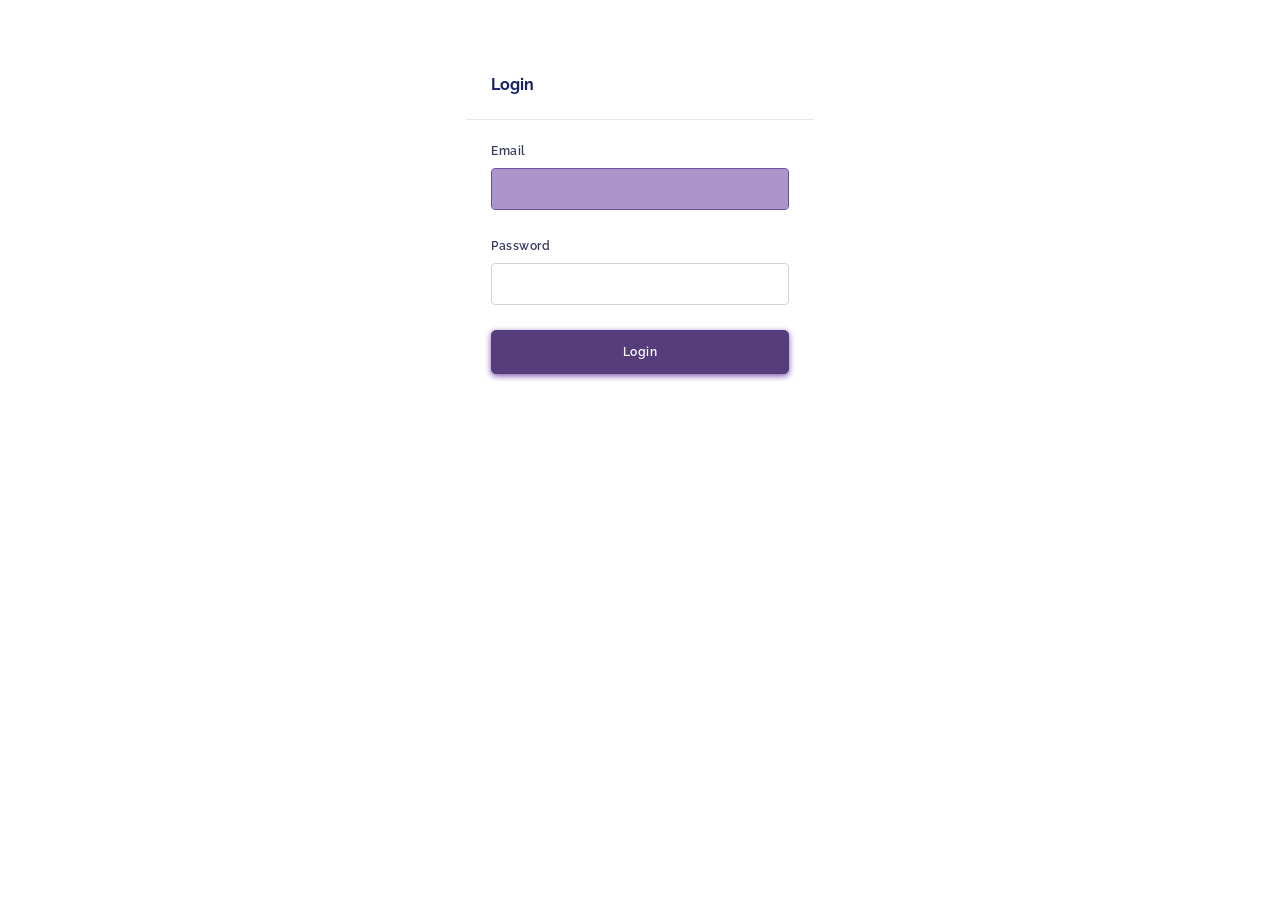
<file: web/auth-login.html>
<!DOCTYPE html>
<html lang="en">

<!-- auth-login.html  Tue, 07 Jan 2020 03:39:47 GMT -->
<head>
<meta charset="UTF-8">
<meta content="width=device-width, initial-scale=1, maximum-scale=1, shrink-to-fit=no" name="viewport">
<title>Login &mdash; CodiePie</title>

<!-- General CSS Files -->
<link rel="stylesheet" href="assets2/modules/bootstrap/css/bootstrap.min.css">
<link rel="stylesheet" href="assets2/modules/fontawesome/css/all.min.css">

<!-- CSS Libraries -->
<link rel="stylesheet" href="assets2/modules/bootstrap-social/bootstrap-social.css">

<!-- Template CSS -->
<link rel="stylesheet" href="assets2/css/style.min.css">
<link rel="stylesheet" href="assets2/css/components.min.css">
</head>

<body class="layout-4">

<div id="app">
    <section class="section">
        <div class="container mt-5">
            <div class="row">
                <div class="col-12 col-sm-8 offset-sm-2 col-md-6 offset-md-3 col-lg-6 offset-lg-3 col-xl-4 offset-xl-4">
                    
                    <div class="card card-primary">
                        <div class="card-header">
                            <h4>Login</h4>
                        </div>
                        <div class="card-body">
                            <form method="POST" action="#" class="needs-validation" novalidate="">
                                <div class="form-group">
                                    <label for="email">Email</label>
                                    <input id="email" type="email" class="form-control" name="email" tabindex="1" required autofocus>
                                    <div class="invalid-feedback">
                                        Please fill in your email
                                    </div>
                                </div>
                                <div class="form-group">
                                    <div class="d-block">
                                        <label for="password" class="control-label">Password</label>
                                        
                                    </div>
                                    <input id="password" type="password" class="form-control" name="password" tabindex="2" required>
                                    <div class="invalid-feedback">
                                        please fill in your password
                                    </div>
                                </div>
                                
                                <div class="form-group">
                                    <button onclick="signIn();" class="btn btn-primary btn-lg btn-block" tabindex="4">
                                    Login
                                    </button>
                                </div>
                            </form>
                            
                            
                        </div>
                    </div>
                   
                </div>
            </div>
        </div>
    </section>
</div>

<!-- General JS Scripts -->
<script src="assets2/bundles/lib.vendor.bundle.js"></script>
<script src="js/CodiePie.js"></script>

<!-- JS Libraies -->

<!-- Page Specific JS File -->

<!-- Template JS File -->
<script src="js/scripts.js"></script>
<script src="js/custom.js"></script>
<script src="assets/js/admin-sign-in.js"></script>
</body>

<!-- auth-login.html  Tue, 07 Jan 2020 03:39:47 GMT -->
</html>
</file>
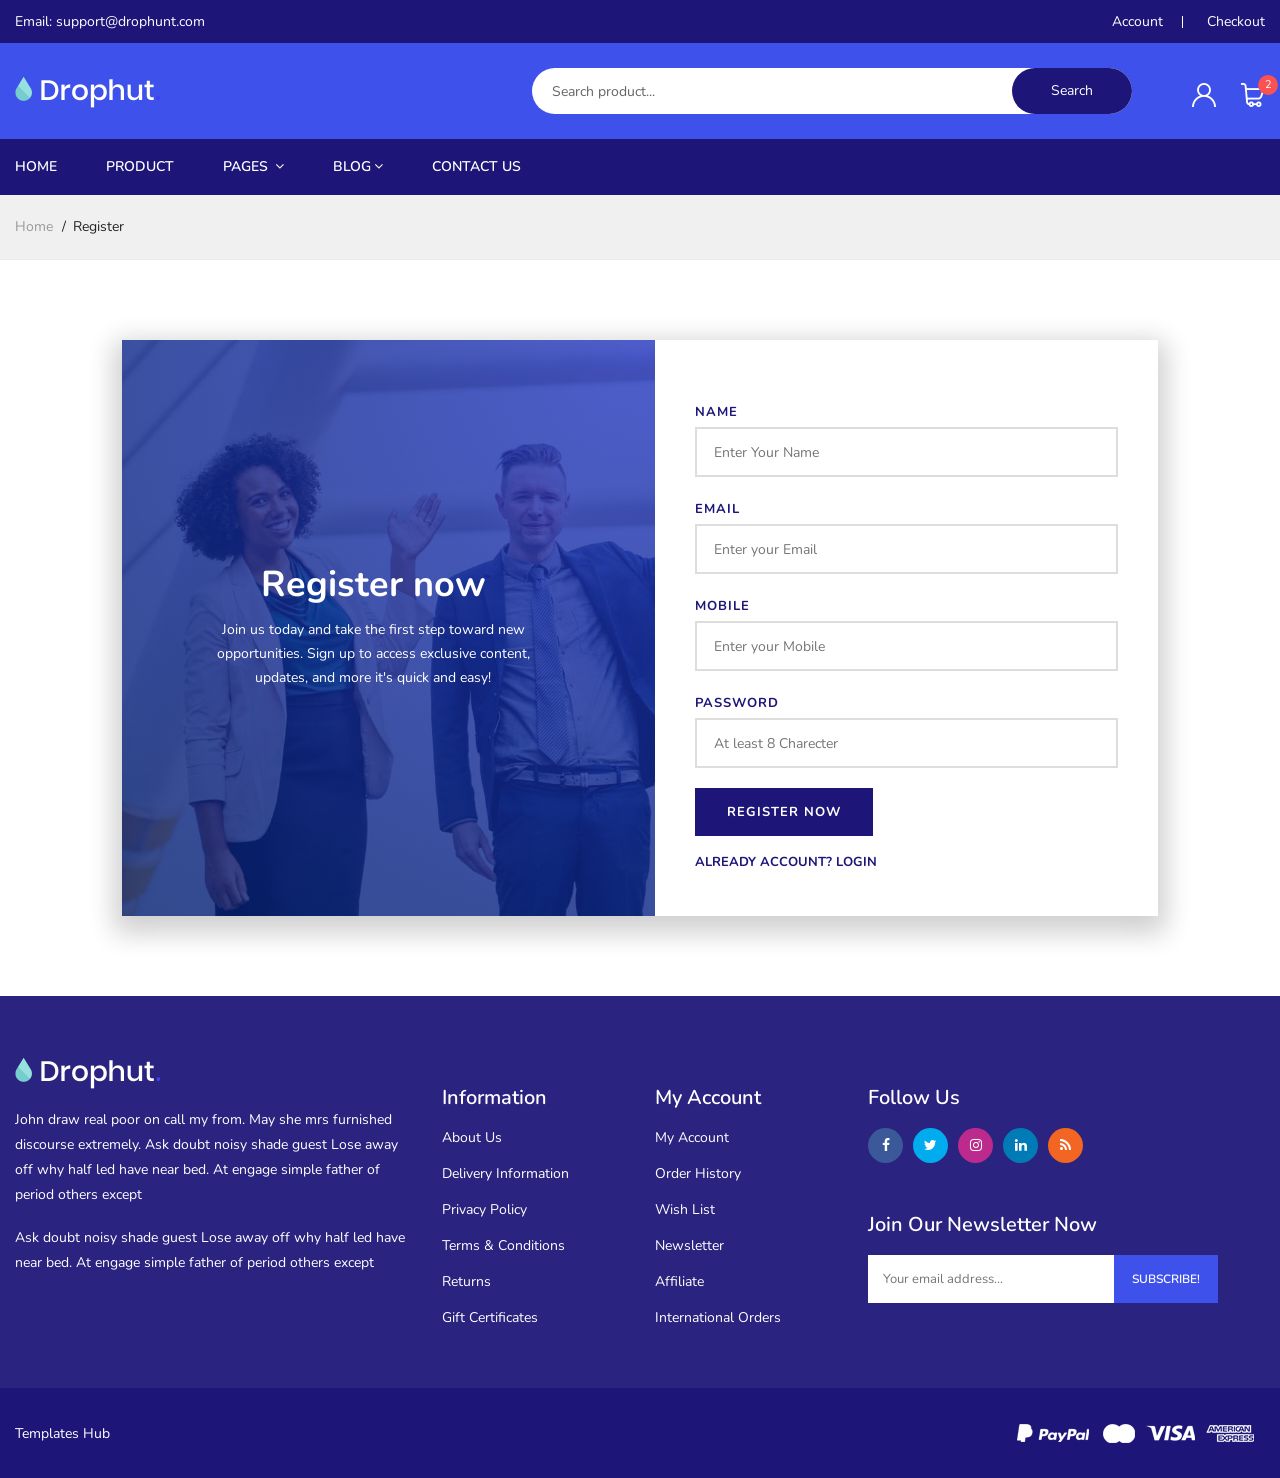
<file: web/register.html>
<!doctype html>
<html class="no-js" lang="en">

<!-- register.html  03:24:53 GMT -->
<head>
    <meta charset="utf-8">
    <meta http-equiv="x-ua-compatible" content="ie=edge">
    <title>DroneDrop - Home</title>
    <meta name="description" content="">
    <meta name="viewport" content="width=device-width, initial-scale=1">
    <!-- Favicon -->
    <link rel="shortcut icon" type="image/x-icon" href="assets/img/favicon.ico">
    
    <!-- CSS 
    ========================= -->
   

    <!-- Plugins CSS -->
    <link rel="stylesheet" href="assets/css/plugins.css">
    
    <!-- Main Style CSS -->
    <link rel="stylesheet" href="assets/css/style.css">
    <link rel="stylesheet" href="assets/css/custom.css">

</head>

<body>

    <!--header area start-->
    <!--Offcanvas menu area start-->
    <div class="off_canvars_overlay">
            
    </div>
    <div class="Offcanvas_menu">
        <div class="container">
            <div class="row">
                <div class="col-12">
                    <div class="canvas_open">
                        <a href="javascript:void(0)"><i class="ion-navicon"></i></a>
                    </div>
                    <div class="Offcanvas_menu_wrapper">
                        <div class="canvas_close">
                              <a href="javascript:void(0)"><i class="ion-android-close"></i></a>  
                        </div>
                        <div class="support_info">
                            <p>Any Enquiry: <a href="tel:">+56985475235</a></p>
                        </div>
                        <div class="top_right text-right">
                            <ul>
                               <li><a href="my-account.html"> My Account </a></li> 
                               <li><a href="checkout.html"> Checkout </a></li> 
                            </ul>
                        </div> 
                        <div class="search_container">
                           <form action="#">
                                <div class="search_box">
                                    <input placeholder="Search product..." type="text">
                                    <button type="submit">Search</button> 
                                </div>
                            </form>
                        </div> 
                        
                        <div class="middel_right_info">
                            <div class="header_wishlist">
                                <a href="my-acc.html"><img src="assets/img/user.png" alt=""></a>
                            </div>
                            <div class="mini_cart_wrapper">
                                <a href="javascript:void(0)"><img src="assets/img/shopping-bag.png" alt=""></a>
                                <span class="cart_quantity">2</span>
                                <!--mini cart-->
                                  <div class="mini_cart" >

                                            <div class="mini_cart_footer">
                                                <div class="cart_button">
                                                    <a href="cart.html">View cart</a>
                                                </div>
                                                <div class="cart_button">
                                                    <a href="checkout.html">Checkout</a>
                                                </div>

                                            </div>

                                        </div>
                                <!--mini cart end-->
                            </div>
                        </div>
                        <div id="menu" class="text-left ">
                            <ul class="offcanvas_main_menu">
                                <li class="menu-item-has-children active">
                                    <a href="#">Home</a>
                                </li>
                                <li class="menu-item-has-children">
                                    <a href="product-details.html">product</a>
                                </li>
                                <li class="menu-item-has-children">
                                    <a href="#">pages </a>
                                    <ul class="sub-menu">
                                        <li><a href="about.html">About Us</a></li>
										<li><a href="contact.html">contact</a></li>
										<li><a href="privacy-policy.html">privacy policy</a></li>
										<li><a href="faq.html">Frequently Questions</a></li>
										<li><a href="login.html">login</a></li>
										<li><a href="register.html">register</a></li>
										<li><a href="forget-password.html">Forget Password</a></li>
										<li><a href="404.html">Error 404</a></li>
										<li><a href="cart.html">cart</a></li>
										<li><a href="tracking.html">tracking</a></li>
										<li><a href="checkout.html">checkout</a></li>
                                    </ul>
                                </li>
                                <li class="menu-item-has-children">
                                    <a href="#">blog</a>
                                    <ul class="sub-menu">
                                        <li><a href="blog.html">blog</a></li>
                                        <li><a href="blog-details.html">blog details</a></li>
                                    </ul>
                                </li>
                                <li class="menu-item-has-children">
                                    <a href="login.html">my account</a>
                                </li>
                                <li class="menu-item-has-children">
                                    <a href="contact.html"> Contact Us</a> 
                                </li>
                            </ul>
                        </div>

                        <div class="Offcanvas_footer">
                            <span><a href="#"><i class="fa fa-envelope-o"></i> info@drophunt.com</a></span>
                            <ul>
                                <li class="facebook"><a href="#"><i class="fa fa-facebook"></i></a></li>
                                <li class="twitter"><a href="#"><i class="fa fa-twitter"></i></a></li>
                                <li class="pinterest"><a href="#"><i class="fa fa-pinterest-p"></i></a></li>
                                <li class="google-plus"><a href="#"><i class="fa fa-google-plus"></i></a></li>
                                <li class="linkedin"><a href="#"><i class="fa fa-linkedin"></i></a></li>
                            </ul>
                        </div>
                    </div>
                </div>
            </div>
        </div>
    </div>
    <!--Offcanvas menu area end-->
    
    <header>
        <div class="main_header">
            <!--header top start-->
            <div class="header_top">
                <div class="container">  
                    <div class="row align-items-center">
                        <div class="col-lg-6 col-md-6">
                            <div class="support_info">
                                <p>Email: <a href="mailto:">support@drophunt.com</a></p>
                            </div>
                        </div>
                        <div class="col-lg-6 col-md-6">
                            <div class="top_right text-right">
                                <ul>
                                   <li><a href="my-account.html">Account</a></li> 
                                   <li><a href="checkout.html">Checkout</a></li> 
                                </ul>
                            </div>   
                        </div>
                    </div>
                </div>
            </div>
            <!--header top start-->
            <!--header middel start-->
            <div class="header_middle">
                <div class="container">
                    <div class="row align-items-center">
                        <div class="col-lg-3 col-md-6">
                            <div class="logo">
                                <a href="index.html"><img src="assets/img/logo/logo.png" alt=""></a>
                            </div>
                        </div>
                        <div class="col-lg-9 col-md-6">
                            <div class="middel_right">
                                <div class="search_container">
                                   <form action="#">
                                        <div class="search_box">
                                            <input placeholder="Search product..." type="text">
                                            <button type="submit">Search</button> 
                                        </div>
                                    </form>
                                </div>
                                <div class="middel_right_info">
                                    <div class="header_wishlist">
                                        <a href="#"><img src="assets/img/user.png" alt=""></a>
                                    </div>
                                    <div class="mini_cart_wrapper">
                                        <a href="javascript:void(0)"><img src="assets/img/shopping-bag.png" alt=""></a>
                                        <span class="cart_quantity">2</span>
                                        <!--mini cart-->
                                          <div class="mini_cart" >

                                            <div class="mini_cart_footer">
                                                <div class="cart_button">
                                                    <a href="cart.html">View cart</a>
                                                </div>
                                                <div class="cart_button">
                                                    <a href="checkout.html">Checkout</a>
                                                </div>

                                            </div>

                                        </div>
                                        <!--mini cart end-->
                                    </div>
                                </div>
                            </div>
                        </div>
                    </div>
                </div>
            </div>
            <!--header middel end-->
            <!--header bottom satrt-->
            <div class="main_menu_area">
                <div class="container">
                    <div class="row justify-content-center">
                        <div class="col-lg-12 col-md-12">
                            <div class="main_menu menu_position"> 
                                <nav>  
                                    <ul>
                                        <li><a href="index-2.html">home</a></li>
                                        <li><a href="product-details.html">Product</a></li>
                                        
                                        <li><a class="active" href="#">pages <i class="fa fa-angle-down"></i></a>
                                            <ul class="sub_menu pages">
                                                <li><a href="about.html">About Us</a></li>
                                                <li><a href="contact.html">contact</a></li>
                                                <li><a href="privacy-policy.html">privacy policy</a></li>
                                                <li><a href="faq.html">Frequently Questions</a></li>
                                                <li><a href="login.html">login</a></li>
                                                <li><a href="register.html">register</a></li>
                                                <li><a href="forget-password.html">Forget Password</a></li>
                                                <li><a href="404.html">Error 404</a></li>
                                                <li><a href="cart.html">cart</a></li>
                                                <li><a href="tracking.html">tracking</a></li>
                                                <li><a href="checkout.html">checkout</a></li>
                                            </ul>
                                        </li>
                                        <li><a href="blog.html">blog<i class="fa fa-angle-down"></i></a>
                                            <ul class="sub_menu pages">
                                                <li><a href="blog.html">blog</a></li>
                                                <li><a href="blog-details.html">blog details</a></li>
                                            </ul>
                                        </li>
                                        <li><a href="contact.html"> Contact Us</a></li>
                                    </ul>  
                                </nav> 
                            </div>
                        </div>
                    </div>
                </div>
            </div>
            <!--header bottom end-->
        </div> 
    </header>
    <!--header area end-->

    <!--breadcrumbs area start-->
    <div class="breadcrumbs_area">
        <div class="container">   
            <div class="row">
                <div class="col-12">
                    <div class="breadcrumb_content">
                        <ul>
                            <li><a href="index-2.html">home</a></li>
                            <li>Register</li>
                        </ul>
                    </div>
                </div>
            </div>
        </div>         
    </div>
    <!--breadcrumbs area end-->

	<section class="account">
		<div class="container">
			<div class="row justify-content-center">
				<div class="col-lg-10">
					<div class="account-contents" style="background: url('assets/img/about/about1.jpg'); background-size: cover;">
                        <div class="row">
                            <div class="col-xl-6 col-lg-6 col-md-6 col-sm-12">
                                <div class="account-thumb">
                                    <h2>Register now</h2>
                                    <p>Join us today and take the first step toward new opportunities.
                                     Sign up to access exclusive content, updates, and more  it's quick and easy!</p>
                                </div>
                            </div>
                            <div class="col-xl-6 col-lg-6 col-md-6 col-sm-12">
                                <div class="account-content">
                                    <form action="#">
                                        <div class="single-acc-field">
                                            <label for="name">Name</label>
                                            <input type="text" id="name" placeholder="Enter Your Name">
                                        </div>
                                        <div class="single-acc-field">
                                            <label for="email">Email</label>
                                            <input type="email" id="email" placeholder="Enter your Email">
                                        </div>
                                         <div class="single-acc-field">
                                            <label for="mobile">Mobile</label>
                                            <input type="text" id="mobile" placeholder="Enter your Mobile">
                                        </div>
                                        <div class="single-acc-field">
                                            <label for="password">Password</label>
                                            <input type="password" id="password" placeholder="At least 8 Charecter">
                                        </div>
                                        <div class="single-acc-field boxes">
                                              <p style="color: #FA5252" id="message"></p>
                                        </div>                                
                                        <div class="single-acc-field">
                                            <button onclick="signUp();" type="submit">Register now</button>
                                        </div>
                                        <a href="sign-in.html">Already account? Login</a>
                                    </form>
                                </div>
                            </div>
                        </div>
					</div>
				</div>
			</div>
		</div>
	</section>

    <!--footer area start-->
    <footer class="footer_widgets">
        <div class="footer_top">
            <div class="container">
                <div class="row">
                <div class="col-lg-4 col-md-6">
                    <div class="widgets_container contact_us">
                        <div class="footer_logo">
                            <a href="#"><img src="assets/img/logo/logo.png" alt=""></a>
                        </div>
                        <div class="footer_contact">
                            <p>John draw real poor on call my from. May she mrs furnished discourse extremely. Ask doubt noisy shade guest Lose away off why half led have near bed. At engage simple father of period others except</p>
                            <p>Ask doubt noisy shade guest Lose away off why half led have near bed. At engage simple father of period others except</p>
                        </div>
                    </div>
                </div>
                <div class="col-lg-2 col-md-6 col-sm-6">
                    <div class="widgets_container widget_menu">
                        <h3>Information</h3>
                        <div class="footer_menu">
                            <ul>
                                <li><a href="about.html">About Us</a></li>
                                <li><a href="blog.html">Delivery Information</a></li>
                                <li><a href="contact.html">Privacy Policy</a></li>
                                <li><a href="services.html">Terms & Conditions</a></li>
                                <li><a href="#">Returns</a></li>
                                <li><a href="#">Gift Certificates</a></li>
                            </ul>
                        </div>
                    </div>
                </div>
                <div class="col-lg-2 col-md-6 col-sm-6">
                    <div class="widgets_container widget_menu">
                        <h3>My Account</h3>
                        <div class="footer_menu">
                            <ul>
                                <li><a href="#">My Account</a></li>
                                <li><a href="#">Order History</a></li>
                                <li><a href="wishlist.html">Wish List</a></li>
                                <li><a href="#">Newsletter</a></li>
                                <li><a href="#">Affiliate</a></li>
                                <li><a href="faq.html">International Orders</a></li>
                            </ul>
                        </div>
                    </div>
                </div>
                <div class="col-lg-4 col-md-6">
                    <div class="widgets_container newsletter">
                        <h3>Follow Us</h3>
                        <div class="footer_social_link">
                            <ul>
                                <li><a class="facebook" href="#" title="Facebook"><i class="fa fa-facebook"></i></a></li>
                                <li><a class="twitter" href="#" title="Twitter"><i class="fa fa-twitter"></i></a></li>
                                <li><a class="instagram" href="#" title="instagram"><i class="fa fa-instagram"></i></a></li>
                                <li><a class="linkedin" href="#" title="linkedin"><i class="fa fa-linkedin"></i></a></li>
                                <li><a class="rss" href="#" title="rss"><i class="fa fa-rss"></i></a></li>
                            </ul>
                        </div>
                        <div class="subscribe_form">
                            <h3>Join Our Newsletter Now</h3>
                            <form id="mc-form" class="mc-form footer-newsletter" >
                                <input id="mc-email" type="email" autocomplete="off" placeholder="Your email address..." />
                                <button id="mc-submit">Subscribe!</button>
                            </form>
                            <!-- mailchimp-alerts Start -->
                            <div class="mailchimp-alerts text-centre">
                                <div class="mailchimp-submitting"></div><!-- mailchimp-submitting end -->
                                <div class="mailchimp-success"></div><!-- mailchimp-success end -->
                                <div class="mailchimp-error"></div><!-- mailchimp-error end -->
                            </div><!-- mailchimp-alerts end -->
                        </div>
                    </div>
                </div>
            </div>
            </div>
        </div>
        <div class="footer_bottom">
            <div class="container">
                <div class="row align-items-center">
                    <div class="col-lg-6 col-md-6">
                        <div class="copyright_area">
                            <p> <a href="templateshub.net">Templates Hub</a></p>
                        </div>
                    </div>
                    <div class="col-lg-6 col-md-6">
                        <div class="footer_payment text-right">
                            <a href="#"><img src="assets/img/icon/payment.png" alt=""></a>
                        </div>
                    </div>
                </div>
            </div>
        </div>   
    </footer>
    <!--footer area end-->


<!-- JS
============================================ -->


<!-- Plugins JS -->
<script src="assets/js/plugins.js"></script>

<!-- Main JS -->
<script src="assets/js/main.js"></script>
<script src="assets/js/Sign-Up.js"></script>



</body>

<!-- register.html  03:24:53 GMT -->
</html>
</file>
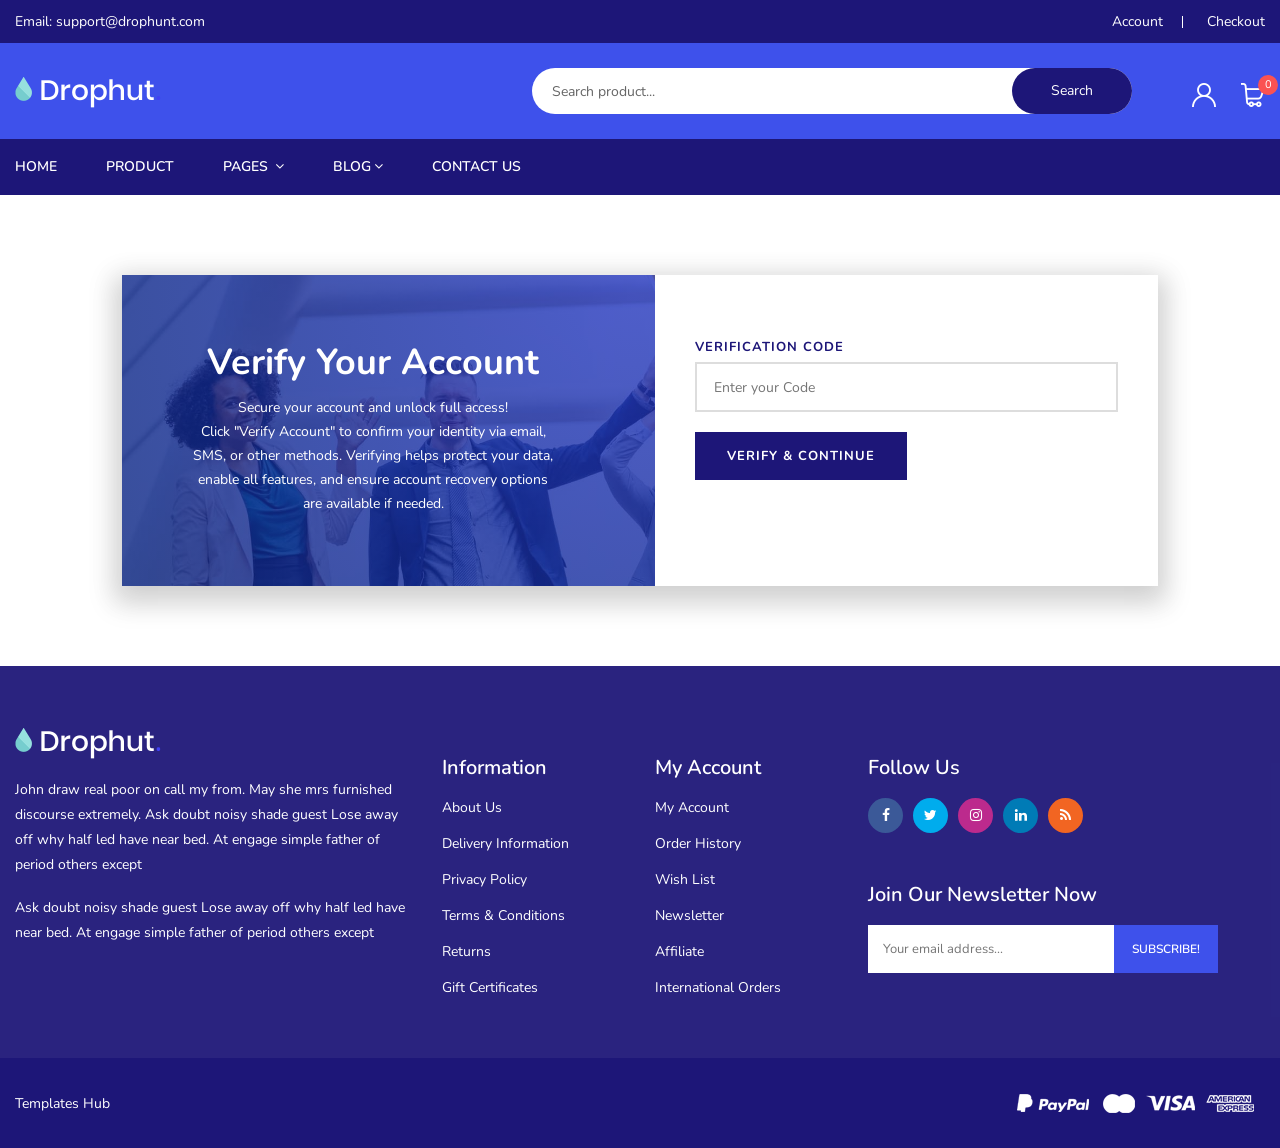
<file: web/verifyAcc.html>
<!doctype html>
<html class="no-js" lang="en">

<!-- forget-password.html  03:24:54 GMT -->
<head>
    <meta charset="utf-8">
    <meta http-equiv="x-ua-compatible" content="ie=edge">
    <title>Drophut - Single Product eCommerce Template</title>
    <meta name="description" content="">
    <meta name="viewport" content="width=device-width, initial-scale=1">
    <!-- Favicon -->
    <link rel="shortcut icon" type="image/x-icon" href="assets/img/favicon.ico">
    
    <!-- CSS 
    ========================= -->
   

    <!-- Plugins CSS -->
    <link rel="stylesheet" href="assets/css/plugins.css">
    
    <!-- Main Style CSS -->
    <link rel="stylesheet" href="assets/css/style.css">
    <link rel="stylesheet" href="assets/css/custom.css">

</head>

<body>

    <!--header area start-->
  
    
    <header>
        <div class="main_header">
            <!--header top start-->
            <div class="header_top">
                <div class="container">  
                    <div class="row align-items-center">
                        <div class="col-lg-6 col-md-6">
                            <div class="support_info">
                                <p>Email: <a href="mailto:">support@drophunt.com</a></p>
                            </div>
                        </div>
                        <div class="col-lg-6 col-md-6">
                            <div class="top_right text-right">
                                <ul>
                                   <li><a href="">Account</a></li> 
                                   <li><a href="">Checkout</a></li> 
                                </ul>
                            </div>   
                        </div>
                    </div>
                </div>
            </div>
            <!--header top start-->
            <!--header middel start-->
            <div class="header_middle">
                <div class="container">
                    <div class="row align-items-center">
                        <div class="col-lg-3 col-md-6">
                            <div class="logo">
                                <a href="index-2.html"><img src="assets/img/logo/logo.png" alt=""></a>
                            </div>
                        </div>
                        <div class="col-lg-9 col-md-6">
                            <div class="middel_right">
                                <div class="search_container">
                                   <form action="#">
                                        <div class="search_box">
                                            <input placeholder="Search product..." type="text">
                                            <button type="submit">Search</button> 
                                        </div>
                                    </form>
                                </div>
                                <div class="middel_right_info">
                                    <div class="header_wishlist">
                                        <a href="#"><img src="assets/img/user.png" alt=""></a>
                                    </div>
                                    <div class="mini_cart_wrapper">
                                        <a href="javascript:void(0)"><img src="assets/img/shopping-bag.png" alt=""></a>
                                        <span class="cart_quantity">0</span>
                                        <!--mini cart-->
<!--                                         <div class="mini_cart">
                                            <div class="cart_item">
                                               <div class="cart_img">
                                                   <a href="#"><img src="assets/img/s-product/product.jpg" alt=""></a>
                                               </div>
                                                <div class="cart_info">
                                                    <a href="#">Sit voluptatem rhoncus sem lectus</a>
                                                    <p>Qty: 1 X <span> $60.00 </span></p>    
                                                </div>
                                                <div class="cart_remove">
                                                    <a href="#"><i class="ion-android-close"></i></a>
                                                </div>
                                            </div>
                                            <div class="cart_item">
                                               <div class="cart_img">
                                                   <a href="#"><img src="assets/img/s-product/product2.jpg" alt=""></a>
                                               </div>
                                                <div class="cart_info">
                                                    <a href="#">Natus erro at congue massa commodo</a>
                                                    <p>Qty: 1 X <span> $60.00 </span></p>   
                                                </div>
                                                <div class="cart_remove">
                                                    <a href="#"><i class="ion-android-close"></i></a>
                                                </div>
                                            </div>
                                            <div class="mini_cart_table">
                                                <div class="cart_total">
                                                    <span>Sub total:</span>
                                                    <span class="price">$138.00</span>
                                                </div>
                                                <div class="cart_total mt-10">
                                                    <span>total:</span>
                                                    <span class="price">$138.00</span>
                                                </div>
                                            </div>

                                            <div class="mini_cart_footer">
                                               <div class="cart_button">
                                                    <a href="cart.html">View cart</a>
                                                </div>
                                                <div class="cart_button">
                                                    <a href="checkout.html">Checkout</a>
                                                </div>

                                            </div>

                                        </div>-->
                                        <!--mini cart end-->
                                    </div>
                                </div>
                            </div>
                        </div>
                    </div>
                </div>
            </div>
            <!--header middel end-->
            <!--header bottom satrt-->
            <div class="main_menu_area">
                <div class="container">
                    <div class="row justify-content-center">
                        <div class="col-lg-12 col-md-12">
                            <div class="main_menu menu_position"> 
                                <nav>  
                                    <ul>
                                        <li><a href="index-2.html">home</a></li>
                                        <li><a href="">Product</a></li>
                                        
                                        <li><a class="active" href="#">pages <i class="fa fa-angle-down"></i></a>
                                            <ul class="sub_menu pages">
                                                <li><a href="">About Us</a></li>
                                                <li><a href="">contact</a></li>
                                                <li><a href="">privacy policy</a></li>
                                                <li><a href="">Frequently Questions</a></li>
                                                <li><a href="">login</a></li>
                                                <li><a href="">register</a></li>
                                                <li><a href="">Forget Password</a></li>
                                                <li><a href="">Error 404</a></li>
                                                <li><a href="">cart</a></li>
                                                <li><a href="">tracking</a></li>
                                                <li><a href="">checkout</a></li>
                                            </ul>
                                        </li>
                                        <li><a href="">blog<i class="fa fa-angle-down"></i></a>
<!--                                            <ul class="sub_menu pages">
                                                <li><a href="blog.html">blog</a></li>
                                                <li><a href="blog-details.html">blog details</a></li>
                                            </ul>-->
                                        </li>
                                        <li><a href="contact.html"> Contact Us</a></li>
                                    </ul>  
                                </nav> 
                            </div>
                        </div>
                    </div>
                </div>
            </div>
            <!--header bottom end-->
        </div> 
    </header>
    <!--header area end-->

    <!--breadcrumbs area start-->
    <!-- <div class="breadcrumbs_area">
        <div class="container">   
            <div class="row">
                <div class="col-12">
                    <div class="breadcrumb_content">
                        <ul>
                            <li><a href="index-2.html">home</a></li>
                            <li>Forget password</li>
                        </ul>
                    </div>
                </div>
            </div>
        </div>         
    </div> -->
    <!--breadcrumbs area end-->

	<section class="account">
		<div class="container">
			<div class="row justify-content-center">
				<div class="col-lg-10">
					<div class="account-contents" style="background: url('assets/img/about/about1.jpg'); background-size: cover;">
                        <div class="row">
                            <div class="col-xl-6 col-lg-6 col-md-6 col-sm-12">
                                <div class="account-thumb">
                                    <h2>Verify Your Account </h2>
                                    <p>Secure your account and unlock full access! <br>
Click "Verify Account" to confirm your identity via email, SMS, or other methods. Verifying helps protect your data, enable all features, and ensure account recovery options are available if needed.</p>
                                </div>
                            </div>
                            <div class="col-xl-6 col-lg-6 col-md-6 col-sm-12">
                                <div class="account-content">
                                    <form >
                                        <div class="single-acc-field">
                                            <label >Verification Code</label>
                                            <input id="verificationCode" placeholder="Enter your Code">
                                        </div>
                                        <div class="single-acc-field boxes">
                                              <p style="color: #FA5252" id="message"></p>
                                        </div> 
                                        <div class="single-acc-field">
                                            <button onclick="verifyAccount();" type="submit">Verify & Continue</button>
                                        </div>
                                        
                                    </form>
                                </div>
                            </div>
                        </div>
					</div>
				</div>
			</div>
		</div>
	</section>

    <!--footer area start-->
    <footer class="footer_widgets">
        <div class="footer_top">
            <div class="container">
                <div class="row">
                <div class="col-lg-4 col-md-6">
                    <div class="widgets_container contact_us">
                        <div class="footer_logo">
                            <a href="#"><img src="assets/img/logo/logo.png" alt=""></a>
                        </div>
                        <div class="footer_contact">
                            <p>John draw real poor on call my from. May she mrs furnished discourse extremely. Ask doubt noisy shade guest Lose away off why half led have near bed. At engage simple father of period others except</p>
                            <p>Ask doubt noisy shade guest Lose away off why half led have near bed. At engage simple father of period others except</p>
                        </div>
                    </div>
                </div>
                <div class="col-lg-2 col-md-6 col-sm-6">
                    <div class="widgets_container widget_menu">
                        <h3>Information</h3>
                        <div class="footer_menu">
                            <ul>
                                <li><a href="">About Us</a></li>
                                <li><a href="">Delivery Information</a></li>
                                <li><a href="">Privacy Policy</a></li>
                                <li><a href="">Terms & Conditions</a></li>
                                <li><a href="#">Returns</a></li>
                                <li><a href="#">Gift Certificates</a></li>
                            </ul>
                        </div>
                    </div>
                </div>
                <div class="col-lg-2 col-md-6 col-sm-6">
                    <div class="widgets_container widget_menu">
                        <h3>My Account</h3>
                        <div class="footer_menu">
                            <ul>
                                <li><a href="#">My Account</a></li>
                                <li><a href="#">Order History</a></li>
                                <li><a href="wishlist.html">Wish List</a></li>
                                <li><a href="#">Newsletter</a></li>
                                <li><a href="#">Affiliate</a></li>
                                <li><a href="faq.html">International Orders</a></li>
                            </ul>
                        </div>
                    </div>
                </div>
                <div class="col-lg-4 col-md-6">
                    <div class="widgets_container newsletter">
                        <h3>Follow Us</h3>
                        <div class="footer_social_link">
                            <ul>
                                <li><a class="facebook" href="#" title="Facebook"><i class="fa fa-facebook"></i></a></li>
                                <li><a class="twitter" href="#" title="Twitter"><i class="fa fa-twitter"></i></a></li>
                                <li><a class="instagram" href="#" title="instagram"><i class="fa fa-instagram"></i></a></li>
                                <li><a class="linkedin" href="#" title="linkedin"><i class="fa fa-linkedin"></i></a></li>
                                <li><a class="rss" href="#" title="rss"><i class="fa fa-rss"></i></a></li>
                            </ul>
                        </div>
                        <div class="subscribe_form">
                            <h3>Join Our Newsletter Now</h3>
                            <form id="mc-form" class="mc-form footer-newsletter" >
                                <input id="mc-email" type="email" autocomplete="off" placeholder="Your email address..." />
                                <button id="mc-submit">Subscribe!</button>
                            </form>
                            <!-- mailchimp-alerts Start -->
                            <div class="mailchimp-alerts text-centre">
                                <div class="mailchimp-submitting"></div><!-- mailchimp-submitting end -->
                                <div class="mailchimp-success"></div><!-- mailchimp-success end -->
                                <div class="mailchimp-error"></div><!-- mailchimp-error end -->
                            </div><!-- mailchimp-alerts end -->
                        </div>
                    </div>
                </div>
            </div>
            </div>
        </div>
        <div class="footer_bottom">
            <div class="container">
                <div class="row align-items-center">
                    <div class="col-lg-6 col-md-6">
                        <div class="copyright_area">
                            <p> <a href="templateshub.net">Templates Hub</a></p>
                        </div>
                    </div>
                    <div class="col-lg-6 col-md-6">
                        <div class="footer_payment text-right">
                            <a href="#"><img src="assets/img/icon/payment.png" alt=""></a>
                        </div>
                    </div>
                </div>
            </div>
        </div>   
    </footer>
    <!--footer area end-->


<!-- JS
============================================ -->


<!-- Plugins JS -->
<script src="assets/js/plugins.js"></script>

<!-- Main JS -->
<script src="assets/js/main.js"></script>
<script src="assets/js/verfy-account.js"></script>



</body>

<!-- forget-password.html  03:24:54 GMT -->
</html>
</file>
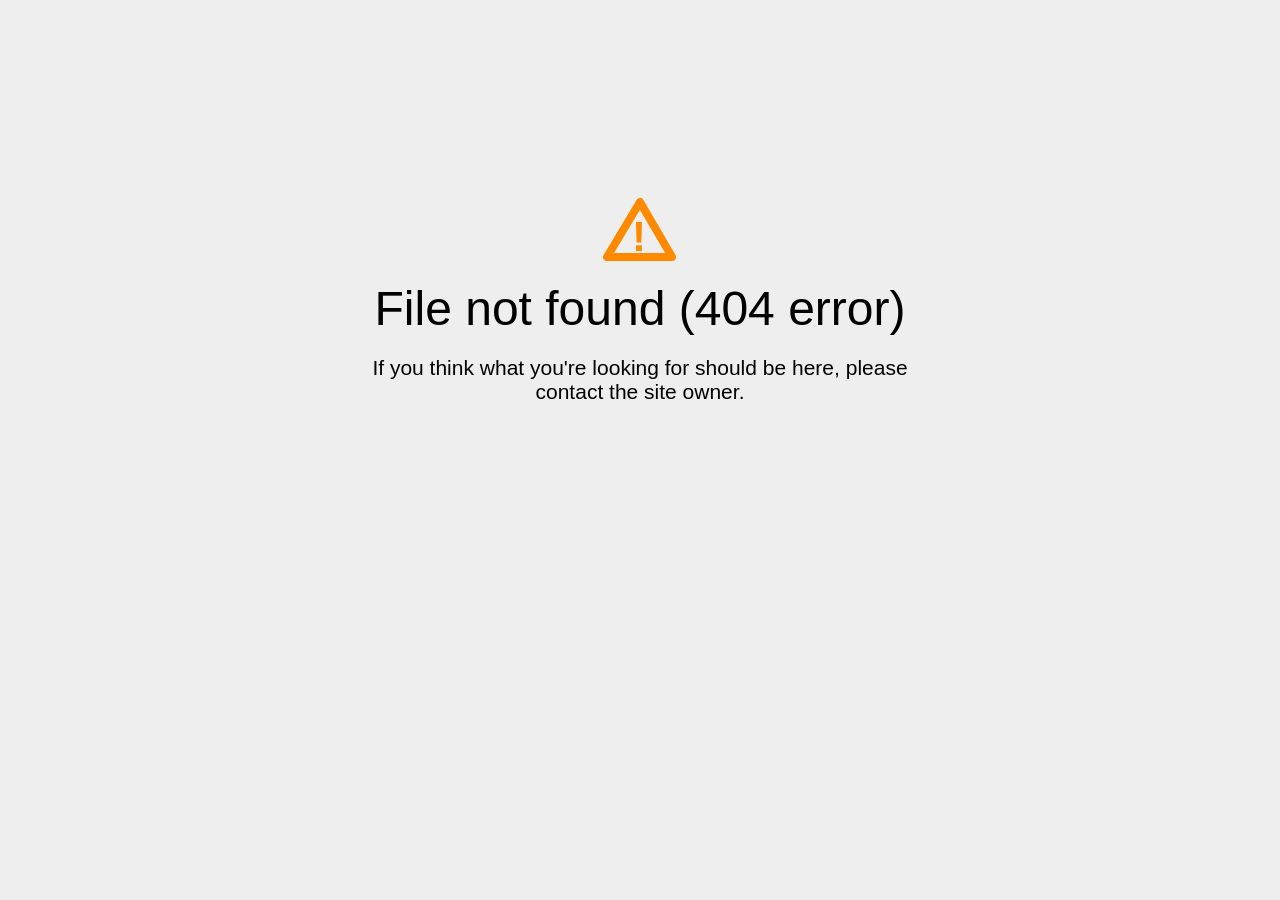
<file: web/assets2/js/page/features-setting-detail.html>
<!DOCTYPE html>
<html>
<head>
<title>File Not Found</title>
<meta http-equiv="content-type" content="text/html; charset=utf-8" >
<meta name="viewport" content="width=device-width, initial-scale=1.0">
<style type="text/css">
body {
  background-color: #eee;
}

body, h1, p {
  font-family: "Helvetica Neue", "Segoe UI", Segoe, Helvetica, Arial, "Lucida Grande", sans-serif;
  font-weight: normal;
  margin: 0;
  padding: 0;
  text-align: center;
}

.container {
  margin-left:  auto;
  margin-right:  auto;
  margin-top: 177px;
  max-width: 1170px;
  padding-right: 15px;
  padding-left: 15px;
}

.row:before, .row:after {
  display: table;
  content: " ";
}

.col-md-6 {
  width: 50%;
}

.col-md-push-3 {
  margin-left: 25%;
}

h1 {
  font-size: 48px;
  font-weight: 300;
  margin: 0 0 20px 0;
}

.lead {
  font-size: 21px;
  font-weight: 200;
  margin-bottom: 20px;
}

p {
  margin: 0 0 10px;
}

a {
  color: #3282e6;
  text-decoration: none;
}
</style>
</head>

<body>
<div class="container text-center" id="error">
  <svg height="100" width="100">
    <polygon points="50,25 17,80 82,80" stroke-linejoin="round" style="fill:none;stroke:#ff8a00;stroke-width:8" />
    <text x="42" y="74" fill="#ff8a00" font-family="sans-serif" font-weight="900" font-size="42px">!</text>
  </svg>
 <div class="row">
    <div class="col-md-12">
      <div class="main-icon text-warning"><span class="uxicon uxicon-alert"></span></div>
        <h1>File not found (404 error)</h1>
    </div>
  </div>
  <div class="row">
    <div class="col-md-6 col-md-push-3">
      <p class="lead">If you think what you're looking for should be here, please contact the site owner.</p>
    </div>
  </div>
</div>

</body>
</html>
</file>
<file: web/assets/css/style.css>
/* ---------------------------------------

[Main Stylesheet]

Project:    	  Drophut - Single Product Dropshipping HTML Template
Version:    	  1.0
Primary Use:      Dropshipping Business

------------------------------------------

[Table of contents]

1. Fonts
2. Reset Css
3. Global Settings
4. Section Styles
5. Colors
6. Margin and Padding
7. Background Overlay
8. Buttons Style
9. Preloader
10. ScrollUp Button
11. Main Header style
12. Hero Area
13. Features Area
14. Custom Hero
15. Promo Area
16. Our Partners
17. Pricing Table
18. Why Choose us
19. Parallax Area
20. Testimonial Area
21. Counter Area
22. App Area
23. Blog Area
24. Footer Area
25. Custom Banner
26. About Area
27. Award Area
28. Card Features
29. All Partners Area
30. Team Area
31. Card Apply Form
32. Become Partner Area
33. Card Details Area
34. Choose Card
35. Faq Area
36. Error Area

-------------------------------------------*/
/*** 

================
	Fonts
================


font-family: 'Nunito', sans-serif;

 ***/

@import url('https://fonts.googleapis.com/css?family=Nunito:300,300i,400,400i,600,600i,700,700i,900,900i&amp;display=swap');
* {
  box-sizing: border-box;
}

/* transition */
/* flex */
/* transform */
/* opacity */
/*----------------------------------------*/
/*  01. Theme default CSS
/*----------------------------------------*/
/*-- Google Font --*/
/*-- Common Style --*/
*, *::after, *::before {
  box-sizing: border-box;
}

html, body {
  height: 100%;
}

body {
  line-height: 24px;
  font-size: 14px;
  font-style: normal;
  font-weight: 400;
  visibility: visible;
  font-family: 'Nunito', sans-serif;
  color: #242424;
}

h1, h2, h3, h4, h5, h6 {
  font-weight: 700;
  margin-top: 0;
}

h1 {
  font-size: 48px;
  font-weight: 700;
}

h2 {
  font-size: 36px;
  line-height: 36px;
}

h3 {
  font-size: 30px;
  line-height: 30px;
}

h4 {
  font-size: 16px;
  line-height: 19px;
  font-weight: 700;
}

h5 {
  font-size: 14px;
  line-height: 18px;
}

h6 {
  font-size: 12px;
  line-height: 14px;
}

p:last-child {
  margin-bottom: 0;
}

a, button {
  color: inherit;
  line-height: inherit;
  text-decoration: none;
  cursor: pointer;
}

a, button, img, input, span {
  transition: all 0.3s ease 0s;
}

*:focus {
  outline: none !important;
}

a:focus {
  color: inherit;
  outline: none;
  text-decoration: none;
}

a:hover {
  text-decoration: none;
}

button, input[type="submit"] {
  cursor: pointer;
}

img {
  max-width: 100%;
  height: auto;
}

ul {
  list-style: outside none none;
  margin: 0;
  padding: 0;
}

figure {
  padding: 0;
  margin: 0;
}

/*-- 
    - Common Classes
-----------------------------------------*/
.fix {
  overflow: hidden;
}

.hidden {
  display: none;
}

.clear {
  clear: both;
}

@media only screen and (max-width: 767px) {
  .container {
    max-width: 100%;
  }
}
@media only screen and (max-width: 479px) {
  .container {
    width: 100%;
  }
}
.capitalize {
  text-transform: capitalize;
}

.uppercase {
  text-transform: uppercase;
}

.no-gutters > .col, .no-gutters > [class*="col-"] {
  padding-right: 0;
  padding-left: 0;
  margin: 0;
}

/*-- 
    - Background color
-----------------------------------------*/
.bg-white {
  background-color: #ffffff;
}

.bg-light-grey {
  background-color: #f6fafb;
}

.bg-grey {
  background-color: #f8f8f8;
}

.bluewood-bg {
  background: #354b65;
}

/*- Overlay Color BG -*/
.bluewood-bg-overlay {
  position: relative;
}
.bluewood-bg-overlay::before {
  background: rgba(70, 90, 112, 0.9);
  content: "";
  position: absolute;
  left: 0;
  top: 0;
  width: 100%;
  height: 100%;
}

.overly-bg-black {
  position: relative;
}
.overly-bg-black::after {
  background: rgba(0, 0, 0, 0.3);
  content: "";
  position: absolute;
  left: 0;
  top: 0;
  width: 100%;
  height: 100%;
}

/*-- 
    - color
-----------------------------------------*/
/*-- 
    - Input Placeholder
-----------------------------------------*/
input:-moz-placeholder, textarea:-moz-placeholder {
  opacity: 1;
  filter: "progid:DXImageTransform.Microsoft.Alpha(Opacity=100)";
  -ms-filter: "progid:DXImageTransform.Microsoft.Alpha(Opacity=100)";
}

input::-webkit-input-placeholder, textarea::-webkit-input-placeholder {
  opacity: 1;
  filter: "progid:DXImageTransform.Microsoft.Alpha(Opacity=100)";
  -ms-filter: "progid:DXImageTransform.Microsoft.Alpha(Opacity=100)";
}

input::-moz-placeholder, textarea::-moz-placeholder {
  opacity: 1;
  filter: "progid:DXImageTransform.Microsoft.Alpha(Opacity=100)";
  -ms-filter: "progid:DXImageTransform.Microsoft.Alpha(Opacity=100)";
}

input:-ms-input-placeholder, textarea:-ms-input-placeholder {
  opacity: 1;
  filter: "progid:DXImageTransform.Microsoft.Alpha(Opacity=100)";
  -ms-filter: "progid:DXImageTransform.Microsoft.Alpha(Opacity=100)";
}

/*-- 
    Scroll Up 
-----------------------------------------*/
#scrollUp {
  background: #1D1678 none repeat scroll 0 0;
  bottom: 80px;
  color: #ffffff;
  cursor: pointer;
  display: none;
  font-size: 16px;
  height: 45px;
  line-height: 39px;
  position: fixed;
  border-radius: 5px;
  right: 20px;
  text-align: center;
  width: 45px;
  z-index: 9999;
  border: 2px solid #fff;
  -webkit-transition: .3s;
  transition: .3s;
}

/*-- 
    - Main Wrapper
-----------------------------------------*/
.main-wrapper.header-transparent {
  padding: 0 !important;
  margin: 0 !important;
}

/*-- 
    - Section Padding
-------------------------------------*/
.section-ptb {
  padding: 100px 0;
}
@media only screen and (min-width: 992px) and (max-width: 1199px) {
  .section-ptb {
    padding: 90px 0;
  }
}
@media only screen and (min-width: 768px) and (max-width: 991px) {
  .section-ptb {
    padding: 80px 0;
  }
}
@media only screen and (max-width: 767px) {
  .section-ptb {
    padding: 70px 0;
  }
}
@media only screen and (max-width: 479px) {
  .section-ptb {
    padding: 60px 0;
  }
}

.section-pt {
  padding-top: 100px;
}
@media only screen and (min-width: 992px) and (max-width: 1199px) {
  .section-pt {
    padding-top: 90px;
  }
}
@media only screen and (min-width: 768px) and (max-width: 991px) {
  .section-pt {
    padding-top: 80px;
  }
}
@media only screen and (max-width: 767px) {
  .section-pt {
    padding-top: 70px;
  }
}
@media only screen and (max-width: 479px) {
  .section-pt {
    padding-top: 60px;
  }
}

.section-pt-70 {
  padding-top: 70px;
}
@media only screen and (min-width: 992px) and (max-width: 1199px) {
  .section-pt-70 {
    padding-top: 60px;
  }
}
@media only screen and (min-width: 768px) and (max-width: 991px) {
  .section-pt-70 {
    padding-top: 50px;
  }
}
@media only screen and (max-width: 767px) {
  .section-pt-70 {
    padding-top: 40px;
  }
}
@media only screen and (max-width: 479px) {
  .section-pt-70 {
    padding-top: 30px;
  }
}

.section-pb-70 {
  padding-bottom: 80px;
}
@media only screen and (min-width: 992px) and (max-width: 1199px) {
  .section-pb-70 {
    padding-bottom: 60px;
  }
}
@media only screen and (min-width: 768px) and (max-width: 991px) {
  .section-pb-70 {
    padding-bottom: 50px;
  }
}
@media only screen and (max-width: 767px) {
  .section-pb-70 {
    padding-bottom: 40px;
  }
}
@media only screen and (max-width: 479px) {
  .section-pb-70 {
    padding-bottom: 30px;
  }
}

.section-pb {
  padding-bottom: 100px;
}
@media only screen and (min-width: 992px) and (max-width: 1199px) {
  .section-pb {
    padding-bottom: 90px;
  }
}
@media only screen and (min-width: 768px) and (max-width: 991px) {
  .section-pb {
    padding-bottom: 80px;
  }
}
@media only screen and (max-width: 767px) {
  .section-pb {
    padding-bottom: 70px;
  }
}
@media only screen and (max-width: 479px) {
  .section-pb {
    padding-bottom: 60px;
  }
}

.mt-23 {
  margin-top: 23px;
}

.mt-30 {
  margin-top: 30px;
}

.mt-32 {
  margin-top: 32px;
}

.mt-50 {
  margin-top: 50px;
}

.mt-60 {
  margin-top: 60px;
}

.mb-0 {
  margin-bottom: 0;
}

.mb-15 {
  margin-bottom: 15px;
}

.mb-40 {
  margin-bottom: 40px;
}

.mb-45 {
  margin-bottom: 45px;
}

.mb-46 {
  margin-bottom: 46px;
}

.mb-50 {
  margin-bottom: 50px;
}

.mb-30 {
  margin-bottom: 30px;
}

.mb-36 {
  margin-bottom: 36px;
}

.mb-55 {
  margin-bottom: 55px;
}

.mb-60 {
  margin-bottom: 60px;
}

.mb-65 {
  margin-bottom: 65px;
}

.mb-68 {
  margin-bottom: 68px;
}

.mb-70 {
  margin-bottom: 70px;
}

/* 02. Element */
.button {
  background: #fb5252;
  box-shadow: none;
  color: #ffffff;
  display: inline-block;
  height: 45px;
  line-height: 45px;
  padding: 0 22px;
  text-transform: uppercase;
  font-size: 13px;
  border-radius: 3px;
}

/* 2. Home 1 Header css here */
/* 01. header css here */
.off_canvars_overlay {
  width: 100%;
  height: 100%;
  position: fixed;
  z-index: 99;
  opacity: 0;
  visibility: hidden;
  cursor: crosshair;
  background: #242424;
  top: 0;
}
.off_canvars_overlay.active {
  opacity: 0.5;
  visibility: visible;
}

.Offcanvas_menu {
  display: none;
}
@media only screen and (min-width: 768px) and (max-width: 991px) {
  .Offcanvas_menu {
    display: block;
  }
}
@media only screen and (max-width: 767px) {
  .Offcanvas_menu {
    display: block;
  }
}

.Offcanvas_menu_wrapper {
  width: 290px;
  position: fixed;
  background: #fff;
  z-index: 99;
  top: 0;
  height: 100vh;
  transition: .5s;
  left: 0;
  margin-left: -300px;
  padding: 50px 20px 30px;
  overflow-y: auto;
}
.Offcanvas_menu_wrapper.active {
  margin-left: 0;
}
.Offcanvas_menu_wrapper .slinky-theme-default {
  background: inherit;
  min-height: 300px;
  overflow-y: auto;
}
.Offcanvas_menu_wrapper .search_container {
  display: block;
}
.Offcanvas_menu_wrapper .middel_right_info {
  display: flex;
  justify-content: center;
}

.offcanvas_main_menu > li.menu-item-has-children.menu-open > span.menu-expand {
  transform: rotate(180deg);
}
.offcanvas_main_menu > li ul li.menu-item-has-children.menu-open span.menu-expand {
  transform: rotate(180deg);
}

.offcanvas_main_menu li {
  position: relative;
}
.offcanvas_main_menu li:last-child {
  margin: 0;
}
.offcanvas_main_menu li span.menu-expand {
  position: absolute;
  right: 0;
}
.offcanvas_main_menu li a {
  font-size: 14px;
  font-weight: 400;
  text-transform: capitalize;
  display: block;
  padding-bottom: 10px;
  margin-bottom: 10px;
  border-bottom: 1px solid #ebebeb;
}
.offcanvas_main_menu li a:hover {
  color: #1D1678;
}
.offcanvas_main_menu li ul.sub-menu {
  padding-left: 20px;
}

.Offcanvas_footer {
  margin-top: 50px;
  padding-bottom: 50px;
  text-align: center;
}
.Offcanvas_footer span a {
  font-size: 14px;
}
.Offcanvas_footer span a:hover {
  color: #1D1678;
}
.Offcanvas_footer ul {
  margin-top: 20px;
}
.Offcanvas_footer ul li {
  display: inline-block;
  margin-right: 4px;
}
.Offcanvas_footer ul li:last-child {
  margin-right: 0;
}
.Offcanvas_footer ul li a {
  display: inline-block;
  width: 30px;
  height: 30px;
  text-align: center;
  line-height: 30px;
  border-radius: 50%;
  font-size: 13px;
  color: #ffffff;
}
.Offcanvas_footer ul li.facebook a {
  background: #3c5b9b;
}
.Offcanvas_footer ul li.facebook a:hover {
  background: #1D1678;
}
.Offcanvas_footer ul li.twitter a {
  background: #1DA1F2;
}
.Offcanvas_footer ul li.twitter a:hover {
  background: #1D1678;
}
.Offcanvas_footer ul li.pinterest a {
  background: #BD081B;
}
.Offcanvas_footer ul li.pinterest a:hover {
  background: #1D1678;
}
.Offcanvas_footer ul li.google-plus a {
  background: #DD4D42;
}
.Offcanvas_footer ul li.google-plus a:hover {
  background: #1D1678;
}
.Offcanvas_footer ul li.linkedin a {
  background: #010103;
}
.Offcanvas_footer ul li.linkedin a:hover {
  background: #1D1678;
}

.slinky-theme-default a:not(.back) {
  padding: 10px 0;
  text-transform: capitalize;
  font-size: 16px;
  font-weight: 400;
}
.slinky-theme-default a:not(.back):hover {
  background: inherit;
  color: #1D1678;
}

.canvas_close {
  position: absolute;
  top: 10px;
  right: 13px;
}
.canvas_close a {
  font-size: 18px;
  text-transform: uppercase;
  font-weight: 600;
  width: 32px;
  height: 32px;
  display: block;
  text-align: center;
  line-height: 31px;
  border: 1px solid #ebebeb;
  border-radius: 50%;
}
.canvas_close a:hover {
  background: #1D1678;
  border-color: #1D1678;
  color: #fff;
}

.canvas_open {
  position: absolute;
  right: 17px;
  top: 26px;
  z-index: 9;
}
@media only screen and (max-width: 767px) {
  .canvas_open {
    right: 18px;
    top: 20px;
  }
}
.canvas_open a {
  font-size: 30px;
  color: #242424;
  width: 43px;
  height: 40px;
  display: block;
  line-height: 39px;
  text-align: center;
  border: 1px solid #ebebeb;
}
@media only screen and (max-width: 767px) {
  .canvas_open a {
    width: 35px;
    height: 34px;
    line-height: 34px;
    font-size: 24px;
  }
}
.canvas_open a:hover {
  color: #1D1678;
}

.Offcanvas_menu_two .canvas_close a:hover {
  background: #1953b4;
  border-color: #1953b4;
}
.Offcanvas_menu_two .offcanvas_main_menu li a:hover {
  color: #1953b4;
}
.Offcanvas_menu_two .Offcanvas_footer span a:hover {
  color: #1953b4;
}

@media only screen and (min-width: 768px) and (max-width: 991px) {
  .main_header {
    padding-bottom: 30px;
  }
}
@media only screen and (max-width: 767px) {
  .main_header {
    padding-bottom: 25px;
  }
}
.main_header.header_padding {
  padding-bottom: 0;
}

.sticky-header.sticky {
  position: fixed;
  z-index: 99;
  width: 100%;
  top: 0;
  background: rgba(255, 255, 255, 0.95);
  box-shadow: 0 1px 3px rgba(0, 0, 0, 0.11);
  -webkit-animation-name: fadeInDown;
  animation-name: fadeInDown;
  -webkit-animation-duration: 900ms;
  animation-duration: 900ms;
  -webkit-animation-timing-function: cubic-bezier(0.2, 1, 0.22, 1);
  animation-timing-function: cubic-bezier(0.2, 1, 0.22, 1);
  -webkit-animation-delay: 0s;
  animation-delay: 0s;
  -webkit-animation-iteration-count: 1;
  animation-iteration-count: 1;
  -webkit-animation-direction: normal;
  animation-direction: normal;
  -webkit-animation-fill-mode: none;
  animation-fill-mode: none;
  -webkit-animation-play-state: running;
  animation-play-state: running;
  border-bottom: 0;
  display: block;
}
@media only screen and (min-width: 768px) and (max-width: 991px) {
  .sticky-header.sticky {
    display: none;
  }
}
@media only screen and (max-width: 767px) {
  .sticky-header.sticky {
    display: none;
  }
}

.sticky_header_area {
  display: none;
}

.sticky_header_right {
  display: flex;
  justify-content: flex-end;
}
.sticky_header_right .main_menu {
  margin-left: 0;
  margin-right: 50px;
}
@media only screen and (min-width: 992px) and (max-width: 1199px) {
  .sticky_header_right .main_menu {
    margin-right: 44px;
  }
}
@media only screen and (min-width: 992px) and (max-width: 1199px) {
  .sticky_header_right .main_menu nav > ul > li {
    margin-right: 24px;
  }
}
.sticky_header_right .main_menu nav > ul > li > a {
  color: #242424;
}
@media only screen and (min-width: 992px) and (max-width: 1199px) {
  .sticky_header_right .main_menu nav > ul > li > a {
    font-size: 13px;
  }
}
.sticky_header_right .main_menu nav > ul > li > a.active {
  color: #1D1678;
}
.sticky_header_right .main_menu nav > ul > li > a::before {
  display: none;
}
.sticky_header_right .main_menu nav > ul > li:hover > a {
  color: #1D1678;
}
@media only screen and (min-width: 992px) and (max-width: 1199px) {
  .sticky_header_right .header_wishlist {
    margin-right: 30px;
  }
}

.header_top {
  background-image: linear-gradient(to right, #6a11cb 0%, #2575fc 100%);
  color: #fff;
}
@media only screen and (max-width: 767px) {
  .header_top {
    display: none;
  }
}
@media only screen and (min-width: 768px) and (max-width: 991px) {
  .header_top {
    display: none;
  }
}

.support_info p {
  line-height: 43px;
}
@media only screen and (min-width: 768px) and (max-width: 991px) {
  .support_info p {
    line-height: 22px;
    text-align: center;
    font-size: 12px;
  }
}
@media only screen and (max-width: 767px) {
  .support_info p {
    line-height: 22px;
    text-align: center;
    font-size: 12px;
  }
}
.support_info p a:hover {
  color: #c1c1c1;
}

@media only screen and (max-width: 767px) {
  .top_right {
    text-align: center !important;
    margin-bottom: 16px;
  }
}
@media only screen and (min-width: 768px) and (max-width: 991px) {
  .top_right {
    text-align: center !important;
    margin-bottom: 16px;
  }
}
.top_right > ul > li {
  display: inline-block;
  position: relative;
  padding-right: 20px;
  margin-right: 20px;
}
.top_right > ul > li:hover > a {
  color: #c1c1c1;
}
@media only screen and (max-width: 767px) {
  .top_right > ul > li {
    padding-right: 15px;
    margin-right: 15px;
  }
}
.top_right > ul > li:last-child {
  padding-right: 0;
  margin-right: 0;
}
.top_right > ul > li::before {
  position: absolute;
  content: "";
  width: 1px;
  height: 12px;
  background: #fff;
  top: 50%;
  right: 0px;
  transform: translatey(-50%);
}
.top_right > ul > li:last-child::before {
  display: none;
}
.top_right > ul > li > a {
  color: #fff;
  text-transform: capitalize;
  line-height: 43px;
  cursor: pointer;
  display: inline-block;
  font-weight: 400;
}
@media only screen and (max-width: 767px) {
  .top_right > ul > li > a {
    line-height: 30px;
  }
}
@media only screen and (min-width: 768px) and (max-width: 991px) {
  .top_right > ul > li > a {
    line-height: 30px;
  }
}

.top_right > ul > li:hover a:not([href]):not([tabindex]) {
  color: #1D1678;
}

/*header top css end*/
/* 2.2 header middel css here */
.logo a img {
  max-width: 162px;
}
@media only screen and (max-width: 767px) {
  .logo a img {
    max-width: 120px;
  }
}

.header_middle {
  padding: 25px 0;
  background: #3e51eb;
}
@media only screen and (min-width: 768px) and (max-width: 991px) {
  .header_middle {
    padding: 28px 0;
  }
}
@media only screen and (max-width: 767px) {
  .header_middle {
    padding: 23px 0 24px;
  }
}

.middel_right {
  display: flex;
  -webkit-box-pack: end;
  -ms-flex-pack: end;
  justify-content: flex-end;
  align-items: center;
}
@media only screen and (max-width: 767px) {
  .middel_right {
    justify-content: center;
    flex-direction: column;
  }
}

/*search container css here*/
.hover_category {
  position: relative;
}
.hover_category::before {
    content: "";
    width: 1px;
    height: 100%;
    background: #dcdcdc;
    position: absolute;
    right: 0;
}
@media only screen and (min-width: 768px) and (max-width: 991px) {
  .hover_category::before {
    display: none;
  }
}
@media only screen and (max-width: 767px) {
  .hover_category::before {
    display: none;
  }
}
.hover_category .select_option {
  border: 0;
  background: inherit;
  height: 47px;
  line-height: 47px;
  padding-left: 13px;
  padding-right: 30px;
  font-size: 14px;
  min-width: 170px;
}
@media only screen and (min-width: 992px) and (max-width: 1199px) {
  .hover_category .select_option {
    min-width: 150px;
    padding-right: 28px;
  }
}
@media only screen and (min-width: 768px) and (max-width: 991px) {
  .hover_category .select_option {
    height: 34px;
    line-height: 35px;
    font-size: 13px;
    padding-left: 50px;
    padding-right: 51px;
    border: 1px solid #ebebeb;
  }
}
@media only screen and (max-width: 767px) {
  .hover_category .select_option {
    height: 34px;
    line-height: 35px;
    font-size: 13px;
    padding-left: 50px;
    padding-right: 51px;
    border: 1px solid #ebebeb;
  }
}
.hover_category .select_option::after {
  top: 54%;
  right: 13px;
}
.hover_category .select_option ul.list {
  max-height: 300px;
  overflow: auto;
  border-radius: 0;
  margin: 0;
  overflow-y: scroll;
}


.hover_category .select_option ul.list::-webkit-scrollbar-track
{
	-webkit-box-shadow: inset 0 0 6px rgba(0,0,0,0.3);
	box-shadow: inset 0 0 6px rgba(0,0,0,0.3);
	background-color: #F5F5F5;
}

.hover_category .select_option ul.list::-webkit-scrollbar
{
	width: 3px;
	background-color: #F5F5F5;
}

.hover_category .select_option ul.list::-webkit-scrollbar-thumb
{
	background-color: #FA5252;
}

.search_container {
  margin-right: 60px;
}
@media only screen and (min-width: 992px) and (max-width: 1199px) {
  .search_container {
    margin-right: 50px;
  }
}
@media only screen and (min-width: 768px) and (max-width: 991px) {
  .search_container {
    margin-bottom: 28px;
    display: none;
    margin-right: 0;
  }
}
@media only screen and (max-width: 767px) {
  .search_container {
    margin-bottom: 28px;
    margin-right: 0;
    display: none;
  }
}
.search_container form {
  display: flex;
  background: #fff;
  width: 600px;
}
@media only screen and (min-width: 992px) and (max-width: 1199px) {
  .search_container form {
    width: 481px;
  }
}
@media only screen and (min-width: 768px) and (max-width: 991px) {
  .search_container form {
    flex-direction: column-reverse;
    border: 0;
    align-items: center;
    width: 100%;
  }
}
@media only screen and (max-width: 767px) {
  .search_container form {
    flex-direction: column-reverse;
    border: 0;
    align-items: center;
    width: 100%;
  }
}

.search_box {
  position: relative;
  width: 100%;
}
@media only screen and (min-width: 768px) and (max-width: 991px) {
  .search_box {
    border: 1px solid #ebebeb;
    margin-bottom: 25px;
  }
}
@media only screen and (max-width: 767px) {
  .search_box {
    border: 1px solid #ebebeb;
    margin-bottom: 25px;
  }
}
.search_box input::-webkit-input-placeholder {
  /* Chrome/Opera/Safari */
  color: #242424;
}
.search_box input::-moz-placeholder {
  /* Firefox 19+ */
  color: #242424;
}
.search_box input:-ms-input-placeholder {
  /* IE 10+ */
  color: #242424;
}
.search_box input:-moz-placeholder {
  /* Firefox 18- */
  color: #242424;
}
.search_box input {
  border: 0;
  background: inherit;
  width: 100%;
  height: 46px;
  color: #242424;
  font-size: 14px;
  font-weight: 400;
  padding: 0 132px 0 20px;
  opacity: 0.7;
}
@media only screen and (min-width: 768px) and (max-width: 991px) {
  .search_box input {
    font-size: 12px;
    padding: 0 92px 0 10px;
    width: 100%;
    height: 34px;
  }
}
@media only screen and (max-width: 767px) {
  .search_box input {
    font-size: 12px;
    padding: 0 92px 0 10px;
    width: 100%;
    height: 34px;
  }
}
.search_box button {
  border: 0;
  position: absolute;
  top: -2px;
  bottom: -2px;
  right: -2px;
  background: #1D1678;
  color: #fff;
  font-weight: 400;
  padding: 0 20px;
  min-width: 120px;
  -webkit-transition: 0.3s;
  transition: 0.3s;
}
.search_box button:hover {
  background: #242424;
}
@media only screen and (min-width: 992px) and (max-width: 1199px) {
  .search_box button {
    padding: 0 17px;
    min-width: 100px;
  }
}
@media only screen and (min-width: 768px) and (max-width: 991px) {
  .search_box button {
    min-width: 78px;
    padding: 0 14px;
    top: -1px;
    bottom: -1px;
    right: -1px;
  }
}
@media only screen and (max-width: 767px) {
  .search_box button {
    min-width: 78px;
    padding: 0 14px;
    top: -1px;
    bottom: -1px;
    right: -1px;
  }
}

/*search container css end*/
.middel_right_info {
  display: flex;
  align-items: center;
  margin-top: 7px;
}
@media only screen and (min-width: 768px) and (max-width: 991px) {
  .middel_right_info {
    display: none;
    margin-bottom: 22px;
  }
}
@media only screen and (max-width: 767px) {
  .middel_right_info {
    display: none;
    margin-bottom: 22px;
  }
}

.header_wishlist {
  position: relative;
  margin-right: 25px;
}
@media only screen and (min-width: 992px) and (max-width: 1199px) {
  .header_wishlist {
    margin-right: 35px;
  }
}
@media only screen and (min-width: 768px) and (max-width: 991px) {
  .header_wishlist {
    margin-right: 35px;
  }
}
@media only screen and (max-width: 767px) {
  .header_wishlist {
    margin-right: 35px;
  }
}
.header_wishlist span.wishlist_quantity {
  position: absolute;
  left: 17px;
  width: 20px;
  height: 20px;
  line-height: 20px;
  text-align: center;
  color: #ffffff;
  background: #fa5252;
  border-radius: 50%;
  top: -7px;
  font-size: 11px;
}
.header_wishlist a {
  font-size: 20px;
  font-weight: 400;
  text-transform: capitalize;
  display: block;
}
.header_wishlist a:hover {
  color: #1D1678;
}
.header_wishlist a span {
  font-size: 32px;
  padding-right: 4px;
}
@media only screen and (min-width: 768px) and (max-width: 991px) {
  .header_wishlist a span {
    font-size: 27px;
    padding-right: 3px;
  }
}

.mini_cart_wrapper {
  position: relative;
}
.mini_cart_wrapper:hover > a {
  color: #1D1678;
}
.mini_cart_wrapper span.cart_quantity {
  position: absolute;
  left: 17px;
  width: 20px;
  height: 20px;
  line-height: 20px;
  text-align: center;
  color: #ffffff;
  background: #fa5252;
  border-radius: 50%;
  top: -7px;
  font-size: 11px;
}
.mini_cart_wrapper > a {
  font-size: 14px;
  font-weight: 600;
  text-transform: capitalize;
  display: block;
}
.mini_cart_wrapper > a i.fa-shopping-bag {
  font-size: 20px;
  padding-right: 10px;
}
.mini_cart_wrapper > a i.fa-angle-down {
  margin-left: 6px;
}
.mini_cart_wrapper > a span {
  font-size: 32px;
  padding-right: 5px;
}
@media only screen and (min-width: 768px) and (max-width: 991px) {
  .mini_cart_wrapper > a span {
    font-size: 27px;
    padding-right: 2px;
  }
}
.mini_cart_wrapper:hover .mini_cart {
  max-height: 500px;
  padding: 18px 28px 33px;
  visibility: visible;
}
@media only screen and (min-width: 768px) and (max-width: 991px) {
  .mini_cart_wrapper:hover .mini_cart {
    padding: 10px 11px 20px;
    visibility: inherit;
  }
}
@media only screen and (max-width: 767px) {
  .mini_cart_wrapper:hover .mini_cart {
    padding: 10px 11px 20px;
    visibility: inherit;
  }
}

.mini_cart {
  position: absolute;
  min-width: 355px;
  padding: 0 28px;
  background: #fff;
  border: 0;
  z-index: 999;
  right: 0;
  top: 142%;
  max-height: 0;
  visibility: hidden;
  overflow: hidden;
  border: 1px solid #ebebeb;
  -webkit-transition: 0.5s;
  transition: 0.5s;
}
@media only screen and (min-width: 768px) and (max-width: 991px) {
  .mini_cart {
    display: none;
    transition: unset;
    max-height: 500px;
    padding: 10px 11px 20px;
    min-width: 260px;
    border: 1px solid #ebebeb;
    right: -50px;
    visibility: inherit;
  }
}
@media only screen and (max-width: 767px) {
  .mini_cart {
    display: none;
    transition: unset;
    max-height: 500px;
    padding: 10px 11px 20px;
    min-width: 260px;
    border: 1px solid #ebebeb;
    right: -85px;
    visibility: inherit;
  }
}

.cart_img {
  width: 90px;
  margin-right: 10px;
  border: 1px solid transparent;
}
.cart_img:hover {
  border-color: #1D1678;
}
@media only screen and (min-width: 768px) and (max-width: 991px) {
  .cart_img {
    width: 70px;
  }
}
@media only screen and (max-width: 767px) {
  .cart_img {
    width: 70px;
  }
}

.cart_info {
  width: 63%;
}
.cart_info a {
  font-weight: 400;
  font-size: 14px;
  line-height: 20px;
  display: block;
  margin-bottom: 6px;
}
@media only screen and (min-width: 768px) and (max-width: 991px) {
  .cart_info a {
    font-size: 13px;
  }
}
@media only screen and (max-width: 767px) {
  .cart_info a {
    font-size: 13px;
  }
}
.cart_info a:hover {
  color: #1D1678;
}
.cart_info p {
  font-size: 12px;
}
.cart_info p span {
  font-weight: 600;
}

.cart_remove a {
  font-size: 15px;
  border: 1px solid #ebebeb;
  width: 20px;
  height: 20px;
  display: block;
  line-height: 20px;
  text-align: center;
  border-radius: 50%;
}
.cart_remove a:hover {
  background: #1D1678;
  border-color: #1D1678;
  color: #ffffff;
}

.cart_item {
  overflow: hidden;
  padding: 11px 0;
  border-bottom: 1px solid #ebebeb;
  display: flex;
  justify-content: space-between;
}

.mini_cart_table {
  padding: 23px 0;
}

.cart_total {
  display: flex;
  justify-content: space-between;
}
.cart_total span {
  font-size: 14px;
  font-weight: 400;
}
.cart_total span.price {
  font-weight: 700;
}
@media only screen and (min-width: 768px) and (max-width: 991px) {
  .cart_total span {
    font-size: 13px;
  }
}
@media only screen and (max-width: 767px) {
  .cart_total span {
    font-size: 13px;
  }
}

.cart_button:first-child {
  margin-bottom: 15px;
}
.cart_button a {
  text-transform: uppercase;
  border-radius: 3px;
  font-size: 12px;
  font-weight: 600;
  background: #eef0f1;
  display: block;
  text-align: center;
  line-height: 20px;
  margin-bottom: 0;
  padding: 13px 0px 11px;
  border: 1px solid #ebebeb;
}
.cart_button a:hover {
  background: #1D1678;
  border-color: #1D1678;
  color: #fff;
}

/*header middel css end*/
/* 2.4 main menu css here */
.main_menu_area {
  background: #1D1678;
}
@media only screen and (min-width: 768px) and (max-width: 991px) {
  .main_menu_area {
    background: inherit;
  }
}
@media only screen and (max-width: 767px) {
  .main_menu_area {
    background: inherit;
  }
}

.menu_position {
  position: relative;
}

.main_menu {
  margin-left: 20px;
}
@media only screen and (min-width: 992px) and (max-width: 1199px) {
  .main_menu {
    margin-left: 0;
  }
}
@media only screen and (min-width: 768px) and (max-width: 991px) {
  .main_menu {
    display: none;
  }
}
@media only screen and (max-width: 767px) {
  .main_menu {
    display: none;
  }
}
.main_menu nav > ul > li {
  display: inline-block;
  position: relative;
  margin-right: 45px;
  padding: 14px 0;
}
.main_menu nav > ul > li:last-child {
  margin-right: 0;
}
@media only screen and (min-width: 992px) and (max-width: 1199px) {
  .main_menu nav > ul > li {
    margin-right: 36px;
  }
}
.main_menu nav > ul > li:hover ul.sub_menu {
  opacity: 1;
  visibility: visible;
  transform: perspective(600px) rotateX(0deg);
}
.main_menu nav > ul > li:hover .mega_menu {
  opacity: 1;
  visibility: visible;
  transform: perspective(600px) rotateX(0deg);
}
.main_menu nav > ul > li:hover > a::before {
  left: 0;
  right: 0;
  width: 100%;
}
.main_menu nav > ul > li > a {
  display: block;
  padding: 6px 0;
  font-size: 14px;
  line-height: 16px;
  text-transform: uppercase;
  font-weight: 600;
  color: #ffffff;
  position: relative;
}
@media only screen and (min-width: 992px) and (max-width: 1199px) {
  .main_menu nav > ul > li > a {
    font-size: 13px;
  }
}
.main_menu nav > ul > li > a i {
  margin-left: 3px;
}
.main_menu nav > ul > li > a.active::before {
  left: 0;
  right: 0;
  width: 50%;
}
.main_menu nav > ul > li ul.sub_menu {
  position: absolute;
  min-width: 240px;
  padding: 24px 30px;
  background: #fff;
  box-shadow: 0 3px 11px 0 rgba(0, 0, 0, 0.1);
  -webkit-transform: translate3d(0, 5px, 0);
  transform: translate3d(0, 5px, 0);
  -webkit-transform-origin: 0 0 0;
  transform-origin: 0 0 0;
  left: 0;
  right: auto;
  opacity: 0;
  visibility: hidden;
  -webkit-transition: 0.5s;
  transition: 0.5s;
  z-index: 99;
  top: 100%;
  text-align: left;
}
.main_menu nav > ul > li ul.sub_menu li a {
  font-size: 13px;
  font-weight: 400;
  display: block;
  line-height: 32px;
  text-transform: capitalize;
  font-size: 13px;
}
.main_menu nav > ul > li ul.sub_menu li a:hover {
  color: #1D1678;
}
.main_menu nav > ul > li.mega_items {
  position: static;
}
.main_menu nav > ul > li .mega_menu {
  position: absolute;
  min-width: 100%;
  padding: 25px 30px 30px 30px;
  background: #fff;
  box-shadow: 0 3px 11px 0 rgba(0, 0, 0, 0.1);
  -webkit-transform: translate3d(0, 5px, 0);
  transform: translate3d(0, 5px, 0);
  -webkit-transform-origin: 0 0 0;
  transform-origin: 0 0 0;
  left: 0;
  right: auto;
  opacity: 0;
  visibility: hidden;
  -webkit-transition: 0.5s;
  transition: 0.5s;
  z-index: 99;
  top: 100%;
  text-align: left;
}

.mega_menu_inner {
  display: flex;
  justify-content: space-between;
}
.mega_menu_inner > li > a {
  font-size: 14px;
  line-height: 24px;
  text-transform: capitalize;
  font-weight: 600;
  display: block;
  margin-bottom: 8px;
}
.mega_menu_inner > li > a:hover {
  color: #1D1678;
}
.mega_menu_inner > li ul li {
  display: block;
}
.mega_menu_inner > li ul li a {
  font-size: 13px;
  font-weight: 400;
  display: block;
  line-height: 28px;
  text-transform: capitalize;
}
.mega_menu_inner > li ul li a:hover {
  color: #1D1678;
}

/*main menu css end*/
/*mobaile menu css here*/
.mean-container .mean-bar {
  background: inherit;
  position: absolute;
  z-index: 9;
  top: 43px;
  left: 0;
  width: 100%;
}
.mean-container .mean-bar::after {
  top: -33px;
  left: 22px;
  color: #fff;
}
@media only screen and (max-width: 767px) {
  .mean-container .mean-bar::after {
    left: 22px;
    font-size: 15px;
  }
}
.mean-container .mean-nav {
  max-height: 300px;
  overflow: auto;
}
.mean-container .mean-nav ul li a {
  font-weight: 400;
}
.mean-container a.meanmenu-reveal {
  float: left;
  right: 17px;
  top: -34px;
  color: #fff;
}
@media only screen and (max-width: 767px) {
  .mean-container a.meanmenu-reveal {
    right: 15px;
    top: -34px;
  }
}
.mean-container a.meanmenu-reveal span {
  background: #fff;
}

.mobile-menu {
  border: 1px solid #ddd;
  height: 45px;
  top: -31px;
  position: relative;
}
@media only screen and (max-width: 767px) {
  .mobile-menu {
    top: 19px;
  }
}

/*-- 2.3 Categories menu css here --*/
.categories_menu {
  position: relative;
}

.categories_title {
  background: #fa5252;
  padding: 0 30px;
  position: relative;
  cursor: pointer;
  height: 56px;
  line-height: 56px;
}
@media only screen and (min-width: 768px) and (max-width: 991px) {
  .categories_title {
    height: 45px;
    line-height: 46px;
  }
}
@media only screen and (max-width: 767px) {
  .categories_title {
    height: 43px;
    line-height: 43px;
  }
}
.categories_title::before {
  content: "\f394";
  color: #fff;
  display: inline-block;
  font-family: Ionicons;
  position: absolute;
  font-size: 22px;
  line-height: 0px;
  right: 20px;
  top: 50%;
  transform: translatey(-50%);
}
.categories_title h2 {
  font-size: 14px;
  font-weight: 600;
  line-height: 26px;
  color: #fff;
  cursor: pointer;
  margin-bottom: 0;
  display: inline-block;
}
@media only screen and (max-width: 767px) {
  .categories_title h2 {
    font-size: 13px;
    line-height: 22px;
  }
}

.categories_menu_toggle {
  padding: 15px 0 9px;
  border-left: 1px solid #ddd;
  border-right: 1px solid #ddd;
  border-bottom: 1px solid #ddd;
  background: #fff;
  position: absolute;
  width: 100%;
  top: 100%;
  display: none;
  z-index: 9;
}
@media only screen and (min-width: 768px) and (max-width: 991px) {
  .categories_menu_toggle {
    display: none;
    max-height: 350px;
    overflow: auto;
  }
}
@media only screen and (max-width: 767px) {
  .categories_menu_toggle {
    display: none;
    max-height: 350px;
    overflow: auto;
    padding: 0 11px 0 20px;
  }
}
.categories_menu_toggle > ul > li {
  position: relative;
}
.categories_menu_toggle > ul > li > a {
  font-size: 14px;
  line-height: 43px;
  text-transform: capitalize;
  font-weight: 400;
  display: block;
  cursor: pointer;
  padding: 0 20px 0 30px;
}
@media only screen and (min-width: 992px) and (max-width: 1199px) {
  .categories_menu_toggle > ul > li > a {
    line-height: 38px;
  }
}
@media only screen and (max-width: 767px) {
  .categories_menu_toggle > ul > li > a {
    line-height: 35px;
    padding: 0;
  }
}
.categories_menu_toggle > ul > li > a i.fa-angle-right {
  float: right;
  font-size: 15px;
  line-height: 35px;
  transition: .3s;
  -webkit-transition: .3s;
}
@media only screen and (min-width: 768px) and (max-width: 991px) {
  .categories_menu_toggle > ul > li > a i.fa-angle-right {
    display: none;
  }
}
@media only screen and (max-width: 767px) {
  .categories_menu_toggle > ul > li > a i.fa-angle-right {
    display: none;
  }
}
@media only screen and (min-width: 768px) and (max-width: 991px) {
  .categories_menu_toggle > ul > li > a:hover {
    color: #1D1678;
  }
}
@media only screen and (max-width: 767px) {
  .categories_menu_toggle > ul > li > a:hover {
    color: #1D1678;
  }
}
.categories_menu_toggle > ul > li:last-child > a {
  border-bottom: 0;
}
.categories_menu_toggle > ul > li:hover ul.categories_mega_menu {
  opacity: 1;
  visibility: visible;
  left: 100%;
}
.categories_menu_toggle > ul > li:hover > a {
  color: #1D1678;
}
.categories_menu_toggle > ul > li ul.categories_mega_menu {
  position: absolute;
  left: 120%;
  width: 720px;
  -webkit-box-shadow: 1px 0 6px 0 rgba(0, 0, 0, 0.3);
  box-shadow: 1px 0 6px 0 rgba(0, 0, 0, 0.3);
  background: #fff;
  padding: 25px 20px 23px;
  overflow: hidden;
  top: 0;
  -webkit-transition: .3s;
  transition: .3s;
  z-index: 99;
  opacity: 0;
  visibility: hidden;
}
@media only screen and (min-width: 992px) and (max-width: 1199px) {
  .categories_menu_toggle > ul > li ul.categories_mega_menu {
    width: 680px;
  }
}
@media only screen and (max-width: 767px) {
  .categories_menu_toggle > ul > li ul.categories_mega_menu {
    display: none;
    opacity: inherit !important;
    visibility: inherit !important;
    left: inherit !important;
    width: 100%;
    top: 100%;
    max-height: 350px;
    overflow: auto;
    transition: unset;
    box-shadow: inherit;
    position: inherit;
    padding: 6px 20px 0px 25px;
  }
}
@media only screen and (min-width: 768px) and (max-width: 991px) {
  .categories_menu_toggle > ul > li ul.categories_mega_menu {
    display: none;
    opacity: inherit !important;
    visibility: inherit !important;
    left: inherit !important;
    width: 100%;
    top: 100%;
    max-height: 350px;
    overflow: auto;
    transition: unset;
    box-shadow: inherit;
    position: inherit;
    padding: 6px 20px 0px 40px;
  }
}
.categories_menu_toggle > ul > li ul.categories_mega_menu.open {
  display: block;
  left: 0;
}
.categories_menu_toggle > ul > li ul.categories_mega_menu > li {
  padding: 0 15px;
  width: 25%;
  float: left;
}
@media only screen and (min-width: 768px) and (max-width: 991px) {
  .categories_menu_toggle > ul > li ul.categories_mega_menu > li {
    width: 100%;
    padding: 0;
  }
}
@media only screen and (max-width: 767px) {
  .categories_menu_toggle > ul > li ul.categories_mega_menu > li {
    width: 100%;
    padding: 0;
  }
}
.categories_menu_toggle > ul > li ul.categories_mega_menu > li > a {
  line-height: 30px;
  font-size: 14px;
  font-weight: 600;
  text-transform: uppercase;
  display: block;
  margin-bottom: 10px;
}
.categories_menu_toggle > ul > li ul.categories_mega_menu > li > a:hover {
  color: #1D1678;
}
@media only screen and (min-width: 768px) and (max-width: 991px) {
  .categories_menu_toggle > ul > li ul.categories_mega_menu > li.menu_item_children > a {
    text-transform: capitalize;
    font-weight: 400;
  }
}
@media only screen and (max-width: 767px) {
  .categories_menu_toggle > ul > li ul.categories_mega_menu > li.menu_item_children > a {
    text-transform: capitalize;
    font-weight: 400;
  }
}

@media only screen and (min-width: 768px) and (max-width: 991px) {
  .categories_menu_toggle ul li.menu_item_children > a {
    position: relative;
  }
  .categories_menu_toggle ul li.menu_item_children > a::before {
    position: absolute;
    content: "+";
    right: 15px;
    top: 50%;
    transform: translatey(-50%);
    font-size: 20px;
  }
}
@media only screen and (max-width: 767px) {
  .categories_menu_toggle ul li.menu_item_children > a {
    position: relative;
  }
  .categories_menu_toggle ul li.menu_item_children > a::before {
    position: absolute;
    content: "+";
    right: 15px;
    top: 50%;
    transform: translatey(-50%);
    font-size: 20px;
  }
}
@media only screen and (min-width: 768px) and (max-width: 991px) {
  .categories_menu_toggle ul li.menu_item_children.open > a::before {
    display: none;
  }
  .categories_menu_toggle ul li.menu_item_children.open > a::after {
    position: absolute;
    content: "-";
    right: 15px;
    top: 50%;
    transform: translatey(-50%);
    font-size: 30px;
  }
}
@media only screen and (max-width: 767px) {
  .categories_menu_toggle ul li.menu_item_children.open > a::before {
    display: none;
  }
  .categories_menu_toggle ul li.menu_item_children.open > a::after {
    position: absolute;
    content: "-";
    right: 15px;
    top: 50%;
    transform: translatey(-50%);
    font-size: 30px;
  }
}

@media only screen and (min-width: 768px) and (max-width: 991px) {
  .categorie_sub_menu {
    display: none;
    padding: 1px 0 9px 30px;
  }
}
@media only screen and (max-width: 767px) {
  .categorie_sub_menu {
    display: none;
    padding: 1px 0 9px 30px;
  }
}
.categorie_sub_menu li a {
  color: #242424;
  text-transform: capitalize;
  display: block;
  font-size: 14px;
  font-weight: 400;
  line-height: 30px;
}
.categorie_sub_menu li a:hover {
  color: #1D1678;
}
@media only screen and (min-width: 768px) and (max-width: 991px) {
  .categorie_sub_menu li a {
    line-height: 33px;
  }
}
@media only screen and (max-width: 767px) {
  .categorie_sub_menu li a {
    line-height: 33px;
  }
}

.categories_menu_toggle ul li ul.categories_mega_menu.column_3 {
  width: 620px;
}
@media only screen and (max-width: 767px) {
  .categories_menu_toggle ul li ul.categories_mega_menu.column_3 {
    width: 100%;
  }
}
@media only screen and (min-width: 768px) and (max-width: 991px) {
  .categories_menu_toggle ul li ul.categories_mega_menu.column_3 {
    width: 100%;
  }
}

.categories_menu_toggle ul li ul.categories_mega_menu.column_3 > li {
  width: 33.33%;
}
@media only screen and (max-width: 767px) {
  .categories_menu_toggle ul li ul.categories_mega_menu.column_3 > li {
    width: 100%;
  }
}
@media only screen and (min-width: 768px) and (max-width: 991px) {
  .categories_menu_toggle ul li ul.categories_mega_menu.column_3 > li {
    width: 100%;
  }
}

.categories_menu_toggle ul li ul.categories_mega_menu.column_2 {
  width: 500px;
}
@media only screen and (max-width: 767px) {
  .categories_menu_toggle ul li ul.categories_mega_menu.column_2 {
    width: 100%;
  }
}
@media only screen and (min-width: 768px) and (max-width: 991px) {
  .categories_menu_toggle ul li ul.categories_mega_menu.column_2 {
    width: 100%;
  }
}

.categories_menu_toggle ul li ul.categories_mega_menu.column_2 > li {
  width: 50%;
}
@media only screen and (max-width: 767px) {
  .categories_menu_toggle ul li ul.categories_mega_menu.column_2 > li {
    width: 100%;
  }
}
@media only screen and (min-width: 768px) and (max-width: 991px) {
  .categories_menu_toggle ul li ul.categories_mega_menu.column_2 > li {
    width: 100%;
  }
}

.categorie_sub {
  opacity: 0;
  z-index: 999;
  position: absolute;
  width: 101%;
  left: -1px;
  border: lef;
  border-left: 1px solid #ddd;
  border-right: 1px solid #ddd;
  border-bottom: 1px solid #ddd;
  background: #fff;
  -webkit-transition: .3s;
  transition: .3s;
  top: 65%;
  visibility: hidden;
}
@media only screen and (min-width: 768px) and (max-width: 991px) {
  .categorie_sub {
    width: 100%;
    left: 0px;
  }
}
.categorie_sub.open {
  top: 95%;
  opacity: 1;
  visibility: visible;
}

.categories_menu_toggle ul li.has-sub > a::before {
  position: absolute;
  content: "\f107";
  font-family: FontAwesome;
  top: 0;
  right: 20px;
  font-size: 18px;
  pointer-events: none;
}

.categories_menu_toggle ul li.has-sub > a.open::before {
  content: "\f106";
}

.categories_menu_toggle ul li.has-sub ul.categorie_sub li a {
  text-transform: capitalize;
  font-size: 14px;
  font-weight: 400;
  padding-bottom: 16px;
  padding-left: 30px;
  display: block;
}

.categories_menu_toggle ul li.has-sub ul.categorie_sub li a:hover {
  color: #1D1678;
}

.categories_menu_toggle ul li.has-sub {
  padding-bottom: 10px;
}

.categories_menu_toggle ul li ul.categories_mega_menu > li:first-child {
  padding-left: 0;
}

.categories_menu_toggle ul li ul.categories_mega_menu > li:last-child {
  padding-right: 0;
}

.categorie_banner {
  position: absolute;
  bottom: 0;
  right: 20px;
  width: 500px;
}
@media only screen and (max-width: 767px) {
  .categorie_banner {
    display: none;
  }
}
@media only screen and (min-width: 768px) and (max-width: 991px) {
  .categorie_banner {
    display: none;
  }
}
.categorie_banner a img:hover {
  opacity: 0.8;
}

/*-- 2.7 Categories menu css end --*/
/*home two css here*/
.header_bottom {
  margin-bottom: 30px;
}
@media only screen and (max-width: 767px) {
  .header_bottom {
    margin-bottom: 0;
  }
}
@media only screen and (min-width: 768px) and (max-width: 991px) {
  .header_bottom {
    margin-bottom: 0;
  }
}

.menu_two nav > ul > li > a {
  color: #242424;
}
.menu_two nav > ul > li > a::before {
  background: #242424;
}

.categories_two .categories_title {
  height: 51px;
  line-height: 51px;
  border-radius: 4px;
}
@media only screen and (min-width: 768px) and (max-width: 991px) {
  .categories_two .categories_title {
    height: 45px;
    line-height: 46px;
  }
}
@media only screen and (max-width: 767px) {
  .categories_two .categories_title {
    height: 43px;
    line-height: 43px;
  }
}

.middle_two {
  padding: 30px 0;
}
@media only screen and (min-width: 768px) and (max-width: 991px) {
  .middle_two {
    padding: 28px 0;
  }
}
@media only screen and (max-width: 767px) {
  .middle_two {
    padding: 23px 0 24px;
  }
}

/*home four css here*/
@media only screen and (min-width: 768px) and (max-width: 991px) {
  .categories_four {
    padding: 0;
  }
}
@media only screen and (max-width: 767px) {
  .categories_four {
    padding: 0;
  }
}
.categories_four .categories_menu_toggle {
  display: block;
  padding: 14px 0 5px;
}
@media only screen and (min-width: 768px) and (max-width: 991px) {
  .categories_four .categories_menu_toggle {
    display: none;
  }
}
@media only screen and (max-width: 767px) {
  .categories_four .categories_menu_toggle {
    display: none;
  }
}
.categories_four .categories_menu_toggle > ul > li > a {
  line-height: 41px;
}

/* 02. slider area css here */
@media only screen and (max-width: 767px) {
  .slider_section {
    margin-bottom: 60px;
  }
}

.single_slider {
  background-repeat: no-repeat;
  background-attachment: scroll;
  background-position: center center;
  background-size: cover;
  height: 500px;
}
@media only screen and (min-width: 992px) and (max-width: 1199px) {
  .single_slider {
    height: 420px;
  }
}
@media only screen and (min-width: 768px) and (max-width: 991px) {
  .single_slider {
    height: 340px;
    background-position: 55%;
  }
}
@media only screen and (max-width: 767px) {
  .single_slider {
    background-position: 10%;
    height: 300px;
  }
}

.slider_area .owl-dots {
  position: absolute;
  bottom: 20px;
  text-align: center;
  left: 50%;
  transform: translatex(-50%);
  display: block;
}
@media only screen and (max-width: 767px) {
  .slider_area .owl-dots {
    bottom: 10px;
  }
}
.slider_area .owl-dots .owl-dot {
  width: 8px;
  height: 8px;
  border-radius: 50%;
  display: inline-block;
  background: #a075f5;
  margin: 0 3px;
  -webkit-transition: 0.3s;
  transition: 0.3s;
  position: relative;
}
.slider_area .owl-dots .owl-dot.active {
  -webkit-transition: 0.3s;
  transition: 0.3s;
}
.slider_area .owl-dots .owl-dot.active {
  background: #1D1678;
  width: 8px;
  height: 8px;
  border-radius: 50%;
}

@media only screen and (max-width: 767px) {
  .slider_content {
    text-align: center;
  }
}
.slider_content h1 {
  font-size: 60px;
  font-weight: 300;
  margin-bottom: 17px;
  text-transform: uppercase;
}
@media only screen and (min-width: 992px) and (max-width: 1199px) {
  .slider_content h1 {
    font-size: 40px;
    line-height: 40px;
  }
}
@media only screen and (min-width: 768px) and (max-width: 991px) {
  .slider_content h1 {
    font-size: 35px;
  }
}
@media only screen and (max-width: 767px) {
  .slider_content h1 {
    font-size: 26px;
    margin-bottom: 8px;
  }
}
.slider_content h2 {
  font-size: 60px;
  line-height: 55px;
  font-weight: 400;
  text-transform: uppercase;
  margin-bottom: 0;
}
@media only screen and (min-width: 992px) and (max-width: 1199px) {
  .slider_content h2 {
    font-size: 40px;
    line-height: 40px;
  }
}
@media only screen and (min-width: 768px) and (max-width: 991px) {
  .slider_content h2 {
    font-size: 35px;
  }
}
@media only screen and (max-width: 767px) {
  .slider_content h2 {
    font-size: 26px;
  }
}
.slider_content p {
  font-size: 18px;
  line-height: 25px;
  text-transform: capitalize;
  margin-top: 19px;
  margin-bottom: 0;
}
@media only screen and (min-width: 768px) and (max-width: 991px) {
  .slider_content p {
    font-size: 16px;
    margin-top: 12px;
  }
}
@media only screen and (max-width: 767px) {
  .slider_content p {
    font-size: 16px;
    margin-top: 15px;
  }
}
.slider_content p span {
  color: #1D1678;
}
.slider_content a {
  font-size: 13px;
  font-weight: 600;
  margin-top: 40px;
  color: #fff;
  height: 50px;
  line-height: 50px;
  padding: 0 35px;
  display: inline-block;
  border-radius: 0px;
}
.slider_content a:hover {
  background: #fa5252;
}
@media only screen and (min-width: 992px) and (max-width: 1199px) {
  .slider_content a {
    margin-top: 26px;
    height: 45px;
    line-height: 45px;
    padding: 0 25px;
  }
}
@media only screen and (min-width: 768px) and (max-width: 991px) {
  .slider_content a {
    margin-top: 20px;
    height: 38px;
    line-height: 38px;
    padding: 0 18px;
  }
}
@media only screen and (max-width: 767px) {
  .slider_content a {
    margin-top: 17px;
    height: 35px;
    line-height: 35px;
    padding: 0 15px;
    font-size: 12px;
  }
}

.active .slider_content h1, .active .slider_content h2, .active .slider_content p, .active .slider_content a {
  -webkit-animation-fill-mode: both;
  animation-fill-mode: both;
  -webkit-animation-duration: 1s;
  animation-duration: 1s;
  -webkit-animation-name: fadeInLeft;
  animation-name: fadeInLeft;
  -webkit-animation-delay: 0.3s;
  animation-delay: 0.3s;
}

.active .slider_content h2 {
  -webkit-animation-delay: 0.5s;
  animation-delay: 0.5s;
}

.active .slider_content p {
  -webkit-animation-delay: 0.7s;
  animation-delay: 0.7s;
}

.active .slider_content a {
  -webkit-animation-delay: 0.9s;
  animation-delay: 0.9s;
}

/*home two css here*/
@media only screen and (max-width: 767px) {
  .slider_section_two {
    margin-bottom: 55px;
  }
}

/*homr three css here*/
@media only screen and (max-width: 767px) {
  .slider_section_three {
    margin-bottom: 60px;
  }
}

/*home four css here*/
@media only screen and (min-width: 768px) and (max-width: 991px) {
  .slider_section_four {
    margin-top: 0;
  }
}
@media only screen and (max-width: 767px) {
  .slider_section_four {
    margin-top: 0;
    margin-bottom: 57px;
  }
}
.slider_section_four .single_slider {
  height: 410px;
}
@media only screen and (min-width: 768px) and (max-width: 991px) {
  .slider_section_four .single_slider {
    height: 340px;
  }
}
@media only screen and (max-width: 767px) {
  .slider_section_four .single_slider {
    height: 300px;
  }
}
.slider_section_four .slider_area .owl-dots {
  left: 6%;
}
@media only screen and (max-width: 767px) {
  .slider_section_four .slider_area .owl-dots {
    left: 50%;
  }
}

.slider_c_four {
  padding-left: 50px;
}
@media only screen and (min-width: 1200px) and (max-width: 1600px) {
  .slider_c_four {
    padding-left: 40px;
  }
}
@media only screen and (min-width: 992px) and (max-width: 1199px) {
  .slider_c_four {
    padding-left: 30px;
  }
}
@media only screen and (min-width: 768px) and (max-width: 991px) {
  .slider_c_four {
    padding-left: 30px;
  }
}
@media only screen and (max-width: 767px) {
  .slider_c_four {
    padding-left: 0;
    width: 100%;
  }
}
.slider_c_four h1 {
  font-size: 36px;
  line-height: 38px;
  text-transform: capitalize;
  font-weight: 400;
}
@media only screen and (min-width: 1200px) and (max-width: 1600px) {
  .slider_c_four h1 {
    font-size: 33px;
    line-height: 33px;
  }
}
@media only screen and (min-width: 992px) and (max-width: 1199px) {
  .slider_c_four h1 {
    font-size: 28px;
    line-height: 30px;
  }
}
@media only screen and (min-width: 768px) and (max-width: 991px) {
  .slider_c_four h1 {
    font-size: 28px;
    line-height: 30px;
  }
}
@media only screen and (max-width: 767px) {
  .slider_c_four h1 {
    font-size: 25px;
    line-height: 25px;
  }
}
.slider_c_four h2 {
  font-size: 36px;
  line-height: 38px;
  text-transform: capitalize;
  font-weight: 400;
}
@media only screen and (min-width: 1200px) and (max-width: 1600px) {
  .slider_c_four h2 {
    font-size: 33px;
    line-height: 35px;
  }
}
@media only screen and (min-width: 992px) and (max-width: 1199px) {
  .slider_c_four h2 {
    font-size: 28px;
    line-height: 30px;
  }
}
@media only screen and (min-width: 768px) and (max-width: 991px) {
  .slider_c_four h2 {
    font-size: 28px;
    line-height: 30px;
  }
}
@media only screen and (max-width: 767px) {
  .slider_c_four h2 {
    font-size: 25px;
    line-height: 25px;
  }
}

/*  04. banner section css here  */
@media only screen and (max-width: 767px) {
  .banner_area {
    margin-bottom: 25px;
  }
}

.banner_thumb {
  position: relative;
  overflow: hidden;
}
.banner_thumb:hover img {
  transform: scale(1.02);
}
@media only screen and (max-width: 767px) {
  .banner_thumb a {
    width: 100%;
  }
}
.banner_thumb a img {
  -webkit-transition: 0.3s;
  transition: 0.3s;
}
@media only screen and (max-width: 767px) {
  .banner_thumb a img {
    width: 100%;
  }
}

/*home two css here*/
@media only screen and (max-width: 767px) {
  .banner_two {
    margin-bottom: 30px;
  }
}

@media only screen and (max-width: 767px) {
  .banner_area.mb-70 {
    margin-bottom: 56px;
  }
}

/* 03. product section css here */
.tab-content > .tab-pane.active {
  display: block;
  height: auto;
  opacity: 1;
  overflow: visible;
}

.tab-content > .tab-pane {
  display: block;
  height: 0;
  opacity: 0;
  overflow: hidden;
}

.section_title {
  margin-bottom: 20px;
  padding-bottom: 14px;
  border-bottom: 1px solid #ebebeb;
  position: relative;
}
.section_title:before {
  position: absolute;
  content: "";
  height: 2px;
  width: 50px;
  bottom: -1px;
  background: #1D1678;
}
@media only screen and (max-width: 767px) {
  .section_title {
    margin-bottom: 20px;
    padding-bottom: 10px;
  }
}
.section_title h2 {
  font-size: 20px;
  line-height: 17px;
  font-weight: 600;
  display: inline-block;
  margin-bottom: 0;
  position: relative;
  text-transform: capitalize;
}
@media only screen and (max-width: 767px) {
  .section_title h2 {
    font-size: 18px;
    line-height: 17px;
  }
}

@media only screen and (max-width: 767px) {
  .product_area {
    margin-bottom: 32px;
  }
}

.product_thumb {
  position: relative;
}
.product_thumb a.secondary_img {
  position: absolute;
  top: 0;
  left: 0;
  opacity: 0;
  visibility: hidden;
}

.product_carousel:hover .owl-nav div {
  opacity: 1;
  visibility: visible;
}
.product_carousel .owl-nav div {
  opacity: 0;
  visibility: hidden;
  position: absolute;
  top: 50%;
  transform: translatey(-50%);
  left: -35px;
  font-size: 40px;
  -webkit-transition: 0.3s;
  transition: 0.3s;
  color: #b0b0b0;
}
@media only screen and (min-width: 1200px) and (max-width: 1300px) {
  .product_carousel .owl-nav div {
    left: 0;
  }
}
@media only screen and (min-width: 992px) and (max-width: 1199px) {
  .product_carousel .owl-nav div {
    left: 0;
  }
}
@media only screen and (min-width: 768px) and (max-width: 991px) {
  .product_carousel .owl-nav div {
    left: 0;
  }
}
@media only screen and (max-width: 767px) {
  .product_carousel .owl-nav div {
    left: 0;
  }
}
.product_carousel .owl-nav div:hover {
  color: #1D1678;
}
.product_carousel .owl-nav div.owl-next {
  right: -35px;
  left: auto;
}
@media only screen and (min-width: 1200px) and (max-width: 1300px) {
  .product_carousel .owl-nav div.owl-next {
    right: 0;
  }
}
@media only screen and (min-width: 992px) and (max-width: 1199px) {
  .product_carousel .owl-nav div.owl-next {
    right: 0;
  }
}
@media only screen and (min-width: 768px) and (max-width: 991px) {
  .product_carousel .owl-nav div.owl-next {
    right: 0;
  }
}
@media only screen and (max-width: 767px) {
  .product_carousel .owl-nav div.owl-next {
    right: 0;
  }
}

.label_product {
  position: absolute;
  top: 10px;
  right: 10px;
}
.label_product span.label_sale {
	text-transform: capitalize;
    color: #ffffff;
    background: #fb5252;
    font-size: 12px;
    text-align: center;
    display: block;
    padding: 0px 10px;
    letter-spacing: 1px;
}

.single_product {
  padding: 15px;
  border-radius: 3px;
  background: #e8e8e8cc;
}
.single_product:hover {
  border-color: #ebebeb;
}
.single_product:hover .product_thumb a.secondary_img {
  opacity: 1;
  visibility: visible;
}
.single_product:hover .action_links {
  opacity: 1;
  visibility: visible;
}
.single_product:hover .add_to_cart {
  opacity: 1;
  visibility: visible;
}

.product_content {
  margin-top: 16px;
  text-align: center;
}
.product_content h3 {
  font-size: 14px;
  line-height: 19px;
  margin-bottom: 0;
}
.product_content h3 a:hover {
  color: #1D1678;
}

.action_links {
  position: absolute;
  left: 50%;
  top: 50%;
  transform: translate(-50%, -50%);
  opacity: 0;
  visibility: hidden;
  width: 100%;
  text-align: center;
}
.action_links ul li {
  margin-right: 3px;
  display: inline-block;
}
.action_links ul li:last-child {
  margin-bottom: 0;
}
.action_links ul li a {
  line-height: 32px;
  width: 32px;
  height: 32px;
  text-align: center;
  font-size: 14px;
  background: #fb5252;
  color: #ffffff;
  display: block;
  transition: all 0.5s ease;
  border-radius: 50%;
}
.action_links ul li a:hover {
  background: #fb5252;
}

.add_to_cart {
  opacity: 0;
  visibility: hidden;
  position: absolute;
  bottom: 20px;
  left: 0;
  right: 0;
  text-align: center;
  transition: all 0.5s ease;
}
.add_to_cart a {
  line-height: 16px;
  text-align: center;
  font-size: 12px;
  padding: 10px 30px;
  text-transform: uppercase;
  font-weight: 600;
  display: inline-block;
  transition: all 0.5s ease;
  background: #1D1678;
  color: #ffffff;
  border-radius: 0px;
}
.add_to_cart a:hover {
  background: #fb5252;
}
@media only screen and (max-width: 767px) {
  .add_to_cart a {
    font-size: 12px;
    padding: 10px 30px;
    line-height: 15px;
  }
}

.price_box {
  margin-bottom: 13px;
}
.price_box span.old_price {
  text-decoration: line-through;
  font-weight: 400;
  font-size: 14px;
  margin-right: 5px;
}
.price_box span.current_price {
  color: #1D1678;
  font-weight: 600;
  font-size: 16px;
}
@media only screen and (max-width: 767px) {
  .price_box span.current_price {
    font-size: 14px;
  }
}

.product_timing {
  position: absolute;
  left: 0;
  right: 0;
  bottom: 0;
}

.countdown_area {
  display: flex;
  justify-content: space-between;
  background: #F95252;
  padding: 15px 40px;
}
@media only screen and (max-width: 767px) {
  .countdown_area {
    padding: 6px 10px;
  }
}

.countdown_number {
  color: #ffffff;
  font-size: 18px;
  font-weight: 600;
  line-height: 17px;
}
@media only screen and (max-width: 767px) {
  .countdown_number {
    font-size: 14px;
    line-height: 15px;
  }
}

.countdown_title {
  text-transform: uppercase;
  font-size: 12px;
  color: #ffffff;
  line-height: 17px;
}
@media only screen and (max-width: 767px) {
  .countdown_title {
    font-size: 9px;
    line-height: 16px;
  }
}

/*top category css here*/
@media only screen and (max-width: 767px) {
  .top_category_product {
    margin-bottom: 58px;
  }
}

.top_category_container .col-lg-2 {
  flex: 0 0 100%;
  max-width: 100%;
}

@media only screen and (max-width: 767px) {
  .top_category_header {
    text-align: center;
    margin-bottom: 30px;
  }
}
.top_category_header h3 {
  font-size: 20px;
  line-height: 24px;
  font-weight: 600;
  text-transform: capitalize;
  letter-spacing: -1px;
  margin-bottom: 15px;
}
@media only screen and (min-width: 992px) and (max-width: 1199px) {
  .top_category_header h3 {
    font-size: 16px;
    margin-bottom: 10px;
  }
}
@media only screen and (min-width: 768px) and (max-width: 991px) {
  .top_category_header h3 {
    font-size: 16px;
    line-height: 22px;
    margin-bottom: 10px;
  }
}
@media only screen and (max-width: 767px) {
  .top_category_header h3 {
    font-size: 16px;
    line-height: 22px;
    margin-bottom: 10px;
  }
}
.top_category_header p {
  font-size: 14px;
  line-height: 25px;
  letter-spacing: -0.5px;
  margin-bottom: 0;
}
@media only screen and (min-width: 992px) and (max-width: 1199px) {
  .top_category_header p {
    line-height: 23px;
  }
}
@media only screen and (min-width: 768px) and (max-width: 991px) {
  .top_category_header p {
    font-size: 12px;
    line-height: 23px;
  }
}
@media only screen and (max-width: 767px) {
  .top_category_header p {
    font-size: 13px;
    line-height: 23px;
  }
}
.top_category_header a {
  color: #ffffff;
  background: #1D1678;
  text-transform: capitalize;
  display: inline-block;
  padding: 10px 15px;
  border-radius: 4px;
  margin-top: 28px;
}
.top_category_header a:hover {
  background: #242424;
}
@media only screen and (min-width: 992px) and (max-width: 1199px) {
  .top_category_header a {
    padding: 7px 4px;
    margin-top: 20px;
    font-size: 13px;
  }
}
@media only screen and (min-width: 768px) and (max-width: 991px) {
  .top_category_header a {
    margin-top: 12px;
    font-size: 13px;
    padding: 7px 10px;
  }
}
@media only screen and (max-width: 767px) {
  .top_category_header a {
    margin-top: 12px;
    font-size: 13px;
    padding: 7px 10px;
  }
}

.single_category {
  padding: 20px 15px;
  background: #ffffff;
  border: 1px solid #ebebeb;
  position: relative;
  -webkit-transition: 0.3s;
  transition: 0.3s;
  border-radius: 4px;
}
.single_category:hover {
  border-color: #1D1678;
}
.single_category:hover::before {
  border-color: #1D1678;
}
.single_category::before {
  border: 1px solid transparent;
  border-top-color: transparent;
  border-right-color: transparent;
  border-bottom-color: transparent;
  border-left-color: transparent;
  bottom: 0;
  content: '';
  display: block;
  left: 0;
  position: absolute;
  right: 0;
  top: 0;
  z-index: 2;
  -webkit-transition: 0.3s;
  transition: 0.3s;
}

.category_thumb {
  position: relative;
  z-index: 5;
}

.category_name {
  text-align: center;
  margin-top: 5px;
  position: relative;
  z-index: 5;
}
.category_name h3 {
  font-size: 14px;
  line-height: 18px;
  font-weight: 600;
  margin-bottom: 0;
}
@media only screen and (min-width: 768px) and (max-width: 991px) {
  .category_name h3 {
    font-size: 12px;
  }
}
@media only screen and (max-width: 767px) {
  .category_name h3 {
    font-size: 12px;
  }
}
.category_name h3 a:hover {
  color: #1D1678;
}

/*featured product css here*/
.featured_product_area {
  background: #f8f8f8;
  padding: 70px 0 35px;
}
@media only screen and (max-width: 767px) {
  .featured_product_area {
    padding: 56px 0 25px;
    margin-bottom: 57px;
  }
}

.featured_container .col-lg-4 {
  flex: 0 0 100%;
  max-width: 100%;
}
.featured_container .single_product {
  overflow: hidden;
  margin-bottom: 30px;
  padding: 0;
  border: 1px solid transparent;
}
.featured_container .single_product:hover {
  border-color: #ebebeb;
}
.featured_container .product_thumb {
  width: 48%;
  padding-right: 15px;
  float: left;
}
@media only screen and (min-width: 992px) and (max-width: 1199px) {
  .featured_container .product_thumb {
    width: 42%;
  }
}
@media only screen and (min-width: 768px) and (max-width: 991px) {
  .featured_container .product_thumb {
    width: 42%;
  }
}
.featured_container .product_content {
  float: left;
  padding: 15px;
  width: 52%;
  margin-top: 0;
  text-align: left;
}
@media only screen and (min-width: 992px) and (max-width: 1199px) {
  .featured_container .product_content {
    width: 56%;
  }
}
@media only screen and (min-width: 768px) and (max-width: 991px) {
  .featured_container .product_content {
    width: 56%;
  }
}
.featured_container .price_box {
  margin-bottom: 11px;
}
.featured_container .add_to_cart {
  position: inherit;
  margin-top: 15px;
}
.featured_container .add_to_cart a {
  display: block;
  padding: 9px 15px;
}
.featured_container:hover button {
  opacity: 1;
  visibility: visible;
}
.featured_container button {
  opacity: 0;
  visibility: hidden;
  position: absolute;
  top: 50%;
  transform: translatey(-50%);
  left: -35px;
  font-size: 40px;
  border: 0;
  -webkit-transition: 0.3s;
  transition: 0.3s;
  color: #b0b0b0;
  background: inherit;
  z-index: 9;
}
@media only screen and (min-width: 1200px) and (max-width: 1300px) {
  .featured_container button {
    left: 0;
  }
}
@media only screen and (min-width: 992px) and (max-width: 1199px) {
  .featured_container button {
    left: 0;
  }
}
@media only screen and (min-width: 768px) and (max-width: 991px) {
  .featured_container button {
    left: 0;
  }
}
@media only screen and (max-width: 767px) {
  .featured_container button {
    left: 0;
  }
}
.featured_container button:hover {
  color: #1D1678;
}
.featured_container button.next_arrow {
  right: -35px;
  left: auto;
}
@media only screen and (min-width: 1200px) and (max-width: 1300px) {
  .featured_container button.next_arrow {
    right: 0;
  }
}
@media only screen and (min-width: 992px) and (max-width: 1199px) {
  .featured_container button.next_arrow {
    right: 0;
  }
}
@media only screen and (min-width: 768px) and (max-width: 991px) {
  .featured_container button.next_arrow {
    right: 0;
  }
}
@media only screen and (max-width: 767px) {
  .featured_container button.next_arrow {
    right: 0;
  }
}

/*featured product css end*/
@media only screen and (min-width: 768px) and (max-width: 991px) {
  .product_left_area {
    margin-bottom: 42px;
  }
}
@media only screen and (max-width: 767px) {
  .product_left_area {
    margin-bottom: 30px;
  }
}

/*home two css here*/
.product_slick:hover button {
  opacity: 1;
  visibility: visible;
}
.product_slick button {
  opacity: 0;
  visibility: hidden;
  position: absolute;
  top: 50%;
  transform: translatey(-50%);
  left: -35px;
  font-size: 40px;
  -webkit-transition: 0.3s;
  transition: 0.3s;
  color: #b0b0b0;
  border: 0;
  background: inherit;
  z-index: 9;
}
@media only screen and (min-width: 1200px) and (max-width: 1300px) {
  .product_slick button {
    left: 0;
  }
}
@media only screen and (min-width: 992px) and (max-width: 1199px) {
  .product_slick button {
    left: 0;
  }
}
@media only screen and (min-width: 768px) and (max-width: 991px) {
  .product_slick button {
    left: 0;
  }
}
@media only screen and (max-width: 767px) {
  .product_slick button {
    left: 0;
  }
}
.product_slick button:hover {
  color: #1D1678;
}
.product_slick button.next_arrow {
  right: -35px;
  left: auto;
}
@media only screen and (min-width: 1200px) and (max-width: 1300px) {
  .product_slick button.next_arrow {
    right: 0;
  }
}
@media only screen and (min-width: 992px) and (max-width: 1199px) {
  .product_slick button.next_arrow {
    right: 0;
  }
}
@media only screen and (min-width: 768px) and (max-width: 991px) {
  .product_slick button.next_arrow {
    right: 0;
  }
}
@media only screen and (max-width: 767px) {
  .product_slick button.next_arrow {
    right: 0;
  }
}

/*custom product area css here*/
.custom_product_area {
  margin-bottom: 17px;
}
@media only screen and (min-width: 992px) and (max-width: 1199px) {
  .custom_product_area {
    margin-bottom: 24px;
  }
}
@media only screen and (min-width: 768px) and (max-width: 991px) {
  .custom_product_area {
    margin-bottom: 3px;
  }
}
@media only screen and (max-width: 767px) {
  .custom_product_area {
    margin-bottom: 2px;
  }
}

.small_product_container .single_product {
  margin-bottom: 30px;
  overflow: hidden;
  padding: 0;
  border: 0;
}
.small_product_container .single_product .product_content {
  width: 73%;
  padding-left: 18px;
  margin-top: 0;
  float: left;
  text-align: left;
}
@media only screen and (min-width: 768px) and (max-width: 991px) {
  .small_product_container .single_product .product_content {
    width: 77%;
  }
}
.small_product_container .single_product .product_content h3 {
  margin-bottom: 12px;
}
.small_product_container .single_product .product_thumb {
  width: 27%;
  float: left;
}
@media only screen and (min-width: 768px) and (max-width: 991px) {
  .small_product_container .single_product .product_thumb {
    width: 23%;
  }
}
.small_product_container .price_box {
  margin-bottom: 10px;
}
.small_product_container button {
  position: absolute;
  top: -60px;
  right: 24px;
  border: 0;
  background: inherit;
  font-size: 23px;
  color: #b0b0b0;
}
@media only screen and (max-width: 767px) {
  .small_product_container button {
    top: -56px;
  }
}
.small_product_container button:hover {
  color: #1D1678;
}
.small_product_container button.next_arrow {
  right: 0;
}

@media only screen and (min-width: 768px) and (max-width: 991px) {
  .small_product_area {
    margin-bottom: 21px;
  }
}
@media only screen and (max-width: 767px) {
  .small_product_area {
    margin-bottom: 11px;
  }
}

.product_ratings {
  margin-bottom: 5px;
}
.product_ratings ul {
  display: flex;
}
.product_ratings ul li {
  line-height: 18px;
  margin-right: 3px;
}
.product_ratings ul li:last-child {
  margin-right: 0;
}
.product_ratings ul li a {
  color: #1D1678;
  font-size: 21px;
}

.tab_btn_container {
  margin-bottom: 30px;
  padding-bottom: 14px;
  border-bottom: 1px solid #ebebeb;
  display: flex;
  justify-content: space-between;
}
.tab_btn_container .section_title {
  margin-bottom: 0;
  padding-bottom: 0;
  border-bottom: 0;
}
@media only screen and (max-width: 767px) {
  .tab_btn_container .section_title h2 {
    margin-bottom: 13px;
  }
}
@media only screen and (max-width: 767px) {
  .tab_btn_container {
    flex-direction: column;
  }
}

.product_tab_btn ul li {
  margin-right: 18px;
}
.product_tab_btn ul li:last-child {
  margin-right: 0;
}
.product_tab_btn ul li a {
  line-height: 25px;
}
.product_tab_btn ul li a:hover {
  color: #1D1678;
}
.product_tab_btn ul li a.active {
  color: #1D1678;
}
@media only screen and (max-width: 767px) {
  .product_tab_btn ul li a {
    line-height: 30px;
  }
}

/*home three css here*/
.product_tab_btn3 {
  border-bottom: 1px solid #ebebeb;
  margin-bottom: 20px;
}
@media only screen and (max-width: 479px) {
  .product_tab_btn3 {
    padding-bottom: 5px;
  }
}
.product_tab_btn3 ul li {
  position: relative;
  margin: 0 25px 10px 0;
  padding-right: 25px;
}
@media only screen and (max-width: 767px) {
  .product_tab_btn3 ul li {
    margin: 0 19px 10px 0;
    padding-right: 0;
  }
  .product_tab_btn3 ul li::before {
    display: none;
  }
}
.product_tab_btn3 ul li::before {
  position: absolute;
  content: "";
  background: #ebebeb;
  width: 1px;
  height: 21px;
  right: 0;
  top: 50%;
  transform: translatey(-50%);
}
.product_tab_btn3 ul li:last-child {
  margin-right: 0;
  padding-right: 0;
}
.product_tab_btn3 ul li:last-child::before {
  display: none;
}
.product_tab_btn3 ul li a {
  font-size: 20px;
  line-height: 30px;
  font-weight: 600;
  text-transform: capitalize;
  color: #555;
}
@media only screen and (max-width: 767px) {
  .product_tab_btn3 ul li a {
    font-size: 16px;
    line-height: 25px;
  }
}
.product_tab_btn3 ul li a:hover {
  color: #242424;
}
.product_tab_btn3 ul li a.active {
  color: #242424;
}

.product_deals_three {
  background: #f8f8f8;
  padding: 70px 0;
}
@media only screen and (max-width: 767px) {
  .product_deals_three {
    padding: 56px 0 60px;
    margin-bottom: 56px;
  }
}

@media only screen and (min-width: 768px) and (max-width: 991px) {
  .deals_title_three {
    margin-bottom: 25px;
  }
}
@media only screen and (max-width: 767px) {
  .deals_title_three {
    text-align: center;
    margin-bottom: 24px;
  }
}
.deals_title_three h2 {
  font-size: 20px;
  line-height: 24px;
  text-transform: capitalize;
  font-weight: 600;
  margin-bottom: 20px;
  letter-spacing: -1px;
}
@media only screen and (min-width: 992px) and (max-width: 1199px) {
  .deals_title_three h2 {
    font-size: 15px;
  }
}
@media only screen and (min-width: 768px) and (max-width: 991px) {
  .deals_title_three h2 {
    margin-bottom: 10px;
  }
}
@media only screen and (max-width: 767px) {
  .deals_title_three h2 {
    font-size: 19px;
    margin-bottom: 10px;
  }
}
.deals_title_three p {
  line-height: 25px;
  letter-spacing: -0.5px;
}

.product_deals_column4 .col-lg-3 {
  flex: 0 0 100%;
  max-width: 100%;
}
.product_deals_column4 .owl-nav div {
  font-size: 15px;
  font-weight: 400;
  left: -19%;
  bottom: -10px;
  top: auto;
  opacity: inherit;
  visibility: inherit;
  background: #eee;
  border: 1px solid #ebebeb;
  padding: 5px 10px;
  min-width: 80px;
  border-radius: 4px;
  text-align: center;
  color: #242424;
}
@media only screen and (min-width: 992px) and (max-width: 1199px) {
  .product_deals_column4 .owl-nav div {
    min-width: 63px;
  }
}
@media only screen and (min-width: 768px) and (max-width: 991px) {
  .product_deals_column4 .owl-nav div {
    right: 98px;
    left: auto;
    top: -64px;
    bottom: auto;
    min-width: 70px;
  }
}
@media only screen and (max-width: 767px) {
  .product_deals_column4 .owl-nav div {
    display: none;
  }
}
.product_deals_column4 .owl-nav div:hover {
  background: #1D1678;
  border-color: #1D1678;
  color: #ffffff;
}
.product_deals_column4 .owl-nav div.owl-next {
  left: -10%;
  right: auto;
}
@media only screen and (min-width: 768px) and (max-width: 991px) {
  .product_deals_column4 .owl-nav div.owl-next {
    right: 17px;
    left: auto;
  }
}

/*home four css here*/
@media only screen and (min-width: 992px) and (max-width: 1199px) {
  .home_section_four .section_title h2 {
    font-size: 17px;
    line-height: 17px;
  }
}

.deals_product_four {
  margin-bottom: 43px;
}
@media only screen and (max-width: 767px) {
  .deals_product_four {
    margin-bottom: 27px;
  }
}
.deals_product_four .owl-nav div {
  right: 25px;
  left: auto;
  top: -50px;
  opacity: inherit;
  visibility: inherit;
  font-size: 26px;
}
@media only screen and (max-width: 767px) {
  .deals_product_four .owl-nav div {
    top: -43px;
  }
}
.deals_product_four .owl-nav div.owl-next {
  right: 0;
}

.product_four_area button {
  right: 25px;
  left: auto;
  top: -50px;
  opacity: inherit;
  visibility: inherit;
  font-size: 26px;
}
@media only screen and (max-width: 767px) {
  .product_four_area button {
    top: -44px;
  }
}
.product_four_area button.next_arrow {
  right: 0;
}

.product_four_bottom {
  margin-bottom: 40px;
}
@media only screen and (max-width: 767px) {
  .product_four_bottom {
    margin-bottom: 34px;
  }
}
.product_four_bottom .owl-nav div {
  right: 25px;
  left: auto;
  top: -50px;
  opacity: inherit;
  visibility: inherit;
  font-size: 26px;
}
@media only screen and (max-width: 767px) {
  .product_four_bottom .owl-nav div {
    top: -45px;
  }
}
.product_four_bottom .owl-nav div.owl-next {
  right: 0;
}

.small_product_four {
  margin-bottom: 20px;
}
@media only screen and (max-width: 767px) {
  .small_product_four {
    margin-bottom: 9px;
  }
}

/* 05. blog area css here */
.blog_section {
  background: #f8f8f8;
  padding: 70px 0;
}
@media only screen and (max-width: 767px) {
  .blog_section {
    padding: 57px 0 58px;
    margin-bottom: 30px;
  }
}

.blog_carousel:hover .owl-nav div {
  opacity: 1;
  visibility: visible;
}
.blog_carousel .owl-nav div {
  opacity: 0;
  visibility: hidden;
  position: absolute;
  top: 50%;
  transform: translatey(-50%);
  left: -25px;
  font-size: 40px;
  -webkit-transition: 0.3s;
  transition: 0.3s;
  color: #b0b0b0;
}
@media only screen and (min-width: 1200px) and (max-width: 1300px) {
  .blog_carousel .owl-nav div {
    left: 0;
  }
}
@media only screen and (min-width: 992px) and (max-width: 1199px) {
  .blog_carousel .owl-nav div {
    left: 0;
  }
}
@media only screen and (min-width: 768px) and (max-width: 991px) {
  .blog_carousel .owl-nav div {
    left: 0;
  }
}
@media only screen and (max-width: 767px) {
  .blog_carousel .owl-nav div {
    left: 0;
  }
}
.blog_carousel .owl-nav div:hover {
  color: #1D1678;
}
.blog_carousel .owl-nav div.owl-next {
  right: -25px;
  left: auto;
}
@media only screen and (min-width: 1200px) and (max-width: 1300px) {
  .blog_carousel .owl-nav div.owl-next {
    right: 0;
  }
}
@media only screen and (min-width: 992px) and (max-width: 1199px) {
  .blog_carousel .owl-nav div.owl-next {
    right: 0;
  }
}
@media only screen and (min-width: 768px) and (max-width: 991px) {
  .blog_carousel .owl-nav div.owl-next {
    right: 0;
  }
}
@media only screen and (max-width: 767px) {
  .blog_carousel .owl-nav div.owl-next {
    right: 0;
  }
}
.blog_carousel .col-lg-3 {
  flex: 0 0 100%;
  max-width: 100%;
}

.blog_content {
  padding-top: 20px;
  text-align: center;
}
.blog_content p {
  font-size: 13px;
  line-height: 23px;
  margin-bottom: 10px;
}
.blog_content p a {
  color: #1D1678;
}
.blog_content p a:hover {
  text-decoration: underline;
}
.blog_content h3 {
  font-size: 16px;
  text-transform: capitalize;
  line-height: 21px;
  margin-bottom: 0;
  font-weight: 600;
}
.blog_content h3 a:hover {
  color: #1D1678;
}

/*home four css here*/
.blog_section_four {
  background: inherit;
  padding: 0;
}
@media only screen and (min-width: 768px) and (max-width: 991px) {
  .blog_section_four {
    margin-bottom: 62px;
  }
}
@media only screen and (max-width: 767px) {
  .blog_section_four {
    margin-bottom: 52px;
  }
}
.blog_section_four .blog_content {
  text-align: left;
}
.blog_section_four .blog_content p.post_desc {
  font-size: 14px;
  line-height: 25px;
  margin-bottom: 0;
  margin-top: 14px;
}
.blog_section_four .owl-nav div {
  right: 25px;
  left: auto;
  top: -50px;
  opacity: inherit;
  visibility: inherit;
  font-size: 26px;
}
@media only screen and (max-width: 767px) {
  .blog_section_four .owl-nav div {
    top: -42px;
  }
}
.blog_section_four .owl-nav div.owl-next {
  right: 0;
}

/*06. newsletter area css here*/
.newletter_area {
  padding: 40px 0;
  border-top: 1px solid #ebebeb;
}

.newletter_title {
  display: flex;
  align-items: center;
}
@media only screen and (max-width: 767px) {
  .newletter_title {
    margin-bottom: 25px;
  }
}
.newletter_title img {
  margin-right: 20px;
}
@media only screen and (min-width: 992px) and (max-width: 1199px) {
  .newletter_title img {
    margin-right: 10px;
  }
}

.newletter_content h2 {
  font-weight: 600;
  display: inline-block;
  font-size: 24px;
  line-height: 24px;
  margin: 0;
  text-transform: capitalize;
}
@media only screen and (min-width: 768px) and (max-width: 991px) {
  .newletter_content h2 {
    font-size: 17px;
  }
}
@media only screen and (max-width: 767px) {
  .newletter_content h2 {
    font-size: 18px;
  }
}
.newletter_content p {
  font-size: 14px;
  margin: 13px 0 0;
  line-height: 14px;
}
@media only screen and (min-width: 992px) and (max-width: 1199px) {
  .newletter_content p {
    font-size: 13px;
    margin: 10px 0 0;
  }
}
@media only screen and (min-width: 768px) and (max-width: 991px) {
  .newletter_content p {
    font-size: 13px;
    margin: 5px 0 0;
  }
}
@media only screen and (max-width: 767px) {
  .newletter_content p {
    font-size: 13px;
    margin: 5px 0 0;
  }
}

.newletter_subscribe form {
  position: relative;
  width: 550px;
  background: #fff;
  border: 1px solid #ebebeb;
  border-radius: 30px;
  float: right;
}
@media only screen and (min-width: 992px) and (max-width: 1199px) {
  .newletter_subscribe form {
    width: 100%;
  }
}
@media only screen and (min-width: 768px) and (max-width: 991px) {
  .newletter_subscribe form {
    width: 100%;
  }
}
@media only screen and (max-width: 767px) {
  .newletter_subscribe form {
    width: 100%;
  }
}
.newletter_subscribe form input::-webkit-input-placeholder {
  /* Chrome/Opera/Safari */
  color: #a5a5a5;
}
.newletter_subscribe form input::-moz-placeholder {
  /* Firefox 19+ */
  color: #a5a5a5;
}
.newletter_subscribe form input:-ms-input-placeholder {
  /* IE 10+ */
  color: #a5a5a5;
}
.newletter_subscribe form input:-moz-placeholder {
  /* Firefox 18- */
  color: #a5a5a5;
}
.newletter_subscribe form input {
  width: 100%;
  border: 0;
  background: none;
  padding: 0 150px 0 20px;
  height: 50px;
  font-size: 14px;
  color: #a5a5a5;
}
@media only screen and (min-width: 768px) and (max-width: 991px) {
  .newletter_subscribe form input {
    padding: 0 125px 0 20px;
  }
}
@media only screen and (max-width: 767px) {
  .newletter_subscribe form input {
    padding: 0 110px 0 20px;
    height: 40px;
  }
}
.newletter_subscribe form button {
  position: absolute;
  top: 0;
  right: 0;
  border: 0;
  height: 100%;
  padding: 0 35px;
  background: #1D1678;
  color: #fff;
  font-size: 14px;
  font-weight: 600;
  border-radius: 0 30px 30px 0;
  -webkit-transition: 0.3s;
  transition: 0.3s;
}
.newletter_subscribe form button:hover {
  background: #2777d0;
}
@media only screen and (min-width: 768px) and (max-width: 991px) {
  .newletter_subscribe form button {
    font-size: 13px;
    padding: 0 25px;
  }
}
@media only screen and (max-width: 767px) {
  .newletter_subscribe form button {
    padding: 0 15px;
  }
}

/*home two css here*/
.newletter_two {
  border-top: 1px solid #363636;
}
.newletter_two .newletter_content h2 {
  color: #fff;
}
.newletter_two .newletter_content p {
  color: #888888;
}
.newletter_two .newletter_subscribe form {
  background: #252525;
  border: 1px solid #363636;
}

/*home three css here*/
.newletter_three .newletter_subscribe form button {
  background: #1953b4;
}
.newletter_three .newletter_subscribe form button:hover {
  background: #242424;
}

/* 21. shipping css here */
@media only screen and (min-width: 768px) and (max-width: 991px) {
  .shipping_area {
    margin-bottom: 43px;
  }
}
@media only screen and (max-width: 767px) {
  .shipping_area {
    margin-bottom: 28px;
  }
}

.single_shipping {
  display: flex;
}
@media only screen and (min-width: 768px) and (max-width: 991px) {
  .single_shipping {
    margin-bottom: 25px;
  }
}
@media only screen and (max-width: 767px) {
  .single_shipping {
    margin-bottom: 28px;
  }
}

.shipping_icone {
  margin-right: 20px;
}
@media only screen and (min-width: 992px) and (max-width: 1199px) {
  .shipping_icone {
    margin-right: 12px;
  }
}

.shipping_content h2 {
  font-size: 14px;
  line-height: 20px;
  text-transform: capitalize;
  font-weight: 700;
  margin-bottom: 4px;
}
.shipping_content p {
  font-size: 13px;
  line-height: 18px;
}

/*home two css here*/
.shipping_two {
  margin-bottom: 48px;
}
@media only screen and (min-width: 768px) and (max-width: 991px) {
  .shipping_two {
    margin-bottom: 20px;
  }
}
@media only screen and (max-width: 767px) {
  .shipping_two {
    margin-bottom: 20px;
  }
}

/*home four css here*/
@media only screen and (min-width: 768px) and (max-width: 991px) {
  .shipping_four {
    margin-bottom: 70px;
  }
}
@media only screen and (max-width: 767px) {
  .shipping_four {
    margin-bottom: 60px;
  }
}

.shipping_inner {
  border: 1px solid #ebebeb;
}
@media only screen and (min-width: 768px) and (max-width: 991px) {
  .shipping_inner {
    padding: 11px 0 15px;
  }
}
@media only screen and (max-width: 767px) {
  .shipping_inner {
    padding: 11px 0 15px;
  }
}
.shipping_inner .single_shipping {
  padding: 25px 25px 20px 25px;
  border-right: 1px solid #ebebeb;
}
@media only screen and (min-width: 992px) and (max-width: 1199px) {
  .shipping_inner .single_shipping {
    padding: 22px 5px 19px 8px;
  }
}
@media only screen and (min-width: 768px) and (max-width: 991px) {
  .shipping_inner .single_shipping {
    border-right: 0;
    margin-bottom: 0;
    padding: 18px 25px 13px 25px;
  }
}
@media only screen and (max-width: 767px) {
  .shipping_inner .single_shipping {
    border-right: 0;
    margin-bottom: 0;
    padding: 18px 25px 13px 25px;
  }
}
.shipping_inner .single_shipping.last_child {
  border: 0;
}
@media only screen and (min-width: 992px) and (max-width: 1199px) {
  .shipping_inner .shipping_icone {
    margin-right: 12px;
  }
}

/*testimonial css here*/
@media only screen and (min-width: 768px) and (max-width: 991px) {
  .testimonial_are {
    margin-bottom: 18px;
  }
}
@media only screen and (max-width: 767px) {
  .testimonial_are {
    margin-bottom: 21px;
  }
}

.testimonial_active .testimonial_thumb a img {
  width: inherit;
  display: inline-block;
  border-radius: 50%;
}
.testimonial_active .owl-dots {
  margin-top: 22px;
  text-align: center;
}
.testimonial_active .owl-dots .owl-dot {
  width: 10px;
  height: 10px;
  background: #ebebeb;
  border-radius: 50%;
  display: inline-block;
  margin: 0 3px;
  -webkit-transition: 0.3s;
  transition: 0.3s;
}
.testimonial_active .owl-dots .owl-dot.active {
  background: #1D1678;
}
.testimonial_active .owl-dots .owl-dot:hover {
  background: #1D1678;
}

.testimonial_thumb {
  text-align: center;
}
.testimonial_thumb a {
  border: 10px solid #edf4fc;
  display: inline-block;
  height: 90px;
  margin: 10px 0;
  position: relative;
  vertical-align: middle;
  width: 90px;
  -webkit-border-radius: 100%;
  -moz-border-radius: 100%;
  border-radius: 100%;
}
@media only screen and (min-width: 992px) and (max-width: 1199px) {
  .testimonial_thumb a {
    margin: 5px 0;
  }
}
.testimonial_thumb a::before {
  border: 10px solid #fafcfe;
  bottom: -20px;
  content: '';
  left: -20px;
  pointer-events: none;
  position: absolute;
  right: -20px;
  top: -20px;
  -webkit-border-radius: 100%;
  -moz-border-radius: 100%;
  border-radius: 100%;
}

.testimonial_content {
  text-align: center;
}
.testimonial_content p {
  margin: 15px 0;
}
@media only screen and (min-width: 992px) and (max-width: 1199px) {
  .testimonial_content p {
    margin: 5px 0;
    margin: 7px 0;
  }
}
@media only screen and (min-width: 768px) and (max-width: 991px) {
  .testimonial_content p {
    padding: 0 66px;
  }
}
.testimonial_content h3 {
  font-size: 14px;
  line-height: 21px;
  text-transform: capitalize;
  margin-bottom: 0;
}
@media only screen and (min-width: 992px) and (max-width: 1199px) {
  .testimonial_content h3 {
    font-size: 13px;
  }
}
.testimonial_content h3 a {
  color: #1D1678;
  font-weight: 600;
  margin-right: 10px;
}

/*brand css here*/
@media only screen and (max-width: 767px) {
  .brand_area {
    margin-bottom: 60px;
  }
}
@media only screen and (max-width: 479px) {
  .brand_area {
    margin-bottom: 34px;
  }
}

.brand_container .single_brand img {
  width: inherit;
  margin: 0 auto;
}
.brand_container .owl-item.last .brand_items {
  border-right: 0;
}
.brand_container:hover .owl-nav div {
  opacity: 1;
  visibility: visible;
}
.brand_container .owl-nav div {
  opacity: 0;
  visibility: hidden;
  position: absolute;
  top: 50%;
  transform: translatey(-50%);
  left: -35px;
  font-size: 40px;
  -webkit-transition: 0.3s;
  transition: 0.3s;
  color: #b0b0b0;
}
@media only screen and (min-width: 1200px) and (max-width: 1300px) {
  .brand_container .owl-nav div {
    left: 0;
  }
}
@media only screen and (min-width: 992px) and (max-width: 1199px) {
  .brand_container .owl-nav div {
    left: 0;
  }
}
@media only screen and (min-width: 768px) and (max-width: 991px) {
  .brand_container .owl-nav div {
    left: 0;
  }
}
@media only screen and (max-width: 767px) {
  .brand_container .owl-nav div {
    left: 0;
  }
}
.brand_container .owl-nav div:hover {
  color: #1D1678;
}
.brand_container .owl-nav div.owl-next {
  right: -35px;
  left: auto;
}
@media only screen and (min-width: 1200px) and (max-width: 1300px) {
  .brand_container .owl-nav div.owl-next {
    right: 0;
  }
}
@media only screen and (min-width: 992px) and (max-width: 1199px) {
  .brand_container .owl-nav div.owl-next {
    right: 0;
  }
}
@media only screen and (min-width: 768px) and (max-width: 991px) {
  .brand_container .owl-nav div.owl-next {
    right: 0;
  }
}
@media only screen and (max-width: 767px) {
  .brand_container .owl-nav div.owl-next {
    right: 0;
  }
}

.single_brand {
  border-bottom: 1px solid #ebebeb;
  padding: 20px 15px;
}
.single_brand:last-child {
  border-bottom: 0;
}

.brand_items {
  border-right: 1px solid #ebebeb;
}

/*home two css here*/
.brand_two {
  border-top: 1px solid #ebebeb;
}
.brand_two .brand_container {
  padding-top: 70px;
}
@media only screen and (max-width: 767px) {
  .brand_two .brand_container {
    padding-top: 60px;
  }
}
@media only screen and (max-width: 479px) {
  .brand_two .brand_container {
    padding-top: 38px;
  }
}

/*  07. footer area css here */
.footer_top {
  background: #f8f8f8;
  padding: 50px 0 43px;
  border-bottom: 1px solid #ebebeb;
}
@media only screen and (min-width: 768px) and (max-width: 991px) {
  .footer_top {
    padding: 50px 0 36px;
  }
}
@media only screen and (max-width: 767px) {
  .footer_top {
    padding: 50px 0 6px;
  }
}

@media only screen and (min-width: 768px) and (max-width: 991px) {
  .widgets_container {
    margin-bottom: 10px;
  }
}
@media only screen and (max-width: 767px) {
  .widgets_container {
    margin-bottom: 42px;
  }
}
.widgets_container h3 {
  font-size: 20px;
  line-height: 24px;
  margin-bottom: 18px;
  text-transform: capitalize;
  font-weight: 600;
}
@media only screen and (max-width: 767px) {
  .widgets_container h3 {
    margin-bottom: 12px;
    line-height: 22px;
    font-size: 18px;
  }
}
.widgets_container p {
  margin: 0;
}
@media only screen and (max-width: 767px) {
  .widgets_container p {
    padding: 0 34px;
  }
}
.widgets_container.widget_menu {
  padding-top: 30px;
}
@media only screen and (max-width: 767px) {
  .widgets_container.widget_menu {
    padding-top: 0;
  }
}
.widgets_container.newsletter {
  padding-top: 30px;
}
@media only screen and (max-width: 767px) {
  .widgets_container.newsletter {
    padding-top: 0;
  }
}

.footer_logo {
  margin-bottom: 18px;
}
.footer_logo a img {
  max-width: 162px;
}
@media only screen and (max-width: 767px) {
  .footer_logo a img {
    max-width: 126px;
  }
}

.footer_contact p {
  font-size: 14px;
  margin-bottom: 18px;
  line-height: 25px;
}
.footer_contact p a:hover {
  color: #1D1678;
}
.footer_contact p:last-child {
  margin-bottom: 0;
}
@media only screen and (min-width: 992px) and (max-width: 1199px) {
  .footer_contact p {
    font-size: 13px;
    margin-bottom: 14px;
  }
}
@media only screen and (max-width: 767px) {
  .footer_contact p {
    margin-bottom: 11px;
    padding: 0;
  }
}
.footer_contact p span {
  font-size: 16px;
  color: #1D1678;
}

.footer_menu ul li {
  margin-bottom: 16px;
}
@media only screen and (max-width: 767px) {
  .footer_menu ul li {
    margin-bottom: 11px;
  }
}
.footer_menu ul li:last-child {
  margin-bottom: 0;
}
.footer_menu ul li a {
  display: block;
  font-weight: 400;
  font-size: 14px;
  line-height: 20px;
}
@media only screen and (min-width: 992px) and (max-width: 1199px) {
  .footer_menu ul li a {
    font-size: 13px;
  }
}
.footer_menu ul li a:hover {
  color: #1D1678;
}

.footer_social_link {
  margin-bottom: 50px;
}
@media only screen and (max-width: 767px) {
  .footer_social_link {
    margin-bottom: 25px;
  }
}
.footer_social_link ul li {
  display: inline-block;
  margin-right: 6px;
}
.footer_social_link ul li:last-child {
  margin-right: 0;
}
.footer_social_link ul li a {
  width: 35px;
  height: 35px;
  line-height: 35px;
  color: #ffffff;
  border-radius: 50%;
  display: block;
  text-align: center;
  font-size: 14px;
}
@media only screen and (max-width: 767px) {
  .footer_social_link ul li a {
    width: 38px;
    height: 38px;
    line-height: 38px;
    font-size: 15px;
  }
}
.footer_social_link ul li a:hover {
  opacity: 0.8;
}
.footer_social_link ul li a.facebook {
  background: #3b5998;
}
.footer_social_link ul li a.twitter {
  background: #00aced;
}
.footer_social_link ul li a.instagram {
  background: #bc2a8d;
}
.footer_social_link ul li a.linkedin {
  background: #007bb6;
}
.footer_social_link ul li a.rss {
  background: #f26522;
}

.subscribe_form form {
  position: relative;
  width: 350px;
  background: #ffffff;
  border-radius: 5px;
  border: 1px solid #ebebeb;
}
@media only screen and (min-width: 992px) and (max-width: 1199px) {
  .subscribe_form form {
    width: 100%;
  }
}
@media only screen and (max-width: 767px) {
  .subscribe_form form {
    width: 100%;
  }
}
.subscribe_form form input {
  width: 100%;
  height: 48px;
  color: #888;
  font-size: 13px;
  background: none;
  border: 0;
  padding: 0 120px 0 15px;
}
@media only screen and (max-width: 767px) {
  .subscribe_form form input {
    padding: 0 105px 0 15px;
    height: 40px;
  }
}
.subscribe_form form button {
  position: absolute;
  right: 0;
  top: 0;
  height: 100%;
  font-size: 12px;
  color: #fff;
  background: #1D1678;
  font-weight: 600;
  padding: 0 18px;
  border: 0;
  text-transform: uppercase;
  border-top-right-radius: 5px;
  border-bottom-right-radius: 5px;
}
.subscribe_form form button:hover {
  background: #242424;
}
@media only screen and (max-width: 767px) {
  .subscribe_form form button {
    padding: 0 9px;
  }
}

.mailchimp-error {
  text-align: center;
  color: green;
}

.mailchimp-success {
  text-align: center;
  margin-top: 18px;
  color: green;
}

@media only screen and (max-width: 767px) {
  .copyright_area {
    text-align: center;
    margin-bottom: 14px;
  }
}
.copyright_area p {
  line-height: 25px;
  font-size: 14px;
}
.copyright_area p a:hover {
  text-decoration: underline;
  color: #1D1678;
}

.footer_bottom {
  padding: 30px 0;
}
@media only screen and (max-width: 767px) {
  .footer_bottom {
    padding: 20px 0;
  }
}

@media only screen and (max-width: 767px) {
  .footer_payment {
    text-align: center !important;
  }
}

/*home two css here*/
.footer_top_inner {
  padding-top: 50px;
  border-top: 1px solid #ebebeb;
}

/*collection area css here*/
.collection_area {
  margin-bottom: 94px;
}
@media only screen and (min-width: 1200px) and (max-width: 1600px) {
  .collection_area {
    margin-bottom: 74px;
  }
}
@media only screen and (min-width: 992px) and (max-width: 1199px) {
  .collection_area {
    margin-bottom: 74px;
  }
}
@media only screen and (min-width: 768px) and (max-width: 991px) {
  .collection_area {
    margin-bottom: 55px;
  }
}
@media only screen and (max-width: 767px) {
  .collection_area {
    margin-bottom: 53px;
  }
}

@media only screen and (max-width: 767px) {
  .collection_img {
    margin-bottom: 21px;
  }
}
.collection_img img:hover {
  opacity: 0.7;
}

@media only screen and (max-width: 767px) {
  .collection_content {
    text-align: center;
  }
}
.collection_content h1 {
  font-size: 120px;
  font-weight: 700;
  line-height: 100px;
  margin-bottom: 20px;
}
@media only screen and (min-width: 768px) and (max-width: 991px) {
  .collection_content h1 {
    font-size: 90px;
    line-height: 80px;
    margin-bottom: 13px;
  }
}
@media only screen and (max-width: 767px) {
  .collection_content h1 {
    font-size: 90px;
    line-height: 80px;
    margin-bottom: 13px;
  }
}
.collection_content h4 {
  font-size: 18px;
  font-weight: 600;
  text-transform: capitalize;
  margin-bottom: 23px;
}
@media only screen and (min-width: 768px) and (max-width: 991px) {
  .collection_content h4 {
    margin-bottom: 12px;
  }
}
@media only screen and (max-width: 767px) {
  .collection_content h4 {
    margin-bottom: 12px;
  }
}
.collection_content h2 {
  font-size: 36px;
  margin-top: 0;
  margin-bottom: 20px;
  font-weight: 700;
  margin-bottom: 20px;
}
@media only screen and (min-width: 768px) and (max-width: 991px) {
  .collection_content h2 {
    margin-bottom: 10px;
    font-size: 20px;
  }
}
@media only screen and (max-width: 767px) {
  .collection_content h2 {
    margin-bottom: 10px;
    font-size: 20px;
    line-height: 28px;
  }
}
.collection_content p {
  line-height: 24px;
  font-size: 16px;
  margin: 0;
}
@media only screen and (max-width: 767px) {
  .collection_content p {
    font-size: 15px;
  }
}
.collection_content a {
  font-size: 16px;
  font-weight: 600;
  padding-bottom: 5px;
  border-bottom: 2px solid #757575;
  display: inline-block;
  margin-top: 40px;
}
@media only screen and (min-width: 768px) and (max-width: 991px) {
  .collection_content a {
    margin-top: 15px;
  }
}
@media only screen and (max-width: 767px) {
  .collection_content a {
    margin-top: 15px;
    font-size: 16px;
  }
}
.collection_content a:hover {
  color: #1D1678;
  border-color: #1D1678;
}

@media only screen and (max-width: 767px) {
  .collection_2 {
    margin-bottom: 29px;
  }
}
@media only screen and (max-width: 767px) {
  .collection_2 .collection_content {
    margin-bottom: 29px;
  }
}

@media only screen and (max-width: 767px) {
  .collection_4 {
    margin-bottom: 32px;
  }
}
@media only screen and (max-width: 767px) {
  .collection_4 .collection_content {
    margin-bottom: 29px;
  }
}

/*categories section css here*/
@media only screen and (min-width: 768px) and (max-width: 991px) {
  .categories_area {
    margin-top: 68px;
  }
}

.categories_thumb {
  position: relative;
}
@media only screen and (max-width: 767px) {
  .categories_thumb {
    height: 100vh;
  }
}
@media only screen and (max-width: 767px) {
  .categories_thumb a {
    height: 100%;
  }
}
@media only screen and (max-width: 767px) {
  .categories_thumb img {
    height: 100%;
    object-fit: cover;
  }
}

.categories_content {
  position: absolute;
  top: 50%;
  right: 50px;
  transform: translatey(-50%);
}
@media only screen and (min-width: 992px) and (max-width: 1199px) {
  .categories_content {
    right: 20px;
  }
}
@media only screen and (min-width: 768px) and (max-width: 991px) {
  .categories_content {
    right: 30px;
  }
}
@media only screen and (max-width: 767px) {
  .categories_content {
    right: 15px;
  }
}
.categories_content h4 {
  font-size: 18px;
  margin-bottom: 15px;
}
@media only screen and (max-width: 767px) {
  .categories_content h4 {
    font-size: 16px;
    margin-bottom: 10px;
  }
}
.categories_content h2 {
  font-size: 35px;
  font-weight: 600;
  line-height: 30px;
  margin-bottom: 10px;
}
@media only screen and (max-width: 767px) {
  .categories_content h2 {
    font-size: 22px;
    margin-bottom: 10px;
  }
}
.categories_content p {
  font-size: 17px;
  width: 440px;
  font-weight: 600;
  margin-top: 30px;
}
@media only screen and (min-width: 768px) and (max-width: 991px) {
  .categories_content p {
    width: 310px;
  }
}
@media only screen and (max-width: 767px) {
  .categories_content p {
    font-size: 14px;
    width: 210px;
    line-height: 20px;
    margin-bottom: 5px;
    margin-top: 0;
  }
}
.categories_content a {
  text-transform: capitalize;
  font-size: 16px;
  font-weight: 600;
  padding-bottom: 5px;
  border-bottom: 2px solid #757575;
}
.categories_content a:hover {
  color: #1D1678;
  border-color: #1D1678;
}

#fp-nav {
  right: 31px;
}

.categories_area .col-12 {
  padding: 0;
}

.categories_content.content_left {
  left: 60px;
}
@media only screen and (min-width: 768px) and (max-width: 991px) {
  .categories_content.content_left {
    left: 30px;
  }
}
@media only screen and (max-width: 767px) {
  .categories_content.content_left {
    left: 30px;
  }
}

/* 10. shop page css here */
.header_shop {
  border-bottom: 1px solid #ebebeb;
}
.header_shop .header_top {
  padding: 7px 0;
}
.header_shop .header_middel {
  padding: 40px 0 18px;
}
@media only screen and (max-width: 767px) {
  .header_shop .header_middel {
    padding: 21px 0 18px;
  }
}
.header_shop .header_bottom {
  padding: 0;
}

.canvas_padding {
  margin-bottom: 0;
}

.breadcrumbs_area {
  background: #f0f0f0;
  border-bottom: 1px solid #ebebeb;
  padding: 20px 0;
}
@media only screen and (max-width: 767px) {
  .breadcrumbs_area {
    padding: 12px 0;
  }
}

.breadcrumb_content ul li {
  display: inline-block;
  text-transform: capitalize;
  font-size: 14px;
  margin-right: 3px;
  padding-right: 13px;
  position: relative;
}
.breadcrumb_content ul li::before {
  position: absolute;
  content: "/";
  right: 0;
  top: 50%;
  transform: translatey(-50%);
}
.breadcrumb_content ul li:last-child {
  margin-right: 0;
}
.breadcrumb_content ul li:last-child::before {
  display: none;
}
.breadcrumb_content ul li a {
  color: #999;
}
.breadcrumb_content ul li a:hover {
  color: #1D1678;
}

.widget_inner {
  background: #f8f8f8;
  padding: 55px 20px 48px;
}
@media only screen and (min-width: 992px) and (max-width: 1199px) {
  .widget_inner {
    padding: 55px 12px 48px;
  }
}

.sidebar_widget .single_banner {
  border: 0;
}
@media only screen and (max-width: 767px) {
  .sidebar_widget .single_banner {
    margin-bottom: 0;
  }
}
@media only screen and (max-width: 767px) {
  .sidebar_widget .single_banner a {
    width: 100%;
  }
}
@media only screen and (max-width: 767px) {
  .sidebar_widget .single_banner a img {
    width: 100%;
  }
}

.widget_list {
  margin-bottom: 56px;
}
.widget_list:last-child {
  margin-bottom: 0;
}
.widget_list h2 {
  font-size: 20px;
  margin-bottom: 20px;
  text-transform: capitalize;
  font-weight: 600;
  line-height: 24px;
}
@media only screen and (min-width: 992px) and (max-width: 1199px) {
  .widget_list h2 {
    font-size: 18px;
  }
}
.widget_list > ul > li {
  border-bottom: 1px solid #ebebeb;
}
.widget_list > ul > li:first-child a {
  padding-top: 0;
}
.widget_list > ul > li > a {
  font-size: 14px;
  display: block;
  line-height: 25px;
  padding: 10px 0;
}
.widget_list > ul > li > a:hover {
  color: #1D1678;
}
.widget_list > ul > li.widget_sub_categories > a {
  position: relative;
}
.widget_list > ul > li.widget_sub_categories > a::before {
  content: '\f107';
  cursor: pointer;
  font-family: FontAwesome;
  font-size: 12px;
  position: absolute;
  right: 0;
  top: 50%;
  transform: translatey(-50%);
}
.widget_list > ul > li.widget_sub_categories > a.active::before {
  content: '\f106';
  cursor: pointer;
  font-family: FontAwesome;
  font-size: 12px;
  position: absolute;
  right: 0;
  top: 50%;
  transform: translatey(-50%);
}
.widget_list > ul > li ul {
  padding-left: 15px;
}
.widget_list > ul > li ul li {
  border-bottom: 1px solid #ebebeb;
}
.widget_list > ul > li ul li:first-child {
  border-top: 1px solid #ebebeb;
}
.widget_list > ul > li ul li:last-child {
  border-bottom: 0;
}
.widget_list > ul > li ul li a {
  padding-bottom: 10px;
  padding: 10px 0;
  display: block;
}

.ui-slider-horizontal .ui-slider-range {
  background: #1D1678;
  height: 5px;
}

.ui-slider-horizontal {
  height: 3px;
  background: #dbdbdb;
  border: none;
  width: 92%;
  margin: 0 auto;
  margin-bottom: 22px;
}

.ui-state-default, .ui-widget-content .ui-state-default, .ui-widget-header .ui-state-default {
  background: #fff;
  border: 0;
  border-radius: 0;
  width: 19px;
  height: 19px;
  top: -7px;
  cursor: pointer;
  border-radius: 50%;
  border: 5px solid #1D1678;
}

.widget_list.widget_filter form {
  padding-top: 10px;
}
.widget_list.widget_filter form input {
  background: none;
  border: none;
  font-size: 12px;
  float: right;
  text-align: right;
  line-height: 31px;
}
@media only screen and (min-width: 992px) and (max-width: 1199px) {
  .widget_list.widget_filter form input {
    width: 65px;
  }
}
.widget_list.widget_filter form button {
  height: 30px;
  line-height: 30px;
  padding: 0 20px;
  text-transform: capitalize;
  color: #ffffff;
  background: #242424;
  border: 0;
  border-radius: 30px;
  -webkit-transition: 0.3s;
  transition: 0.3s;
}
.widget_list.widget_filter form button:hover {
  background: #1D1678;
}

@media only screen and (min-width: 768px) and (max-width: 991px) {
  .recent_product_container {
    overflow: hidden;
  }
}

.recent_product_list {
  border-bottom: 1px solid #ebebeb;
  padding-bottom: 20px;
  margin-bottom: 20px;
  overflow: hidden;
}
@media only screen and (min-width: 768px) and (max-width: 991px) {
  .recent_product_list {
    width: 47%;
    float: left;
    border: 1px solid #ddd;
    padding: 20px;
    margin-bottom: 25px;
  }
  .recent_product_list:first-child {
    margin-right: 30px;
  }
}
.recent_product_list:last-child {
  margin-bottom: 0;
}
@media only screen and (min-width: 768px) and (max-width: 991px) {
  .recent_product_list:last-child {
    border: 1px solid #ddd;
    padding: 20px;
  }
}
.recent_product_list .product_thumb {
  width: 68px;
  float: left;
}
@media only screen and (min-width: 992px) and (max-width: 1199px) {
  .recent_product_list .product_thumb {
    width: 57px;
  }
}
.recent_product_list .product_content {
  width: 70%;
  float: left;
  padding-left: 15px;
  text-align: left;
  margin-top: 0;
}
.recent_product_list .product_content h3 {
  margin-bottom: 6px;
}
@media only screen and (min-width: 992px) and (max-width: 1199px) {
  .recent_product_list .product_content h3 {
    margin-bottom: 3px;
    font-size: 12px;
  }
}
@media only screen and (min-width: 992px) and (max-width: 1199px) {
  .recent_product_list .product_content {
    padding-left: 10px;
    width: 69%;
  }
}
.recent_product_list .price_box {
  margin-bottom: 0;
}
@media only screen and (min-width: 992px) and (max-width: 1199px) {
  .recent_product_list .price_box span.current_price {
    font-size: 14px;
  }
}
@media only screen and (min-width: 992px) and (max-width: 1199px) {
  .recent_product_list .price_box span.old_price {
    font-size: 13px;
  }
}
@media only screen and (min-width: 992px) and (max-width: 1199px) {
  .recent_product_list .product_ratings {
    margin-bottom: 2px;
  }
}
@media only screen and (min-width: 992px) and (max-width: 1199px) {
  .recent_product_list .product_ratings ul li a {
    font-size: 18px;
  }
}

.tag_cloud a {
  margin: 0 5px 12px 0;
  padding: 5px 15px;
  text-transform: capitalize;
  display: inline-block;
  border: 1px solid #ebebeb;
  background: #ffffff;
  border-radius: 3px;
}
@media only screen and (min-width: 992px) and (max-width: 1199px) {
  .tag_cloud a {
    padding: 5px 10px;
  }
}
.tag_cloud a:hover {
  background: #1D1678;
  border-color: #1D1678;
  color: #ffffff;
}

.shop_toolbar {
  display: flex;
  align-items: center;
  justify-content: space-between;
  border: 1px solid #e5e5e5;
  padding: 8px 10px;
  margin: 0 0 40px;
}
@media only screen and (max-width: 767px) {
  .shop_toolbar {
    flex-direction: column-reverse;
    padding: 10px 10px 18px;
  }
}

.select_option {
  display: flex;
  align-items: center;
}
@media only screen and (max-width: 767px) {
  .select_option {
    flex-direction: column;
  }
}
.select_option .nice-select {
  border: 0;
  height: 30px;
  line-height: 29px;
}
.select_option .nice-select ul.list {
  top: 114%;
  right: 0;
  width: 200px;
  max-height: 200px;
  overflow: auto;
}

@media only screen and (max-width: 767px) {
  .niceselect_option {
    margin-bottom: 16px;
  }
}

@media only screen and (max-width: 767px) {
  .page_amount {
    margin-bottom: 12px;
  }
}
@media only screen and (max-width: 767px) {
  .page_amount p {
    padding-left: 0;
    margin-left: 0;
    border-left: 0;
  }
}

.list_button ul li {
  margin-right: 12px;
}
.list_button ul li:last-child {
  margin-right: 0;
}
.list_button ul li a:hover {
  color: #1D1678;
}
.list_button ul li a i {
  margin-right: 5px;
  border-radius: 100%;
  height: 30px;
  width: 30px;
  line-height: 30px;
  text-align: center;
}
.list_button ul li a.active {
  color: #1D1678;
}
.list_button ul li a.active i {
  background: #1D1678;
  color: #ffffff;
}

.product_ratting ul li {
  display: inline-block;
}
.product_ratting ul li a {
  color: #1D1678;
}

@media only screen and (max-width: 767px) {
  .product_list_item .product_thumb {
    margin-bottom: 18px;
  }
}
.product_list_item .product_content h3 {
  margin-bottom: 10px;
}
.product_list_item .product_ratting {
  margin-bottom: 10px;
}

@media only screen and (max-width: 767px) {
  .pagination {
    margin-top: 19px;
  }
}
.pagination ul li {
  display: inline-block;
  width: 30px;
  height: 30px;
  line-height: 30px;
  text-align: center;
  background: #f1f1f1;
  border-radius: 3px;
  margin-left: 3px;
}
.pagination ul li:first-child {
  margin-left: 0;
}
.pagination ul li a {
  display: block;
  border-radius: 3px;
}
.pagination ul li a:hover {
  background: #1D1678;
  color: #ffffff;
}
.pagination ul li.current {
  background: #1D1678;
  color: #ffffff;
}
.pagination ul li.next {
  width: 40px;
}

.shop_toolbar.t_bottom {
  justify-content: center;
  margin-bottom: 0;
  margin-top: 16px;
}
@media only screen and (min-width: 768px) and (max-width: 991px) {
  .shop_toolbar.t_bottom {
    margin-bottom: 60px;
  }
}
@media only screen and (max-width: 767px) {
  .shop_toolbar.t_bottom {
    padding: 15px 10px 15px;
    margin-bottom: 60px;
  }
}
@media only screen and (max-width: 767px) {
  .shop_toolbar.t_bottom .pagination {
    margin-top: 0;
  }
}

@media only screen and (min-width: 768px) and (max-width: 991px) {
  .shop_reverse .tab-content .row {
    flex-direction: row;
  }
}
@media only screen and (max-width: 767px) {
  .shop_reverse .tab-content .row {
    flex-direction: row;
  }
}

@media only screen and (min-width: 992px) and (max-width: 1199px) {
  .grid_view .quick_button {
    bottom: 5px;
  }
}
@media only screen and (min-width: 992px) and (max-width: 1199px) {
  .grid_view .quick_button a {
    line-height: 37px;
  }
}
@media only screen and (min-width: 992px) and (max-width: 1199px) {
  .grid_view .action_button ul li a {
    width: 43px;
    height: 40px;
    line-height: 38px;
  }
}
.grid_view .hover_action a {
  width: 43px;
  height: 40px;
  line-height: 38px;
}

/* shop page css here*/
@media only screen and (min-width: 768px) and (max-width: 991px) {
  .shop_reverse .row {
    flex-direction: column-reverse;
  }
}
@media only screen and (max-width: 767px) {
  .shop_reverse .row {
    flex-direction: column-reverse;
  }
}

.row.shop_wrapper {
  flex-direction: row;
}

.shop_toolbar_btn > button {
  margin-right: 10px;
  border: 0;
  background: inherit;
}
.shop_toolbar_btn > button.btn-grid-3 {
  background: url(../img/icon/bkg_grid.png) no-repeat scroll center center;
  width: 20px;
  height: 20px;
}
.shop_toolbar_btn > button.btn-grid-3.active {
  background: url(../img/icon/bkg_grid_hover.png) no-repeat scroll center center !important;
}
.shop_toolbar_btn > button.btn-grid-4 {
  background: url(../img/icon/bkg_grid4.png) no-repeat scroll center center;
  width: 26px;
  height: 22px;
}
@media only screen and (min-width: 992px) and (max-width: 1199px) {
  .shop_toolbar_btn > button.btn-grid-4 {
    display: none;
  }
}
@media only screen and (min-width: 768px) and (max-width: 991px) {
  .shop_toolbar_btn > button.btn-grid-4 {
    display: none;
  }
}
.shop_toolbar_btn > button.btn-grid-4.active {
  background: url(../img/icon/bkg_grid4_hover.png) no-repeat scroll center center !important;
}
.shop_toolbar_btn > button.btn-list {
  background: url(../img/icon/bkg_list.png) no-repeat scroll center center;
  width: 20px;
  height: 20px;
}
.shop_toolbar_btn > button.btn-list.active {
  background: url(../img/icon/bkg_list_hover.png) no-repeat scroll center center !important;
}

.product_content.list_content {
  display: none;
}

.grid_content .product_ratings {
  margin-bottom: 11px;
}
.grid_content .product_ratings ul {
  justify-content: center;
}

.grid_list {
  margin-bottom: 39px;
}
.grid_list .grid_name {
  display: none;
}
.grid_list .action_links {
  display: none;
}
.grid_list .add_to_cart {
  display: none;
}

.grid_list .product_content.grid_content {
  display: none;
}

.grid_list .product_content.list_content {
  flex: 0 0 66.666667%;
  max-width: 66.666667%;
  float: left;
  display: flex;
  align-items: center;
  padding-left: 25px;
  text-align: left;
  margin-top: 0;
}
@media only screen and (min-width: 768px) and (max-width: 991px) {
  .grid_list .product_content.list_content {
    min-width: 60%;
  }
}
@media only screen and (max-width: 767px) {
  .grid_list .product_content.list_content {
    flex-direction: column;
    flex: 0 0 100%;
    min-width: 100%;
    padding-left: 0;
  }
}
.grid_list .product_content.list_content .product_name h3 {
  margin: 0 0 12px;
}
.grid_list .product_content.list_content .product_ratings {
  margin-bottom: 14px;
}

.left_caption {
  width: 60%;
  padding-right: 20px;
  border-right: 1px solid #ddd;
}
@media only screen and (max-width: 767px) {
  .left_caption {
    width: 100%;
    padding-right: 0;
    border-right: 0;
  }
}
.left_caption .price_box {
  margin-bottom: 17px;
}
.left_caption h3.product_name {
  margin-bottom: 17px;
}

.right_caption {
  width: 40%;
  padding-left: 20px;
}
@media only screen and (max-width: 767px) {
  .right_caption {
    width: 100%;
    padding-left: 0;
    margin-top: 25px;
  }
}
.right_caption .action_links {
  display: block;
  position: inherit;
  opacity: inherit;
  visibility: inherit;
  transform: initial;
}
.right_caption .action_links ul li a {
  width: inherit;
  height: inherit;
  background: inherit;
  color: #242424;
  border-radius: 0;
  text-align: left;
  font-size: 14px;
  line-height: 27px;
}
.right_caption .action_links ul li a span {
  margin-right: 8px;
}
.right_caption .action_links ul li a i {
  margin-right: 7px;
}
.right_caption .action_links ul li a:hover {
  color: #1D1678;
}
.right_caption .action_links ul li.quick_button a span {
  font-size: 22px;
  vertical-align: middle;
}
.right_caption .add_to_cart {
  display: block;
  position: inherit;
  opacity: inherit;
  visibility: inherit;
  margin-bottom: 17px;
}
@media only screen and (max-width: 767px) {
  .right_caption .add_to_cart {
    display: inline-block;
  }
}
.right_caption .add_to_cart a {
  background: #fff;
  color: #1D1678;
  border: 2px solid #1D1678;
  width: 100%;
}
@media only screen and (min-width: 992px) and (max-width: 1199px) {
  .right_caption .add_to_cart a {
    padding: 10px 25px;
  }
}
@media only screen and (min-width: 768px) and (max-width: 991px) {
  .right_caption .add_to_cart a {
    padding: 10px 25px;
  }
}
.right_caption .add_to_cart a:hover {
  background: #1D1678;
  color: #fff;
}

.grid_list .single_product {
  display: -webkit-box;
  display: -ms-flexbox;
  display: flex;
  border: 0;
  border-bottom: 1px solid #ebebeb;
  padding: 0 15px 20px 15px;
}
@media only screen and (max-width: 767px) {
  .grid_list .single_product {
    flex-direction: column;
    padding: 0 15px 20px 15px;
  }
}

.grid_list .product_thumb {
  margin-bottom: 0;
  flex: 0 0 33.333333%;
  max-width: 33.333333%;
  float: left;
}
@media only screen and (min-width: 768px) and (max-width: 991px) {
  .grid_list .product_thumb {
    min-width: 30%;
  }
}
@media only screen and (max-width: 767px) {
  .grid_list .product_thumb {
    flex: 0 0 100%;
    min-width: 100%;
    margin-right: 0;
    margin-bottom: 20px;
  }
}

.col-cust-5 {
  -webkit-box-flex: 0;
  -ms-flex: 0 0 20%;
  flex: 0 0 20%;
  max-width: max-width;
  padding-right: 15px;
  padding-left: 15px;
}
@media only screen and (min-width: 768px) and (max-width: 991px) {
  .col-cust-5 {
    -ms-flex: 0 0 33%;
    flex: 0 0 33%;
  }
}
@media only screen and (max-width: 767px) {
  .col-cust-5 {
    flex: 0 0 50%;
    max-width: 50%;
  }
}
@media only screen and (max-width: 479px) {
  .col-cust-5 {
    flex: 0 0 100%;
    max-width: 100%;
  }
}

.shop_wrapper > div {
  -webkit-transition: all 1s ease;
  transition: all 1s ease;
}

.shop_toolbar_wrapper {
  display: flex;
  justify-content: space-between;
  align-items: center;
  border: 1px solid #ddd;
  padding: 8px 10px;
  margin: 0 0 30px;
}
@media only screen and (max-width: 767px) {
  .shop_toolbar_wrapper {
    flex-direction: column;
    padding: 15px 10px 5px;
  }
}

@media only screen and (max-width: 767px) {
  .shop_toolbar_btn {
    margin-bottom: 20px;
  }
}

.shop_wrapper .single_product {
  position: relative;
  margin-bottom: 20px;
}
.shop_wrapper .label_product {
  bottom: 40px;
}
.shop_wrapper.grid_4 .price_box span.current_price {
  font-size: 15px;
  margin-right: 3px;
}
.shop_wrapper.grid_4 .price_box span.old_price {
  font-size: 14px;
}
.shop_wrapper.grid_4 .add_to_cart a {
  padding: 10px 30px;
}

/* shop page css end*/
/*shop fullwidth css here*/
@media only screen and (min-width: 768px) and (max-width: 991px) {
  .shop_fullwidth {
    margin-bottom: 0;
  }
}
@media only screen and (max-width: 767px) {
  .shop_fullwidth {
    margin-bottom: 0;
  }
}

/* 15. product details css here */
#img-1 {
  border: 1px solid #ebebeb;
}

.header_product {
  border-bottom: 1px solid #ebebeb;
}

.product_d_right h1 {
  text-transform: capitalize;
  line-height: 20px;
  font-size: 22px;
  font-weight: 400;
  margin-bottom: 22px;
}
@media only screen and (min-width: 768px) and (max-width: 991px) {
  .product_d_right h1 {
    font-size: 20px;
  }
}
@media only screen and (max-width: 767px) {
  .product_d_right h1 {
    margin-bottom: 17px;
    font-size: 18px;
  }
}
.product_d_right .product_ratting {
  margin-bottom: 17px;
}
@media only screen and (max-width: 767px) {
  .product_d_right .product_ratting {
    margin-bottom: 12px;
  }
}
.product_d_right .product_ratting ul li.review a {
  color: #5a5a5a;
  margin-left: 10px;
}
.product_d_right .product_ratting ul li.review a:hover {
  color: #1D1678;
}
.product_d_right .price_box {
  margin-bottom: 14px;
}
@media only screen and (max-width: 767px) {
  .product_d_right .price_box {
    margin-bottom: 9px;
  }
}
.product_d_right .price_box span.current_price {
  font-size: 23px;
}
@media only screen and (max-width: 767px) {
  .product_d_right .price_box span.current_price {
    font-size: 18px;
  }
}
.product_d_right .price_box span.old_price {
  font-size: 20px;
}
@media only screen and (max-width: 767px) {
  .product_d_right .price_box span.old_price {
    font-size: 17px;
  }
}
.product_d_right .product_desc {
  margin-bottom: 19px;
  padding-bottom: 24px;
  border-bottom: 1px solid #ebebeb;
}

.product_desc ul {
  margin-bottom: 20px;
}

.product_desc ul li {
  color: #39b93c;
  font-weight: 600;
  margin-bottom: 5px;
  position: relative;
  padding-left: 20px;
}

.product_desc ul li:before {
  position: absolute;
  left: 0;
  top: 0;
  color: #39b93c;
  content: "\f058";
  font-family: Fontawesome;
}


@media only screen and (max-width: 767px) {
  .product_d_right .product_desc {
    margin-bottom: 15px;
    padding-bottom: 18px;
  }
}
.product_d_right .product_desc::before {
  display: none;
}
.product_d_right .product_desc p {
  font-size: 14px;
  line-height: 26px;
}
.product_d_right .priduct_social ul li {
  display: inline-block;
  margin-right: 7px;
}
@media only screen and (min-width: 768px) and (max-width: 991px) {
  .product_d_right .priduct_social ul li {
    margin-right: 3px;
  }
}
@media only screen and (max-width: 767px) {
  .product_d_right .priduct_social ul li {
    margin-right: 2px;
  }
}
.product_d_right .priduct_social ul li:last-child {
  margin-right: 0;
}
.product_d_right .priduct_social ul li a {
  color: #fff;
  font-size: 12px;
  line-height: 24px;
  padding: 0 8px;
  border-radius: 3px;
  text-transform: capitalize;
  display: block;
}
@media only screen and (max-width: 767px) {
  .product_d_right .priduct_social ul li a {
    padding: 0 4px;
  }
}
.product_d_right .priduct_social ul li a:hover {
  opacity: 0.8;
}
.product_d_right .priduct_social ul li a.facebook {
  background: #3B5999;
}
.product_d_right .priduct_social ul li a.twitter {
  background: #1DA1F2;
}
.product_d_right .priduct_social ul li a.pinterest {
  background: #CB2028;
}
.product_d_right .priduct_social ul li a.google-plus {
  background: #fe6d4c;
}
.product_d_right .priduct_social ul li a.linkedin {
  background: #010103;
}
.product_d_right .product_timing {
  position: inherit;
  margin-bottom: 22px;
  margin-top: 30px;
}
@media only screen and (max-width: 767px) {
  .product_d_right .product_timing {
    margin-bottom: 16px;
    margin-top: 25px;
  }
}
.product_d_right .countdown_area {
  max-width: 320px;
}
@media only screen and (max-width: 767px) {
  .product_d_right .countdown_area {
    max-width: 190px;
  }
}

.product_nav {
  float: right;
  position: relative;
  top: -46px;
}
@media only screen and (max-width: 767px) {
  .product_nav {
    display: none;
  }
}
.product_nav ul li {
  display: inline-block;
  margin-left: 3px;
}
.product_nav ul li:first-child {
  margin-left: 0;
}
.product_nav ul li a {
  background: #1D1678;
  border-radius: 3px;
  color: #ffffff;
  display: block;
  font-size: 15px;
  height: 30px;
  width: 30px;
  line-height: 28px;
  text-align: center;
}
.product_nav ul li a:hover {
  background: #242424;
}

.product_variant.quantity {
  display: -webkit-box;
  display: -ms-flexbox;
  display: flex;
  align-items: center;
  margin-bottom: 20px;
}
@media only screen and (max-width: 767px) {
  .product_variant.quantity {
    margin-bottom: 16px;
  }
}
.product_variant.quantity label {
  font-weight: 600;
  text-transform: capitalize;
  font-size: 14px;
  margin-bottom: 0;
}
.product_variant.quantity input {
  width: 130px;
  border: 1px solid #ebebeb;
  background: none;
  height: 42px;
  padding: 0 12px;
  border-radius: 5px;
  margin-left: 15px;
}
@media only screen and (min-width: 992px) and (max-width: 1199px) {
  .product_variant.quantity input {
    width: 110px;
  }
}
@media only screen and (min-width: 768px) and (max-width: 991px) {
  .product_variant.quantity input {
    width: 80px;
  }
}
@media only screen and (max-width: 767px) {
  .product_variant.quantity input {
    width: 65px;
    margin-left: 10px;
  }
}
.product_variant.quantity button {
  border: 0;
  font-size: 16px;
  margin-left: 20px;
  background: #1D1678;
  height: 42px;
  line-height: 42px;
  text-transform: capitalize;
  min-width: 270px;
}
@media only screen and (min-width: 992px) and (max-width: 1199px) {
  .product_variant.quantity button {
    min-width: 240px;
  }
}
@media only screen and (min-width: 768px) and (max-width: 991px) {
  .product_variant.quantity button {
    min-width: 170px;
  }
}
@media only screen and (max-width: 767px) {
  .product_variant.quantity button {
    min-width: inherit;
    margin-left: 10px;
  }
}
.product_variant.quantity button:hover {
  background: #3E444A;
}
.product_variant.color {
  margin-bottom: 26px;
}
@media only screen and (max-width: 767px) {
  .product_variant.color {
    margin-bottom: 18px;
  }
}
.product_variant.color h3 {
  font-weight: 600;
  text-transform: capitalize;
  font-size: 18px;
  margin-bottom: 0;
  margin-right: 40px;
}
.product_variant.color label {
  font-size: 15px;
  font-weight: 600;
  text-transform: capitalize;
}
.product_variant.color ul li {
  display: inline-block;
  padding: 2px;
  border: 1px solid #ccc;
  margin-right: 5px;
}
.product_variant.color ul li:hover {
  border-color: #E88888;
}
.product_variant.color ul li:last-child {
  margin-right: 0;
}
.product_variant.color ul li a {
  width: 30px;
  height: 30px;
  display: block;
}
.product_variant.color ul li.color1 a {
  background: #000000;
}
.product_variant.color ul li.color2 a {
  background: #BEBEBE;
}
.product_variant.color ul li.color3 a {
  background: #FE0000;
}
.product_variant.color ul li.color4 a {
  background: #FFFF01;
}
.product_variant.size {
  margin-bottom: 30px;
}
.product_variant.size label {
  font-size: 15px;
  font-weight: 600;
  text-transform: capitalize;
}
.product_variant.size .niceselect_option {
  float: inherit;
  max-width: 200px;
}

.product_d_action {
  margin-bottom: 14px;
}
.product_d_action ul li a {
  font-size: 14px;
  line-height: 28px;
}
.product_d_action ul li a:hover {
  color: #1D1678;
}

.product_meta {
  margin-bottom: 24px;
}
@media only screen and (max-width: 767px) {
  .product_meta {
    margin-bottom: 20px;
  }
}
.product_meta span {
  font-weight: 600;
}
.product_meta span a {
  margin-left: 10px;
  font-weight: 400;
}
.product_meta span a:hover {
  color: #1D1678;
}

.product_info_button {
  border-bottom: 1px solid #ebebeb;
  padding-bottom: 15px;
  margin-bottom: 29px;
}
@media only screen and (max-width: 767px) {
  .product_info_button ul li {
    margin-bottom: 5PX;
  }
  .product_info_button ul li:last-child {
    margin-bottom: 0;
  }
}
.product_info_button ul li a {
  display: block;
  float: left;
  text-transform: capitalize;
  font-size: 20px;
  color: #555;
  font-weight: 600;
  margin-right: 35px;
  line-height: 26px;
  position: relative;
}
@media only screen and (max-width: 767px) {
  .product_info_button ul li a {
    margin-right: 25px;
    font-size: 17px;
  }
}
.product_info_button ul li a.active {
  color: #333333;
}
.product_info_button ul li a:hover {
  color: #333333;
}
.product_info_button ul li:last-child a {
  margin-right: 0;
}

.product_review_form button {
  border: none;
  background: #242424;
  color: #ffffff;
  text-transform: uppercase;
  font-weight: 600;
  padding: 5px 15px 3px;
  display: block;
  -webkit-transition: 0.3s;
  transition: 0.3s;
  cursor: pointer;
  margin-top: 20px;
  border-radius: 5px;
  font-size: 13px;
}
.product_review_form button:hover {
  background: #1D1678;
  color: #ffffff;
}

.product_info_content p {
  line-height: 28px;
}

.product_d_table {
  padding: 10px 0 22px;
}
.product_d_table table {
  border-top: 1px solid #ddd;
  width: 100%;
}
.product_d_table table tbody tr {
  border-bottom: 1px solid #ddd;
}
.product_d_table table tbody tr td {
  padding: 7px 17px;
}
.product_d_table table tbody tr td:first-child {
  border-right: 1px solid #ddd;
  width: 30%;
  font-weight: 700;
}

.product_d_inner {
  padding: 20px 30px 27px;
  border: 1px solid #ebebeb;
}
@media only screen and (max-width: 767px) {
  .product_d_inner {
    padding: 20px 20px 27px;
  }
}

.product_info_inner {
  display: -webkit-box;
  display: -ms-flexbox;
  display: flex;
  margin-top: 15px;
}
.product_info_inner .product_ratting {
  margin-bottom: 10px;
}
.product_info_inner .product_ratting p {
  margin-bottom: 5px;
}
.product_info_inner .product_ratting strong {
  margin-top: 10px;
  display: block;
  margin-bottom: 8px;
}

.reviews_wrapper h2 {
  font-size: 18px;
  font-weight: 600;
  text-transform: capitalize;
}
@media only screen and (max-width: 767px) {
  .reviews_wrapper h2 {
    font-size: 15px;
  }
}
.reviews_wrapper .product_ratting {
  margin-bottom: 20px;
}
.reviews_wrapper .product_ratting h3 {
  font-size: 14px;
  font-weight: 700;
  text-transform: capitalize;
}

.comment_title {
  margin-bottom: 20px;
}

.product_review_form input {
  border: 1px solid #ddd;
  background: none;
  width: 100%;
  height: 40px;
  padding: 0 20px;
}
.product_review_form textarea {
  border: 1px solid #ddd;
  background: none;
  height: 120px;
  resize: none;
  width: 100%;
  margin-bottom: 14px;
  padding: 0 20px;
}
.product_review_form p {
  margin-bottom: 7px;
}

.star_rating {
  float: right;
}
.star_rating ul li {
  display: inline-block;
}
.star_rating ul li a {
  color: #1D1678;
}

.reviews_comment_box {
  display: flex;
  margin-bottom: 22px;
}
.reviews_comment_box .comment_text {
  width: 100%;
  border: 1px solid #ebebeb;
  position: relative;
  margin-left: 21px;
  padding: 12px;
  border-radius: 3px;
}
.reviews_comment_box .comment_text::before {
  background: #fff;
  border-bottom: 1px solid #ebebeb;
  border-left: 1px solid #ebebeb;
  content: '';
  display: block;
  height: 10px;
  left: -6px;
  position: absolute;
  top: 10px;
  -webkit-transform: rotate(45deg);
  transform: rotate(45deg);
  width: 10px;
}

.reviews_meta p {
  font-size: 15px;
  margin-bottom: 15px;
}
.reviews_meta p strong {
  text-transform: uppercase;
  font-weight: 600;
  color: #242424;
}

.s-tab-zoom.owl-carousel .owl-nav {
  display: block;
}
.s-tab-zoom.owl-carousel .owl-nav div {
  position: absolute;
  background: #f2f2f2;
  border-radius: 3px;
  height: 32px;
  top: 50%;
  transform: translatey(-50%);
  width: 32px;
  text-align: center;
  line-height: 32px;
  left: -7px;
  font-size: 18px;
  -webkit-transition: 0.3s;
  transition: 0.3s;
  opacity: 0;
  visibility: hidden;
}
.s-tab-zoom.owl-carousel .owl-nav div:hover {
  background: #1D1678;
  color: #ffffff;
}
.s-tab-zoom.owl-carousel .owl-nav div.owl-next {
  right: -7px;
  left: auto;
}

@media only screen and (max-width: 767px) {
  .product-details-tab {
    margin-bottom: 58px;
  }
}
.product-details-tab:hover .s-tab-zoom.owl-carousel .owl-nav div {
  opacity: 1;
  visibility: visible;
}

.single-zoom-thumb {
  margin-top: 20px !important;
  width: 80%;
  margin: 0 auto;
}
@media only screen and (min-width: 768px) and (max-width: 991px) {
  .single-zoom-thumb {
    width: 85%;
  }
}
@media only screen and (max-width: 767px) {
  .single-zoom-thumb {
    width: 101%;
  }
}
.single-zoom-thumb ul li {
  border: 1px solid #ddd;
}
.single-zoom-thumb ul li a {
  width: 100%;
}

.related_products {
  margin-bottom: 33px;
}

.upsell_products {
  margin-bottom: 34px;
}

/* 12. product grouped css here */
.grouped_form {
  border: 1px solid #ebebeb;
  margin-bottom: 25px;
}
@media only screen and (min-width: 768px) and (max-width: 991px) {
  .grouped_form {
    margin-bottom: 20px;
  }
}
@media only screen and (max-width: 767px) {
  .grouped_form {
    margin-bottom: 17px;
  }
}
.grouped_form table {
  width: 100%;
}
.grouped_form table tbody tr {
  border-bottom: 1px solid #ebebeb;
}
.grouped_form table tbody tr td {
  border-right: 1px solid #ddd;
  padding: 11px 5px;
  text-align: center;
}
.grouped_form table tbody tr td input[type="checkbox"] {
  width: 20px;
  height: 21px;
}
.grouped_form table tbody tr td input[type="number"] {
  width: 50px;
  background: inherit;
  border: 1px solid #ebebeb;
  padding: 0 5px;
  height: 40px;
}
.grouped_form table tbody tr td.grouped-product-list.quantity {
  min-width: 80px;
  text-align: center;
  line-height: 12px;
}
.grouped_form table tbody tr td.grouped-product-list.label {
  min-width: 188px;
  font-weight: 600;
  font-size: 14px;
}
.grouped_form table tbody tr td.grouped-product-list.label a:hover {
  color: #1D1678;
}
.grouped_form table tbody tr td.grouped-product-list.price {
  font-size: 14px;
  font-weight: 600;
  min-width: 190px;
}
.grouped_form table tbody tr td.grouped-product-list.price p {
  font-size: 12px;
  font-weight: 600;
  position: relative;
}
.grouped_form table tbody tr td.grouped-product-list.price p::before {
  color: #1953b4;
  content: '\f058';
  display: inline-block;
  font-family: FontAwesome;
  font-size: 1em;
  position: absolute;
  top: 0;
  left: 40px;
}

.grouped_form table tbody tr td:last-child {
  border-right: 0;
}

.grouped_form table tbody tr:last-child {
  border-bottom: 0;
}

.box_quantity.group button {
  margin-left: 0;
}

/*product grouped css end*/
/*variabla product css here*/
.p_section1.related_product .slick-list {
  padding-bottom: 144px !important;
  margin-bottom: -135px;
}

.variable_product .niceselect_option .list {
  width: 100%;
}

.product_d_meta {
  margin-bottom: 20px;
}
.product_d_meta span {
  display: block;
  line-height: 18px;
  margin-bottom: 17px;
  font-size: 14px;
  font-weight: 400;
}
.product_d_meta span:last-child {
  margin-bottom: 0;
}
.product_d_meta span a:hover {
  color: #1D1678;
}

/*product sidebar css here*/
.product_sidebar {
  margin-bottom: 0;
}
@media only screen and (min-width: 768px) and (max-width: 991px) {
  .product_sidebar {
    margin-bottom: 60px;
  }
}
@media only screen and (max-width: 767px) {
  .product_sidebar {
    margin-bottom: 60px;
  }
}
@media only screen and (min-width: 768px) and (max-width: 991px) {
  .product_sidebar .row {
    flex-direction: column-reverse;
  }
}
@media only screen and (max-width: 767px) {
  .product_sidebar .row {
    flex-direction: column-reverse;
  }
}
@media only screen and (min-width: 768px) and (max-width: 991px) {
  .product_sidebar .product_section .row {
    flex-direction: row;
  }
}
@media only screen and (max-width: 767px) {
  .product_sidebar .product_section .row {
    flex-direction: row;
  }
}
.product_sidebar .product_desc p {
  width: 100%;
}
@media only screen and (min-width: 992px) and (max-width: 1199px) {
  .product_sidebar .action_button ul li a {
    width: 40px;
    height: 35px;
    line-height: 35px;
  }
}
@media only screen and (min-width: 992px) and (max-width: 1199px) {
  .product_sidebar .quick_button {
    bottom: 12px;
  }
}
@media only screen and (min-width: 992px) and (max-width: 1199px) {
  .product_sidebar .quick_button a {
    line-height: 35px;
  }
}
@media only screen and (min-width: 992px) and (max-width: 1199px) {
  .product_sidebar .hover_action a {
    width: 40px;
    height: 35px;
    line-height: 35px;
  }
}
.product_sidebar .product_variant.quantity input {
  width: 90px;
}
@media only screen and (min-width: 992px) and (max-width: 1199px) {
  .product_sidebar .product_variant.quantity input {
    width: 60px;
  }
}
@media only screen and (min-width: 768px) and (max-width: 991px) {
  .product_sidebar .product_variant.quantity input {
    width: 60px;
  }
}
@media only screen and (max-width: 767px) {
  .product_sidebar .product_variant.quantity input {
    width: 60px;
  }
}
.product_sidebar .product_variant.quantity button {
  min-width: 200px;
}
@media only screen and (min-width: 992px) and (max-width: 1199px) {
  .product_sidebar .product_variant.quantity button {
    min-width: 140px;
  }
}
@media only screen and (min-width: 768px) and (max-width: 991px) {
  .product_sidebar .product_variant.quantity button {
    min-width: inherit;
  }
}
@media only screen and (max-width: 767px) {
  .product_sidebar .product_variant.quantity button {
    min-width: inherit;
  }
}
@media only screen and (max-width: 767px) {
  .product_sidebar .product-details-tab {
    margin-bottom: 0;
  }
}
.product_sidebar .price_box span.current_price {
  font-size: 16px;
}
.product_sidebar .price_box span.old_price {
  font-size: 15px;
}
.product_sidebar .price_box span.regular_price {
  font-size: 16px;
}

.footer_widgets.sidebar_widgets .footer_top {
  padding-bottom: 0;
  border-bottom: 0;
}
.footer_widgets.sidebar_widgets .footer_top_inner {
  padding: 56px 0 52px;
  border-top: 1px solid #ebebeb;
  border-bottom: 1px solid #ebebeb;
}
@media only screen and (min-width: 768px) and (max-width: 991px) {
  .footer_widgets.sidebar_widgets .footer_top_inner {
    padding: 56px 0 40px;
  }
}
@media only screen and (max-width: 767px) {
  .footer_widgets.sidebar_widgets .footer_top_inner {
    padding: 56px 0 35px;
  }
}

.product_right_sidebar {
  margin-bottom: 60px;
}
@media only screen and (max-width: 767px) {
  .product_right_sidebar .product-details-tab {
    margin-bottom: 45px;
  }
}
@media only screen and (min-width: 768px) and (max-width: 991px) {
  .product_right_sidebar .row {
    flex-direction: row;
  }
}
@media only screen and (max-width: 767px) {
  .product_right_sidebar .row {
    flex-direction: row;
  }
}
@media only screen and (min-width: 992px) and (max-width: 1199px) {
  .product_right_sidebar .priduct_social ul li {
    margin-right: 3px;
  }
}
@media only screen and (min-width: 992px) and (max-width: 1199px) {
  .product_right_sidebar .product_d_right h1 {
    font-size: 20px;
  }
}

/* 13. cart page css here */
.header_cart_page {
  border-bottom: 1px solid #ebebeb;
}

.other_bread {
  padding-top: 41px;
  padding-bottom: 41px;
}

.table_desc {
  border: 1px solid #ebebeb;
  margin-bottom: 60px;
  margin-top: 2px;
}
.table_desc .cart_page table {
  width: 100%;
}
.table_desc .cart_page table thead tr th {
  border-bottom: 3px solid #1D1678;
  border-right: 1px solid #ebebeb;
  font-size: 16px;
  font-weight: 600;
  text-transform: capitalize;
  padding: 10px;
  text-align: center;
}
.table_desc .cart_page table tbody tr td {
  border-bottom: 1px solid #ebebeb;
  border-right: 1px solid #ebebeb;
  text-align: center;
  padding: 10px;
}
.table_desc .cart_page table tbody tr td.product_remove {
  min-width: 100px;
}
.table_desc .cart_page table tbody tr td.product_remove a {
  font-size: 20px;
  color: #242424;
}
.table_desc .cart_page table tbody tr td.product_remove a:hover {
  color: #1D1678;
}
.table_desc .cart_page table tbody tr td.product_thumb {
  max-width: 180px;
}
.table_desc .cart_page table tbody tr td.product_thumb a img {
  width: 100px;
}
.table_desc .cart_page table tbody tr td.product_name {
  min-width: 180px;
}
.table_desc .cart_page table tbody tr td.product_name a {
  color: #242424;
  text-transform: capitalize;
  font-size: 14px;
  font-weight: 400;
}
.table_desc .cart_page table tbody tr td.product_name a:hover {
  color: #1D1678;
}
.table_desc .cart_page table tbody tr td.product-price {
  min-width: 130px;
  color: #242424;
  font-size: 16px;
  font-weight: 600;
}
.table_desc .cart_page table tbody tr td.product_quantity {
  min-width: 180px;
}
.table_desc .cart_page table tbody tr td.product_quantity label {
  font-weight: 600;
  margin-right: 5px;
}
.table_desc .cart_page table tbody tr td.product_quantity input {
  width: 60px;
  height: 40px;
  padding: 0 5px 0 10px;
  background: none;
  border: 1px solid #ebebeb;
}
.table_desc .cart_page table tbody tr td .product_total {
  min-width: 120px;
}

.cart_page table thead tr:last-child th, .table_desc table tbody tr td:last-child {
  border-right: 0;
}

.cart_submit {
  text-align: right;
  padding: 12px;
}
@media only screen and (max-width: 767px) {
  .cart_submit {
    text-align: center;
  }
}
.cart_submit button {
  background: #1D1678;
  border: 0;
  color: #ffffff;
  display: inline-block;
  font-size: 12px;
  font-weight: 600;
  height: 38px;
  line-height: 18px;
  padding: 10px 15px;
  text-transform: uppercase;
  cursor: pointer;
  -webkit-transition: 0.3s;
  transition: 0.3s;
  border-radius: 3px;
}
.cart_submit button:hover {
  background: #1D1678;
}

.coupon_inner {
  padding: 10px 20px 25px;
}
.coupon_inner p {
  font-size: 13px;
  margin-bottom: 20px;
}
.coupon_inner button {
  background: #1D1678;
  border: 0;
  color: #ffffff;
  display: inline-block;
  font-size: 12px;
  font-weight: 600;
  height: 38px;
  line-height: 18px;
  padding: 10px 15px;
  text-transform: uppercase;
  cursor: pointer;
  -webkit-transition: 0.3s;
  transition: 0.3s;
  border-radius: 3px;
}
.coupon_inner button:hover {
  background: #1D1678;
}
.coupon_inner input {
  border: 1px solid #ebebeb;
  height: 42px;
  background: none;
  padding: 0 20px;
  margin-right: 20px;
  font-size: 12px;
  color: #242424;
}
@media only screen and (max-width: 767px) {
  .coupon_inner input {
    margin-bottom: 24px;
    width: 100%;
  }
}
@media only screen and (min-width: 768px) and (max-width: 991px) {
  .coupon_inner input {
    margin-bottom: 24px;
    width: 100%;
  }
}
.coupon_inner a {
  display: block;
  text-align: right;
  font-size: 14px;
  font-weight: 600;
  margin-bottom: 20px;
  border-bottom: 1px solid #ebebeb;
  padding-bottom: 10px;
  border-radius: 3px;
}
.coupon_inner a:hover {
  color: #1D1678;
}

.coupon_code {
  border: 1px solid #ebebeb;
}
@media only screen and (max-width: 767px) {
  .coupon_code.left {
    margin-bottom: 59px;
  }
}
.coupon_code h3 {
  color: #ffffff;
  line-height: 36px;
  padding: 5px 15px;
  background: #1D1678;
  text-transform: uppercase;
  font-size: 16px;
  font-weight: 600;
}
@media only screen and (max-width: 767px) {
  .coupon_code h3 {
    line-height: 28px;
    padding: 5px 15px;
    font-size: 15px;
  }
}

.cart_subtotal {
  display: -webkit-box;
  display: -ms-flexbox;
  display: flex;
  -webkit-box-pack: justify;
  -ms-flex-pack: justify;
  justify-content: space-between;
}
.cart_subtotal p {
  font-weight: 600;
  font-size: 14px;
}
.cart_subtotal p.cart_amount {
  font-size: 18px;
  font-weight: 600;
}
@media only screen and (max-width: 767px) {
  .cart_subtotal p.cart_amount {
    font-size: 14px;
  }
}
.cart_subtotal p span {
  margin-right: 30px;
}

.checkout_btn {
  text-align: right;
}
.checkout_btn a {
  background: #1D1678;
  color: #ffffff;
  font-size: 15px;
  padding: 3px 14px;
  line-height: 30px;
  font-weight: 600;
  display: inline-block;
  text-transform: capitalize;
  margin-bottom: 0;
}
.checkout_btn a:hover {
  background: #242424;
  color: #ffffff;
}

.coupon_area {
  margin-bottom: 60px;
}

.footer_widgets.other_widgets .footer_top {
  padding-bottom: 0;
  border-bottom: 0;
}
.footer_widgets.other_widgets .footer_top_inner {
  padding: 55px 0 53px;
  border-top: 1px solid #ebebeb;
  border-bottom: 1px solid #ebebeb;
}
@media only screen and (min-width: 992px) and (max-width: 1199px) {
  .footer_widgets.other_widgets .footer_top_inner {
    padding: 55px 0 59px;
  }
}
@media only screen and (min-width: 768px) and (max-width: 991px) {
  .footer_widgets.other_widgets .footer_top_inner {
    padding: 55px 0 40px;
  }
}
@media only screen and (max-width: 767px) {
  .footer_widgets.other_widgets .footer_top_inner {
    padding: 55px 0 35px;
  }
}

/*cart page css end*/
/* 14. checkout page css here */
.user-actions {
  margin-bottom: 20px;
}
.user-actions h3 {
  font-size: 13px;
  font-weight: 400;
  background-color: #f7f6f7;
  padding: 15px 10px;
  border-top: 3px solid #1D1678;
  margin-bottom: 0;
}
.user-actions h3 a {
  color: #1D1678;
}

.checkout_info {
  border: 1px solid #ebebeb;
  margin-top: 25px;
  padding: 20px 30px;
}
.checkout_info p {
  margin-bottom: 15px;
}
.checkout_info a {
  color: #1D1678;
  margin-top: 15px;
  display: block;
}

.form_group {
  margin-bottom: 20px;
}
.form_group label {
  font-size: 14px;
  display: block;
  line-height: 18px;
}
.form_group input {
  border: 1px solid #ebebeb;
  background: none;
  height: 45px;
  width: 350px;
  padding: 0 20px;
}
@media only screen and (max-width: 767px) {
  .form_group input {
    width: 100%;
  }
}
.form_group button {
  display: inline-block;
  width: 80px;
  background: #242424;
  border: 0;
  color: #ffffff;
  font-weight: 600;
  text-transform: uppercase;
  font-size: 13px;
  -webkit-transition: 0.3s;
  transition: 0.3s;
  margin-right: 20px;
  cursor: pointer;
  height: 40px;
  line-height: 40px;
  border-radius: 3px;
}
.form_group button:hover {
  background: #1D1678;
}

.form_group input[type="checkbox"] {
  width: 15px;
  height: 15px;
  margin-right: 10px;
  position: relative;
  top: 3px;
}

.form_group.group_3 {
  display: -webkit-box;
  display: -ms-flexbox;
  display: flex;
  -webkit-box-align: center;
  -ms-flex-align: center;
  align-items: center;
}
.form_group.group_3 label {
  margin-bottom: 0;
  line-height: 34px;
  cursor: pointer;
}
.form_group.group_3 label:hover {
  color: #1D1678;
}

#checkout_coupon input {
  background: none;
  border: 1px solid #ebebeb;
  width: 200px;
  height: 45px;
  font-size: 12px;
  padding: 0 20px;
  color: #242424;
}
#checkout_coupon button {
  width: 130px;
  background: #242424;
  color: #ffffff;
  font-weight: 600;
  text-transform: uppercase;
  font-size: 13px;
  cursor: pointer;
  -webkit-transition: 0.3s;
  transition: 0.3s;
  border: 0;
  height: 45px;
  line-height: 45px;
  border-radius: 3px;
  margin-left: 5px;
}
@media only screen and (max-width: 767px) {
  #checkout_coupon button {
    margin-top: 20px;
  }
}
#checkout_coupon button:hover {
  background: #1D1678;
}

.mb-20 {
  margin-bottom: 20px;
}

.checkout_form h3 {
  font-size: 16px;
  line-height: 30px;
  padding: 5px 10px;
  text-transform: uppercase;
  color: #ffffff;
  background: #1D1678;
  font-weight: 600;
}
.checkout_form input {
  border: 1px solid #ebebeb;
  background: none;
  height: 40px;
  width: 100%;
  padding: 0 20px;
  color: #242424;
}
.checkout_form .nice-select {
  width: 100%;
}
.checkout_form .nice-select ul.list {
  width: 100%;
  height: 180px;
  overflow: auto;
}
.checkout_form .nice-select::after {
  top: 56%;
}
.checkout_form label {
  font-weight: 600;
}
.checkout_form label span {
  color: #1D1678;
}
.checkout_form label.righ_0 {
  cursor: pointer;
  font-size: 15px;
  line-height: 27px;
  padding: 5px 10px;
  text-transform: capitalize;
  color: #ffffff;
  background: #242424;
  font-weight: 600;
  -webkit-transition: 0.3s;
  transition: 0.3s;
  margin-bottom: 0;
  border-radius: 5px;
}
@media only screen and (max-width: 767px) {
  .checkout_form label.righ_0 {
    font-size: 13px;
    line-height: 25px;
    padding: 3px 10px;
  }
}
.checkout_form label.righ_0:hover {
  background: #757575;
}

.checkout_form input[type="checkbox"] {
  width: 15px;
  height: 15px;
  position: relative;
  top: 2px;
  margin-right: 10px;
}

.order_button button {
  cursor: pointer;
  font-size: 16px;
  line-height: 30px;
  padding: 5px 10px;
  text-transform: capitalize;
  color: #ffffff;
  background: #1D1678;
  font-weight: 600;
  -webkit-transition: 0.3s;
  transition: 0.3s;
  margin-bottom: 0;
  border-radius: 5px;
}
@media only screen and (max-width: 767px) {
  .order_button button {
    font-size: 14px;
  }
}
.order_button button:hover {
  background: #242424;
}

@media only screen and (max-width: 767px) {
  .order-notes {
    margin-bottom: 58px;
  }
}
.order-notes textarea {
  border: 1px solid #e5e5e5;
  border-radius: 0;
  height: 45px;
  max-width: 100%;
  padding: 0 30px 0 20px;
  background: none;
  font-size: 13px;
  resize: none;
  line-height: 45px;
  width: 100%;
  color: #242424;
}
.order-notes label {
  line-height: 13px;
}

.Checkout_section {
  margin-bottom: 56px;
}
@media only screen and (max-width: 767px) {
  .Checkout_section {
    margin-bottom: 60px;
  }
}

.order_table {
  margin-bottom: 35px;
}
.order_table table {
  width: 100%;
}
.order_table table thead tr th {
  min-width: 50%;
  text-align: center;
  padding: 15px 0;
  border-bottom: 1px solid #ddd;
}
.order_table table tbody tr td {
  min-width: 50%;
  text-align: center;
  padding: 15px 0;
  border-bottom: 1px solid #ddd;
}
.order_table table tfoot tr th {
  min-width: 50%;
  text-align: center;
  padding: 15px 0;
  border-bottom: 1px solid #ddd;
}
.order_table table tfoot tr td {
  min-width: 50%;
  text-align: center;
  padding: 15px 0;
  border-bottom: 1px solid #ddd;
}

.panel-default input[type="radio"] {
  width: 15px;
  height: 15px;
  position: relative;
  top: 2px;
  margin-right: 10px;
}

.panel-default img {
  width: 160px;
}

.order_button button {
  border: 0;
}

.card-body1 {
  margin-bottom: 15px;
}

/*checkout page css end*/
/* 22. wishlist css here */
.table_desc.wishlist table tbody tr:last-child td {
  border-bottom: 0;
}

.table_desc.wishlist table tbody tr td.product_total a {
  background: #1D1678;
  font-size: 12px;
  font-weight: 600;
  height: 38px;
  line-height: 18px;
  padding: 10px 20px;
  color: #ffffff;
  text-transform: uppercase;
  border-radius: 3px;
}
.table_desc.wishlist table tbody tr td.product_total a:hover {
  background: #242424;
}

.wishlist_share {
  text-align: center;
  padding: 20px 0;
  border: 1px solid #ebebeb;
}
.wishlist_share h4 {
  font-size: 18px;
  font-weight: 600;
  text-transform: capitalize;
}
.wishlist_share ul li {
  display: inline-block;
}
.wishlist_share ul li a {
  padding: 0 10px;
  display: block;
}
.wishlist_share ul li a:hover {
  color: #1D1678;
}

.wishlist_area {
  padding-bottom: 60px;
}

/*wishlist css end*/
/* 15. contact page css here */
.contact_area {
  margin-bottom: 60px;
}

.contact_message h3 {
  font-size: 21px;
  text-transform: capitalize;
  font-weight: 600;
  line-height: 20px;
  margin-bottom: 25px;
}
@media only screen and (min-width: 768px) and (max-width: 991px) {
  .contact_message h3 {
    margin-bottom: 20px;
  }
}
@media only screen and (max-width: 767px) {
  .contact_message h3 {
    font-size: 20px;
    margin-bottom: 20px;
  }
}
.contact_message p {
  font-size: 14px;
  line-height: 24px;
  margin-bottom: 20px;
}
.contact_message ul li {
  padding: 13px 0;
  border-top: 1px solid #ebebeb;
}
.contact_message ul li:last-child {
  padding-bottom: 0;
}
.contact_message ul li i {
  margin-right: 10px;
}
.contact_message ul li a:hover {
  color: #1D1678;
}
.contact_message label {
  line-height: 18px;
  font-weight: 600;
  margin-bottom: 10px;
}
.contact_message input {
  border: 1px solid #ebebeb;
  height: 55px;
  background: #ffffff;
  width: 100%;
  padding: 0 20px;
  color: #757575;
}
.contact_message textarea {
  height: 170px;
  border: 1px solid #ebebeb;
  background: #ffffff;
  resize: none;
  margin-bottom: 20px;
  width: 100%;
  padding: 10px 20px;
  color: #242424;
}
.contact_message button {
  font-weight: 400;
  height: 42px;
  line-height: 42px;
  padding: 0 30px;
  text-transform: capitalize;
  border: none;
  background: #242424;
  color: #ffffff;
  cursor: pointer;
  -webkit-transition: 0.3s;
  transition: 0.3s;
  border-radius: 4px;
}
.contact_message button:hover {
  background: #1D1678;
}
@media only screen and (min-width: 768px) and (max-width: 991px) {
  .contact_message.content {
    margin-bottom: 52px;
  }
}
@media only screen and (max-width: 767px) {
  .contact_message.content {
    margin-bottom: 52px;
  }
}
.contact_message.form p.form-messege {
  margin-bottom: 0;
}

.contact_map {
  margin-bottom: 57px;
}

.map-area #googleMap {
  height: 460px;
  width: 100%;
}

/*contact page css end*/
/* 17. login page css here */
.account_form h2 {
  font-size: 28px;
  text-transform: capitalize;
  font-weight: 600;
  line-height: 22px;
  margin-bottom: 30px;
}
@media only screen and (max-width: 767px) {
  .account_form h2 {
    font-size: 24px;
    margin-bottom: 20px;
  }
}
.account_form form {
  border: 1px solid #ebebeb;
  padding: 23px 20px 29px;
  border-radius: 5px;
}
.account_form label {
  font-size: 15px;
  font-weight: 400;
  cursor: pointer;
  line-height: 12px;
  margin-bottom: 12px;
}
.account_form label:hover {
  color: #1D1678;
}
.account_form input {
  border: 1px solid #ebebeb;
  height: 40px;
  max-width: 100%;
  padding: 0 20px;
  background: none;
  width: 100%;
}
.account_form button {
  background: #1D1678;
  border: 0;
  color: #ffffff;
  display: inline-block;
  font-size: 12px;
  font-weight: 700;
  height: 34px;
  line-height: 21px;
  padding: 5px 20px;
  text-transform: uppercase;
  cursor: pointer;
  -webkit-transition: 0.3s;
  transition: 0.3s;
  margin-left: 20px;
  border-radius: 20px;
}
.account_form button:hover {
  background: #242424;
}

.login_submit label input[type="checkbox"] {
  width: 15px;
  height: 13px;
  margin-right: 3px;
}

.login_submit {
  text-align: right;
}
.login_submit a {
  font-size: 13px;
  float: left;
  line-height: 39px;
}
.login_submit a:hover {
  color: #1D1678;
}
@media only screen and (min-width: 768px) and (max-width: 991px) {
  .login_submit a {
    float: none;
    line-height: 18px;
    display: block;
    margin-bottom: 20px;
  }
}
@media only screen and (max-width: 767px) {
  .login_submit a {
    float: none;
    line-height: 18px;
    display: block;
    margin-bottom: 20px;
  }
}

.customer_login {
  padding-bottom: 60px;
}
@media only screen and (max-width: 767px) {
  .customer_login {
    margin-top: 57px;
  }
}

.account_form p {
  margin-bottom: 20px;
}

@media only screen and (max-width: 767px) {
  .account_form.register {
    margin-top: 58px;
  }
}

/*login page css end */
/* 16. faq page css here */
.faq_content_area {
  margin-top: 58px;
  padding-bottom: 55px;
}
@media only screen and (max-width: 767px) {
  .faq_content_area {
    margin-top: 54px;
  }
}

.accordion_area {
  padding-bottom: 60px;
}
.accordion_area .card-header {
  background: #1D1678;
}
.accordion_area .card-header:first-child {
  border-radius: inherit;
}

.card.card_dipult {
  border: none;
  margin-bottom: 10px;
}

.card.card_dipult:last-child {
  margin-bottom: 0;
}

.card-header.card_accor {
  padding: 0;
  border: none;
}
.card-header.card_accor button {
  height: 45px;
  text-decoration: none;
  cursor: pointer;
  position: relative;
  white-space: initial;
}
@media only screen and (max-width: 767px) {
  .card-header.card_accor button {
    height: 60px;
  }
}
.card-header.card_accor button i {
  position: absolute;
  top: 50%;
  -webkit-transform: translatey(-50%);
  transform: translatey(-50%);
  right: 20px;
}
@media only screen and (max-width: 767px) {
  .card-header.card_accor button i {
    right: 10px;
  }
}
.card-header.card_accor button.btn-link {
  border: 1px solid #1D1678;
  width: 100%;
  text-align: left;
  font-size: 14px;
  font-weight: 600;
  color: #ffffff;
}
.card-header.card_accor button.btn-link.collapsed {
  background: #f2f2f2;
  border: 1px solid #ebebeb;
  width: 100%;
  text-align: left;
  color: #242424;
}

.card-header.card_accor button.btn-link i.fa-plus {
  display: none;
}

.card-header.card_accor button.btn-link.collapsed i.fa-plus {
  display: block;
}

.card-header.card_accor button.btn-link.collapsed i.fa-minus {
  display: none;
}

.faq_content_wrapper h4 {
  font-size: 18px;
  font-weight: 600;
  margin-bottom: 15px;
  line-height: 18px;
}
@media only screen and (max-width: 767px) {
  .faq_content_wrapper h4 {
    font-size: 14px;
    line-height: 24px;
  }
}

/*faq page css end*/
/*  18. my account css here */
@media only screen and (max-width: 767px) {
  .dashboard_tab_button {
    margin-bottom: 20px;
  }
}
.dashboard_tab_button ul li {
  margin-bottom: 5px;
}
.dashboard_tab_button ul li a {
  font-size: 14px;
  color: #ffffff;
  font-weight: 600;
  text-transform: capitalize;
  background: #242424;
  border-radius: 3px;
}
.dashboard_tab_button ul li a:hover {
  background: #1D1678;
  color: #ffffff;
}
.dashboard_tab_button ul li a.active {
  background: #1D1678;
}

.main_content_area {
  padding: 60px 0 55px;
}

.dashboard_content h3 {
  font-size: 22px;
  text-transform: capitalize;
  font-weight: 600;
  margin-bottom: 15px;
}
.dashboard_content h4 {
  font-size: 20px;
  text-transform: capitalize;
  font-weight: 600;
  margin-bottom: 10px;
  margin-top: 10px;
}
.dashboard_content button {
  color: #ffffff;
  font-weight: 600;
  border: 0;
  background: #242424;
  padding: 0 20px;
  height: 30px;
  line-height: 30px;
  border-radius: 4px;
  margin-top: 10px;
}
.dashboard_content button:hover {
  background: #1D1678;
}
.dashboard_content p a {
  color: #1D1678;
  font-weight: 600;
}

.table-responsive table thead {
  background: #1D1678;
  color: #fff;
}
.table-responsive table thead tr th {
  text-align: center;
}
.table-responsive table tbody tr td {
  border-right: 1px solid #ebebeb;
  font-weight: 600;
  text-transform: capitalize;
  font-size: 14px;
  text-align: center;
  min-width: 150px;
}
.table-responsive table tbody tr td:last-child a {
  color: #1D1678;
}
.table-responsive .table {
  border-left: 1px solid #ebebeb;
  border-bottom: 1px solid #ebebeb;
  border-right: 1px solid #ebebeb;
}

.dashboard_content address {
  font-weight: 600;
}

.input-radio span input[type="radio"], .account_login_form form span input[type="checkbox"] {
  width: 15px;
  height: 15px;
  margin-right: 2px;
  position: relative;
  top: 2px;
}

.input-radio span {
  font-weight: 600;
  padding-right: 10px;
}

.account_login_form form > input {
  border: 1px solid #ddd;
  background: none;
  height: 40px;
  margin-bottom: 20px;
  width: 100%;
  padding: 0 20px;
  color: #242424;
}
.account_login_form form span.custom_checkbox {
  display: flex;
}
.account_login_form form span.custom_checkbox input {
  vertical-align: middle;
  top: 4px;
  margin-right: 7px;
}
.account_login_form form span.custom_checkbox label {
  margin-bottom: 0;
}

/*my account css end*/
/* 10. about page css here */
.about_section {
  padding-bottom: 54px;
}
@media only screen and (max-width: 767px) {
  .about_section {
    padding-bottom: 45px;
  }
}

.about_content {
  text-align: center;
}
.about_content h1 {
  display: inline-block;
  font-size: 24px;
  line-height: 24px;
  text-transform: capitalize;
  font-weight: 600;
  margin-bottom: 14px;
}
@media only screen and (min-width: 768px) and (max-width: 991px) {
  .about_content h1 {
    font-size: 20px;
    margin-bottom: 14px;
  }
}
@media only screen and (max-width: 767px) {
  .about_content h1 {
    font-size: 18px;
    line-height: 27px;
    margin-bottom: 11px;
  }
}
.about_content p {
  font-size: 14px;
  line-height: 26px;
  max-width: 890px;
  margin: 0 auto;
}
@media only screen and (max-width: 767px) {
  .about_content p {
    margin-bottom: 8px;
  }
}

.about_thumb {
  margin-bottom: 20px;
}
@media only screen and (min-width: 768px) and (max-width: 991px) {
  .about_thumb {
    margin-bottom: 20px;
  }
}
@media only screen and (max-width: 767px) {
  .about_thumb {
    margin-bottom: 20px;
  }
}

.chose_content h3 {
  font-size: 18px;
  text-transform: capitalize;
  font-weight: 600;
  line-height: 24px;
  margin-bottom: 23px;
}
@media only screen and (min-width: 768px) and (max-width: 991px) {
  .chose_content h3 {
    font-size: 16px;
    margin-bottom: 13px;
  }
}
@media only screen and (max-width: 767px) {
  .chose_content h3 {
    font-size: 16px;
    line-height: 20px;
    margin-bottom: 11px;
  }
}

.choseus_area {
  margin-bottom: 60px;
  background: #f9f9f9;
  padding: 60px 0 54px;
}
@media only screen and (max-width: 767px) {
  .choseus_area {
    padding: 60px 0 28px;
  }
}

.single_chose {
  text-align: center;
}
@media only screen and (max-width: 767px) {
  .single_chose {
    margin-bottom: 25px;
  }
}
.single_chose:hover .chose_icone {
  transform: rotatey(360deg);
}

.chose_icone {
  margin-bottom: 29px;
  -webkit-transition: 0.8s;
  transition: 0.8s;
}
@media only screen and (min-width: 768px) and (max-width: 991px) {
  .chose_icone {
    margin-bottom: 20px;
  }
}
@media only screen and (max-width: 767px) {
  .chose_icone {
    margin-bottom: 14px;
  }
}

@media only screen and (max-width: 767px) {
  .single_gallery_section {
    margin-bottom: 25px;
  }
}

.about_gallery_section {
  margin-bottom: 55px;
}
@media only screen and (max-width: 767px) {
  .about_gallery_section {
    margin-bottom: 29px;
  }
}

.gallery_thumb {
  margin-bottom: 20px;
}
@media only screen and (max-width: 767px) {
  .gallery_thumb {
    margin-bottom: 15px;
  }
}
@media only screen and (max-width: 767px) {
  .gallery_thumb img {
    width: 100%;
  }
}

.about_gallery_content h3 {
  font-size: 18px;
  text-transform: capitalize;
  font-weight: 600;
  line-height: 24px;
  margin-bottom: 12px;
}
@media only screen and (max-width: 767px) {
  .about_gallery_content h3 {
    font-size: 16px;
    margin-bottom: 7px;
  }
}
.about_gallery_content p {
  line-height: 26px;
}

.team_area {
  margin-bottom: 54px;
}
@media only screen and (min-width: 768px) and (max-width: 991px) {
  .team_area {
    margin-bottom: 27px;
  }
}
@media only screen and (max-width: 767px) {
  .team_area {
    margin-bottom: 27px;
  }
}

.team_member {
  text-align: center;
}
@media only screen and (min-width: 768px) and (max-width: 991px) {
  .team_member {
    margin-bottom: 28px;
  }
}
@media only screen and (max-width: 767px) {
  .team_member {
    margin-bottom: 28px;
  }
}

.team_thumb {
  margin-bottom: 24px;
}

.team_thumb img {
  border-radius: 50%;
}
@media only screen and (min-width: 768px) and (max-width: 991px) {
  .team_thumb {
    margin-bottom: 18px;
  }
}
@media only screen and (max-width: 767px) {
  .team_thumb {
    margin-bottom: 18px;
  }
}

.team_content h3 {
  font-size: 18px;
  line-height: 24px;
  font-weight: 600;
  margin-bottom: 5px;
}
@media only screen and (min-width: 768px) and (max-width: 991px) {
  .team_content h3 {
    line-height: 18px;
    margin-bottom: 4px;
  }
}
@media only screen and (max-width: 767px) {
  .team_content h3 {
    line-height: 18px;
    margin-bottom: 4px;
    font-size: 17px;
  }
}
.team_content h5 {
  font-size: 13px;
  line-height: 17px;
  margin-bottom: 12px;
  padding-bottom: 14px;
  position: relative;
  display: inline-block;
}
@media only screen and (min-width: 768px) and (max-width: 991px) {
  .team_content h5 {
    margin-bottom: 11px;
    padding-bottom: 11px;
  }
}
@media only screen and (max-width: 767px) {
  .team_content h5 {
    margin-bottom: 11px;
    padding-bottom: 11px;
  }
}
.team_content h5::before {
  position: absolute;
  content: "";
  width: 37px;
  height: 2px;
  background: #1D1678;
  bottom: 0;
  left: 50%;
  transform: translatex(-50%);
}
.team_content p {
  font-size: 14px;
  line-height: 25px;
}

/*about page css end*/
/* 20. services page css here */
.services_gallery {
  padding-bottom: 28px;
}

.services_content h3 {
  font-size: 15px;
  text-transform: capitalize;
  font-weight: 600;
  margin-bottom: 11px;
  line-height: 14px;
}
.services_content p {
  font-size: 14px;
  font-weight: 400;
  line-height: 24px;
  margin-bottom: 0;
}

.services_thumb {
  margin-bottom: 20px;
}
@media only screen and (max-width: 767px) {
  .services_thumb img {
    width: 100%;
  }
}

.single_services {
  margin-bottom: 25px;
}

.our_services {
  padding: 50px 0 25px;
  background: #ECECEC;
}
@media only screen and (min-width: 768px) and (max-width: 991px) {
  .our_services {
    margin-bottom: 60px;
    padding: 50px 0 27px;
  }
}
@media only screen and (max-width: 767px) {
  .our_services {
    padding: 49px 0 25px;
    margin-bottom: 60px;
  }
}

.services_item {
  margin-bottom: 27px;
  display: -webkit-box;
  display: -ms-flexbox;
  display: flex;
}

.services_title {
  text-align: center;
  margin-bottom: 35px;
}
.services_title h2 {
  font-size: 25px;
  text-transform: uppercase;
  font-weight: 600;
  margin-bottom: 11px;
}

.services_icone {
  margin-right: 15px;
}
.services_icone i {
  font-size: 35px;
  line-height: 46px;
  color: #1D1678;
}

.services_desc h3 {
  font-size: 13px;
  font-weight: 600;
}
.services_desc p {
  font-size: 13px;
  font-weight: 400;
  line-height: 24px;
  margin-bottom: 0;
}

@media only screen and (min-width: 768px) and (max-width: 991px) {
  .services_section_thumb {
    margin-bottom: 28px;
  }
}
@media only screen and (max-width: 767px) {
  .services_section_thumb {
    margin-bottom: 28px;
  }
}

@media only screen and (min-width: 768px) and (max-width: 991px) {
  .unlimited_services {
    margin-bottom: 59px;
  }
}
@media only screen and (max-width: 767px) {
  .unlimited_services {
    margin-bottom: 59px;
  }
}

.unlimited_services_content h1 {
  font-weight: 600;
  line-height: 40px;
  text-transform: uppercase;
  font-size: 25px;
  margin-bottom: 20px;
}
@media only screen and (min-width: 992px) and (max-width: 1199px) {
  .unlimited_services_content h1 {
    line-height: 25px;
    font-size: 20px;
    margin-bottom: 12px;
  }
}
@media only screen and (min-width: 768px) and (max-width: 991px) {
  .unlimited_services_content h1 {
    line-height: 21px;
    font-size: 20px;
    margin-bottom: 6px;
  }
}
@media only screen and (max-width: 767px) {
  .unlimited_services_content h1 {
    line-height: 20px;
    font-size: 18px;
    margin-bottom: 6px;
  }
}
.unlimited_services_content p {
  font-size: 14px;
  line-height: 28px;
  margin-bottom: 25px;
}
@media only screen and (min-width: 768px) and (max-width: 991px) {
  .unlimited_services_content p {
    font-size: 14px;
    margin-bottom: 15px;
  }
}
@media only screen and (max-width: 767px) {
  .unlimited_services_content p {
    font-size: 13px;
    margin-bottom: 15px;
  }
}
.unlimited_services_content a {
  font-size: 14px;
  padding: 6px 20px;
  display: inline-block;
  border: 1px solid #242424;
  border-radius: 30px;
}
.unlimited_services_content a:hover {
  background: #1D1678;
  border-color: #1D1678;
  color: #fff;
}

.priceing_table {
  background: #ECECEC;
  padding: 60px 0 30px;
}

.single_priceing {
  background: #fff;
  border-radius: 3px;
  -webkit-box-shadow: 0 1px #FFFFFF inset, 0 1px 3px rgba(34, 25, 25, 0.4);
  box-shadow: 0 1px #FFFFFF inset, 0 1px 3px rgba(34, 25, 25, 0.4);
  text-align: center;
  margin-bottom: 30px;
}

.priceing_title {
  padding: 20px;
  background: #1D1678;
}
.priceing_title h1 {
  color: #fff;
  font-size: 14px;
  font-weight: 600;
  text-transform: uppercase;
  margin-bottom: 0;
}

.priceing_list {
  padding: 0 20px 30px;
}
.priceing_list h1 {
  font-size: 12px;
  font-weight: 600;
  text-transform: uppercase;
  padding: 36px 0 24px;
  margin: 0;
  line-height: 20px;
}
.priceing_list h1 span {
  font-size: 40px;
}
.priceing_list ul li {
  padding: 15px 0;
  border-bottom: 1px solid #ebebeb;
  line-height: 24px;
}
.priceing_list ul li:first-child {
  border-top: 1px solid #ebebeb;
}
.priceing_list a {
  margin: 30px 0 0;
  line-height: 38px;
  padding: 0 20px;
  border: 1px solid #242424;
  color: #242424;
  display: inline-block;
  font-size: 12px;
  font-weight: 600;
  border-radius: 30px;
  text-transform: uppercase;
}

.priceing_list a.list_button, .priceing_list a:hover {
  background: #1D1678;
  border-color: #1D1678;
  color: #fff;
}

.advantages_ecommerce {
  padding: 54px 0;
}
@media only screen and (max-width: 767px) {
  .advantages_ecommerce {
    padding: 55px 0 60px;
  }
}

@media only screen and (max-width: 767px) {
  .advantages_content {
    text-align: center;
  }
}
.advantages_content h3 {
  font-size: 25px;
  font-weight: 600;
  text-transform: capitalize;
}
@media only screen and (min-width: 768px) and (max-width: 991px) {
  .advantages_content h3 {
    font-size: 20px;
    line-height: 20px;
  }
}
@media only screen and (max-width: 767px) {
  .advantages_content h3 {
    font-size: 16px;
    line-height: 20px;
  }
}
.advantages_content p {
  font-size: 14px;
  font-style: italic;
  font-weight: 400;
}
@media only screen and (min-width: 768px) and (max-width: 991px) {
  .advantages_content p {
    font-size: 13px;
  }
}
@media only screen and (max-width: 767px) {
  .advantages_content p {
    font-size: 13px;
  }
}

.advantages_button {
  text-align: center;
}
.advantages_button a {
  font-size: 14px;
  padding: 6px 20px;
  display: inline-block;
  border-radius: 30px;
  border: 1px solid #242424;
}
.advantages_button a:hover {
  background: #1D1678;
  color: #fff;
  border-color: #1D1678;
}
@media only screen and (max-width: 767px) {
  .advantages_button a {
    padding: 5px 11px;
    font-size: 13px;
    margin-top: 20px;
  }
}

/*services page css end*/
/* 11. blog page css here */
@media only screen and (min-width: 992px) and (max-width: 1199px) {
  .blog_page_section {
    margin-bottom: 60px;
  }
}
@media only screen and (min-width: 768px) and (max-width: 991px) {
  .blog_page_section {
    margin-top: 57px;
  }
}
@media only screen and (max-width: 767px) {
  .blog_page_section {
    margin-top: 56px;
  }
}

.blog_header {
  text-align: center;
  margin-bottom: 40px;
}
@media only screen and (max-width: 767px) {
  .blog_header {
    margin-bottom: 32px;
  }
}
.blog_header h1 {
  font-size: 42px;
  line-height: 38px;
  margin-bottom: 0;
  font-weight: 600;
}
@media only screen and (max-width: 767px) {
  .blog_header h1 {
    font-size: 35px;
    line-height: 35px;
  }
}

.blog_wrapper .blog_thumb iframe {
  height: 248px;
  width: 100%;
}
@media only screen and (min-width: 992px) and (max-width: 1199px) {
  .blog_wrapper .blog_thumb iframe {
    height: 200px;
  }
}
@media only screen and (min-width: 768px) and (max-width: 991px) {
  .blog_wrapper .blog_thumb iframe {
    height: 200px;
  }
}
@media only screen and (max-width: 767px) {
  .blog_wrapper .blog_thumb a {
    width: 100%;
  }
}
@media only screen and (max-width: 767px) {
  .blog_wrapper .blog_thumb a img {
    width: 100%;
  }
}
.blog_wrapper .blog_content {
  padding-top: 22px;
  text-align: left;
}
@media only screen and (min-width: 992px) and (max-width: 1199px) {
  .blog_wrapper .blog_content {
    padding-top: 26px;
  }
}
@media only screen and (min-width: 768px) and (max-width: 991px) {
  .blog_wrapper .blog_content {
    padding-top: 25px;
  }
}
@media only screen and (max-width: 767px) {
  .blog_wrapper .blog_content {
    padding-top: 20px;
  }
}
.blog_wrapper .blog_content h3 {
  font-size: 27px;
  line-height: 36px;
  font-weight: 600;
  padding: 0;
  margin-bottom: 2px;
}
@media only screen and (min-width: 992px) and (max-width: 1199px) {
  .blog_wrapper .blog_content h3 {
    font-size: 18px;
    line-height: 22px;
  }
}
@media only screen and (min-width: 768px) and (max-width: 991px) {
  .blog_wrapper .blog_content h3 {
    font-size: 17px;
    line-height: 24px;
  }
}
@media only screen and (max-width: 767px) {
  .blog_wrapper .blog_content h3 {
    font-size: 17px;
    line-height: 24px;
  }
}
.blog_wrapper .blog_content h3::before {
  display: none;
}
.blog_wrapper .blog_meta {
  margin-bottom: 17px;
}
@media only screen and (max-width: 767px) {
  .blog_wrapper .blog_meta {
    margin-bottom: 13px;
  }
}
.blog_wrapper .blog_meta span {
  font-size: 14px;
  line-height: 24px;
}
.blog_wrapper .blog_meta span a {
  color: #1D1678;
}
.blog_wrapper .blog_meta span a:hover {
  text-decoration: underline;
}
.blog_wrapper .blog_meta span.author {
  margin-right: 8px;
}
.blog_wrapper .blog_meta span.author a {
  margin-right: 5px;
}
.blog_wrapper .blog_desc {
  margin-bottom: 25px;
}
@media only screen and (max-width: 767px) {
  .blog_wrapper .blog_desc {
    margin-bottom: 20px;
  }
}
.blog_wrapper .blog_desc p {
  font-size: 14px;
  line-height: 24px;
  margin-bottom: 0;
}

.blog_bidio .blog_content {
  padding-top: 16px;
}
@media only screen and (min-width: 992px) and (max-width: 1199px) {
  .blog_bidio .blog_content {
    padding-top: 19px;
  }
}
@media only screen and (max-width: 767px) {
  .blog_bidio .blog_content {
    padding-top: 13px;
  }
}

.readmore_button a {
  height: 38px;
  line-height: 40px;
  background: #1D1678;
  border: 0;
  color: #fff;
  display: block;
  text-align: center;
  padding: 0 20px;
  font-size: 12px;
  text-transform: uppercase;
  font-weight: 600;
  font-style: normal;
  border-radius: 3px;
  max-width: 170px;
}
.readmore_button a:hover {
  background: #242424;
}
@media only screen and (max-width: 767px) {
  .readmore_button a {
    max-width: 130px;
  }
}

.blog_sidebar_widget {
  background: #f8f8f8;
  border: 1px solid #ebebeb;
  padding: 57px 20px 54px 20px;
  border-radius: 4px;
}
@media only screen and (min-width: 768px) and (max-width: 991px) {
  .blog_sidebar_widget {
    margin-bottom: 60px;
  }
}
@media only screen and (max-width: 767px) {
  .blog_sidebar_widget {
    margin-bottom: 60px;
  }
}
.blog_sidebar_widget .widget_list > h3 {
  font-size: 20px;
  line-height: 20px;
  font-weight: 600;
  margin-bottom: 20px;
}
@media only screen and (min-width: 992px) and (max-width: 1199px) {
  .blog_sidebar_widget .widget_list > h3 {
    font-size: 18px;
  }
}
.blog_sidebar_widget .widget_list.comments .post_thumb a img {
  border-radius: 50%;
}
.blog_sidebar_widget .widget_list.comments .post_info span a {
  color: #1D1678;
}
.blog_sidebar_widget .widget_categories ul li a {
  margin-left: 0;
}

.widget_search input {
  height: 35px;
  border: 1px solid #ebebeb;
  background: #fff;
  color: #242424;
  width: 100%;
  margin-bottom: 20px;
  padding: 0 15px;
}
.widget_search button {
  color: #fff;
  display: inline-block;
  background: #242424;
  border: none;
  padding: 0 20px;
  height: 34px;
  line-height: 35px;
  text-transform: uppercase;
  font-size: 12px;
  font-weight: 600;
  cursor: pointer;
  -webkit-transition: .3s;
  transition: .3s;
  border-radius: 3px;
}
.widget_search button:hover {
  background: #1D1678;
}

.tag_widget ul li {
  display: inline-block;
}
.tag_widget ul li a {
  margin: 0 6px 5px 0;
  display: block;
  font-size: 12px;
  font-weight: 400;
  border: 1px solid #ebebeb;
  background: #fff;
  padding: 0 15px;
  line-height: 29px;
  border-radius: 3px;
}
.tag_widget ul li a:hover {
  background: #1D1678;
  border-color: #1D1678;
  color: #fff;
}

.post_thumb {
  width: 55px;
  float: left;
  margin-right: 10px;
}

.post_wrapper {
  display: -webkit-box;
  display: -ms-flexbox;
  display: flex;
  -webkit-box-align: center;
  -ms-flex-align: center;
  align-items: center;
  padding-bottom: 15px;
  border-bottom: 1px solid #ddd;
  margin-bottom: 15px;
}
.post_wrapper:last-child {
  padding-bottom: 0;
  margin-bottom: 0;
  border-bottom: 0;
}

.post_info h3 {
  font-size: 14px;
  font-weight: 600;
  text-transform: capitalize;
  line-height: 14px;
  margin-bottom: 5px;
}
@media only screen and (min-width: 992px) and (max-width: 1199px) {
  .post_info h3 {
    font-size: 13px;
  }
}
.post_info h3 a:hover {
  color: #1D1678;
}
.post_info span {
  font-size: 12px;
}

.blog_categories ul li {
  border-top: 1px solid #ddd;
}
.blog_categories ul li a {
  padding: 10px 0;
  text-transform: capitalize;
  display: inline-block;
  margin-left: 0;
}
.blog_categories ul li a:hover {
  color: #1D1678;
}
.blog_categories ul li:last-child a {
  padding-bottom: 0;
}

.shipping_area.shipping_contact.blog_shipping {
  margin-top: 94px;
}

.blog_pagination {
  margin-bottom: 60px;
}
.blog_pagination .pagination {
  border: 1px solid #ebebeb;
  justify-content: center;
  padding: 10px 0;
}
@media only screen and (max-width: 767px) {
  .blog_pagination .pagination {
    margin-top: 0;
  }
}

/*blog page css end*/
/*blog fullwidth css here*/
@media only screen and (min-width: 992px) and (max-width: 1199px) {
  .blog_fullwidth {
    margin-bottom: 0;
  }
}
.blog_fullwidth .blog_thumb iframe {
  height: 550px;
}
@media only screen and (min-width: 992px) and (max-width: 1199px) {
  .blog_fullwidth .blog_thumb iframe {
    height: 440px;
  }
}
@media only screen and (min-width: 768px) and (max-width: 991px) {
  .blog_fullwidth .blog_thumb iframe {
    height: 440px;
  }
}
@media only screen and (max-width: 767px) {
  .blog_fullwidth .blog_thumb iframe {
    height: 200px;
  }
}

.blog_thumb_active:hover .owl-nav > div {
  left: 20px;
  opacity: 1;
  visibility: visible;
}
.blog_thumb_active:hover .owl-nav > div.owl-next {
  right: 20px;
}
.blog_thumb_active .owl-nav > div {
  position: absolute;
  top: 50%;
  transform: translatey(-50%);
  background: rgba(0, 99, 209, 0.6);
  width: 30px;
  height: 30px;
  line-height: 30px;
  font-size: 20px;
  color: #fff;
  text-align: center;
  border-radius: 50%;
  left: 40px;
  -webkit-transition: 0.5s;
  transition: 0.5s;
  opacity: 0;
  visibility: hidden;
}
.blog_thumb_active .owl-nav > div.owl-next {
  right: 40px;
  left: auto;
}

.blog_aduio_icone {
  margin-bottom: 14px;
  margin-top: 23px;
}
@media only screen and (max-width: 767px) {
  .blog_aduio_icone {
    margin-bottom: 11px;
    margin-top: 16px;
  }
}
.blog_aduio_icone audio {
  width: 100%;
}

@media only screen and (min-width: 768px) and (max-width: 991px) {
  .blog_reverse .row {
    flex-direction: column-reverse;
  }
}
@media only screen and (max-width: 767px) {
  .blog_reverse .row {
    flex-direction: column-reverse;
  }
}

@media only screen and (min-width: 768px) and (max-width: 991px) {
  .blog_wrapper_sidebar .row {
    flex-direction: row;
  }
}
@media only screen and (max-width: 767px) {
  .blog_wrapper_sidebar .row {
    flex-direction: row;
  }
}

@media only screen and (min-width: 992px) and (max-width: 1199px) {
  .blog_nosidebar {
    margin-bottom: 0;
  }
}
.blog_nosidebar .single_blog {
  overflow: hidden;
}
.blog_nosidebar .single_blog_gallery {
  overflow: hidden;
}
.blog_nosidebar .blog_thumb {
  float: left;
  width: 30%;
}
@media only screen and (min-width: 768px) and (max-width: 991px) {
  .blog_nosidebar .blog_thumb {
    width: 35%;
  }
}
@media only screen and (max-width: 767px) {
  .blog_nosidebar .blog_thumb {
    width: 100%;
  }
}
.blog_nosidebar .blog_thumb_active {
  float: left;
  width: 30%;
}
@media only screen and (min-width: 768px) and (max-width: 991px) {
  .blog_nosidebar .blog_thumb_active {
    width: 35%;
  }
}
@media only screen and (max-width: 767px) {
  .blog_nosidebar .blog_thumb_active {
    width: 100%;
  }
}
.blog_nosidebar .blog_content {
  float: left;
  width: 70%;
  padding-top: 0;
  padding-left: 25px;
}
@media only screen and (min-width: 768px) and (max-width: 991px) {
  .blog_nosidebar .blog_content {
    width: 65%;
  }
}
@media only screen and (max-width: 767px) {
  .blog_nosidebar .blog_content {
    width: 100%;
    padding-left: 0;
    padding-top: 20px;
  }
}
@media only screen and (min-width: 768px) and (max-width: 991px) {
  .blog_nosidebar .blog_content h3 {
    line-height: 20px;
    margin-bottom: 9px;
  }
}
@media only screen and (min-width: 768px) and (max-width: 991px) {
  .blog_nosidebar .blog_meta {
    margin-bottom: 9px;
  }
}

/* 12. blog details css here */
.post_header {
  margin-bottom: 28px;
}
@media only screen and (min-width: 768px) and (max-width: 991px) {
  .post_header {
    margin-bottom: 25px;
  }
}
@media only screen and (max-width: 767px) {
  .post_header {
    margin-bottom: 22px;
  }
}
.post_header h3 {
  font-size: 35px;
  line-height: 35px;
  font-weight: 600;
  margin-bottom: 15px;
}
@media only screen and (min-width: 992px) and (max-width: 1199px) {
  .post_header h3 {
    font-size: 30px;
    line-height: 30px;
    margin-bottom: 13px;
  }
}
@media only screen and (min-width: 768px) and (max-width: 991px) {
  .post_header h3 {
    font-size: 25px;
    line-height: 25px;
    margin-bottom: 12px;
  }
}
@media only screen and (max-width: 767px) {
  .post_header h3 {
    font-size: 20px;
    line-height: 22px;
    margin-bottom: 12px;
  }
}

.blog_details {
  margin-bottom: 60px;
}
@media only screen and (min-width: 768px) and (max-width: 991px) {
  .blog_details {
    margin-top: 57px;
    margin-bottom: 0;
  }
}
@media only screen and (max-width: 767px) {
  .blog_details {
    margin-top: 58px;
    margin-bottom: 0;
  }
}
@media only screen and (min-width: 768px) and (max-width: 991px) {
  .blog_details .blog_sidebar {
    margin-bottom: 0;
  }
}
@media only screen and (max-width: 767px) {
  .blog_details .blog_sidebar {
    margin-bottom: 0;
  }
}
@media only screen and (min-width: 768px) and (max-width: 991px) {
  .blog_details .blog_wrapper {
    margin-bottom: 60px;
  }
}
@media only screen and (max-width: 767px) {
  .blog_details .blog_wrapper {
    margin-bottom: 60px;
  }
}
.blog_details .blog_meta {
  margin-bottom: 0;
}
.blog_details .blog_thumb::before {
  display: none;
}
.blog_details .post_content > p {
  line-height: 24px;
  margin-bottom: 10px;
  font-size: 15px;
}
@media only screen and (max-width: 767px) {
  .blog_details .post_content > p {
    font-size: 14px;
  }
}
.blog_details .post_content blockquote {
  margin: 31px 0 31px 40px;
  font-style: italic;
  padding: 30px 45px;
  background: #f6f6f6;
  border: 1px solid #ebebeb;
  border-left: 4px solid #1D1678;
}
.blog_details .post_content blockquote p {
  font-size: 16px;
}
@media only screen and (max-width: 767px) {
  .blog_details .post_content blockquote p {
    font-size: 15px;
  }
}
@media only screen and (max-width: 767px) {
  .blog_details .post_content blockquote {
    margin: 23px 0 23px 0;
    padding: 20px 12px 15px;
  }
}
.blog_details .social_sharing {
  display: flex;
  align-items: center;
}
.blog_details .social_sharing p {
  font-size: 14px;
  text-transform: capitalize;
  margin-right: 20px;
  margin-bottom: 0;
  line-height: 20px;
  font-weight: 700;
}
@media only screen and (max-width: 767px) {
  .blog_details .social_sharing p {
    font-size: 13px;
    margin-right: 10px;
  }
}
.blog_details .social_sharing ul li {
  display: inline-block;
}
.blog_details .social_sharing ul li a {
  background: #e6e6e6;
  border-radius: 100%;
  display: inline-block;
  font-size: 12px;
  height: 26px;
  line-height: 26px;
  margin-right: 5px;
  text-align: center;
  width: 26px;
}
.blog_details .social_sharing ul li a:hover {
  color: #ffffff;
  background: #1D1678;
}
@media only screen and (max-width: 767px) {
  .blog_details .social_sharing ul li a {
    margin-right: 2px;
  }
}
.blog_details .social_sharing ul li:first-child a {
  padding-left: 0;
  border-left: 0;
}

.entry_content {
  padding-bottom: 26px;
  display: flex;
  justify-content: space-between;
  align-items: center;
}
@media only screen and (max-width: 767px) {
  .entry_content {
    flex-direction: column;
    text-align: left;
    align-items: inherit;
  }
}
.entry_content .post_meta {
  margin-bottom: 0;
}
@media only screen and (max-width: 767px) {
  .entry_content .post_meta {
    margin-bottom: 10px;
  }
}
.entry_content .post_meta span {
  font-weight: 700;
}
.entry_content .post_meta span:hover {
  color: #1D1678;
}

.comments_box {
  margin-bottom: 54px;
}
.comments_box h3 {
  font-size: 20px;
  margin: 0 0 20px;
  font-weight: 600;
  line-height: 28px;
}

.comment_list {
  overflow: hidden;
  margin-bottom: 30px;
}
.comment_list:last-child {
  margin-bottom: 0;
}
.comment_list .comment_thumb {
  display: inline-block;
}
@media only screen and (max-width: 767px) {
  .comment_list .comment_thumb {
    width: 40px;
  }
}
.comment_list .comment_content {
  margin-left: 70px;
  position: relative;
  border: 1px solid #ebebeb;
  border-radius: 3px;
  padding: 15px;
}
@media only screen and (max-width: 767px) {
  .comment_list .comment_content {
    margin-left: 55px;
  }
}
.comment_list .comment_content h5 {
  font-size: 12px;
  font-weight: 600;
  text-transform: uppercase;
  margin-bottom: 5px;
}
.comment_list .comment_content h5 a:hover {
  color: #1D1678;
}
.comment_list .comment_content span {
  line-height: 18px;
  margin-bottom: 8px;
  font-size: 13px;
  font-style: italic;
  display: inline-block;
}
.comment_list .comment_content p {
  margin-bottom: 0;
  font-size: 14px;
}

.comment_reply {
  position: absolute;
  top: 20px;
  right: 12px;
}
@media only screen and (max-width: 767px) {
  .comment_reply {
    top: 15px;
  }
}
.comment_reply a {
  padding: 2px 10px;
  border-radius: 3px;
  color: #fff;
  background: #242424;
  display: block;
}
.comment_reply a:hover {
  background: #1D1678;
}

.comments_form h3 {
  font-size: 20px;
  margin: 0 0 20px;
  font-weight: 600;
  line-height: 28px;
}
.comments_form p {
  font-size: 14px;
  line-height: 17px;
  margin-bottom: 12px;
}
@media only screen and (min-width: 768px) and (max-width: 991px) {
  .comments_form form .row {
    flex-direction: row;
  }
}
.comments_form form label {
  font-size: 14px;
  line-height: 20px;
  font-weight: 600;
  margin-bottom: 10px;
}
.comments_form form textarea {
  width: 100%;
  height: 200px;
  background: #ffffff;
  border: 1px solid #ebebeb;
  margin-bottom: 10px;
  resize: none;
  padding: 10px;
}
.comments_form form input {
  width: 100%;
  height: 40px;
  border: 1px solid #ebebeb;
  margin-bottom: 15px;
  padding: 0 20px;
}
.comments_form form button {
  border: 0;
  line-height: 36px;
  background: #242424;
  font-weight: 600;
}
.comments_form form button:hover {
  background: #1D1678;
}
@media only screen and (max-width: 767px) {
  .comments_form form button {
    line-height: 38px;
    height: 38px;
    padding: 0 10px;
  }
}

.comment_list.list_two {
  padding-left: 50px;
}
@media only screen and (max-width: 767px) {
  .comment_list.list_two {
    padding-left: 0;
  }
}

.related_posts {
  border-top: 1px solid #ebebeb;
  padding: 54px 0 50px;
}
@media only screen and (min-width: 768px) and (max-width: 991px) {
  .related_posts {
    padding: 54px 0 22px;
  }
}
@media only screen and (max-width: 767px) {
  .related_posts {
    padding: 53px 0 24px;
  }
}
@media only screen and (min-width: 768px) and (max-width: 991px) {
  .related_posts .row {
    flex-direction: row !important;
  }
}
.related_posts h3 {
  font-size: 20px;
  margin: 0 0 20px;
  font-weight: 600;
  line-height: 28px;
}

.related_thumb {
  margin-bottom: 15px;
}
@media only screen and (min-width: 768px) and (max-width: 991px) {
  .related_thumb img {
    width: 100%;
  }
}
@media only screen and (max-width: 767px) {
  .related_thumb img {
    width: 100%;
  }
}

.related_content {
  text-align: center;
}
.related_content h4 {
  font-size: 16px;
  font-weight: 600;
  line-height: 19px;
  margin-bottom: 0;
}
.related_content h4 a {
  color: #242424;
}
.related_content h4 a:hover {
  color: #1D1678;
}
.related_content span {
  font-size: 13px;
  line-height: 17px;
}
.related_content span i {
  margin-right: 3px;
}
.related_content .blog_meta {
  margin-bottom: 10px;
}
.related_content .blog_meta span {
  font-size: 12px;
  line-height: 22px;
}

@media only screen and (min-width: 768px) and (max-width: 991px) {
  .single_related {
    margin-bottom: 28px;
  }
}
@media only screen and (max-width: 767px) {
  .single_related {
    margin-bottom: 25px;
  }
}

/*blog details css end*/
/*  24. modal css here */
.modal-dialog.modal-dialog-centered {
  min-width: 1100px;
}
@media only screen and (min-width: 1200px) and (max-width: 1600px) {
  .modal-dialog.modal-dialog-centered {
    min-width: 1000px;
  }
}
@media only screen and (min-width: 992px) and (max-width: 1199px) {
  .modal-dialog.modal-dialog-centered {
    min-width: 950px;
  }
}
@media only screen and (min-width: 768px) and (max-width: 991px) {
  .modal-dialog.modal-dialog-centered {
    min-width: 730px;
  }
}
@media only screen and (max-width: 767px) {
  .modal-dialog.modal-dialog-centered {
    min-width: 90%;
  }
}

.modal_tab_img {
  text-align: center;
  margin-bottom: 10px;
}
.modal_tab_img img {
  margin: 0 auto;
}

.modal_tab_button ul li a {
  padding: 0;
  border: 1px solid #ebebeb;
  margin: 0 2px;
}
.modal_tab_button ul li a img {
  width: 100%;
}

.modal_title h2 {
  font-size: 16px;
  text-transform: uppercase;
  font-weight: 600;
  margin-bottom: 14px;
  line-height: 26px;
}

.modal_social h2 {
  font-size: 16px;
  text-transform: uppercase;
  font-weight: 600;
  margin-bottom: 15px;
  line-height: 20px;
}
.modal_social ul li {
  display: inline-block;
  margin-right: 3px;
}
.modal_social ul li a {
  text-transform: uppercase;
  display: inline-block;
  width: 38px;
  height: 38px;
  text-align: center;
  line-height: 38px;
  border-radius: 50%;
  font-size: 15px;
  color: #ffffff;
  font-weight: 400;
}
.modal_social ul li.facebook a {
  background: #3c5b9b;
}
.modal_social ul li.facebook a:hover {
  background: #1D1678;
}
.modal_social ul li.twitter a {
  background: #1DA1F2;
}
.modal_social ul li.twitter a:hover {
  background: #1D1678;
}
.modal_social ul li.pinterest a {
  background: #BD081B;
}
.modal_social ul li.pinterest a:hover {
  background: #1D1678;
}
.modal_social ul li.google-plus a {
  background: #DC5043;
}
.modal_social ul li.google-plus a:hover {
  background: #1D1678;
}
.modal_social ul li.linkedin a {
  background: #010103;
}
.modal_social ul li.linkedin a:hover {
  background: #1D1678;
}

.modal_price {
  margin-bottom: 12px;
}
.modal_price span {
  font-weight: 600;
  color: #1D1678;
  font-size: 16px;
}
.modal_price span.old_price {
  color: #242424;
  font-size: 14px;
  font-weight: 400;
  text-decoration: line-through;
  margin-left: 5px;
}

.modal_description p {
  line-height: 24px;
  font-size: 15px;
  margin: 0;
}

.variants_size h2, .variants_color h2 {
  font-size: 13px;
  font-weight: 600;
  text-transform: uppercase;
  margin-bottom: 7px;
  line-height: 20px;
}
.variants_size.mb-15, .mb-15.variants_color {
  margin-bottom: 24px;
}
.variants_size .select_option, .variants_color .select_option {
  width: 100%;
  border-radius: 0;
  margin-bottom: 25px;
}
.variants_size .select_option .list, .variants_color .select_option .list {
  width: 100%;
  border-radius: 0;
}

.modal_add_to_cart {
  margin-bottom: 25px;
}
.modal_add_to_cart form input {
  width: 95px;
  border: 1px solid #ebebeb;
  background: none;
  padding: 0 10px;
  height: 45px;
}
@media only screen and (max-width: 767px) {
  .modal_add_to_cart form input {
    width: 75px;
  }
}
.modal_add_to_cart form button {
  background: none;
  border: 1px solid #242424;
  margin-left: 10px;
  font-size: 12px;
  font-weight: 700;
  height: 45px;
  width: 230px;
  line-height: 18px;
  padding: 10px 15px;
  text-transform: uppercase;
  background: #242424;
  color: #ffffff;
  -webkit-transition: 0.3s;
  transition: 0.3s;
  cursor: pointer;
}
@media only screen and (max-width: 767px) {
  .modal_add_to_cart form button {
    width: 130px;
  }
}
.modal_add_to_cart form button:hover {
  background: #1D1678;
  color: #ffffff;
  border-color: #1D1678;
}

.modal_body {
  padding: 29px 6px 38px;
}
@media only screen and (max-width: 767px) {
  .modal_body .modal_tab {
    margin-bottom: 60px;
  }
}

.modal-content {
  border-radius: 0;
}

.modal-content button.close {
  position: absolute;
  left: 94%;
  width: 35px;
  height: 35px;
  display: block;
  border: 1px solid #ebebeb;
  top: 10px;
  border-radius: 50%;
  cursor: pointer;
  font-size: 20px;
  z-index: 9;
}
@media only screen and (max-width: 767px) {
  .modal-content button.close {
    left: 83%;
    width: 29px;
    height: 32px;
    top: 4px;
    margin-bottom: 14px;
  }
}
.modal-content button.close:hover {
  color: #1D1678;
}

.modal_add_to_cart.mb-15 {
  margin-bottom: 23px;
}

.modal_description.mb-15 {
  margin-bottom: 20px;
}

.product_navactive.owl-carousel:hover .owl-nav div {
  opacity: 1;
  visibility: visible;
}
.product_navactive.owl-carousel .owl-nav {
  display: block;
}
.product_navactive.owl-carousel .owl-nav div {
  position: absolute;
  background: #f2f2f2;
  border-radius: 3px;
  color: #333;
  height: 32px;
  top: 50%;
  transform: translatey(-50%);
  width: 32px;
  text-align: center;
  line-height: 32px;
  left: -7px;
  font-size: 18px;
  -webkit-transition: 0.3s;
  transition: 0.3s;
  opacity: 0;
  visibility: hidden;
}
.product_navactive.owl-carousel .owl-nav div:hover {
  background: #1D1678;
  color: #ffffff;
}
.product_navactive.owl-carousel .owl-nav div.owl-next {
  right: -7px;
  left: auto;
}

/*modal css end*/
/*  23. newsletter popup css here */
.newletter-popup {
  background: #fff;
  top: 50% !important;
  margin-top: -179px;
  position: fixed !important;
  padding: 50px;
  text-align: center;
  display: none;
}
@media only screen and (max-width: 767px) {
  .newletter-popup {
    padding: 30px 20px;
    width: 95%;
  }
}

#boxes .newletter-title h2 {
  font-size: 30px;
  text-transform: uppercase;
  margin: 0 0 30px;
}
@media only screen and (max-width: 767px) {
  #boxes .newletter-title h2 {
    font-size: 22px;
    margin: 0 0 10px;
  }
}

#boxes .box-content label {
  font-weight: 400;
  font-size: 14px;
}

#boxes .box-content .newletter-label {
  width: 70%;
  margin-bottom: 36px;
}
@media only screen and (max-width: 767px) {
  #boxes .box-content .newletter-label {
    width: 100%;
  }
}

#frm_subscribe form {
  width: 340px;
  margin: 0 auto;
  position: relative;
}
@media only screen and (max-width: 767px) {
  #frm_subscribe form {
    width: 100%;
  }
}
#frm_subscribe form input {
  background: #EBEBEB;
  padding: 0 127px 0 20px;
  height: 45px;
  border: 0;
  width: 100%;
  color: #747474;
  margin-bottom: 0;
}
@media only screen and (max-width: 767px) {
  #frm_subscribe form input {
    padding: 0 104px 0 20px;
  }
}
#frm_subscribe form a.theme-btn-outlined {
  position: absolute;
  top: 0;
  right: 0;
  height: 100%;
  width: 110px;
  background: #242424;
  cursor: pointer;
  color: #ffffff;
  text-transform: uppercase;
  font-size: 12px;
  font-weight: 600;
  -webkit-transition: 0.3s;
  transition: 0.3s;
  line-height: 45px;
}
#frm_subscribe form a.theme-btn-outlined:hover {
  background: #1D1678;
}
@media only screen and (max-width: 767px) {
  #frm_subscribe form a.theme-btn-outlined {
    width: 90px;
  }
}

#boxes .box-content .subscribe-bottom {
  margin-top: 20px;
}

#boxes .box-content .subscribe-bottom label {
  margin: 0;
  font-size: 13px;
}

#boxes .box-content .subscribe-bottom #newsletter_popup_dont_show_again {
  display: inline-block;
  margin: 0;
  vertical-align: middle;
}

#boxes #frm_subscribe #notification {
  color: #f00;
}

#boxes #frm_subscribe #notification .success {
  color: #67D7BB;
}

#popup2 {
  position: absolute;
  right: 1px;
  top: 1px;
  text-align: center;
  cursor: pointer;
  font-size: 13px;
  text-transform: capitalize;
  padding: 6px 12px;
  background: #242424;
  font-weight: 600;
  line-height: 17px;
  color: #ffffff;
  display: block;
  transition: 0.3s;
}
#popup2:hover {
  background: #1D1678;
}

/*newsletter popup css end*/
/* 09. error page css here   */
.header_error {
  border-bottom: 1px solid #ebebeb;
}

.error_form {
  text-align: center;
}
.error_form h1 {
  font-size: 200px;
  font-weight: 700;
  color: #1D1678;
  letter-spacing: 10px;
  line-height: 160px;
  margin: 0 0 54px;
}
@media only screen and (max-width: 767px) {
  .error_form h1 {
    font-size: 130px;
    line-height: 120px;
    letter-spacing: 4px;
    margin: 0 0 40px;
  }
}
.error_form h2 {
  font-size: 24px;
  text-transform: uppercase;
  font-weight: 600;
  line-height: 30px;
  margin-bottom: 20px;
}
@media only screen and (max-width: 767px) {
  .error_form h2 {
    font-size: 18px;
    line-height: 22px;
    margin-bottom: 14px;
  }
}
.error_form p {
  font-size: 17px;
  font-weight: 400;
  line-height: 26px;
  margin-bottom: 30px;
}
@media only screen and (max-width: 767px) {
  .error_form p {
    font-size: 14px;
    margin-bottom: 22px;
    line-height: 23px;
  }
}
.error_form form {
  width: 450px;
  margin: 0 auto;
  position: relative;
}
@media only screen and (max-width: 767px) {
  .error_form form {
    width: 100%;
  }
}
.error_form form input {
  padding: 0 60px 0 30px;
  background: #f8f8f8;
  border: 1px solid #ddd;
  color: #242424;
  height: 40px;
  width: 100%;
  border-radius: 3px;
}
.error_form form button {
  position: absolute;
  right: 0;
  height: 100%;
  border: none;
  background: no-repeat;
  font-size: 20px;
  cursor: pointer;
  -webkit-transition: .3s;
  transition: .3s;
  top: 0;
  text-transform: uppercase;
  padding: 0 15px;
  font-weight: 600;
}
.error_form form button:hover {
  color: #1D1678;
}
.error_form a {
  color: #fff;
  display: inline-block;
  background: #1D1678;
  font-size: 12px;
  font-weight: bold;
  height: 40px;
  line-height: 42px;
  padding: 0 30px;
  text-transform: uppercase;
  margin-top: 35px;
  border-radius: 3px;
}
@media only screen and (max-width: 767px) {
  .error_form a {
    padding: 0 20px;
    margin-top: 25px;
  }
}
.error_form a:hover {
  background: #242424;
}

.error_section {
  padding-bottom: 70px;
  padding-top: 61px;
}
@media only screen and (min-width: 768px) and (max-width: 991px) {
  .error_section {
    padding-top: 31px;
  }
}
@media only screen and (max-width: 767px) {
  .error_section {
    padding-bottom: 60px;
    padding-top: 21px;
  }
}

/*404 page css end*/
/*privacy policy css here*/
.privacy_policy_main_area {
  padding: 53px 0 10px;
}
@media only screen and (max-width: 767px) {
  .privacy_policy_main_area {
    padding: 57px 0 6px;
  }
}

.privacy_policy_header {
  text-align: center;
  margin-bottom: 50px;
}
@media only screen and (max-width: 767px) {
  .privacy_policy_header {
    margin-bottom: 53px;
  }
}
.privacy_policy_header h1 {
  font-size: 42px;
  line-height: 45px;
  font-weight: 600;
  margin-bottom: 0;
}
@media only screen and (max-width: 767px) {
  .privacy_policy_header h1 {
    font-size: 25px;
    line-height: 25px;
  }
}

.privacy_content {
  margin-bottom: 44px;
}
@media only screen and (max-width: 767px) {
  .privacy_content {
    margin-bottom: 46px;
  }
}
.privacy_content h2 {
  font-size: 25px;
  line-height: 33px;
  font-weight: 600;
}
@media only screen and (max-width: 767px) {
  .privacy_content h2 {
    font-size: 18px;
    line-height: 26px;
  }
}
.privacy_content h3 {
  font-size: 21px;
  line-height: 28px;
  font-weight: 600;
  margin-bottom: 10px;
}
@media only screen and (max-width: 767px) {
  .privacy_content h3 {
    font-size: 18px;
    line-height: 24px;
  }
}
.privacy_content p {
  font-size: 16px;
  line-height: 29px;
  margin-bottom: 15px;
}
@media only screen and (max-width: 767px) {
  .privacy_content p {
    font-size: 15px;
    line-height: 28px;
  }
}
.privacy_content p a {
  color: #a43d21;
}
.privacy_content p a:hover {
  color: #1D1678;
}
.privacy_content.section_1 h2 {
  margin-bottom: 14px;
}
@media only screen and (max-width: 767px) {
  .privacy_content.section_1 h2 {
    margin-bottom: 9px;
  }
}
.privacy_content.section_2 h2 {
  margin-bottom: 20px;
}
@media only screen and (max-width: 767px) {
  .privacy_content.section_2 h2 {
    margin-bottom: 16px;
  }
}
.privacy_content.section_3 h2 {
  margin-bottom: 18px;
}
@media only screen and (max-width: 767px) {
  .privacy_content.section_3 h2 {
    margin-bottom: 12px;
  }
}

/*privacy policy css end*/

/*# sourceMappingURL=style.css.map */
</file>
<file: web/assets/css/custom.css>
.container {
	max-width: 1300px;
}

img {
    -webkit-user-drag: none;
    -khtml-user-drag: none;
    -moz-user-drag: none;
    -o-user-drag: none;
    display: inline-block;
    max-width: 100%;
}


@media(max-width: 767px){
	.categories_menu_toggle ul {
		padding: 0 15px !important;
	}
}

.tracking-product {
    margin-bottom: 200px;
}

.tracking-product h2 {
    font-size: 28px;
    margin-bottom: 30px;
	margin-top: -7px;
}

.tracking-product form {
    position: relative;
    width: 100%;
    height: 80px;
}

.tracking-product form input {
    width: 100%;
    height: 100%;
    border: 2px solid #ddd;
    text-indent: 20px;
    font-size: 20px;
}
.tracking-product form button {
    position: absolute;
    height: 74%;
    right: 10px;
    top: 10px;
    padding: 0 30px;
    background: #5F27CD;
    border: 2px solid #5F27CD;
    font-size: 20px;
    color: #fff;
}



/* Tracking Steps */



.feature-area .single-feature-2 {
    margin-bottom: 60px;
    padding: 0 10px;
    text-align: center;
    color: #111;
    position: relative;
}
.feature-area.disabled {
    opacity: 0.1;
    position: relative;
    z-index: -1;
}
.feature-area .disabled {
    opacity: 0.2;
    position: relative;
    z-index: -1;
}

.feature-area .single-feature-2.bottom-after:after {
    content: '';
    position: absolute;
    width: 70%;
    height: 32px;
    top: 10px;
    left: 69%;
    background: url(../img/after-1.png) center center no-repeat;
    -webkit-transition: all 0.3s ease 0s;
    -moz-transition: all 0.3s ease 0s;
    -o-transition: all 0.3s ease 0s;
    transition: all 0.3s ease 0s;
}

@media (max-width: 991px) {
    .feature-area .single-feature-2.bottom-after:after {
        display: none;
    }
}

.feature-area .single-feature-2.bottom-before:after {
    content: '';
    position: absolute;
    width: 70%;
    height: 32px;
    bottom: 150px;
    left: 71%;
    background: url(../img/after-2.png) center center no-repeat;
    -webkit-transition: all 0.3s ease 0s;
    -moz-transition: all 0.3s ease 0s;
    -o-transition: all 0.3s ease 0s;
    transition: all 0.3s ease 0s;
}

@media (max-width: 991px) {
    .feature-area .single-feature-2.bottom-before:after {
        display: none;
    }
}

.feature-area .single-feature-2 i {
    font-size: 24px;
    height: 90px;
    width: 90px;
    line-height: 86px;
    border-radius: 50%;
    text-align: center;
    color: #fff;
    display: block;
    margin: auto;
    margin-bottom: 30px;
    box-shadow: 0px 0px 9px 0px rgba(0, 0, 0, 0.1);
    border: 1px solid #5F27CD;
    transition: 0.4s;
    background: #5F27CD;
}

.feature-area .single-feature-2 .animation {
    position: relative;
}

.feature-area .single-feature-2 .animation::before {
    content: "";
    position: absolute;
    z-index: 0;
    left: 50%;
    top: 50%;
    -ms-transform: translateX(-50%) translateY(-50%);
    -webkit-transform: translateX(-50%) translateY(-50%);
    transform: translateX(-50%) translateY(-50%);
    display: block;
    width: 110px;
    height: 110px;
    background: #5f27cd5e;
    border-radius: 50%;
    -webkit-animation: pulse-border 1000ms ease-out infinite;
    animation: pulse-border 1000ms ease-out infinite;
    z-index: -1;

}


@-webkit-keyframes pulse-border {
    0% {
      -webkit-transform: translateX(-50%) translateY(-50%) translateZ(0) scale(1);
      transform: translateX(-50%) translateY(-50%) translateZ(0) scale(1);
      opacity: 1; }
    100% {
      -webkit-transform: translateX(-50%) translateY(-50%) translateZ(0) scale(1.3);
      transform: translateX(-50%) translateY(-50%) translateZ(0) scale(1.3);
      opacity: 0; } }
  
  @-moz-keyframes pulse-border {
    0% {
      transform: translateX(-50%) translateY(-50%) translateZ(0) scale(1);
      opacity: 1; }
    100% {
      transform: translateX(-50%) translateY(-50%) translateZ(0) scale(1.3);
      opacity: 0; } }
  
  @-o-keyframes pulse-border {
    0% {
      transform: translateX(-50%) translateY(-50%) translateZ(0) scale(1);
      opacity: 1; }
    100% {
      transform: translateX(-50%) translateY(-50%) translateZ(0) scale(1.3);
      opacity: 0; } }
  
  @keyframes pulse-border {
    0% {
      -webkit-transform: translateX(-50%) translateY(-50%) translateZ(0) scale(1);
      transform: translateX(-50%) translateY(-50%) translateZ(0) scale(1);
      opacity: 1; }
    100% {
      -webkit-transform: translateX(-50%) translateY(-50%) translateZ(0) scale(1.3);
      transform: translateX(-50%) translateY(-50%) translateZ(0) scale(1.3);
      opacity: 0; } }

.feature-area .single-feature-2 h4 {
    font-weight: 600;
    margin-bottom: 15px;
    text-transform: capitalize;
    transition: 0.4s;
}

.feature-area .single-feature-2 p {
    margin-bottom: -5px;
}


/* Slider style */

.single_slider {
	position: relative;
	z-index: 100;
}
.single_slider:after {
	position: absolute;
	content: "";
	height: 100%;
	width: 100%;
	background-image: linear-gradient(180deg, #2af598 0%, #009efd 100%);
	top: 0;
	left: 0;
	opacity: 0.8;
	z-index: -1;
}

.slider_content {
    color: #fff;
}

.slider_content h1 {
    font-weight: 700;
}

.slider_content h2 {
    font-size: 42px;
}

.slider_content p span {
    color: #25ffff;
}

.slider_area .owl-dots .owl-dot.active {
    background: #ffffff;
    height: 12px;
    width: 12px;
}
.slider_area .owl-dots .owl-dot {
    background: transparent;
    border: 2px solid #fff;
}

.slider_area .owl-dots .owl-dot {
    height: 12px;
    width: 12px;
}

.label_product {
    left: 10px;
	right: auto;
}



section.shipping_area {
    padding: 40px 0;
    color: #fff;
    background: #3c65eb;
}

.label_product span.label_sale {
	letter-spacing: 0;
	font-weight: 400;
	background: #3e51eb;
}

.section_title:before {
    background: #fa5252;
}

.footer_top {
    background: #1d1678f0;
    padding: 60px 0 60px;
    color: #fff;
	border-bottom: 0;
}

.footer_bottom {
    background: #1D1678;
    color: #fff;
}

.cart_remove a {
    font-size: 10px;
    border: 1px solid #fa5252;
    color: #fa5252;
    width: 15px;
	height: 15px;
    display: block;
    line-height: 15px;
    text-align: center;
    border-radius: 50%;
}

.cart_remove a:hover {
	background: #FA5252;
    border: 1px solid #fa5252;
}

.brand_items {
    border-right: 0px solid #ebebeb;
}

.single_brand img {
	width: 100px;
	 height: auto;
}

.order_table {
    overflow-x: hidden;
}

.order-notes textarea {
	height: auto;
}

.product_ratting ul li a {
    color: #f95252;
}

.product_variant.color ul li {
    border: 0px solid #ccc;
}
.product_variant.color ul li a {
    width: 18px;
    height: 18px;
    display: block;
    border-radius: 50%;
}

.top_right > ul > li:hover > a {
    color: #25ffff;
}

.categories_menu_toggle > ul > li > a i.fa-angle-right {
	line-height: 43px;
}

.brand_container .single_brand img {
    width: auto;
    margin: 0 auto;
    height: 80px;
}

.coupon_inner button:hover, .cart_submit button:hover, .checkout_btn a:hover, .order_button button:hover, .checkout_form label.righ_0:hover, .search_box button:hover, .subscribe_form form button:hover {
	background: #fa5252;
}

.footer_menu ul li a:hover, .copyright_area p a:hover {
	color: #fa5252;
}

.order_button {
	margin-top: 30px;
}

.order_button button {
	padding: 10px 34px;
}

.search_box button {
    top: 0;
    bottom: 0;
    right: 0;
}

.cart_img {
	border: 0;
}

.subscribe_form form {
	border-radius: 0;
	border: 0;
}

.subscribe_form form button {
	border-radius: 0;
	background: #3e51eb;
}

.support_info p a:hover {
    color: #25ffff;
}

.categories_title::before {
    font-family: Fontawesome;
    content: "\f141";
    font-weight: 100;
}








.account {
    padding: 80px 0;
}
.account-contents {
    box-shadow: 0 8px 26px 5px rgba(0,0,0,0.1), 0 10px 25px 10px rgba(0,0,0,0.1);
    position: relative;
    z-index: 1;
}

.account-content {
    padding: 60px 40px;
    height: 100%;
    background: #fff;
}

.account-contents:before {
    position: absolute;
    left: 0;
    top: 0;
    content: "";
    width: 100%;
    height: 100%;
    background: radial-gradient(791.1px at 50% 1.82%, #2437bf 0, #001d6d 100%);
    z-index: -1;
    opacity: 0.8;
}

.account-content a {
    font-weight: 700;
    font-size: 13px;
    text-transform: uppercase;
    color: #1D1678;
    line-height: 1;
    float: left;
    margin-bottom: 15px;
}

.account-content a:hover {
    border-bottom: 2px solid #1D1678;
}

.account-content a + a {
    float: right;
}

.single-acc-field {
    margin-bottom: 20px;
}
.single-acc-field label {
    display: block;
    font-weight: 700;
    font-size: 13px;
    text-transform: uppercase;
    letter-spacing: 1px;
    color: #1D1678;
    margin-bottom: 3px;
}
.single-acc-field label[for="checkbox"] {
    display: inline-block;
}


.single-acc-field input {
    display: block;
    height: 50px;
    width: 100%;
    border: 2px solid #ddd;
    text-indent: 15px;
}

.single-acc-field textarea {
    width: 100%;
    border: 2px solid #ddd;
    padding: 15px;
}

.single-acc-field input:focus, .single-acc-field textarea:focus {
    border-color: #1D1678;
}


.single-acc-field button {
    background: #1D1678;
    color: #fff;
    border: 0;
    padding: 12px 32px;
    font-weight: 700;
    font-size: 13px;
    text-transform: uppercase;
    letter-spacing: 1px;
}

.single-acc-field button:hover {
    background: #FA5252;
}

.account-thumb {
    height: 100%;
    display: flex;
    flex-direction: column;
    justify-content: center;
    color: #fff;
    padding: 70px;
    text-align: center;
}

@media(max-width: 575px){
    .account-thumb {
        padding: 40px;
    }
    .account-content {
        padding: 30px 20px;
    }
}

.account-thumb h2 {
    margin-bottom: 15px;
}



  
  /*Checkboxes styles*/
  .single-acc-field  input[type="checkbox"] { display: none; }
  
  .single-acc-field  input[type="checkbox"] + label {
    display: block;
    position: relative;
    padding-left: 32px;
    margin-bottom: 20px;
    font-weight: 400;
    color: #1D1678;          
    cursor: pointer;
    -webkit-user-select: none;
    -moz-user-select: none;
    -ms-user-select: none;
  }
  
  .single-acc-field  input[type="checkbox"] + label:last-child { margin-bottom: 0; }
  
  .single-acc-field  input[type="checkbox"] + label:before {
    content: '';
    display: block;
    width: 20px;
    height: 20px;
    border: 2px solid #1D1678;
    position: absolute;
    left: 0;
    top: 0;
    opacity: 1;
    -webkit-transition: all .12s, border-color .08s;
    transition: all .12s, border-color .08s;
  }
  
  .single-acc-field  input[type="checkbox"]:checked + label:before {
    width: 10px;
    top: -5px;
    left: 5px;
    border-radius: 0;
    opacity: 1;
    border-top-color: transparent;
    border-left-color: transparent;
    -webkit-transform: rotate(45deg);
    transform: rotate(45deg);
  }

.canvas_open a {
    color: #fff;
}

@media(max-width: 991px){
    .Offcanvas_menu_wrapper .middel_right_info {
        background: #1D1678;
        padding: 10px 0;
    }
}

.mailchimp-error {
    text-align: left;
    color: #fa5252;
}
.widget_list.widget_filter form button {
    background: #3e51eb;
}

.table-responsive table thead {
    background: #665dde;
}

.card-body1 a {
    color: #3e51eb;
    font-weight: 700;;
}

.main_menu {
    margin-left: 0px;
}

.active .slider_content h1, .active .slider_content h2, .active .slider_content p, .active .slider_content a {
    -webkit-animation-fill-mode: both;
    animation-fill-mode: both;
    -webkit-animation-duration: 1s;
    animation-duration: 1s;
    -webkit-animation-name: fadeInUp;
    animation-name: fadeInUp;
    -webkit-animation-delay: 0.3s;
    animation-delay: 0.3s;
}

.search_container form, .search_box button {
    border-radius: 30px;
}
.single_slider {
    height: 750px;
}

.slider_content a {
    border-radius: 50px;
}

.slider_content a:hover {
    background: #1D1678;
}

.single_slider {
    overflow: hidden;
}

.single_slider:before {
    position: absolute;
    content: "";
    height: 100%;
    width: 50%;
    right: -100px;
    background: #3e51eb;
    opacity: 0.8;
    transform: skew(-15deg, 0deg);
}

.slider_area .owl-dots {
    left: 18%;
    transform: translatex(-18%);
}


@media only screen and (max-width: 1333px){
    .slider_area .owl-dots {
        left: 50%;
        transform: translatex(-50%);
    }
}


@media only screen and (max-width: 767px){
    .main_header {
        padding-bottom: 0;
    }
}

@media only screen and (max-width: 991px) and (min-width: 768px){
    .main_header {
        padding-bottom: 0px;
    }
}

.pb-30 {
    padding-bottom: 30px;
}

.pt-30 {
    padding-top: 30px;
}

.pb-60 {
    padding-bottom: 60px;
}

.pt-60 {
    padding-top: 60px;
}

.mb-60 {
    margin-bottom: 60px;
}

.mt-60 {
    margin-top: 60px;
}

.mb-30 {
    margin-bottom: 30px;
}

.mt-30 {
    margin-top: 30px;
}

.section-title {
    margin-bottom: 30px;
}

.section-title h2 {
    font-size: 28px;
    margin-top: -7px;
}

.single-features {
    padding: 30px;
    margin-bottom: 30px;
    text-align: center;
    border: 2px solid #f5f5f5;
    border-radius: 5px;
}

.single-features img {
    margin-bottom: 20px;
    width: 40px;
    height: auto;
}

.single-features h3 {
    font-size: 22px;
}

.pro-details-feature {
    height: 100%;
    display: flex;
    flex-direction: column;
    justify-content: center;
}

@media(max-width: 991px){
	.pro-details-feature {
		margin-bottom: 50px;
	}
	.single_slider:before {
		display: none;
	}
	.zoomContainer {
		display: none;
	}
}

.pro-details-feature h3 {
    font-size: 28px;
    margin-bottom: 20px;
}

.pro-details-feature p {
    font-size: 20px;
    font-weight: 300;
    line-height: 30px;
    margin-bottom: 20px;
}
.pro-details-feature ul {
    margin-bottom: 20px;
}
.pro-details-feature ul li {
    position: relative;
    margin-bottom: 15px;
    padding-left: 15px;
    font-size: 16px;
}

.pro-details-feature ul li::before {
    position: absolute;
    content: "";
    left: 0;
    top: 50%;
    transform: translateX(-50%);
    height: 5px;
    width: 5px;
    background: #2437bf;
    border-radius: 50%;
}
.pro-details-feature a {
    border: 0;
    font-size: 16px;
    background: #1D1678;
    height: 42px;
    line-height: 42px;
    text-transform: capitalize;
    width: 200px;
    color: #fff;
    text-align: center;
    border-radius: 5px;
}

.gray-bg {
    background: #f3f3f3;
}


.single-tranding {
    margin-bottom: 23px;
}


.single-tranding a:hover h3 {
    text-decoration: underline;
    color: #3E51EB;
}

.tranding-pro-img {
    margin-bottom: 20px;
}

.tranding-pro-img img {
    width: 100%;
}

.tranding-pro-title {
    margin-bottom: 10px;
}

.tranding-pro-title h3 {
    font-size: 22px;
    display: block;
    font-weight: 700;
}

.tranding-pro-title h4 {
    font-size: 14px;
    background: #FA5252;
    color: #fff;
    padding: 5px 12px;
    border-radius: 4px;
    display: inline-block;
}

.tranding-pro-price .current_price {
    color: #3E51EB !important;
}

.tranding-pro-price .price_box span.current_price {
    font-weight: 600;
    font-size: 22px;
}
.tranding-pro-price .price_box span.old_price {
    font-size: 17px;
}

.testimonial_content p {
    margin: 15px 0;
    font-size: 22px;
    font-weight: 300;
    line-height: 2;
    font-style: italic;
}

.blog_wrapper .blog_thumb iframe {
    height: 285px;
    width: 100%;
    border: 0;
}

.privacy_content p a {
    color: #3e51eb;
}

.blog_details .post_content blockquote {
	margin: 30px 0;
}

.comment_list .comment_thumb {
    width: 65px;
    float: left;
}

.error_form img {
	margin-bottom: 30px;
}

.card-header.card_accor button.btn-link {
    font-size: 18px;
    font-weight: 400;
}
.card-header.card_accor button {
	height: 55px;
}

.card.card_dipult .card-body {
	background: #f5f5f5;
}

@media(max-width: 991px){
	
	.slider_content {
		text-align: center;
		margin-bottom: 40px;
	}
}
iframe {
    border: 0;
}


.about_thumb {
    margin-bottom: 50px;
}

.gallery_thumb img {
    width: 100%;
}

.card-header.card_accor button {
    height: 70px;
}
.card-header.card_accor button.btn-link.collapsed {
    padding: 10px;
    padding-right: 30px;
}

@media (max-width: 575px){
    .tracking-product form {
        position: relative;
        width: 100%;
        height: auto;
    }
    .tracking-product form input {
        width: 100%;
        height: 60px;
        border: 2px solid #ddd;
        text-indent: 20px;
        font-size: 20px;
    }
    .tracking-product form button {
        position: initial;
        height: 60px;
        padding: 0 30px;
        background: #5F27CD;
        border: 2px solid #5F27CD;
        font-size: 20px;
        color: #fff;
        margin-top: 20px;
    }
}

.header_top {
    background: #1d1678;
}

.error_section {
    padding-bottom: 60px;
    padding-top: 60px;
}

.blog_header {
    text-align: left;
    margin-bottom: 40px;
}

.blog_sidebar_widget {
	padding: 20px;
}

.blog_wrapper .blog_content h3 {
	font-size: 22px;
}
.blog_wrapper .blog_meta {
    margin-bottom: 10px;
}
</file>
<file: web/assets2/css/style.min.css>
﻿@import url("https://fonts.googleapis.com/css?family=Raleway:300,400,500,600,700&amp;display=swap");.btn:focus,.btn:active,.btn:active:focus,.custom-select:focus,.form-control:focus{box-shadow:none !important;outline:none}a{color:#007bff;transition:all .5s;-webkit-transition:all .5s;-o-transition:all .5s}a:not(.btn-social-icon):not(.btn-social):not(.page-link) .ion,a:not(.btn-social-icon):not(.btn-social):not(.page-link) .fas,a:not(.btn-social-icon):not(.btn-social):not(.page-link) .far,a:not(.btn-social-icon):not(.btn-social):not(.page-link) .fal,a:not(.btn-social-icon):not(.btn-social):not(.page-link) .fab{margin-left:4px}.bg-primary{background-color:#563d7c !important}.bg-secondary{background-color:#ffa705 !important}.bg-success{background-color:#5CB85C !important}.bg-info{background-color:#007bff !important}.bg-warning{background-color:#F0AD4E !important}.bg-danger{background-color:#D9534F !important}.bg-light{background-color:#DCE1E5 !important}.bg-dark{background-color:#3B3D55 !important}.text-primary,.text-primary-all *,.text-primary-all *:before,.text-primary-all *:after{color:#563d7c !important}.text-secondary,.text-secondary-all *,.text-secondary-all *:before,.text-secondary-all *:after{color:#ffa705 !important}.text-success,.text-success-all *,.text-success-all *:before,.text-success-all *:after{color:#5CB85C !important}.text-info,.text-info-all *,.text-info-all *:before,.text-info-all *:after{color:#007bff !important}.text-warning,.text-warning-all *,.text-warning-all *:before,.text-warning-all *:after{color:#F0AD4E !important}.text-danger,.text-danger-all *,.text-danger-all *:before,.text-danger-all *:after{color:#D9534F !important}.text-light,.text-light-all *,.text-light-all *:before,.text-light-all *:after{color:#DCE1E5 !important}.text-white,.text-white-all *,.text-white-all *:before,.text-white-all *:after{color:#fff !important}.text-dark,.text-dark-all *,.text-dark-all *:before,.text-dark-all *:after{color:#3B3D55 !important}.font-weight-normal{font-weight:500 !important}.lead{line-height:34px}@media (max-width: 575.98px){.lead{font-size:17px;line-height:30px}}h1,h2,h3,h4,h5,h6{font-weight:700}p,ul:not(.list-unstyled),ol{line-height:24px}.shadow{box-shadow:0 4px 8px rgba(0,0,0,0.2)}.text-muted{color:#98a6ad !important}.form-control:focus,.input-group-text:focus,.custom-select:focus,.custom-file-label:focus{background-color:#ab95cb;border-color:#6e4e9e}.input-group-text,select.form-control:not([size]):not([multiple]),.form-control:not(.form-control-sm):not(.form-control-lg){font-size:14px;padding:10px 15px;height:42px}textarea.form-control{height:64px !important}.custom-control{line-height:1.6rem}.custom-file,.custom-file-label,.custom-select,.custom-file-label:after,.form-control[type="color"],select.form-control:not([size]):not([multiple]){height:calc(2.25rem + 6px)}.form-control.creditcard{background-position:98%;background-repeat:no-repeat;background-size:40px;padding-right:60px}.form-control.creditcard.visa{background-image:url("../img/visa.png")}.form-control.creditcard.americanexpress{background-image:url("../img/americanexpress.png")}.form-control.creditcard.dinersclub{background-image:url("../img/dinersclub.png")}.form-control.creditcard.discover{background-image:url("../img/discover.png")}.form-control.creditcard.jcb{background-image:url("../img/jcb.png")}.form-control.creditcard.mastercard{background-image:url("../img/mastercard.png")}.form-control.creditcard.visa{background-image:url("../img/visa.png")}.form-group{margin-bottom:25px}.form-group .control-label,.form-group>label{font-weight:600;color:#34395e;font-size:12px;letter-spacing:.5px}.form-group.floating-addon{position:relative}.form-group.floating-addon .input-group-prepend{position:absolute;top:0;left:0;height:100%;z-index:5}.form-group.floating-addon:not(.floating-addon-not-append) .input-group-append{position:absolute;top:0;left:0;z-index:5;left:initial;right:0}.form-group.floating-addon .input-group-prepend .input-group-text,.form-group.floating-addon .input-group-append .input-group-text{border-color:transparent;background-color:transparent;font-size:20px}.form-group.floating-addon .form-control{border-radius:3px;padding-left:40px}.form-group.floating-addon .form-control+.form-control{border-radius:0 3px 3px 0;padding-left:15px}.input-group-append [class*="btn-outline-"]{background-color:#aa94ca}.form-text{font-size:12px;line-height:22px}.custom-radio .custom-control-input:checked ~ .custom-control-label::before,.custom-control-input:checked ~ .custom-control-label::before{background-color:#563d7c !important}.custom-file-label{line-height:2.2}.custom-file-label:after{height:calc(2.25rem + 4px);line-height:2.2;border-color:transparent}.custom-file-label:focus,.custom-file-label:active{box-shadow:none;outline:none}.custom-file-input:focus+.custom-file-label{box-shadow:none;border-color:#563d7c}.custom-file-input:focus+.custom-file-label:after{border-color:transparent}.selectgroup{display:-ms-inline-flexbox;display:inline-flex}.selectgroup-item{-ms-flex-positive:1;flex-grow:1;position:relative}.selectgroup-item+.selectgroup-item{margin-left:-1px}.selectgroup-item:not(:first-child) .selectgroup-button{border-top-left-radius:0;border-bottom-left-radius:0}.selectgroup-item:not(:last-child) .selectgroup-button{border-top-right-radius:0;border-bottom-right-radius:0}.selectgroup-input{opacity:0;position:absolute;z-index:-1;top:0;left:0}.selectgroup-button{background-color:#aa94ca;border-color:#9b81c1;border-width:1px;border-style:solid;display:block;text-align:center;padding:0 1rem;height:35px;position:relative;cursor:pointer;border-radius:3px;-webkit-user-select:none;-moz-user-select:none;-ms-user-select:none;user-select:none;font-size:13px;min-width:2.375rem;line-height:36px}.selectgroup-button-icon{padding-left:.5rem;padding-right:.5rem}.selectgroup-button-icon i{font-size:14px}.selectgroup-input:focus+.selectgroup-button,.selectgroup-input:checked+.selectgroup-button{background-color:#563d7c;color:#fff;z-index:1}.selectgroup-pills{display:block;-ms-flex-wrap:wrap;flex-wrap:wrap;-ms-flex-align:start;align-items:flex-start}.selectgroup-pills .selectgroup-item{margin-right:.5rem;-ms-flex-positive:0;flex-grow:0}.selectgroup-pills .selectgroup-button{border-radius:50px !important}.custom-switch{-webkit-user-select:none;-moz-user-select:none;-ms-user-select:none;user-select:none;cursor:default;display:-ms-inline-flexbox;display:inline-flex;-ms-flex-align:center;align-items:center;margin:0}.custom-switch-input{position:absolute;z-index:-1;opacity:0}.custom-switches-stacked{display:-ms-flexbox;display:flex;-ms-flex-direction:column;flex-direction:column}.custom-switches-stacked .custom-switch{margin-bottom:.5rem}.custom-switch-indicator{display:inline-block;height:1.25rem;width:2.25rem;background:#e9ecef;border-radius:50px;position:relative;vertical-align:bottom;border:1px solid rgba(0,40,100,0.12);transition:.3s border-color, .3s background-color}.custom-switch-indicator:before{content:'';position:absolute;height:calc(1.25rem - 4px);width:calc(1.25rem - 4px);top:1px;left:1px;background:#fff;border-radius:50%;transition:.3s left}.custom-switch-input:checked ~ .custom-switch-indicator{background:#563d7c}.custom-switch-input:checked ~ .custom-switch-indicator:before{left:calc(1rem + 1px)}.custom-switch-input:focus ~ .custom-switch-indicator{border-color:#563d7c}.custom-switch-description{margin-left:.5rem;color:#6e7687;transition:.3s color}.custom-switch-input:checked ~ .custom-switch-description{color:#3B3D55}.imagecheck{margin:0;position:relative;cursor:pointer}.imagecheck-input{position:absolute;z-index:-1;opacity:0}.imagecheck-figure{background-color:#aa94ca;border-color:#9b81c1;border-width:1px;border-style:solid;border-radius:3px;margin:0;position:relative}.imagecheck-input:focus ~ .imagecheck-figure{border-color:#563d7c}.imagecheck-input:checked ~ .imagecheck-figure{border-color:rgba(0,40,100,0.24)}.imagecheck-figure:before{content:'';position:absolute;top:.25rem;left:.25rem;display:block;width:1rem;height:1rem;pointer-events:none;-webkit-user-select:none;-moz-user-select:none;-ms-user-select:none;user-select:none;background:#563d7c url("data:image/svg+xml;charset=utf8,%3Csvg xmlns='http://www.w3.org/2000/svg' viewBox='0 0 8 8'%3E%3Cpath fill='%23fff' d='M6.564.75l-3.59 3.612-1.538-1.55L0 4.26 2.974 7.25 8 2.193z'/%3E%3C/svg%3E") no-repeat center center/50% 50%;color:#fff;z-index:1;border-radius:3px;opacity:0;transition:.3s opacity}.imagecheck-input:checked ~ .imagecheck-figure:before{opacity:1}.imagecheck-image{max-width:100%;opacity:.64;transition:.3s opacity}.imagecheck-image:first-child{border-top-left-radius:2px;border-top-right-radius:2px}.imagecheck-image:last-child{border-bottom-left-radius:2px;border-bottom-right-radius:2px}.imagecheck:hover .imagecheck-image{opacity:1}.imagecheck:hover .imagecheck-caption{color:#3B3D55}.imagecheck-input:focus ~ .imagecheck-figure .imagecheck-image,.imagecheck-input:checked ~ .imagecheck-figure .imagecheck-image{opacity:1}.imagecheck-input:focus ~ .imagecheck-figure .imagecheck-caption,.imagecheck-input:checked ~ .imagecheck-figure .imagecheck-caption{color:#3B3D55}.imagecheck-caption{text-align:center;padding:.25rem .25rem;color:#9aa0ac;font-size:0.875rem;transition:.3s color}.colorinput{margin:0;position:relative;cursor:pointer}.colorinput-input{position:absolute;z-index:-1;opacity:0}.colorinput-input:checked ~ .colorinput-color:before{opacity:1}.colorinput-color{background-color:#aa94ca;border-color:#9b81c1;border-width:1px;border-style:solid;display:inline-block;width:1.75rem;height:1.75rem;border-radius:3px;color:#fff;box-shadow:0 1px 2px 0 rgba(0,0,0,0.05)}.colorinput-color:before{content:'';opacity:0;position:absolute;top:.25rem;left:.25rem;height:1.25rem;width:1.25rem;transition:.3s opacity;background:url("data:image/svg+xml;charset=utf8,%3Csvg xmlns='http://www.w3.org/2000/svg' viewBox='0 0 8 8'%3E%3Cpath fill='%23fff' d='M6.564.75l-3.59 3.612-1.538-1.55L0 4.26 2.974 7.25 8 2.193z'/%3E%3C/svg%3E") no-repeat center center/50% 50%}.list-unstyled-border li{border-bottom:1px solid #f9f9f9;padding-bottom:15px;margin-bottom:15px}.list-unstyled-border li .custom-checkbox{margin-right:15px}.list-unstyled-border li:last-child{margin-bottom:0;padding-bottom:0;border-bottom:none}.list-unstyled-noborder li:last-child{border-bottom:none}.list-group-item.active{background-color:#563d7c}.list-group-item.disabled{color:#c5cdd4}.list-group-item-primary{background-color:#563d7c;color:#fff}.list-group-item-secondary{background-color:#ffa705;color:#fff}.list-group-item-success{background-color:#5CB85C;color:#fff}.list-group-item-danger{background-color:#D9534F;color:#fff}.list-group-item-warning{background-color:#F0AD4E;color:#fff}.list-group-item-info{background-color:#007bff;color:#fff}.list-group-item-light{background-color:#DCE1E5;color:#3B3D55}.list-group-item-dark{background-color:#3B3D55;color:#fff}.alert{color:#fff;border:none;padding:15px 20px}.alert .alert-title{font-size:18px;font-weight:700;margin-bottom:5px}.alert code{background-color:#fff;border-radius:3px;padding:1px 4px}.alert p{margin-bottom:0}.alert.alert-has-icon{display:flex}.alert.alert-has-icon .alert-icon{margin-top:4px;width:30px}.alert.alert-has-icon .alert-icon .ion,.alert.alert-has-icon .alert-icon .fas,.alert.alert-has-icon .alert-icon .far,.alert.alert-has-icon .alert-icon .fab,.alert.alert-has-icon .alert-icon .fal{font-size:20px}.alert.alert-has-icon .alert-body{flex:1}.alert:not(.alert-light) a{color:#fff}.alert.alert-primary{background-color:#563d7c}.alert.alert-secondary{background-color:#ffa705}.alert.alert-success{background-color:#5CB85C}.alert.alert-info{background-color:#007bff}.alert.alert-warning{background-color:#F0AD4E}.alert.alert-danger{background-color:#D9534F}.alert.alert-light{background-color:#DCE1E5;color:#3B3D55}.alert.alert-dark{background-color:#3B3D55}.card{background-color:#fafbfe;border-radius:3px;border:1px solid #dae1f4;position:relative;margin-bottom:30px}.card .card-header,.card .card-body,.card .card-footer{background-color:transparent;padding:20px 25px}.card .navbar{position:static}.card .card-body{padding-top:20px;padding-bottom:20px}.card .card-body .section-title{margin:30px 0 10px 0;font-size:16px}.card .card-body .section-title:before{margin-top:8px}.card .card-body .section-title+.section-lead{margin-top:-5px}.card .card-body p{font-weight:500}.card .card-header{border-bottom-color:rgba(22,33,104,0.1);line-height:30px;-ms-grid-row-align:center;align-self:center;width:100%;min-height:70px;padding:15px 25px;display:flex;align-items:center}.card .card-header .btn{margin-top:1px;padding:2px 15px}.card .card-header .btn:not(.note-btn){border-radius:30px}.card .card-header .btn:hover{box-shadow:none}.card .card-header .form-control{height:31px;font-size:13px;border-radius:30px}.card .card-header .form-control+.input-group-btn .btn{margin-top:-1px}.card .card-header h4{font-size:16px;line-height:28px;padding-right:10px;margin-bottom:0}.card .card-header h4+.card-header-action,.card .card-header h4+.card-header-form{margin-left:auto}.card .card-header h4+.card-header-action .btn,.card .card-header h4+.card-header-form .btn{font-size:12px;border-radius:30px !important;padding-left:13px !important;padding-right:13px !important}.card .card-header h4+.card-header-action .btn.active,.card .card-header h4+.card-header-form .btn.active{box-shadow:0 2px 6px #7a58ad;background-color:#563d7c;color:#fff}.card .card-header h4+.card-header-action .dropdown,.card .card-header h4+.card-header-form .dropdown{display:inline}.card .card-header h4+.card-header-action .btn-group .btn,.card .card-header h4+.card-header-form .btn-group .btn{border-radius:0 !important}.card .card-header h4+.card-header-action .btn-group .btn:first-child,.card .card-header h4+.card-header-form .btn-group .btn:first-child{border-radius:30px 0 0 30px !important}.card .card-header h4+.card-header-action .btn-group .btn:last-child,.card .card-header h4+.card-header-form .btn-group .btn:last-child{border-radius:0 30px 30px 0 !important}.card .card-header h4+.card-header-action .input-group .form-control,.card .card-header h4+.card-header-form .input-group .form-control{border-radius:30px 0 0 30px !important}.card .card-header h4+.card-header-action .input-group .form-control+.input-group-btn .btn,.card .card-header h4+.card-header-form .input-group .form-control+.input-group-btn .btn{border-radius:0 30px 30px 0 !important}.card .card-header h4+.card-header-action .input-group .input-group-btn+.form-control,.card .card-header h4+.card-header-form .input-group .input-group-btn+.form-control{border-radius:0 30px 30px 0 !important}.card .card-header h4+.card-header-action .input-group .input-group-btn .btn,.card .card-header h4+.card-header-form .input-group .input-group-btn .btn{margin-top:-1px;border-radius:30px 0 0 30px !important}.card .card-footer{background-color:transparent;border:none}.card.card-mt{margin-top:30px}.card.card-progress:after{content:' ';position:absolute;top:0;left:0;width:100%;height:100%;background-color:rgba(255,255,255,0.5);z-index:99;z-index:99}.card.card-progress .card-progress-dismiss{position:absolute;top:66%;left:50%;-webkit-transform:translate(-50%, -50%);transform:translate(-50%, -50%);z-index:999;color:#fff !important;padding:5px 13px}.card.card-progress.remove-spinner .card-progress-dismiss{top:50%;-webkit-transform:translate(-50%, -50%);transform:translate(-50%, -50%)}.card.card-progress:not(.remove-spinner):after{background-image:url("http://puffintheme.com/craft/codiepie/dist/assets/img/spinner.svg");background-size:80px;background-repeat:no-repeat;background-position:center}.card.card-primary{border-top:2px solid #563d7c}.card.card-secondary{border-top:2px solid #34395e}.card.card-success{border-top:2px solid #5CB85C}.card.card-danger{border-top:2px solid #D9534F}.card.card-warning{border-top:2px solid #F0AD4E}.card.card-info{border-top:2px solid #007bff}.card.card-dark{border-top:2px solid #3B3D55}.card.card-hero .card-header{padding:40px;background-image:linear-gradient(to bottom, #563d7c, #6e4e9e);color:#fff;overflow:hidden;height:auto;min-height:auto;display:block}.card.card-hero .card-header h4{font-size:40px;line-height:1}.card.card-hero .card-header .card-description{margin-top:5px;font-size:16px}.card.card-hero .card-header .card-icon{float:right;color:#694a97;margin:-60px}.card.card-hero .card-header .card-icon .ion,.card.card-hero .card-header .card-icon .fas,.card.card-hero .card-header .card-icon .far,.card.card-hero .card-header .card-icon .fab,.card.card-hero .card-header .card-icon .fal{font-size:140px}.card.card-statistic-1 .card-header,.card.card-statistic-2 .card-header{border-color:transparent;padding-bottom:0;height:auto;min-height:auto;display:block}.card.card-statistic-1 .card-header h4,.card.card-statistic-2 .card-header h4{line-height:1.2;color:#98a6ad}.card.card-statistic-1 .card-body,.card.card-statistic-2 .card-body{padding-top:0}.card.card-statistic-1 .card-body,.card.card-statistic-2 .card-body{font-size:26px;font-weight:700;color:#34395e;padding-bottom:0}.card.card-statistic-1,.card.card-statistic-2{display:inline-block;width:100%}.card.card-statistic-1 .card-icon,.card.card-statistic-2 .card-icon{width:80px;height:80px;margin:10px;border-radius:3px;line-height:94px;text-align:center;float:left;margin-right:15px}.card.card-statistic-1 .card-icon .ion,.card.card-statistic-1 .card-icon .fas,.card.card-statistic-1 .card-icon .far,.card.card-statistic-1 .card-icon .fab,.card.card-statistic-1 .card-icon .fal,.card.card-statistic-2 .card-icon .ion,.card.card-statistic-2 .card-icon .fas,.card.card-statistic-2 .card-icon .far,.card.card-statistic-2 .card-icon .fab,.card.card-statistic-2 .card-icon .fal{font-size:22px;color:#fff}.card.card-statistic-1 .card-icon{line-height:90px}.card.card-statistic-2 .card-icon{width:50px;height:50px;line-height:50px;font-size:22px;margin:25px}.card.card-statistic-1 .card-header,.card.card-statistic-2 .card-header{padding-bottom:0;padding-top:25px}.card.card-statistic-2 .card-body{padding-top:20px}.card.card-statistic-2 .card-header+.card-body,.card.card-statistic-2 .card-body+.card-header{padding-top:0}.card.card-statistic-1 .card-header h4,.card.card-statistic-2 .card-header h4{font-weight:600;font-size:13px;letter-spacing:.5px}.card.card-statistic-1 .card-header h4{margin-bottom:0}.card.card-statistic-2 .card-header h4{text-transform:none;margin-bottom:0}.card.card-statistic-1 .card-body{font-size:20px}.card.card-statistic-2 .card-chart{padding-top:20px;margin-left:-9px;margin-right:-1px;margin-bottom:-15px}.card.card-statistic-2 .card-chart canvas{height:90px !important}.card .card-stats{width:100%;display:inline-block;margin-top:2px;margin-bottom:-6px}.card .card-stats .card-stats-title{padding:15px 25px;background-color:#fff;font-size:13px;font-weight:600;letter-spacing:.3px}.card .card-stats .card-stats-items{display:flex;height:50px;align-items:center}.card .card-stats .card-stats-item{width:calc(100% / 3);text-align:center;padding:5px 20px}.card .card-stats .card-stats-item .card-stats-item-label{font-size:12px;letter-spacing:.5px;margin-top:4px;text-overflow:ellipsis;overflow:hidden;white-space:nowrap}.card .card-stats .card-stats-item .card-stats-item-count{line-height:1;margin-bottom:8px;font-size:20px;font-weight:700}.card.card-large-icons{display:flex;flex-direction:row}.card.card-large-icons .card-icon{display:flex;align-items:center;justify-content:center;flex-shrink:0;width:150px;border-radius:3px 0 0 3px}.card.card-large-icons .card-icon .ion,.card.card-large-icons .card-icon .fas,.card.card-large-icons .card-icon .far,.card.card-large-icons .card-icon .fab,.card.card-large-icons .card-icon .fal{font-size:60px}.card.card-large-icons .card-body{padding:25px 30px}.card.card-large-icons .card-body h4{font-size:18px}.card.card-large-icons .card-body p{opacity:.6;font-weight:500}.card.card-large-icons .card-body a.card-cta{text-decoration:none}.card.card-large-icons .card-body a.card-cta i{margin-left:7px}.card.bg-primary,.card.bg-danger,.card.bg-success,.card.bg-info,.card.bg-dark,.card.bg-warning{color:#fff}.card.bg-primary .card-header,.card.bg-danger .card-header,.card.bg-success .card-header,.card.bg-info .card-header,.card.bg-dark .card-header,.card.bg-warning .card-header{color:#fff;opacity:.9}@media (max-width: 575.98px){.card.card-large-icons{display:inline-block}.card.card-large-icons .card-icon{width:100%;height:200px}}@media (max-width: 767.98px){.card .card-header{height:auto;flex-wrap:wrap}.card .card-header h4+.card-header-action,.card .card-header h4+.card-header-form{flex-grow:0;width:100%;margin-top:10px}}@media (min-width: 768px) and (max-width: 991.98px){.card .card-stats .card-stats-items{height:49px}.card .card-stats .card-stats-items .card-stats-item{padding:5px 7px}.card .card-stats .card-stats-items .card-stats-item .card-stats-item-count{font-size:16px}.card.card-sm-6 .card-chart canvas{height:85px !important}.card.card-hero .card-header{padding:25px}}.row-deck>.col .card,.row-deck>[class*='col-'] .card{flex:1 1 auto}.row-deck>.col,.row-deck>[class*='col-']{display:flex;align-items:stretch}.table td,.table:not(.table-bordered) th{border-top:none}.table:not(.table-sm):not(.table-md):not(.dataTable) td,.table:not(.table-sm):not(.table-md):not(.dataTable) th{padding:0 25px;height:60px;vertical-align:middle}.table:not(.table-sm) thead th{border-bottom:none;background-color:rgba(0,0,0,0.04);color:#666;padding-top:15px;padding-bottom:15px}.table.table-md th,.table.table-md td{padding:10px 15px}.table.table-bordered td,.table.table-bordered th{border-color:#f6f6f6}.table.v_center td{vertical-align:middle}.table-links{color:#34395e;font-size:12px;margin-top:5px;opacity:0;transition:all .3s}.table-links a{color:#666}table tr:hover .table-links{opacity:1}.table-striped tbody tr:nth-of-type(odd){background-color:rgba(0,0,0,0.02)}@media (max-width: 575.98px){.table-responsive table{min-width:800px}}.tooltip{font-size:12px}.tooltip-inner{padding:7px 13px}.modal-header,.modal-body,.modal-footer{padding:25px}.modal-body{padding-top:15px}.modal-footer{padding-top:15px;padding-bottom:15px}.modal-header{border-bottom:none;padding-bottom:5px}.modal-header h5{font-size:18px}.modal-footer{border-top:none;border-radius:0 0 3px 3px}.modal-content{max-width:100%;border:none;box-shadow:0 3px 8px rgba(0,0,0,0.05)}.modal.show .modal-content{box-shadow:0 4px 15px rgba(0,0,0,0.2)}.modal-progress .modal-content{position:relative}.modal-progress .modal-content:after{content:' ';position:absolute;top:0;left:0;width:100%;height:100%;background-color:rgba(255,255,255,0.5);z-index:999;background-image:url("http://puffintheme.com/craft/codiepie/dist/assets/img/spinner.svg");background-size:80px;background-repeat:no-repeat;background-position:center;border-radius:3px}.modal-part{display:none}.nav-tabs .nav-item .nav-link{color:#563d7c}.nav-tabs .nav-item .nav-link.active{color:#000}.tab-content>.tab-pane{padding:10px 0;line-height:24px}.tab-bordered .tab-pane{padding:15px;border:1px solid #ededed;margin-top:-1px}.nav-pills .nav-link.active,.nav-pills .show>.nav-link{color:#fff;background-color:#563d7c}.nav-pills .nav-item .nav-link{color:#563d7c;padding-left:15px !important;padding-right:15px !important}.nav-pills .nav-item .nav-link:hover{background-color:#a68fc8}.nav-pills .nav-item .nav-link.active{box-shadow:0 2px 6px #7a58ad;color:#fff;background-color:#563d7c}.nav-pills .nav-item .nav-link .badge{padding:5px 8px;margin-left:5px}.nav .nav-item .nav-link .ion,.nav .nav-item .nav-link .fas,.nav .nav-item .nav-link .far,.nav .nav-item .nav-link .fab,.nav .nav-item .nav-link .fal{margin-right:3px;font-size:12px}.page-item .page-link{color:#563d7c;border-radius:3px;margin:0 3px}.page-item.active .page-link{background-color:#563d7c;border-color:#563d7c}.page-item.disabled .page-link{border-color:transparent;background-color:#a892c9;color:#563d7c;opacity:.6}.page-link{border-color:transparent;background-color:#a892c9;font-weight:600}.page-link:hover{background-color:#563d7c;color:#fff;border-color:transparent}.page-link:focus{box-shadow:none}.badges .badge{margin:0 8px 10px 0}.badge{vertical-align:middle;padding:5px 12px;font-weight:400;letter-spacing:.3px;border-radius:30px;font-size:12px}.badge.badge-warning{color:#fff}.badge.badge-primary{background-color:#563d7c}.badge.badge-secondary{background-color:#34395e}.badge.badge-success{background-color:#5CB85C}.badge.badge-info{background-color:#007bff}.badge.badge-danger{background-color:#D9534F}.badge.badge-light{background-color:#DCE1E5;color:#3B3D55}.badge.badge-white{background-color:#fff;color:#3B3D55}.badge.badge-dark{background-color:#3B3D55}h1 .badge{font-size:24px;padding:16px 21px}h2 .badge{font-size:22px;padding:14px 19px}h3 .badge{font-size:18px;padding:11px 16px}h4 .badge{font-size:16px;padding:8px 13px}h5 .badge{font-size:14px;padding:5px 10px}h6 .badge{font-size:11px;padding:3px 8px}.btn .badge{margin-left:5px;padding:4px 7px}.btn .badge.badge-transparent{background-color:rgba(255,255,255,0.25);color:#fff}.buttons .btn{margin:0 8px 10px 0}.btn:focus{box-shadow:none !important;outline:none}.btn:active{box-shadow:none !important;outline:none}.btn:active:focus{box-shadow:none !important;outline:none}.btn.btn-icon-split i,.dropdown-item.has-icon i{text-align:center;width:15px;font-size:15px;float:left;margin-right:10px}.btn{font-weight:600;font-size:12px;line-height:24px;padding:.3rem .8rem;letter-spacing:.5px}.btn.btn-icon-split{position:relative}.btn.btn-icon-split i{position:absolute;left:0;top:0;height:100%;width:45px;border-radius:3px 0 0 3px;line-height:32px}.btn.btn-icon-split div{margin-left:40px}.btn.btn-icon-noflo-splitat{display:table;text-align:right}.btn.btn-icon-noflo-splitat i{float:none;margin:0;display:table-cell;vertical-align:middle;width:30%}.btn.btn-icon-noflo-splitat div{display:table-cell;vertical-align:middle;width:70%;text-align:left;padding-left:10px}.btn:not(.btn-social):not(.btn-social-icon):active,.btn:not(.btn-social):not(.btn-social-icon):focus,.btn:not(.btn-social):not(.btn-social-icon):hover{border-color:transparent !important;background-color:#f9fafb}.btn>i{margin-left:0 !important}.btn.btn-lg{padding:.55rem 1.5rem;font-size:12px}.btn.btn-lg.btn-icon-split i{line-height:42px}.btn.btn-lg.btn-icon-split div{margin-left:25px}.btn.btn-sm{padding:.10rem .4rem;font-size:12px}.btn.btn-icon .ion,.btn.btn-icon .fas,.btn.btn-icon .far,.btn.btn-icon .fab,.btn.btn-icon .fal{margin-left:0 !important;font-size:12px}.btn.btn-icon.icon-left .ion,.btn.btn-icon.icon-left .fas,.btn.btn-icon.icon-left .far,.btn.btn-icon.icon-left .fab,.btn.btn-icon.icon-left .fal{margin-right:3px}.btn.btn-icon.icon-right .ion,.btn.btn-icon.icon-right .fas,.btn.btn-icon.icon-right .far,.btn.btn-icon.icon-right .fab,.btn.btn-icon.icon-right .fal{margin-left:3px !important}.btn-action{color:#fff !important;line-height:25px;font-size:12px;min-width:35px;min-height:35px}.btn-secondary,.btn-secondary.disabled{box-shadow:0 2px 6px #ffb429;background-color:#ffa705;border-color:#ffa705;color:#fff}.btn-secondary:hover,.btn-secondary:focus,.btn-secondary:active,.btn-secondary.disabled:hover,.btn-secondary.disabled:focus,.btn-secondary.disabled:active{background-color:#eb9800 !important;color:#fff !important}.btn-outline-secondary:hover,.btn-outline-secondary:focus,.btn-outline-secondary:active,.btn-outline-secondary.disabled:hover,.btn-outline-secondary.disabled:focus,.btn-outline-secondary.disabled:active{background-color:#ffa705 !important;color:#fff !important}.btn-success,.btn-success.disabled{box-shadow:0 2px 6px #91cf91;background-color:#5CB85C;border-color:#5CB85C;color:#fff}.btn-success:hover,.btn-success:focus,.btn-success:active,.btn-success.disabled:hover,.btn-success.disabled:focus,.btn-success.disabled:active{background-color:#4cae4c !important;color:#fff !important}.btn-outline-success:hover,.btn-outline-success:focus,.btn-outline-success:active,.btn-outline-success.disabled:hover,.btn-outline-success.disabled:focus,.btn-outline-success.disabled:active{background-color:#5CB85C !important;color:#fff !important}.btn-danger,.btn-danger.disabled{box-shadow:0 2px 6px #e7908e;background-color:#D9534F;border-color:#D9534F;color:#fff}.btn-danger:hover,.btn-danger:focus,.btn-danger:active,.btn-danger.disabled:hover,.btn-danger.disabled:focus,.btn-danger.disabled:active{background-color:#bd2d29 !important}.btn-outline-danger:hover,.btn-outline-danger:focus,.btn-outline-danger:active,.btn-outline-danger.disabled:hover,.btn-outline-danger.disabled:focus,.btn-outline-danger.disabled:active{background-color:#bd2d29 !important;color:#fff !important}.btn-dark,.btn-dark.disabled{box-shadow:0 2px 6px #9fa2bd;background-color:#3B3D55;border-color:#3B3D55;color:#fff}.btn-dark:hover,.btn-dark:focus,.btn-dark:active,.btn-dark.disabled:hover,.btn-dark.disabled:focus,.btn-dark.disabled:active{background-color:#111219 !important}.btn-outline-dark:hover,.btn-outline-dark:focus,.btn-outline-dark:active,.btn-outline-dark.disabled:hover,.btn-outline-dark.disabled:focus,.btn-outline-dark.disabled:active{background-color:#111219 !important;color:#fff !important}.btn-light,.btn-light.disabled{box-shadow:0 2px 6px #dfe4e7;background-color:#DCE1E5;border-color:#DCE1E5;color:#3B3D55}.btn-light:hover,.btn-light:focus,.btn-light:active,.btn-light.disabled:hover,.btn-light.disabled:focus,.btn-light.disabled:active{background-color:#bfc8cf !important}.btn-outline-light,.btn-outline-light.disabled{border-color:#DCE1E5;color:#DCE1E5}.btn-outline-light:hover,.btn-outline-light:focus,.btn-outline-light:active,.btn-outline-light.disabled:hover,.btn-outline-light.disabled:focus,.btn-outline-light.disabled:active{background-color:#DCE1E5 !important;color:#fff !important}.btn-warning,.btn-warning.disabled{box-shadow:0 2px 6px #f6ce95;background-color:#F0AD4E;border-color:#F0AD4E;color:#fff}.btn-warning:hover,.btn-warning:focus,.btn-warning:active,.btn-warning.disabled:hover,.btn-warning.disabled:focus,.btn-warning.disabled:active{background-color:#eea236 !important;color:#fff !important}.btn-outline-warning:hover,.btn-outline-warning:focus,.btn-outline-warning:active,.btn-outline-warning.disabled:hover,.btn-outline-warning.disabled:focus,.btn-outline-warning.disabled:active{background-color:#F0AD4E !important;color:#fff !important}.btn-info,.btn-info.disabled{box-shadow:0 2px 6px #4da3ff;background-color:#007bff;border-color:#007bff;color:#fff}.btn-info:hover,.btn-info:focus,.btn-info:active,.btn-info.disabled:hover,.btn-info.disabled:focus,.btn-info.disabled:active{background-color:#0062cc !important}.btn-outline-info:hover,.btn-outline-info:focus,.btn-outline-info:active,.btn-outline-info.disabled:hover,.btn-outline-info.disabled:focus,.btn-outline-info.disabled:active{background-color:#0062cc !important;color:#fff !important}.btn-primary,.btn-primary.disabled{box-shadow:0 2px 6px #7a58ad;background-color:#563d7c;border-color:#563d7c}.btn-primary:focus,.btn-primary.disabled:focus{background-color:#3e2c5a !important}.btn-primary:focus:active,.btn-primary.disabled:focus:active{background-color:#3e2c5a !important}.btn-primary:active,.btn-primary:hover,.btn-primary.disabled:active,.btn-primary.disabled:hover{background-color:#3e2c5a !important}.btn-outline-primary,.btn-outline-primary.disabled{border-color:#563d7c;color:#563d7c}.btn-outline-primary:hover,.btn-outline-primary:focus,.btn-outline-primary:active,.btn-outline-primary.disabled:hover,.btn-outline-primary.disabled:focus,.btn-outline-primary.disabled:active{background-color:#563d7c !important;color:#fff}.btn-outline-white,.btn-outline-white.disabled{border-color:#fff;color:#fff}.btn-outline-white:hover,.btn-outline-white:focus,.btn-outline-white:active,.btn-outline-white.disabled:hover,.btn-outline-white.disabled:focus,.btn-outline-white.disabled:active{background-color:#fff;color:#563d7c}.btn-round{border-radius:30px;padding-left:34px;padding-right:34px}.btn-social-icon,.btn-social{border:none;border-radius:3px}.btn-social-icon{color:#fff !important;padding-left:18px;padding-right:18px}.btn-social-icon>:first-child{font-size:16px}.btn-social{padding:12px 12px 12px 50px;color:#fff !important;font-weight:500}.btn-social>:first-child{width:55px;line-height:50px;border-right:none}.btn-reddit{color:#000 !important}.btn-group .btn.active{background-color:#563d7c;color:#fff}.btn-progress{position:relative;background-image:url("http://puffintheme.com/craft/codiepie/dist/assets/img/spinner-white.svg");background-position:center;background-repeat:no-repeat;background-size:30px;color:transparent !important;pointer-events:none}.media .media-right{float:right;color:#563d7c;font-weight:600;font-size:16px}.media .media-icon{font-size:20px;margin-right:15px;line-height:1}.media .media-title{margin-top:0;margin-bottom:5px;font-weight:600;font-size:15px;color:#34395e}.media .media-title a{font-weight:inherit;color:#000}.media .media-description{line-height:24px;color:#34395e}.media .media-links{margin-top:10px}.media .media-links a{font-size:12px;color:#999}.media .media-progressbar{flex:1}.media .media-progressbar .progress-text{font-size:12px;font-weight:600;margin-bottom:5px;color:#34395e}.media .media-cta{margin-left:40px}.media .media-cta .btn{padding:5px 15px;border-radius:30px;font-size:12px}.media .media-items{display:flex}.media .media-items .media-item{flex:1;text-align:center;padding:0 15px}.media .media-items .media-item .media-label{font-weight:600;font-size:12px;color:#34395e;letter-spacing:.5px}.media .media-items .media-item .media-value{font-weight:700;font-size:18px}.breadcrumb{background-color:#f9f9f9}.breadcrumb .breadcrumb-item{line-height:1}.breadcrumb .breadcrumb-item i{margin-right:5px}.accordion{display:inline-block;width:100%;margin-bottom:10px}.accordion .accordion-header,.accordion .accordion-body{padding:10px 15px}.accordion .accordion-header{background-color:#f9f9f9;border-radius:3px;cursor:pointer;transition:all .5s}.accordion .accordion-header h4{line-height:1;margin:0;font-size:14px;font-weight:700}.accordion .accordion-header:hover{background-color:#f2f2f2}.accordion .accordion-header[aria-expanded="true"]{box-shadow:0 2px 6px #7a58ad;background-color:#563d7c;color:#fff}.accordion .accordion-body{line-height:24px}.popover{box-shadow:0 4px 8px rgba(0,0,0,0.2);border-color:transparent}.popover .manual-arrow{position:absolute;bottom:-15px;font-size:26px;left:50%;-webkit-transform:translateX(-50%);transform:translateX(-50%);color:#fff}.bs-popover-auto[x-placement^=left] .arrow::before,.bs-popover-left .arrow::before{border-left-color:#f2f2f2}.bs-popover-auto[x-placement^=bottom] .arrow::before,.bs-popover-bottom .arrow::before{border-bottom-color:#f2f2f2}.bs-popover-auto[x-placement^=top] .arrow::before,.bs-popover-top .arrow::before{border-top-color:#f2f2f2}.bs-popover-auto[x-placement^=right] .arrow::before,.bs-popover-right .arrow::before{border-right-color:#f2f2f2}.popover .popover-header{background-color:transparent;border:none;padding-bottom:0;padding-top:10px}.popover .popover-body{padding:15px;line-height:24px}.sm-gutters{margin-left:-5px;margin-right:-5px}.sm-gutters>.col,.sm-gutters>[class*=col-]{padding-left:5px;padding-right:5px}.navbar{height:70px;left:250px;right:5px;position:absolute;z-index:890;background-color:transparent;align-items:center}.navbar.active{background-color:#563d7c;box-shadow:rgba(86,61,124,0.2) rgba(0,0,0,0.2)}.navbar .navbar-brand{color:#fff;text-transform:uppercase;letter-spacing:3px;font-weight:700}.navbar .form-inline .form-control{background-color:#fff;border-color:transparent;padding-left:20px;padding-right:0;margin-right:-6px;min-height:46px;font-weight:500;border-radius:3px 0 0 3px;transition:all 1s}.navbar .form-inline .form-control:focus,.navbar .form-inline .form-control:focus+.btn{position:relative;z-index:9001}.navbar .form-inline .form-control:focus+.btn+.search-backdrop{opacity:.6;visibility:visible}.navbar .form-inline .form-control:focus+.btn+.search-backdrop+.search-result{opacity:1;visibility:visible;top:80px}.navbar .form-inline .btn{border-radius:0 3px 3px 0;background-color:#fff;padding:9px 15px 9px 15px;border-color:transparent}.navbar .form-inline .search-backdrop{position:fixed;top:0;left:0;width:100%;height:100%;z-index:9000;background-color:#3B3D55;opacity:0;visibility:hidden;transition:all .5s}.navbar .form-inline .search-result{position:absolute;z-index:9002;top:100px;background-color:#fff;border-radius:3px;width:450px;opacity:0;visibility:hidden;transition:all .5s}.navbar .form-inline .search-result:before{position:absolute;top:-26px;left:34px;content:'\f0d8';font-weight:600;font-family:'Font Awesome 5 Free';color:#fff;font-size:30px}.navbar .form-inline .search-result .search-header{padding:13px 18px 2px 18px;text-transform:uppercase;letter-spacing:1.3px;font-weight:600;font-size:10px;color:#4055d7}.navbar .form-inline .search-result .search-item{display:flex}.navbar .form-inline .search-result .search-item a{display:block;padding:13px 18px;text-decoration:none;color:#34395e;font-weight:600;display:flex;align-items:center}.navbar .form-inline .search-result .search-item a:hover{background-color:#a893ca}.navbar .form-inline .search-result .search-item a:not(.search-close){width:100%}.navbar .form-inline .search-result .search-item a i{margin-left:0 !important}.navbar .form-inline .search-result .search-item .search-icon{width:35px;height:35px;line-height:35px;text-align:center;border-radius:50%}.navbar .active .nav-link{color:#fff;font-weight:700}.navbar .navbar-text{color:#fff}.navbar .nav-link{color:#f2f2f2;padding-left:15px !important;padding-right:15px !important;padding-top:0 !important;padding-bottom:0 !important;height:100%}.navbar .nav-link:hover{color:#fff}.navbar .nav-link.disabled{color:#fff;opacity:.6}.navbar .nav-link.nav-link-lg div{margin-top:3px}.navbar .nav-link.nav-link-lg i{margin-left:0 !important;font-size:18px;line-height:32px}.navbar .nav-link.nav-link-user{color:#fff;padding-top:4px;padding-bottom:4px;font-weight:600}.navbar .nav-link.nav-link-user img{width:30px}.navbar .nav-link.nav-link-img{padding-top:4px;padding-bottom:4px;border-radius:50%;overflow:hidden}.navbar .nav-link.nav-link-img .flag-icon{box-shadow:0 4px 8px rgba(0,0,0,0.2);border-radius:50%;line-height:18px;height:22px;width:22px;background-size:cover}.navbar-bg{content:' ';position:absolute;top:0;left:0;width:100%;height:115px;background-color:#563d7c;z-index:-1}.remove-caret:after{display:none}.nav-collapse{display:flex}@media (max-width: 575.98px){body.search-show .navbar .form-inline .search-element{display:block}.navbar .form-inline .search-element{position:absolute;top:10px;left:10px;right:10px;z-index:892;display:none}.navbar .form-inline .search-element .form-control{float:left;border-radius:3px 0 0 3px;width:calc(100% - 43px) !important}.navbar .form-inline .search-element .btn{margin-top:1px;border-radius:0 3px 3px 0}.navbar .form-inline .search-result{width:100%}.navbar .form-inline .search-backdrop{display:none}.navbar .nav-link.nav-link-lg div{display:none}}@media (min-width: 576px) and (max-width: 767.98px){.navbar .form-inline .search-element{display:block}}@media (min-width: 768px) and (max-width: 991.98px){.collapse{position:relative}.collapse .navbar-nav{position:absolute}}@media (max-width: 1200px){.nav-collapse{position:relative}.nav-collapse .navbar-nav{box-shadow:0 0 30px rgba(0,0,0,0.2);position:absolute;top:40px;left:0;width:200px;display:none}.nav-collapse .navbar-nav.show{display:block}.nav-collapse .navbar-nav .nav-item:first-child{border-radius:3px 3px 0 0}.nav-collapse .navbar-nav .nav-item:last-child{border-radius:0 0 3px 3px}.nav-collapse .navbar-nav .nav-item .nav-link{background-color:#fff;color:#162168;padding:10px 20px !important}.nav-collapse .navbar-nav .nav-item .nav-link:hover{background-color:#f2f4f6;color:#563d7c}.nav-collapse .navbar-nav .nav-item:focus>a,.nav-collapse .navbar-nav .nav-item.active>a{background-color:#563d7c;color:#fff}.navbar{left:5px;right:0}.navbar .dropdown-menu{position:absolute}.navbar .navbar-nav{flex-direction:row}.navbar-expand-lg .navbar-nav .dropdown-menu-right{right:0;left:auto}}.dropdown-item.has-icon i{margin-top:-1px;font-size:13px}.dropdown-menu{box-shadow:0 0 30px rgba(0,0,0,0.2);border:none;width:200px}.dropdown-menu.show{display:block !important}.dropdown-menu a{font-size:13px}.dropdown-menu .dropdown-title{text-transform:uppercase;font-size:10px;letter-spacing:1.5px;font-weight:700;color:#3B3D55 !important;padding:10px 20px;line-height:20px;color:#98a6ad}.dropdown-menu.dropdown-menu-sm a{font-size:14px;letter-spacing:normal;padding:10px 20px;color:#162168}a.dropdown-item{padding:10px 20px;font-weight:500;line-height:1.2}a.dropdown-item:focus,a.dropdown-item:active,a.dropdown-item.active{background-color:#563d7c;color:#fff !important}.dropdown-divider{border-top-color:#f9f9f9}.dropdown-list{width:350px;padding:0}.dropdown-list .dropdown-item{display:inline-block;width:100%;padding-top:15px;padding-bottom:15px;font-size:13px;border-bottom:1px solid #f9f9f9}.dropdown-list .dropdown-item.dropdown-item-header:hover{background-color:transparent}.dropdown-list .dropdown-item .time{margin-top:10px;font-weight:600;text-transform:uppercase;font-size:10px;letter-spacing:.5px}.dropdown-list .dropdown-item .dropdown-item-avatar{float:left;width:40px;text-align:right;position:relative}.dropdown-list .dropdown-item .dropdown-item-avatar img{width:100%}.dropdown-list .dropdown-item .dropdown-item-avatar .is-online{position:absolute;bottom:0;right:0}.dropdown-list .dropdown-item .dropdown-item-desc{line-height:24px;white-space:normal;color:#34395e;margin-left:60px}.dropdown-list .dropdown-item .dropdown-item-desc b{font-weight:600;color:#666}.dropdown-list .dropdown-item .dropdown-item-desc p{margin-bottom:0}.dropdown-list .dropdown-item:focus{background-color:#563d7c}.dropdown-list .dropdown-item:focus .dropdown-item-desc{color:#fff !important}.dropdown-list .dropdown-item:focus .dropdown-item-desc b{color:#fff !important}.dropdown-list .dropdown-item.dropdown-item-unread:active .dropdown-item-desc{color:#162168}.dropdown-list .dropdown-item.dropdown-item-unread:active .dropdown-item-desc b{color:#162168}.dropdown-list .dropdown-item:active .dropdown-item-desc{color:#fff}.dropdown-list .dropdown-item:active .dropdown-item-desc b{color:#fff}.dropdown-list .dropdown-item.dropdown-item-unread{background-color:#fbfbfb;border-bottom-color:#f2f2f2}.dropdown-list .dropdown-item.dropdown-item-unread:focus .dropdown-item-desc{color:#162168 !important}.dropdown-list .dropdown-item.dropdown-item-unread:focus .dropdown-item-desc b{color:#162168 !important}.dropdown-list .dropdown-footer,.dropdown-list .dropdown-header{letter-spacing:.5px;font-weight:600;padding:15px}.dropdown-list .dropdown-footer a,.dropdown-list .dropdown-header a{font-weight:600}.dropdown-list .dropdown-list-content{height:350px;overflow:hidden}.dropdown-list .dropdown-list-content:not(.is-end):after{content:' ';position:absolute;bottom:46px;left:0;width:100%;background-image:linear-gradient(to bottom, rgba(255,255,255,0), rgba(255,255,255,0.4), rgba(255,255,255,0.8));height:60px}.dropdown-list .dropdown-list-icons .dropdown-item{display:flex}.dropdown-list .dropdown-list-icons .dropdown-item .dropdown-item-icon{flex-shrink:0;border-radius:50%;width:40px;height:40px;line-height:42px;text-align:center}.dropdown-list .dropdown-list-icons .dropdown-item .dropdown-item-icon i{margin:0}.dropdown-list .dropdown-list-icons .dropdown-item .dropdown-item-desc{margin-left:15px;line-height:20px}.dropdown-list .dropdown-list-icons .dropdown-item .dropdown-item-desc .time{margin-top:5px}.dropdown-flag .dropdown-item{font-weight:600}.dropdown-flag .dropdown-item .flag-icon{width:20px;height:13px;margin-right:7px;margin-top:-6px}.dropdown-flag .dropdown-item.active{background-color:#563d7c;color:#fff}@media (max-width: 575.98px){.dropdown-list-toggle{position:static}.dropdown-list-toggle .dropdown-list{left:10px !important;width:calc(100% - 20px)}}.tab-content.no-padding>.tab-pane{padding:0}.tab-content>.tab-pane{line-height:28px}.progress-bar{background-color:#563d7c}.jumbotron{background-color:#DCE1E5}.carousel .carousel-caption p{font-size:13px;line-height:24px}:root{--primary: color(primary);--secondary: color(fontdark);--success: color(success);--info: color(info);--warning: color(warning);--danger: color(danger);--light: color(light);--dark: color(dark)}body{background-color:#fff;font-size:14px;font-weight:400;font-family:'Raleway', 'Segoe UI', arial;color:#162168}a.bb{text-decoration:none;border-bottom:1px solid #563d7c;padding-bottom:1px}.form-divider{display:inline-block;width:100%;margin:10px 0;font-size:16px;font-weight:600}.ui-sortable-handle,.sort-handler{cursor:move}.text-job{font-size:10px;text-transform:uppercase;letter-spacing:1px;font-weight:700;color:#34395e}.text-time{font-size:12px;color:#666;font-weight:500;margin-bottom:10px}.bullet,.slash{display:inline;margin:0 4px}.bullet:after{content:'\2022'}.slash:after{content:'/'}.login-brand{margin:20px 0;margin-bottom:40px;font-size:24px;text-transform:uppercase;letter-spacing:4px;color:#666;text-align:center}.font-weight-600{font-weight:600 !important}.budget-price{display:inline-block;width:100%;display:flex;align-items:center;margin-bottom:3px}.budget-price .budget-price-square{width:15px;height:3px;background-color:#f9f9f9}.budget-price .budget-price-label{font-size:12px;font-weight:600;margin-left:5px}.gradient-bottom{position:relative}.gradient-bottom:after{content:' ';position:absolute;bottom:41px;left:0;width:100%;background-image:linear-gradient(to bottom, rgba(255,255,255,0), rgba(255,255,255,0.4), rgba(255,255,255,0.8));height:60px}.text-small{font-size:12px;line-height:20px}.text-title{font-size:14px;color:#34395e;font-weight:600}.img-shadow{box-shadow:0 4px 8px rgba(0,0,0,0.2)}.colors{display:flex;flex-wrap:wrap;margin:0 -5px}.colors .color{border-radius:3px;width:calc((100% / 4) - 10px);padding:10px;height:60px;line-height:40px;text-align:center;margin:5px}blockquote{padding:20px;padding-left:40px;font-style:oblique;background-color:#f9f9f9;border-radius:3px;position:relative;font-family:'Time new Romans';font-size:16px;letter-spacing:.3px}blockquote:before{content:'"';font-size:30px;position:absolute;top:10px;left:20px;opacity:.2}blockquote .blockquote-footer{margin-top:10px}.bg-whitesmoke{background-color:#f7f9f9 !important}.ion{font-size:15px}.fas,.far,.fab,.fal{font-size:13px}#visitorMap{height:210px}.sidebar-gone-show{display:none !important}pre{border-radius:3px}.circle-step{display:flex;margin-bottom:10px}.circle-step .circle-content{margin-top:3px;margin-left:13px}.circle-step .circle{border-width:2px;border-style:solid;border-radius:50%;display:inline-block;width:32px;height:32px;line-height:30px;font-size:11px;text-align:center}.circle-step .circle.circle-primary{border-color:#563d7c;color:#563d7c}.pe-none{pointer-events:none}.contact-map{width:100%;height:100%;min-height:400px}#visitorMap2,#visitorMap3{height:350px}.shadow-primary{box-shadow:0 2px 6px #7a58ad}.shadow-secondary{box-shadow:0 2px 6px #ffb429}.shadow-success{box-shadow:0 2px 6px #91cf91}.shadow-warning{box-shadow:0 2px 6px #f6ce95}.shadow-danger{box-shadow:0 2px 6px #e7908e}.shadow-info{box-shadow:0 2px 6px #4da3ff}.shadow-light{box-shadow:0 2px 6px #dfe4e7}.shadow-dark{box-shadow:0 2px 6px #9fa2bd}.is-online{width:10px;height:10px;background-color:#5CB85C;border-radius:50%;display:inline-block}.gutters-xs{margin-right:-0.25rem;margin-left:-0.25rem}.gutters-xs>.col,.gutters-xs>[class*="col-"]{padding-right:0.25rem;padding-left:0.25rem}.beep{position:relative}.beep:after{content:'';position:absolute;top:2px;right:8px;width:7px;height:7px;background-color:#F0AD4E;border-radius:50%;animation:pulsate 1s ease-out;animation-iteration-count:infinite;opacity:1}.beep.beep-sidebar:after{position:static;margin-left:10px}@media (max-width: 575.98px){.fc-overflow{width:100%;overflow:auto}.fc-overflow #myEvent{width:800px}.ionicons li{width:calc(100% / 4)}.icon-wrap{width:100%}}.page-loader-wrapper{background:#3B3D55;text-align:center;z-index:99999999;position:fixed;top:0;left:0;bottom:0;right:0;width:100%;height:100%;overflow:hidden;display:flex;justify-content:center}.page-loader-wrapper .loader{display:inline-block;width:30px;height:30px;position:relative;border:4px solid #fff;top:50%;animation:loader 2s infinite ease}.page-loader-wrapper .loader-inner{vertical-align:top;display:inline-block;width:100%;background-color:#fff;animation:loader-inner 2s infinite ease-in}@keyframes loader{0%{transform:rotate(0deg)}25%{transform:rotate(180deg)}50%{transform:rotate(180deg)}75%{transform:rotate(360deg)}100%{transform:rotate(360deg)}}@keyframes loader-inner{0%{height:0%}25%{height:0%}50%{height:100%}75%{height:100%}100%{height:0%}}.section{position:relative;z-index:1}.section>*:first-child{margin-top:-7px}.section .section-header{background-color:#fafbfe;border-radius:3px;border:1px solid #dae1f4;position:relative;margin-bottom:30px;padding:20px;display:flex;align-items:center}.section .section-header h1{margin-bottom:0;font-weight:700;display:inline-block;font-size:24px;margin-top:3px;color:#34395e}.section .section-header .section-header-back{margin-right:15px}.section .section-header .section-header-back .btn:hover{background-color:#563d7c;color:#fff}.section .section-header .section-header-button{margin-left:20px}.section .section-header .section-header-breadcrumb{margin-left:auto;display:flex;align-items:center}.section .section-header .btn{font-size:12px}.section .section-title{font-size:18px;color:#3B3D55;font-weight:600;position:relative;margin:30px 0 25px 0}.section .section-title:before{content:' ';border-radius:5px;height:8px;width:30px;background-color:#563d7c;display:inline-block;float:left;margin-top:6px;margin-right:15px}.section .section-title+.section-lead{margin-top:-20px}.section .section-lead{margin-left:45px}.main-wrapper-1 .section .section-header{margin-left:-30px;margin-right:-30px;margin-top:-10px;border-radius:0;border-right:0;border-left:0;padding-left:35px;padding-right:35px}@media (max-width: 575.98px){.section .section-title{font-size:14px}.section .section-header{flex-wrap:wrap;margin-bottom:20px !important}.section .section-header h1{font-size:18px}.section .section-header .float-right{display:inline-block;width:100%;margin-top:15px}.section .section-header .section-header-breadcrumb{flex-basis:100%;margin-top:10px}}.page-error{height:100%;width:100%;padding-top:60px;text-align:center;display:table}.page-error .page-inner{display:table-cell;width:100%;vertical-align:middle}.page-error h1{font-size:10em;font-weight:700}.page-error .page-description{font-size:18px;font-weight:400;color:#34395e}.page-error .page-search{margin:40px auto;max-width:100%;width:350px}.page-error .page-search .form-control{border-radius:30px}.page-error .page-search .btn{border-radius:30px;margin-left:10px}@media (max-width: 575.98px){.page-error .page-search{width:100%}}.main-sidebar{position:fixed;top:0;height:100%;width:250px;background-color:#fff;z-index:880;border-right:1px solid #dae1f4;left:0}.main-sidebar,.navbar,.main-content,.main-footer{transition:all .5s}body.sidebar-gone .main-sidebar{left:-250px}body.sidebar-mini .hide-sidebar-mini{display:none !important}body.sidebar-mini .main-sidebar{width:65px;overflow:initial !important;position:absolute;box-shadow:none}body.sidebar-mini .main-sidebar:after{box-shadow:0 4px 8px rgba(0,0,0,0.2);content:' ';position:fixed;background-color:#fff;width:65px;height:100%;left:0;top:0;z-index:-1;opacity:0;animation-name:mini-sidebar;animation-duration:1.5s;animation-fill-mode:forwards}@keyframes mini-sidebar{from{opacity:0}to{opacity:1}}body.sidebar-mini .main-sidebar .sidebar-brand{display:none}body.sidebar-mini .main-sidebar .sidebar-brand-sm{display:block}body.sidebar-mini .main-sidebar .sidebar-menu>li{padding:5px 10px}body.sidebar-mini .main-sidebar .sidebar-menu>li.menu-header{padding:0;font-size:0;height:2px;display:none}body.sidebar-mini .main-sidebar .sidebar-menu>li>a{border-radius:3px;height:38px;padding:0;justify-content:center}body.sidebar-mini .main-sidebar .sidebar-menu>li>a .ion,body.sidebar-mini .main-sidebar .sidebar-menu>li>a .fas,body.sidebar-mini .main-sidebar .sidebar-menu>li>a .far,body.sidebar-mini .main-sidebar .sidebar-menu>li>a .fab,body.sidebar-mini .main-sidebar .sidebar-menu>li>a .fal{margin:0;font-size:18px}body.sidebar-mini .main-sidebar .sidebar-menu>li>a span{display:none}body.sidebar-mini .main-sidebar .sidebar-menu>li>a .badge{padding:5px;position:absolute;top:4px;right:4px;font-size:10px}body.sidebar-mini .main-sidebar .sidebar-menu>li>a.has-dropdown:after{content:initial}body.sidebar-mini .main-sidebar .sidebar-menu>li.active>a{box-shadow:0 4px 8px #7a58ad;background-color:#563d7c;color:#fff}body.sidebar-mini .main-sidebar .sidebar-menu>li ul.dropdown-menu{position:absolute;background-color:#fff;left:65px;top:10px;width:200px;display:none;box-shadow:0 0 30px rgba(0,0,0,0.2)}body.sidebar-mini .main-sidebar .sidebar-menu>li ul.dropdown-menu li>a:focus,body.sidebar-mini .main-sidebar .sidebar-menu>li ul.dropdown-menu li.active>a,body.sidebar-mini .main-sidebar .sidebar-menu>li ul.dropdown-menu li.active>a:hover{color:#fff;background-color:#563d7c !important}body.sidebar-mini .main-sidebar .sidebar-menu>li ul.dropdown-menu li a{height:32px;background-color:#fff}body.sidebar-mini .main-sidebar .sidebar-menu>li ul.dropdown-menu li a.has-dropdown:after{content:"";font-family:'Font Awesome 5 Free';font-weight:900;position:absolute;top:50%;right:20px;-webkit-transform:translate(0, -50%);transform:translate(0, -50%);font-size:12px}body.sidebar-mini .main-sidebar .sidebar-menu li:hover>ul.dropdown-menu{box-shadow:0 4px 8px rgba(0,0,0,0.2);display:block !important;overflow:hidden}body.sidebar-mini .main-sidebar .sidebar-menu li:hover>ul.dropdown-menu li:hover>a{background-color:#f2f4f6}body.sidebar-mini .main-sidebar .sidebar-menu li:hover>ul.dropdown-menu li .dropdown-menu{left:200px;padding:0}body.sidebar-mini .navbar{left:65px}body.sidebar-mini .main-content,body.sidebar-mini .main-footer{padding-left:90px}body.layout-2 .navbar-bg{z-index:889;height:70px}body.layout-2 .navbar{left:0;z-index:890}body.layout-2 .main-wrapper{display:flex;flex-wrap:wrap;padding:0 50px}body.layout-2 .main-sidebar,body.layout-2 .main-content,body.layout-2 .main-footer{flex-shrink:0;flex-grow:0}body.layout-2 .main-sidebar{background-color:transparent;box-shadow:none;position:static;margin-top:100px;width:200px}body.layout-2 .main-sidebar .sidebar-menu li.menu-header{padding:0}body.layout-2 .main-sidebar .sidebar-menu li a{padding:0}body.layout-2 .main-sidebar .sidebar-menu li a i{width:10px}body.layout-2 .main-sidebar .sidebar-menu li a.has-dropdown:after{right:0}body.layout-2 .main-sidebar .sidebar-menu li a:hover{color:#563d7c;background-color:transparent}body.layout-2 .main-sidebar .sidebar-menu li ul.dropdown-menu li a{padding-left:34px}body.layout-2 .main-content{padding-top:107px;padding-left:30px;padding-right:0;width:calc(100% - 200px)}body.layout-2 .main-footer{margin-left:230px;width:calc(100% - 230px);padding-left:0;padding-right:0}body.layout-3 .navbar{left:0;right:0}body.layout-3 .navbar.navbar-secondary{box-shadow:0 2px 5px rgba(0,0,0,0.1);background-color:#fff;top:70px;padding:0;z-index:889}body.layout-3 .navbar.navbar-secondary .navbar-nav>.nav-item.active>.nav-link{color:#563d7c}body.layout-3 .navbar.navbar-secondary .navbar-nav>.nav-item.active>.nav-link:before{left:35px;right:0}body.layout-3 .navbar.navbar-secondary .navbar-nav>.nav-item:first-child .nav-link{margin-left:0}body.layout-3 .navbar.navbar-secondary .navbar-nav>.nav-item:last-child .nav-link{margin-right:0}body.layout-3 .navbar.navbar-secondary .navbar-nav>.nav-item>.nav-link{color:#1f2e92;font-size:13px;letter-spacing:.3px;height:70px;padding:0;padding-left:0 !important;padding-right:0 !important;margin-left:15px;margin-right:15px;position:relative}body.layout-3 .navbar.navbar-secondary .navbar-nav>.nav-item>.nav-link.has-dropdown{margin-right:35px}body.layout-3 .navbar.navbar-secondary .navbar-nav>.nav-item>.nav-link.has-dropdown:after{content:"";font-family:'Font Awesome 5 Free';font-weight:900;position:absolute;top:50%;right:20px;-webkit-transform:translate(0, -50%);transform:translate(0, -50%);font-size:12px;right:-20px}body.layout-3 .navbar.navbar-secondary .navbar-nav>.nav-item>.nav-link:before{content:' ';position:absolute;left:initial;right:initial;bottom:0;height:2px;background-color:#563d7c;transition:all .5s}body.layout-3 .navbar.navbar-secondary .navbar-nav>.nav-item>.nav-link span{line-height:74px}body.layout-3 .navbar.navbar-secondary .navbar-nav>.nav-item>.nav-link i{width:30px;font-size:16px}body.layout-3 .navbar.navbar-secondary .navbar-nav>.nav-item>.nav-link:hover{color:#3B3D55 !important}body.layout-3 .navbar.navbar-secondary .navbar-nav>.nav-item .dropdown-menu{padding:0}body.layout-3 .navbar.navbar-secondary .navbar-nav>.nav-item .dropdown-menu .nav-item .nav-link{color:#162168;font-weight:600;letter-spacing:.3px;padding:7px !important;padding-left:20px !important;padding-right:20px !important}body.layout-3 .navbar.navbar-secondary .navbar-nav>.nav-item .dropdown-menu .nav-item .nav-link.has-dropdown:after{content:"";font-family:'Font Awesome 5 Free';font-weight:900;position:absolute;top:50%;right:20px;-webkit-transform:translate(0, -50%);transform:translate(0, -50%);font-size:12px;right:15px}body.layout-3 .navbar.navbar-secondary .navbar-nav>.nav-item .dropdown-menu .nav-item:hover>.nav-link{background-color:#f2f4f6;color:#3B3D55}body.layout-3 .navbar.navbar-secondary .navbar-nav>.nav-item .dropdown-menu .nav-item:hover>.dropdown-menu{display:block !important;top:-5px;left:200px}body.layout-3 .navbar.navbar-secondary .navbar-nav>.nav-item .dropdown-menu .nav-item.active>.nav-link,body.layout-3 .navbar.navbar-secondary .navbar-nav>.nav-item .dropdown-menu .nav-item .nav-link:focus{background-color:#563d7c;color:#fff}body.layout-3 .main-content{padding-left:0;padding-right:0;padding-top:170px}body.layout-3 .main-footer{padding-left:0;padding-right:0}body.layout-3.top_menu_v2 .navbar-bg{position:fixed;height:100vh}body.layout-3.top_menu_v2 .main-navbar{position:fixed;top:0;background:#563d7c}body.layout-3.top_menu_v2 .main-wrapper{background:#fff;max-width:1450px;margin:0 auto;border-radius:15px}@media (min-width: 1600px){body.layout-3.top_menu_v2 .main-wrapper{max-width:1650px}}body.layout-3.top_menu_v2 .navbar.navbar-secondary{background:transparent;box-shadow:none}body.layout-3.top_menu_v2 .navbar.navbar-secondary .navbar-nav>.nav-item>.nav-link:before{top:0;height:5px}body.layout-3.top_menu_v2 .main-content{padding-top:100px;margin-top:70px}body.layout-4 .navbar-bg{background:#f0eff1;position:fixed;height:100vh}body.layout-4 .navbar{left:270px}body.layout-4 .navbar .nav-link.nav-link-user,body.layout-4 .navbar .nav-link{color:#563d7c}body.layout-4 .main-sidebar{height:calc(100% - 30px);margin:15px;border-radius:5px;box-shadow:0 2px 10px #cccccc}body.layout-4 .main-sidebar .sidebar-menu li a{color:#3B3D55;height:40px}body.layout-4 .main-sidebar .sidebar-menu li.menu-header{color:#98a6ad;border-top:1px solid #f0eff1}body.layout-4 .main-sidebar .sidebar-menu li ul.dropdown-menu li a{color:#60656b}body.layout-4 .main-sidebar .sidebar-menu li.dropdown.active>a{color:#3B3D55 !important}body.layout-4 .main-content,body.layout-4 .main-footer{padding-left:300px}body.layout-4 .section .section-header{margin:0 0 30px 0 !important;border-color:#fff;background-color:#fff}body.layout-4 .card,body.layout-4 .article{background-color:#fff;border-color:#fff}body.layout-4.sidebar-mini .main-sidebar:after{display:none}body.layout-4.sidebar-mini .main-sidebar .sidebar-menu>li{padding-top:0}body.layout-4.sidebar-mini .navbar{left:80px}body.layout-4.sidebar-mini .main-content,body.layout-4.sidebar-mini .main-footer{padding-left:110px}body.dark-mode{background-color:#04050A;color:#98a6ad}body.dark-mode .main-sidebar{background-color:#04050A;border-color:#563d7c}body.dark-mode .main-sidebar .sidebar-brand a{color:#fff}body.dark-mode .main-sidebar .sidebar-menu li a{color:#98a6ad}body.dark-mode .main-sidebar .sidebar-menu li.menu-header{color:#82848e}body.dark-mode .main-sidebar .sidebar-menu li.active ul.dropdown-menu li a{background-color:transparent !important}body.dark-mode .main-sidebar .sidebar-menu li ul.dropdown-menu li a{color:#82848e}body.dark-mode .section .section-header{background-color:#070810;border-color:#101323}body.dark-mode .main-footer{border-color:#563d7c}body.dark-mode .card{background-color:#070810;border:1px solid #101323}body.dark-mode .card .card-stats .card-stats-title{background-color:transparent}body.dark-mode .article{border:1px solid #101323}body.dark-mode .article .article-details{background-color:#070810}body.dark-mode .list-unstyled-border li,body.dark-mode .tickets-list .ticket-item{border-color:#101323}body.dark-mode .media .media-title,body.dark-mode .tickets-list .ticket-item .ticket-info,body.dark-mode .statistic-details .statistic-details-item .detail-name,body.dark-mode .article.article-style-c .article-details p,body.dark-mode .article.article-style-b .article-details p,body.dark-mode .profile-widget .profile-widget-items .profile-widget-item .profile-widget-item-value,body.dark-mode .tickets .ticket-description{color:#82848e}body.dark-mode .media .media-title a{color:#fff}body.dark-mode .gradient-bottom:after{background-image:none}body.dark-mode .chat-box .chat-content{background-color:transparent !important}body.dark-mode .pricing{background-color:#070810;border:1px solid #101323}body.dark-mode .pricing .pricing-cta a{background-color:#101323}body.dark-mode .activities .activity .activity-detail{border-color:#101323;background-color:#070810}body.dark-mode .activities .activity .activity-detail::before{color:#101323}body.dark-mode .invoice{background-color:#070810;border-color:#101323}body.dark-mode .shadow-primary,body.dark-mode .btn-primary,body.dark-mode .btn-danger,body.dark-mode .btn-warning{box-shadow:none}body.dark-mode .form-control,body.dark-mode .input-group-text{background-color:#101323;border-color:#101323}body.dark-mode .table.table-bordered td,body.dark-mode .table.table-bordered th,body.dark-mode .profile-widget .profile-widget-items .profile-widget-item,body.dark-mode .fc-view>table tr,body.dark-mode .fc-view>table td,body.dark-mode .fc-view>table th,body.dark-mode .tickets .ticket-items .ticket-item{border-color:#101323}body.dark-mode .profile-widget .profile-widget-items:after{background-color:#101323}body.dark-mode.layout-4 .navbar-bg{background:#04050A}body.dark-mode.layout-4 .main-sidebar{box-shadow:0 2px 10px #563d7c}body.dark-mode.layout-4 .main-sidebar .sidebar-menu li.menu-header{border-color:#101323}.main-sidebar .sidebar-brand{display:inline-block;width:100%;text-align:center;height:60px;line-height:60px}.main-sidebar .sidebar-brand.sidebar-brand-sm{display:none}.main-sidebar .sidebar-brand a{text-decoration:none;text-transform:uppercase;letter-spacing:1.5px;font-weight:700;color:#3B3D55}.main-sidebar .sidebar-user{display:inline-block;width:100%;padding:10px;margin-bottom:10px}.main-sidebar .sidebar-user .sidebar-user-picture{float:left;margin-right:10px}.main-sidebar .sidebar-user .sidebar-user-picture img{width:50px;border-radius:50%}.main-sidebar .sidebar-menu{padding:0;margin:0}.main-sidebar .sidebar-menu li{display:block}.main-sidebar .sidebar-menu li.menu-header{padding:3px 15px 3px 25px;color:#283cbc;font-size:10px;text-transform:uppercase;letter-spacing:1.3px}.main-sidebar .sidebar-menu li.menu-header:not(:first-child){margin-top:15px}.main-sidebar .sidebar-menu li a{position:relative;display:flex;align-items:center;height:50px;padding:0 16px;width:100%;color:#17226c;text-decoration:none;font-size:15px}.main-sidebar .sidebar-menu li a .badge{float:right;padding:5px 10px;margin-top:2px}.main-sidebar .sidebar-menu li a i{width:28px;margin-right:10px;text-align:center}.main-sidebar .sidebar-menu li a span{margin-top:3px;width:100%}.main-sidebar .sidebar-menu li a:hover{background-color:#f2f4f6}.main-sidebar .sidebar-menu li.active a{color:#563d7c;font-weight:600;background-color:#f2f4f6}.main-sidebar .sidebar-menu li a.has-dropdown:after{content:"";font-family:'Font Awesome 5 Free';font-weight:900;position:absolute;top:50%;right:20px;-webkit-transform:translate(0, -50%);transform:translate(0, -50%);font-size:12px}.main-sidebar .sidebar-menu li.active>ul.dropdown-menu{display:block}.main-sidebar .sidebar-menu li.active>ul.dropdown-menu li a:hover{background-color:#f2f4f6}.main-sidebar .sidebar-menu li ul.dropdown-menu{padding:0;margin:0;display:none;position:static;float:none;width:100%;box-shadow:none;background-color:transparent}.main-sidebar .sidebar-menu li ul.dropdown-menu li a{color:#1a287d;height:30px;padding-left:55px;font-weight:400;position:relative}.main-sidebar .sidebar-menu li ul.dropdown-menu li a::before{content:'--';position:absolute;left:25px}.main-sidebar .sidebar-menu li ul.dropdown-menu li a:hover{color:#563d7c;background-color:inherit}.main-sidebar .sidebar-menu li ul.dropdown-menu li.active>a{color:#563d7c;font-weight:600}.main-sidebar .sidebar-menu li ul.dropdown-menu li a i{margin-top:1px;text-align:center}.main-sidebar .sidebar-menu li ul.dropdown-menu li ul.dropdown-menu{padding-left:10px}.main-sidebar .sidebar-menu li ul.dropdown-menu li.menu-sub-header{padding:3px 15px 3px 53px;color:#ffb938;font-size:10px;text-transform:uppercase;letter-spacing:1.3px;font-weight:700}.main-sidebar .sidebar-menu li ul.dropdown-menu li.menu-sub-header:not(:first-child){margin-top:15px}.main-content{padding-left:280px;padding-right:30px;padding-top:80px;width:100%;position:relative}.main-footer{padding:20px 30px 20px 280px;margin-top:40px;color:#98a6ad;border-top:1px solid #DCE1E5;display:inline-block;width:100%}.main-footer .footer-left{float:left}.main-footer .footer-right{float:right}.simple-footer{text-align:center;margin-top:40px;margin-bottom:40px}body:not(.sidebar-mini) .sidebar-style-1 .sidebar-menu li.active a{background-color:#563d7c;color:#fff}body:not(.sidebar-mini) .sidebar-style-1 .sidebar-menu li.active ul.dropdown-menu li a{color:#9d85c3}body:not(.sidebar-mini) .sidebar-style-1 .sidebar-menu li.active ul.dropdown-menu li a:hover{background-color:#563d7c;color:#fff}body:not(.sidebar-mini) .sidebar-style-1 .sidebar-menu li.active ul.dropdown-menu li.active a{color:#fff}body:not(.sidebar-mini) .sidebar-style-2 .sidebar-menu>li.active>a{padding-left:16px;background-color:transparent;position:relative}body:not(.sidebar-mini) .sidebar-style-2 .sidebar-menu>li.active>a:before{content:'';position:absolute;left:0;top:50%;transform:translateY(-50%);height:25px;width:4px;background-color:#563d7c}body:not(.sidebar-mini) .sidebar-style-2 .sidebar-menu li.active ul.dropdown-menu li a{padding-left:53px;background-color:#fff}body:not(.sidebar-mini) .sidebar-style-3{background-color:#563d7c}body:not(.sidebar-mini) .sidebar-style-3 .sidebar-brand a{color:#fff}body:not(.sidebar-mini) .sidebar-style-3 .sidebar-menu li a{color:rgba(255,255,255,0.8)}body:not(.sidebar-mini) .sidebar-style-3 .sidebar-menu li a:hover{background-color:rgba(255,255,255,0.07)}body:not(.sidebar-mini) .sidebar-style-3 .sidebar-menu li.menu-header{color:rgba(255,255,255,0.5);border-color:rgba(255,255,255,0.03)}body:not(.sidebar-mini) .sidebar-style-3 .sidebar-menu li ul.dropdown-menu li a{color:rgba(255,255,255,0.7)}body:not(.sidebar-mini) .sidebar-style-3 .sidebar-menu li.active ul.dropdown-menu li a{padding-left:53px;background-color:rgba(255,255,255,0.07)}>body:not(.sidebar-mini) .sidebar-style-3 .sidebar-menu li.active>a{padding-left:16px;background-color:rgba(255,255,255,0.07);position:relative}>body:not(.sidebar-mini) .sidebar-style-3 .sidebar-menu li.active>a:before{background-color:#563d7c;content:'';position:absolute;left:0;top:50%;transform:translateY(-50%);height:25px;width:4px}@media (min-width: 1600px){body.layout-3 .container{max-width:1360px}}@media (max-width: 1200px){.sidebar-gone-hide{display:none !important}.sidebar-gone-show{display:block !important}.main-sidebar{position:fixed !important;margin-top:0 !important;z-index:891}body.layout-2 .main-wrapper,body.layout-3 .main-wrapper{width:100%;padding:0;display:block}.main-content{padding-left:30px;padding-right:30px;width:100% !important}.main-footer{padding-left:30px}body.search-show{overflow:hidden}body.search-show .navbar{z-index:892}body.sidebar-show{overflow:hidden}body.search-show:before,body.sidebar-show:before{content:'';position:fixed;left:0;right:0;width:100%;height:100%;background-color:#3B3D55;opacity:0;z-index:891;-webkit-animation-name:fadeinbackdrop;animation-name:fadeinbackdrop;-webkit-animation-duration:1s;animation-duration:1s;-webkit-animation-fill-mode:forwards;animation-fill-mode:forwards}@-webkit-keyframes fadeinbackdrop{to{opacity:.6}}@keyframes fadeinbackdrop{to{opacity:.6}}}.pulsate{animation:pulsate 1s ease-out;animation-iteration-count:infinite;opacity:1}@-webkit-keyframes pulsate{0%{-webkit-transform:scale(0.1, 0.1);opacity:0.0}50%{opacity:1.0}100%{-webkit-transform:scale(1.2, 1.2);opacity:0.0}}@font-face{font-family:'simple-Line-Icons';src:url("http://puffintheme.com/craft/codiepie/fonts/simple-Line-Icons.eot");src:url("http://puffintheme.com/craft/codiepie/fonts/simple-Line-Icons.eot") format("embedded-opentype"),url("http://puffintheme.com/craft/codiepie/fonts/simple-Line-Icons.woff") format("woff"),url("http://puffintheme.com/craft/codiepie/fonts/simple-Line-Icons.ttf") format("truetype"),url("http://puffintheme.com/craft/codiepie/fonts/simple-Line-Icons.svg#Simple-Line-Icons") format("svg");font-weight:normal;font-style:normal}[data-icon]:before{font-family:'simple-Line-Icons';content:attr(data-icon);speak:none;font-weight:normal;font-variant:normal;text-transform:none;line-height:1;-webkit-font-smoothing:antialiased;-moz-osx-font-smoothing:grayscale;font-size:17px}.icon-user-female,.icon-user-follow,.icon-user-following,.icon-user-unfollow,.icon-trophy,.icon-screen-smartphone,.icon-screen-desktop,.icon-plane,.icon-notebook,.icon-moustache,.icon-mouse,.icon-magnet,.icon-energy,.icon-emoticon-smile,.icon-disc,.icon-cursor-move,.icon-crop,.icon-credit-card,.icon-chemistry,.icon-user,.icon-speedometer,.icon-social-youtube,.icon-social-twitter,.icon-social-tumblr,.icon-social-facebook,.icon-social-dropbox,.icon-social-dribbble,.icon-shield,.icon-screen-tablet,.icon-magic-wand,.icon-hourglass,.icon-graduation,.icon-ghost,.icon-game-controller,.icon-fire,.icon-eyeglasses,.icon-envelope-open,.icon-envelope-letter,.icon-bell,.icon-badge,.icon-anchor,.icon-wallet,.icon-vector,.icon-speech,.icon-puzzle,.icon-printer,.icon-present,.icon-playlist,.icon-pin,.icon-picture,.icon-map,.icon-layers,.icon-handbag,.icon-globe-alt,.icon-globe,.icon-frame,.icon-folder-alt,.icon-film,.icon-feed,.icon-earphones-alt,.icon-earphones,.icon-drop,.icon-drawer,.icon-docs,.icon-directions,.icon-direction,.icon-diamond,.icon-cup,.icon-compass,.icon-call-out,.icon-call-in,.icon-call-end,.icon-calculator,.icon-bubbles,.icon-briefcase,.icon-book-open,.icon-basket-loaded,.icon-basket,.icon-bag,.icon-action-undo,.icon-action-redo,.icon-wrench,.icon-umbrella,.icon-trash,.icon-tag,.icon-support,.icon-size-fullscreen,.icon-size-actual,.icon-shuffle,.icon-share-alt,.icon-share,.icon-rocket,.icon-question,.icon-pie-chart,.icon-pencil,.icon-note,.icon-music-tone-alt,.icon-music-tone,.icon-microphone,.icon-loop,.icon-logout,.icon-login,.icon-list,.icon-like,.icon-home,.icon-grid,.icon-graph,.icon-equalizer,.icon-dislike,.icon-cursor,.icon-control-start,.icon-control-rewind,.icon-control-play,.icon-control-pause,.icon-control-forward,.icon-control-end,.icon-calendar,.icon-bulb,.icon-bar-chart,.icon-arrow-up,.icon-arrow-right,.icon-arrow-left,.icon-arrow-down,.icon-ban,.icon-bubble,.icon-camcorder,.icon-camera,.icon-check,.icon-clock,.icon-close,.icon-cloud-download,.icon-cloud-upload,.icon-doc,.icon-envelope,.icon-eye,.icon-flag,.icon-folder,.icon-heart,.icon-info,.icon-key,.icon-link,.icon-lock,.icon-lock-open,.icon-magnifier,.icon-magnifier-add,.icon-magnifier-remove,.icon-paper-clip,.icon-paper-plane,.icon-plus,.icon-pointer,.icon-power,.icon-refresh,.icon-reload,.icon-settings,.icon-star,.icon-symbol-female,.icon-symbol-male,.icon-target,.icon-volume-1,.icon-volume-2,.icon-volume-off,.icon-users{font-family:'Simple-Line-Icons';speak:none;font-style:normal;font-weight:normal;font-variant:normal;text-transform:none;line-height:1;-webkit-font-smoothing:antialiased}.icon-user-female:before{content:"\e000"}.icon-user-follow:before{content:"\e002"}.icon-user-following:before{content:"\e003"}.icon-user-unfollow:before{content:"\e004"}.icon-trophy:before{content:"\e006"}.icon-screen-smartphone:before{content:"\e010"}.icon-screen-desktop:before{content:"\e011"}.icon-plane:before{content:"\e012"}.icon-notebook:before{content:"\e013"}.icon-moustache:before{content:"\e014"}.icon-mouse:before{content:"\e015"}.icon-magnet:before{content:"\e016"}.icon-energy:before{content:"\e020"}.icon-emoticon-smile:before{content:"\e021"}.icon-disc:before{content:"\e022"}.icon-cursor-move:before{content:"\e023"}.icon-crop:before{content:"\e024"}.icon-credit-card:before{content:"\e025"}.icon-chemistry:before{content:"\e026"}.icon-user:before{content:"\e005"}.icon-speedometer:before{content:"\e007"}.icon-social-youtube:before{content:"\e008"}.icon-social-twitter:before{content:"\e009"}.icon-social-tumblr:before{content:"\e00a"}.icon-social-facebook:before{content:"\e00b"}.icon-social-dropbox:before{content:"\e00c"}.icon-social-dribbble:before{content:"\e00d"}.icon-shield:before{content:"\e00e"}.icon-screen-tablet:before{content:"\e00f"}.icon-magic-wand:before{content:"\e017"}.icon-hourglass:before{content:"\e018"}.icon-graduation:before{content:"\e019"}.icon-ghost:before{content:"\e01a"}.icon-game-controller:before{content:"\e01b"}.icon-fire:before{content:"\e01c"}.icon-eyeglasses:before{content:"\e01d"}.icon-envelope-open:before{content:"\e01e"}.icon-envelope-letter:before{content:"\e01f"}.icon-bell:before{content:"\e027"}.icon-badge:before{content:"\e028"}.icon-anchor:before{content:"\e029"}.icon-wallet:before{content:"\e02a"}.icon-vector:before{content:"\e02b"}.icon-speech:before{content:"\e02c"}.icon-puzzle:before{content:"\e02d"}.icon-printer:before{content:"\e02e"}.icon-present:before{content:"\e02f"}.icon-playlist:before{content:"\e030"}.icon-pin:before{content:"\e031"}.icon-picture:before{content:"\e032"}.icon-map:before{content:"\e033"}.icon-layers:before{content:"\e034"}.icon-handbag:before{content:"\e035"}.icon-globe-alt:before{content:"\e036"}.icon-globe:before{content:"\e037"}.icon-frame:before{content:"\e038"}.icon-folder-alt:before{content:"\e039"}.icon-film:before{content:"\e03a"}.icon-feed:before{content:"\e03b"}.icon-earphones-alt:before{content:"\e03c"}.icon-earphones:before{content:"\e03d"}.icon-drop:before{content:"\e03e"}.icon-drawer:before{content:"\e03f"}.icon-docs:before{content:"\e040"}.icon-directions:before{content:"\e041"}.icon-direction:before{content:"\e042"}.icon-diamond:before{content:"\e043"}.icon-cup:before{content:"\e044"}.icon-compass:before{content:"\e045"}.icon-call-out:before{content:"\e046"}.icon-call-in:before{content:"\e047"}.icon-call-end:before{content:"\e048"}.icon-calculator:before{content:"\e049"}.icon-bubbles:before{content:"\e04a"}.icon-briefcase:before{content:"\e04b"}.icon-book-open:before{content:"\e04c"}.icon-basket-loaded:before{content:"\e04d"}.icon-basket:before{content:"\e04e"}.icon-bag:before{content:"\e04f"}.icon-action-undo:before{content:"\e050"}.icon-action-redo:before{content:"\e051"}.icon-wrench:before{content:"\e052"}.icon-umbrella:before{content:"\e053"}.icon-trash:before{content:"\e054"}.icon-tag:before{content:"\e055"}.icon-support:before{content:"\e056"}.icon-size-fullscreen:before{content:"\e057"}.icon-size-actual:before{content:"\e058"}.icon-shuffle:before{content:"\e059"}.icon-share-alt:before{content:"\e05a"}.icon-share:before{content:"\e05b"}.icon-rocket:before{content:"\e05c"}.icon-question:before{content:"\e05d"}.icon-pie-chart:before{content:"\e05e"}.icon-pencil:before{content:"\e05f"}.icon-note:before{content:"\e060"}.icon-music-tone-alt:before{content:"\e061"}.icon-music-tone:before{content:"\e062"}.icon-microphone:before{content:"\e063"}.icon-loop:before{content:"\e064"}.icon-logout:before{content:"\e065"}.icon-login:before{content:"\e066"}.icon-list:before{content:"\e067"}.icon-like:before{content:"\e068"}.icon-home:before{content:"\e069"}.icon-grid:before{content:"\e06a"}.icon-graph:before{content:"\e06b"}.icon-equalizer:before{content:"\e06c"}.icon-dislike:before{content:"\e06d"}.icon-cursor:before{content:"\e06e"}.icon-control-start:before{content:"\e06f"}.icon-control-rewind:before{content:"\e070"}.icon-control-play:before{content:"\e071"}.icon-control-pause:before{content:"\e072"}.icon-control-forward:before{content:"\e073"}.icon-control-end:before{content:"\e074"}.icon-calendar:before{content:"\e075"}.icon-bulb:before{content:"\e076"}.icon-bar-chart:before{content:"\e077"}.icon-arrow-up:before{content:"\e078"}.icon-arrow-right:before{content:"\e079"}.icon-arrow-left:before{content:"\e07a"}.icon-arrow-down:before{content:"\e07b"}.icon-ban:before{content:"\e07c"}.icon-bubble:before{content:"\e07d"}.icon-camcorder:before{content:"\e07e"}.icon-camera:before{content:"\e07f"}.icon-check:before{content:"\e080"}.icon-clock:before{content:"\e081"}.icon-close:before{content:"\e082"}.icon-cloud-download:before{content:"\e083"}.icon-cloud-upload:before{content:"\e084"}.icon-doc:before{content:"\e085"}.icon-envelope:before{content:"\e086"}.icon-eye:before{content:"\e087"}.icon-flag:before{content:"\e088"}.icon-folder:before{content:"\e089"}.icon-heart:before{content:"\e08a"}.icon-info:before{content:"\e08b"}.icon-key:before{content:"\e08c"}.icon-link:before{content:"\e08d"}.icon-lock:before{content:"\e08e"}.icon-lock-open:before{content:"\e08f"}.icon-magnifier:before{content:"\e090"}.icon-magnifier-add:before{content:"\e091"}.icon-magnifier-remove:before{content:"\e092"}.icon-paper-clip:before{content:"\e093"}.icon-paper-plane:before{content:"\e094"}.icon-plus:before{content:"\e095"}.icon-pointer:before{content:"\e096"}.icon-power:before{content:"\e097"}.icon-refresh:before{content:"\e098"}.icon-reload:before{content:"\e099"}.icon-settings:before{content:"\e09a"}.icon-star:before{content:"\e09b"}.icon-symbol-female:before{content:"\e09c"}.icon-symbol-male:before{content:"\e09d"}.icon-target:before{content:"\e09e"}.icon-volume-1:before{content:"\e09f"}.icon-volume-2:before{content:"\e0a0"}.icon-volume-off:before{content:"\e0a1"}.icon-users:before{content:"\e001"}@font-face{font-family:"feather";src:url("http://puffintheme.com/craft/codiepie/fonts/feather-webfont.eot?t=1501841394106");src:url("http://puffintheme.com/craft/codiepie/fonts/feather-webfont.eot?t=1501841394106#iefix") format("embedded-opentype"),url("http://puffintheme.com/craft/codiepie/fonts/feather-webfont.woff?t=1501841394106") format("woff"),url("http://puffintheme.com/craft/codiepie/fonts/feather-webfont.ttf?t=1501841394106") format("truetype"),url("http://puffintheme.com/craft/codiepie/fonts/feather-webfont.svg?t=1501841394106#feather") format("svg")}.fe{font-family:'feather' !important;speak:none;font-style:normal;font-weight:normal;font-variant:normal;text-transform:none;line-height:1;-webkit-font-smoothing:antialiased;-moz-osx-font-smoothing:grayscale}.icons-list{list-style:none;margin:0 -1px -1px 0;padding:0;display:flex;flex-wrap:wrap}.icons-list>li{flex:1 0 5rem}.icons-list-wrap{overflow:hidden}.icons-list-item{text-align:center;height:4rem;display:flex;align-items:center;justify-content:center}.icons-list-item i{font-size:1.25rem}.fe-activity:before{content:"\e900"}.fe-airplay:before{content:"\e901"}.fe-alert-circle:before{content:"\e902"}.fe-alert-octagon:before{content:"\e903"}.fe-alert-triangle:before{content:"\e904"}.fe-align-center:before{content:"\e905"}.fe-align-justify:before{content:"\e906"}.fe-align-left:before{content:"\e907"}.fe-align-right:before{content:"\e908"}.fe-anchor:before{content:"\e909"}.fe-aperture:before{content:"\e90a"}.fe-arrow-down:before{content:"\e90b"}.fe-arrow-down-circle:before{content:"\e90c"}.fe-arrow-down-left:before{content:"\e90d"}.fe-arrow-down-right:before{content:"\e90e"}.fe-arrow-left:before{content:"\e90f"}.fe-arrow-left-circle:before{content:"\e910"}.fe-arrow-right:before{content:"\e911"}.fe-arrow-right-circle:before{content:"\e912"}.fe-arrow-up:before{content:"\e913"}.fe-arrow-up-circle:before{content:"\e914"}.fe-arrow-up-left:before{content:"\e915"}.fe-arrow-up-right:before{content:"\e916"}.fe-at-sign:before{content:"\e917"}.fe-award:before{content:"\e918"}.fe-bar-chart:before{content:"\e919"}.fe-bar-chart-2:before{content:"\e91a"}.fe-battery:before{content:"\e91b"}.fe-battery-charging:before{content:"\e91c"}.fe-bell:before{content:"\e91d"}.fe-bell-off:before{content:"\e91e"}.fe-bluetooth:before{content:"\e91f"}.fe-bold:before{content:"\e920"}.fe-book:before{content:"\e921"}.fe-book-open:before{content:"\e922"}.fe-bookmark:before{content:"\e923"}.fe-box:before{content:"\e924"}.fe-briefcase:before{content:"\e925"}.fe-calendar:before{content:"\e926"}.fe-camera:before{content:"\e927"}.fe-camera-off:before{content:"\e928"}.fe-cast:before{content:"\e929"}.fe-check:before{content:"\e92a"}.fe-check-circle:before{content:"\e92b"}.fe-check-square:before{content:"\e92c"}.fe-chevron-down:before{content:"\e92d"}.fe-chevron-left:before{content:"\e92e"}.fe-chevron-right:before{content:"\e92f"}.fe-chevron-up:before{content:"\e930"}.fe-chevrons-down:before{content:"\e931"}.fe-chevrons-left:before{content:"\e932"}.fe-chevrons-right:before{content:"\e933"}.fe-chevrons-up:before{content:"\e934"}.fe-chrome:before{content:"\e935"}.fe-circle:before{content:"\e936"}.fe-clipboard:before{content:"\e937"}.fe-clock:before{content:"\e938"}.fe-cloud:before{content:"\e939"}.fe-cloud-drizzle:before{content:"\e93a"}.fe-cloud-lightning:before{content:"\e93b"}.fe-cloud-off:before{content:"\e93c"}.fe-cloud-rain:before{content:"\e93d"}.fe-cloud-snow:before{content:"\e93e"}.fe-code:before{content:"\e93f"}.fe-codepen:before{content:"\e940"}.fe-command:before{content:"\e941"}.fe-compass:before{content:"\e942"}.fe-copy:before{content:"\e943"}.fe-corner-down-left:before{content:"\e944"}.fe-corner-down-right:before{content:"\e945"}.fe-corner-left-down:before{content:"\e946"}.fe-corner-left-up:before{content:"\e947"}.fe-corner-right-down:before{content:"\e948"}.fe-corner-right-up:before{content:"\e949"}.fe-corner-up-left:before{content:"\e94a"}.fe-corner-up-right:before{content:"\e94b"}.fe-cpu:before{content:"\e94c"}.fe-credit-card:before{content:"\e94d"}.fe-crop:before{content:"\e94e"}.fe-crosshair:before{content:"\e94f"}.fe-database:before{content:"\e950"}.fe-delete:before{content:"\e951"}.fe-disc:before{content:"\e952"}.fe-dollar-sign:before{content:"\e953"}.fe-download:before{content:"\e954"}.fe-download-cloud:before{content:"\e955"}.fe-droplet:before{content:"\e956"}.fe-edit:before{content:"\e957"}.fe-edit-2:before{content:"\e958"}.fe-edit-3:before{content:"\e959"}.fe-external-link:before{content:"\e95a"}.fe-eye:before{content:"\e95b"}.fe-eye-off:before{content:"\e95c"}.fe-facebook:before{content:"\e95d"}.fe-fast-forward:before{content:"\e95e"}.fe-feather:before{content:"\e95f"}.fe-file:before{content:"\e960"}.fe-file-minus:before{content:"\e961"}.fe-file-plus:before{content:"\e962"}.fe-file-text:before{content:"\e963"}.fe-film:before{content:"\e964"}.fe-filter:before{content:"\e965"}.fe-flag:before{content:"\e966"}.fe-folder:before{content:"\e967"}.fe-folder-minus:before{content:"\e968"}.fe-folder-plus:before{content:"\e969"}.fe-git-branch:before{content:"\e96a"}.fe-git-commit:before{content:"\e96b"}.fe-git-merge:before{content:"\e96c"}.fe-git-pull-request:before{content:"\e96d"}.fe-github:before{content:"\e96e"}.fe-gitlab:before{content:"\e96f"}.fe-globe:before{content:"\e970"}.fe-grid:before{content:"\e971"}.fe-hard-drive:before{content:"\e972"}.fe-hash:before{content:"\e973"}.fe-headphones:before{content:"\e974"}.fe-heart:before{content:"\e975"}.fe-help-circle:before{content:"\e976"}.fe-home:before{content:"\e977"}.fe-image:before{content:"\e978"}.fe-inbox:before{content:"\e979"}.fe-info:before{content:"\e97a"}.fe-instagram:before{content:"\e97b"}.fe-italic:before{content:"\e97c"}.fe-layers:before{content:"\e97d"}.fe-layout:before{content:"\e97e"}.fe-life-buoy:before{content:"\e97f"}.fe-link:before{content:"\e980"}.fe-link-2:before{content:"\e981"}.fe-linkedin:before{content:"\e982"}.fe-list:before{content:"\e983"}.fe-loader:before{content:"\e984"}.fe-lock:before{content:"\e985"}.fe-log-in:before{content:"\e986"}.fe-log-out:before{content:"\e987"}.fe-mail:before{content:"\e988"}.fe-map:before{content:"\e989"}.fe-map-pin:before{content:"\e98a"}.fe-maximize:before{content:"\e98b"}.fe-maximize-2:before{content:"\e98c"}.fe-menu:before{content:"\e98d"}.fe-message-circle:before{content:"\e98e"}.fe-message-square:before{content:"\e98f"}.fe-mic:before{content:"\e990"}.fe-mic-off:before{content:"\e991"}.fe-minimize:before{content:"\e992"}.fe-minimize-2:before{content:"\e993"}.fe-minus:before{content:"\e994"}.fe-minus-circle:before{content:"\e995"}.fe-minus-square:before{content:"\e996"}.fe-monitor:before{content:"\e997"}.fe-moon:before{content:"\e998"}.fe-more-horizontal:before{content:"\e999"}.fe-more-vertical:before{content:"\e99a"}.fe-move:before{content:"\e99b"}.fe-music:before{content:"\e99c"}.fe-navigation:before{content:"\e99d"}.fe-navigation-2:before{content:"\e99e"}.fe-octagon:before{content:"\e99f"}.fe-package:before{content:"\e9a0"}.fe-paperclip:before{content:"\e9a1"}.fe-pause:before{content:"\e9a2"}.fe-pause-circle:before{content:"\e9a3"}.fe-percent:before{content:"\e9a4"}.fe-phone:before{content:"\e9a5"}.fe-phone-call:before{content:"\e9a6"}.fe-phone-forwarded:before{content:"\e9a7"}.fe-phone-incoming:before{content:"\e9a8"}.fe-phone-missed:before{content:"\e9a9"}.fe-phone-off:before{content:"\e9aa"}.fe-phone-outgoing:before{content:"\e9ab"}.fe-pie-chart:before{content:"\e9ac"}.fe-play:before{content:"\e9ad"}.fe-play-circle:before{content:"\e9ae"}.fe-plus:before{content:"\e9af"}.fe-plus-circle:before{content:"\e9b0"}.fe-plus-square:before{content:"\e9b1"}.fe-pocket:before{content:"\e9b2"}.fe-power:before{content:"\e9b3"}.fe-printer:before{content:"\e9b4"}.fe-radio:before{content:"\e9b5"}.fe-refresh-ccw:before{content:"\e9b6"}.fe-refresh-cw:before{content:"\e9b7"}.fe-repeat:before{content:"\e9b8"}.fe-rewind:before{content:"\e9b9"}.fe-rotate-ccw:before{content:"\e9ba"}.fe-rotate-cw:before{content:"\e9bb"}.fe-rss:before{content:"\e9bc"}.fe-save:before{content:"\e9bd"}.fe-scissors:before{content:"\e9be"}.fe-search:before{content:"\e9bf"}.fe-send:before{content:"\e9c0"}.fe-server:before{content:"\e9c1"}.fe-settings:before{content:"\e9c2"}.fe-share:before{content:"\e9c3"}.fe-share-2:before{content:"\e9c4"}.fe-shield:before{content:"\e9c5"}.fe-shield-off:before{content:"\e9c6"}.fe-shopping-bag:before{content:"\e9c7"}.fe-shopping-cart:before{content:"\e9c8"}.fe-shuffle:before{content:"\e9c9"}.fe-sidebar:before{content:"\e9ca"}.fe-skip-back:before{content:"\e9cb"}.fe-skip-forward:before{content:"\e9cc"}.fe-slack:before{content:"\e9cd"}.fe-slash:before{content:"\e9ce"}.fe-sliders:before{content:"\e9cf"}.fe-smartphone:before{content:"\e9d0"}.fe-speaker:before{content:"\e9d1"}.fe-square:before{content:"\e9d2"}.fe-star:before{content:"\e9d3"}.fe-stop-circle:before{content:"\e9d4"}.fe-sun:before{content:"\e9d5"}.fe-sunrise:before{content:"\e9d6"}.fe-sunset:before{content:"\e9d7"}.fe-tablet:before{content:"\e9d8"}.fe-tag:before{content:"\e9d9"}.fe-target:before{content:"\e9da"}.fe-terminal:before{content:"\e9db"}.fe-thermometer:before{content:"\e9dc"}.fe-thumbs-down:before{content:"\e9dd"}.fe-thumbs-up:before{content:"\e9de"}.fe-toggle-left:before{content:"\e9df"}.fe-toggle-right:before{content:"\e9e0"}.fe-trash:before{content:"\e9e1"}.fe-trash-2:before{content:"\e9e2"}.fe-trending-down:before{content:"\e9e3"}.fe-trending-up:before{content:"\e9e4"}.fe-triangle:before{content:"\e9e5"}.fe-truck:before{content:"\e9e6"}.fe-tv:before{content:"\e9e7"}.fe-twitter:before{content:"\e9e8"}.fe-type:before{content:"\e9e9"}.fe-umbrella:before{content:"\e9ea"}.fe-underline:before{content:"\e9eb"}.fe-unlock:before{content:"\e9ec"}.fe-upload:before{content:"\e9ed"}.fe-upload-cloud:before{content:"\e9ee"}.fe-user:before{content:"\e9ef"}.fe-user-check:before{content:"\e9f0"}.fe-user-minus:before{content:"\e9f1"}.fe-user-plus:before{content:"\e9f2"}.fe-user-x:before{content:"\e9f3"}.fe-users:before{content:"\e9f4"}.fe-video:before{content:"\e9f5"}.fe-video-off:before{content:"\e9f6"}.fe-voicemail:before{content:"\e9f7"}.fe-volume:before{content:"\e9f8"}.fe-volume-1:before{content:"\e9f9"}.fe-volume-2:before{content:"\e9fa"}.fe-volume-x:before{content:"\e9fb"}.fe-watch:before{content:"\e9fc"}.fe-wifi:before{content:"\e9fd"}.fe-wifi-off:before{content:"\e9fe"}.fe-wind:before{content:"\e9ff"}.fe-x:before{content:"\ea00"}.fe-x-circle:before{content:"\ea01"}.fe-x-square:before{content:"\ea02"}.fe-zap:before{content:"\ea03"}.fe-zap-off:before{content:"\ea04"}.fe-zoom-in:before{content:"\ea05"}.fe-zoom-out:before{content:"\ea06"}
</file>
<file: web/assets2/css/components.min.css>
.article{background-color:#fafbfe;border-radius:3px;border:1px solid #dae1f4;position:relative;margin-bottom:30px}.article .article-header{height:170px;position:relative;overflow:hidden}.article .article-header .article-image{background-color:#fbfbfb;background-position:center;background-size:cover;background-repeat:no-repeat;width:100%;height:100%;z-index:-1}.article .article-header .article-title{position:absolute;bottom:0;left:0;width:100%;background:linear-gradient(to bottom, rgba(0,0,0,0) 0%, rgba(0,0,0,0.01) 1%, rgba(0,0,0,0.65) 98%, rgba(0,0,0,0.65) 100%);padding:10px}.article .article-header .article-title h2{font-size:16px;line-height:24px}.article .article-header .article-title h2 a{font-weight:700;text-decoration:none;color:#fff}.article .article-details{background-color:#fff;padding:20px;line-height:24px}.article .article-details .article-cta{text-align:center}.article .article-header .article-badge{position:absolute;bottom:10px;left:10px}.article .article-header .article-badge .article-badge-item{padding:7px 15px;font-weight:600;color:#fff;border-radius:30px;font-size:12px}.article .article-header .article-badge .article-badge-item .ion,.article .article-header .article-badge .article-badge-item .fas,.article .article-header .article-badge .article-badge-item .far,.article .article-header .article-badge .article-badge-item .fab,.article .article-header .article-badge .article-badge-item .fal{margin-right:3px}.article.article-style-b .article-details .article-title{margin-bottom:10px}.article.article-style-b .article-details .article-title h2{line-height:22px}.article.article-style-b .article-details .article-title a{font-size:16px;font-weight:600}.article.article-style-b .article-details p{color:#34395e}.article.article-style-b .article-details .article-cta{text-align:right}.article.article-style-c .article-header{height:233px}.article.article-style-c .article-details .article-category{text-transform:uppercase;margin-bottom:5px;letter-spacing:1px;color:#34395e}.article.article-style-c .article-details .article-category a{font-size:10px;color:#34395e;font-weight:700}.article.article-style-c .article-details .article-title{margin-bottom:10px}.article.article-style-c .article-details .article-title h2{line-height:22px}.article.article-style-c .article-details .article-title a{font-size:16px;font-weight:600}.article.article-style-c .article-details p{color:#34395e}.article.article-style-c .article-user{display:inline-block;width:100%;margin-top:20px}.article.article-style-c .article-user img{border-radius:50%;float:left;width:45px;margin-right:15px}.article.article-style-c .article-user .user-detail-name{overflow:hidden;white-space:nowrap;text-overflow:ellipsis}.article.article-style-c .article-user .user-detail-name a{font-weight:700}@media (max-width: 575.98px){.article .article-style-c .article-header{height:225px}}@media (min-width: 768px) and (max-width: 991.98px){.article{margin-bottom:40px}.article .article-header{height:195px !important}.article.article-style-c .article-header{height:155px}}@media (max-width: 1024px){.article.article-style-c .article-header{height:216px}.article .article-header{height:155px}}.author-box .author-box-left{float:left;text-align:center;padding-left:5px}.author-box .author-box-left .btn{padding:5px 15px;font-size:12px;border-radius:30px}.author-box .author-box-picture{width:100px;box-shadow:0 4px 8px rgba(0,0,0,0.2)}.author-box .author-box-details{margin-left:135px}.author-box .author-box-name{font-size:18px}.author-box .author-box-name a{font-weight:600}.author-box .author-box-job{font-weight:600;letter-spacing:.5px;font-size:12px;color:#34395e}.author-box .author-box-description{line-height:26px;margin-top:15px}@media (max-width: 575.98px){.author-box .author-box-left{float:none}.author-box .author-box-details{margin-left:0;margin-top:15px;text-align:center}}.avatar-item{position:relative;margin-bottom:20px}.avatar-item img{border-radius:50%}.avatar-item .avatar-badge{position:absolute;bottom:-5px;right:0;background-color:#fff;color:#000;box-shadow:0 4px 8px rgba(0,0,0,0.2);border-radius:50%;text-align:center;line-height:25px;width:25px;height:25px}.browser{display:inline-block;width:60px;height:60px;background-size:100%}.browser.browser-chrome{background-image:url("../img/browsers/chrome.png")}.browser.browser-firefox{background-image:url("../img/browsers/firefox.png")}.browser.browser-internet-explorer{background-image:url("../img/browsers/internet-explorer.png")}.browser.browser-opera{background-image:url("../img/browsers/opera.png")}.browser.browser-safari{background-image:url("../img/browsers/safari.png")}.chat-box .chat-content{background-color:#f9f9f9 !important;height:300px;overflow:hidden;padding-top:25px !important}.chat-box .chat-content .chat-item{display:inline-block;width:100%;margin-bottom:25px}.chat-box .chat-content .chat-item.chat-right img{float:right}.chat-box .chat-content .chat-item.chat-right .chat-details{margin-left:0;margin-right:70px;text-align:right}.chat-box .chat-content .chat-item.chat-right .chat-details .chat-text{text-align:left;background-color:#563d7c;color:#fff}.chat-box .chat-content .chat-item>img{float:left;width:50px;border-radius:50%}.chat-box .chat-content .chat-item .chat-details{margin-left:70px}.chat-box .chat-content .chat-item .chat-details .chat-text{box-shadow:0 4px 8px rgba(0,0,0,0.2);background-color:#fff;padding:10px 15px;border-radius:3px;width:auto;display:inline-block;font-size:12px}.chat-box .chat-content .chat-item .chat-details .chat-text img{max-width:100%;margin-bottom:10px}.chat-box .chat-content .chat-item.chat-typing .chat-details .chat-text{background-image:url("http://puffintheme.com/craft/codiepie/dist/assets/img/typing.svg");height:40px;width:60px;background-position:center;background-size:60%;background-repeat:no-repeat}.chat-box .chat-content .chat-item .chat-details .chat-time{margin-top:5px;font-size:12px;font-weight:500;opacity:.6}.chat-box .chat-form{padding:0;position:relative}.chat-box .chat-form .form-control{border:none;padding:15px;height:50px;padding-right:70px;font-size:13px;font-weight:500;box-shadow:none;outline:none}.chat-box .chat-form .btn{padding:0;width:40px;height:40px;border-radius:50%;position:absolute;top:50%;right:-5px;-webkit-transform:translate(-50%, -50%);transform:translate(-50%, -50%);box-shadow:0 4px 8px rgba(0,0,0,0.2)}.chat-box .chat-form .btn i{margin-left:0}.chocolat-wrapper{z-index:890}.chocolat-overlay{background-color:#000}[data-tab-group]{display:none}[data-tab-group].active{display:block}table.dataTable{border-collapse:collapse !important}table.dataTable thead th,table.dataTable thead td{border-bottom:1px solid #ddd !important}table.dataTable.no-footer{border-bottom:1px solid #ddd !important}.dataTables_wrapper{padding:0 !important}.dataTables_wrapper .dataTables_paginate .paginate_button{padding:0 !important;margin:0 !important;float:left}div.dataTables_wrapper div.dataTables_processing{box-shadow:0 4px 8px rgba(0,0,0,0.2);font-size:0 !important;background-image:url("http://puffintheme.com/craft/codiepie/dist/assets/img/spinner.svg") !important;background-color:#fff;background-size:100%;width:50px !important;height:50px;border:none;top:50% !important;left:50% !important;-webkit-transform:translate(-50%, -50%) !important;transform:translate(-50%, -50%) !important;margin:0 !important;opacity:1 !important}.daterangepicker.dropdown-menu{width:auto}.daterangepicker .input-mini{padding-left:28px !important}.daterangepicker .calendar th,.daterangepicker .calendar td{padding:5px;font-size:12px}.ranges li{color:#563d7c}.ranges li:hover,.ranges li.active{background-color:#563d7c}.daterangepicker td.active,.daterangepicker td.active:hover{background-color:#563d7c}.dropzone{border:2px dashed #563d7c;min-height:240px;text-align:center}.dropzone .dz-message{font-size:24px;color:#34395e;margin:3.4em}.dropzone .dz-preview .dz-details{padding:2.2em 1em}.dropzone .dz-preview .dz-image{border-radius:3px}@media (max-width: 575.98px){.dropzone .dz-message{margin:2em}}@media (min-width: 576px) and (max-width: 767.98px){.dropzone .dz-message{margin:2.75em}}.flag-icon{width:50px;height:35px;display:inline-block;background-size:100%}.flag-icon.flag-icon-shadow{box-shadow:0 4px 8px rgba(0,0,0,0.2)}.fc-toolbar h2{font-size:16px;margin-top:4px}.fc-view{border-color:#f2f2f2;color:#34395e !important;font-weight:500;padding:10px}.fc-view>table{border-color:#f2f2f2}.fc-view>table tr,.fc-view>table td{border-color:#f2f2f2}.fc-view>table th{border-color:#f2f2f2;color:#34395e !important;font-weight:500;padding:10px}.fc-view-container>.fc-view{padding:0}.fc-view{color:#666;text-align:right}.fc-view>table td{color:#666;text-align:right}.fc-unthemed td.fc-today{background-color:#f2f2f2}.fc button .fc-icon{top:-0.09em}.fc-basic-view .fc-day-number,.fc-basic-view .fc-week-number{padding:10px}.fc-day-grid-event .fc-content{padding:5px 10px;box-shadow:0 4px 8px rgba(0,0,0,0.2)}tr:first-child>td>.fc-day-grid-event{margin-bottom:10px}.fc-state-default{border-radius:3px;background-color:#f2f2f2;background-image:none;border:none;box-shadow:none;text-transform:capitalize;font-weight:500}.fc button{height:auto;padding:10px 15px;text-shadow:none;border-radius:0}.fc button.fc-state-active{background-color:#563d7c;color:#fff}.gallery{display:inline-block;width:100%}.gallery .gallery-item{float:left;display:inline-block;width:50px;height:50px;background-repeat:no-repeat;background-size:cover;background-position:center;border-radius:3px;margin-right:7px;margin-bottom:7px;cursor:pointer;transition:all .5s;position:relative}.gallery .gallery-item:hover{opacity:.8}.gallery .gallery-hide{display:none}.gallery .gallery-more:after{content:' ';position:absolute;left:0;top:0;width:100%;height:100%;z-index:1;background-color:rgba(0,0,0,0.5);border-radius:3px}.gallery .gallery-more div{text-align:center;line-height:50px;font-weight:600;position:relative;z-index:2;color:#fff}.gallery.gallery-md .gallery-item{width:78px;height:78px;margin-right:10px;margin-bottom:10px}.gallery.gallery-md .gallery-more div{line-height:78px}.gallery.gallery-fw .gallery-item{width:100%;margin-bottom:15px}.gallery.gallery-fw .gallery-more div{font-size:20px}.image-preview,#callback-preview{width:250px;height:250px;border:2px dashed #ddd;border-radius:3px;position:relative;overflow:hidden;background-color:#ffffff;color:#ecf0f1}.image-preview input,#callback-preview input{line-height:200px;font-size:200px;position:absolute;opacity:0;z-index:10}.image-preview label,#callback-preview label{position:absolute;z-index:5;opacity:0.8;cursor:pointer;background-color:#bdc3c7;width:150px;height:50px;font-size:12px;line-height:50px;text-transform:uppercase;top:0;left:0;right:0;bottom:0;margin:auto;text-align:center}.audio-preview{background:#ffffff;width:auto;padding:20px;display:inline-block}.audio-upload{cursor:pointer;background-color:#bdc3c7;color:#ecf0f1;padding:20px;font-size:20px;text-transform:uppercase}.ionicons{padding:0;margin:0;display:flex;flex-wrap:wrap}.ionicons li{width:calc(100% / 8);font-size:40px;padding:40px 20px;list-style:none;text-align:center;border-radius:3px;position:relative;cursor:pointer}.ionicons li:hover{opacity:.8}.ionicons li .icon-name{position:absolute;top:100%;left:50%;width:100%;-webkit-transform:translate(-50%, -100%);transform:translate(-50%, -100%);font-family:'Segoe UI';font-size:12px;margin-top:10px;line-height:22px;background-color:#f9f9f9;border-radius:3px;padding:10px;display:none}.jqvmap-circle{display:inline-block;width:13px;height:13px;background-color:#fff;border:3px solid #563d7c;border-radius:50%}.jqvmap-label{z-index:889}.jqvmap-zoomin,.jqvmap-zoomout{height:auto;width:auto}.profile-widget{margin-top:35px}.profile-widget .profile-widget-picture{box-shadow:0 4px 8px rgba(0,0,0,0.2);float:left;width:100px;margin:-35px -5px 0 30px;position:relative;z-index:1}.profile-widget .profile-widget-header{display:inline-block;width:100%;margin-bottom:10px}.profile-widget .profile-widget-items{display:flex;position:relative}.profile-widget .profile-widget-items:after{content:' ';position:absolute;bottom:0;left:-25px;right:0;height:1px;background-color:#f2f2f2}.profile-widget .profile-widget-items .profile-widget-item{flex:1;text-align:center;border-right:1px solid #f2f2f2;padding:10px 0}.profile-widget .profile-widget-items .profile-widget-item:last-child{border-right:none}.profile-widget .profile-widget-items .profile-widget-item .profile-widget-item-label{font-weight:600;font-size:12px;letter-spacing:.5px;color:#34395e}.profile-widget .profile-widget-items .profile-widget-item .profile-widget-item-value{color:#000;font-weight:600;font-size:16px}.profile-widget .profile-widget-description{padding:20px;line-height:26px}.profile-widget .profile-widget-description .profile-widget-name{font-size:16px;margin-bottom:10px;font-weight:600}@media (max-width: 575.98px){.profile-widget .profile-widget-picture{left:50%;-webkit-transform:translate(-50%, 0);transform:translate(-50%, 0);margin:40px 0;float:none}.profile-widget .profile-widget-items .profile-widget-item{border-top:1px solid #f2f2f2}}.select2-container--default .select2-search--dropdown .select2-search__field:focus{outline:none;box-shadow:none}.select2-container .select2-selection--multiple,.select2-container .select2-selection--single{box-sizing:border-box;cursor:pointer;display:block;min-height:42px;-moz-user-select:none;-ms-user-select:none;user-select:none;-webkit-user-select:none;outline:none;background-color:#aa94ca;border-color:#9b81c1}.select2-dropdown{border-color:#9b81c1 !important}.select2-container.select2-container--open .select2-selection--multiple{background-color:#ab95cb;border-color:#6e4e9e}.select2-container.select2-container--focus .select2-selection--multiple,.select2-container.select2-container--focus .select2-selection--single{background-color:#ab95cb;border-color:#6e4e9e}.select2-container.select2-container--open .select2-selection--single{background-color:#ab95cb;border-color:#6e4e9e}.select2-results__option{padding:10px}.select2-search--dropdown .select2-search__field{padding:7px}.select2-container--default .select2-selection--single .select2-selection__rendered{min-height:42px;line-height:42px;padding-left:20px;padding-right:20px}.select2-container--default .select2-selection--multiple .select2-selection__arrow,.select2-container--default .select2-selection--single .select2-selection__arrow{position:absolute;top:1px;right:1px;width:40px;min-height:42px}.select2-container--default .select2-selection--multiple .select2-selection__choice{box-shadow:0 4px 8px rgba(0,0,0,0.2);color:#fff;padding-left:10px;padding-right:10px}.select2-container--default .select2-selection--multiple .select2-selection__rendered{padding-left:10px;padding-right:10px}.select2-container--default .select2-selection--multiple .select2-selection__choice__remove{margin-right:5px;color:#fff}.select2-container--default .select2-selection--multiple .select2-selection__choice,.select2-container--default .select2-results__option[aria-selected=true],.select2-container--default .select2-results__option--highlighted[aria-selected]{background-color:#563d7c;color:#fff}.select2-results__option{padding-right:10px 15px}.selectric{background-color:#aa94ca;border-color:#9b81c1;min-height:42px;border-radius:3px;padding-left:10px;padding-right:10px}.selectric:hover{background-color:#aa94ca;border-color:#9b81c1}.selectric:focus{background-color:#ab95cb;border-color:#6e4e9e}.selectric .label{font-size:13px;background-color:transparent;line-height:44px;min-height:42px}.selectric .button{background-color:transparent;line-height:44px;min-height:42px}.selectric-open .selectric{border-color:#563d7c}.selectric-above .selectric-items,.selectric-below .selectric-items{margin-bottom:10px}.selectric-items{box-shadow:0 4px 8px rgba(0,0,0,0.2);border-radius:3px;background-color:#fff;border:none}.selectric-items li{font-size:13px;padding:10px 15px}.selectric-items li:hover{background-color:#f2f2f2}.selectric-items li.selected,.selectric-items li.highlighted{background-color:#563d7c;color:#fff}.slider .owl-nav [class*=owl-]{position:absolute;top:50%;left:35px;-webkit-transform:translate(-50%, -50%);transform:translate(-50%, -50%);margin:0;background-color:#000;border-radius:50%;color:#fff;width:40px;height:40px;line-height:34px;opacity:.3}.slider .owl-nav [class*=owl-]:hover{background-color:#000}.slider .owl-nav .owl-next{right:0;left:initial}.slider:hover .owl-nav [class*=owl-]{opacity:1}.slider .slider-caption{position:absolute;bottom:10px;left:0;width:100%;z-index:1;background-color:rgba(0,0,0,0.3);color:#fff;padding:10px}.slider .slider-caption .slider-title{font-size:16px;font-weight:700;margin-bottom:5px}.slider .slider-caption .slider-description{line-height:26px;opacity:.8}.jqstooltip{box-sizing:content-box}.sparkline-bar,.sparkline-line,.sparkline-inline{width:100%}.sparkline-bar canvas,.sparkline-line canvas,.sparkline-inline canvas{width:100% !important}.statistic-details{display:flex;flex-wrap:wrap}.statistic-details .statistic-details-item{flex:1;padding:17px 10px;text-align:center}.statistic-details .statistic-details-item .detail-chart{margin-bottom:10px;padding:0 20px}.statistic-details .statistic-details-item .detail-name{font-size:12px;margin-top:5px;color:#34395e;letter-spacing:.3px}.statistic-details .statistic-details-item .detail-value{font-size:18px;font-weight:700}@media (max-width: 575.98px){.statistic-details{flex-wrap:wrap}.statistic-details .statistic-details-item{flex:initial;width:50%}}.summary{display:inline-block;width:100%}.summary .summary-info{background-color:#eaf2f4;padding:50px 0;text-align:center;border-radius:3px}.summary .summary-info h4{font-weight:600}.summary .summary-item{margin-top:20px}.summary .summary-item h6{font-size:12px;font-weight:600;margin-top:5px;margin-bottom:20px}.note-editor.note-frame{border-radius:3px;border:1px solid #ededed;box-shadow:none}.note-toolbar{padding:0 0 5px 5px !important;position:relative !important}.note-toolbar.card-header{height:auto;display:block;min-height:auto}.note-toolbar .note-btn{font-size:12px;background-color:transparent;box-shadow:none;border-color:transparent}.swal-button{border-radius:3px;font-size:16px}.swal-button:focus{box-shadow:none}.swal-button.swal-button--confirm{box-shadow:0 2px 6px #7a58ad;background-color:#563d7c}.swal-button.swal-button--confirm:focus{opacity:.8}.swal-footer{text-align:center}.swal-text{text-align:center;line-height:24px;font-weight:500}.bootstrap-tagsinput{background-color:#aa94ca;border-color:#9b81c1;display:block;height:46px;box-shadow:none;overflow:auto}.bootstrap-tagsinput input{height:100%;padding:0 8px}.bootstrap-tagsinput .tag{background-color:#563d7c;border-radius:3px;padding:5px 10px}.bootstrap-tagsinput .tag:first-child{margin-left:5px}.bootstrap-tagsinput:focus{background-color:#ab95cb;border-color:#6e4e9e}.bootstrap-timepicker-widget table td a span{margin-left:0 !important}#toast-container>div{box-shadow:0 4px 8px rgba(0,0,0,0.2);padding:20px 20px 20px 50px;opacity:1}#toast-container>.toast{background-image:none !important}#toast-container>.toast:before{position:absolute;left:17px;top:25px;font-family:'Ionicons';font-size:24px;line-height:18px;color:#fff}#toast-container>.toast-warning:before{content:"\f100"}#toast-container>.toast-error:before{content:"\f2d7"}#toast-container>.toast-info:before{content:"\f44c";color:#000}#toast-container>.toast-success:before{content:"\f121"}.toast.toast-error{background-color:#D9534F}.toast.toast-warning{background-color:#F0AD4E}.toast.toast-success{background-color:#5CB85C}.toast.toast-info{background-color:#fff}.toast.toast-info .toast-title{color:#000}.toast.toast-info .toast-message{color:#000;margin-top:5px}.user-item{text-align:center}.user-item img{border-radius:50%;padding-left:20px;padding-right:20px}.user-item .user-details{margin-top:10px}.user-item .user-details .user-name{font-weight:600;color:#3B3D55;white-space:nowrap;overflow:hidden;text-overflow:ellipsis}.user-item .user-details .user-cta{margin-top:10px}.user-item .user-details .user-cta .btn{padding:5px 15px;font-size:12px;border-radius:30px}@media (max-width: 575.98px){.user-progress .media,.user-details .media{text-align:center;display:inline-block;width:100%}.user-progress .media img,.user-details .media img{margin:0 !important;margin-bottom:10px !important}.user-progress .media .media-body,.user-details .media .media-body{width:100%}.user-progress .media .media-items,.user-details .media .media-items{margin:20px 0;width:100%}.user-progress .list-unstyled-noborder li:last-child,.user-details .list-unstyled-noborder li:last-child{margin-bottom:0;padding-bottom:0}.user-progress .media .media-progressbar{margin-top:10px}.user-progress .media .media-cta{margin-top:20px;margin-left:0}}.weather .weather-icon{float:left;width:150px;text-align:center;line-height:40px}.weather .weather-icon span{font-size:60px;margin-top:30px}.weather .weather-desc{margin-left:160px}.weather .weather-desc h4{font-size:70px;font-weight:200;margin:0;margin-top:30px;margin-bottom:5px;line-height:56px}.weather .weather-desc .weather-text{font-size:12px;color:#34395e;font-weight:600;letter-spacing:1px;text-transform:uppercase;margin-top:10px}.weather .weather-desc ul{margin:15px 0 13px 0;padding:0}.weather ul li{display:inline-block;margin-right:10px;padding:10px;line-height:1;border-radius:3px;border:2px solid #563d7c;font-size:10px;font-weight:500;color:#563d7c;text-transform:uppercase;letter-spacing:1px;margin-bottom:10px}@media (max-width: 575.98px){.weather{text-align:center}.weather .weather-icon{float:none;width:auto}.weather .weather-icon span{margin-top:20px}.weather .weather-desc{margin-left:0}}.icon-wrap{display:inline-block;padding-left:15px;padding-right:15px;margin-bottom:25px;width:calc(100% / 4)}.icon-wrap .icon{float:left;width:40px;font-family:'weathericons';font-size:20px}.icon-wrap .icon_unicode{width:100%;padding-left:45px;color:#34395e}.new-icons ul{padding:0;margin:0;list-style:none}.new-icons ul li{padding:10px}.icon-wrap .icon,.new-icons ul li .wi{font-size:24px;margin-right:15px;width:30px;text-align:center}.pwindicator{margin-top:4px;width:150px}.pwindicator .bar{height:2px}.pw-very-weak .bar{background:#d00;width:30px}.pw-very-weak .label{color:#d00}.pw-weak .bar{background:#d00;width:60px}.pw-weak .label{color:#d00}.pw-mediocre .bar{background:#f3f01a;width:90px}.pw-mediocre .label{color:#f3f01a}.pw-strong .bar{background:#f3b31a;width:120px}.pw-strong .label{color:#f3b31a}.pw-very-strong .bar{background:#0d0;width:150px}.pw-very-strong .label{color:#0d0}.product-item{text-align:center}.product-item .product-image{display:inline-block;overflow:hidden;width:80px;height:80px;border-radius:3px;margin-bottom:10px}.product-item .product-name{color:#34395e;font-weight:700;margin-bottom:3px}.product-item .product-review{color:#F0AD4E;margin-bottom:3px}.product-item .product-cta{margin-top:5px}.product-item .product-cta a{margin-top:10px;padding-left:15px;padding-right:15px}.tickets-list .ticket-item{text-decoration:none;display:inline-block;width:100%;padding:20px;border-bottom:1px solid #f9f9f9}.tickets-list .ticket-item.ticket-more{padding:15px;text-align:center;font-weight:600;font-size:12px}.tickets-list .ticket-item .ticket-title h4{font-size:16px;font-weight:700}.tickets-list .ticket-item .ticket-info{display:flex;font-size:12px;font-weight:500;color:#34395e;letter-spacing:.5px}.tickets-list .ticket-item .ticket-info .bullet{margin:0 10px}.tickets{display:flex}.tickets .ticket-items{width:30%;padding-right:30px}.tickets .ticket-items .ticket-item{display:inline-block;width:100%;padding:25px 15px;border-bottom:1px solid #f9f9f9;cursor:pointer;transition:all .5s}.tickets .ticket-items .ticket-item:hover{background-color:rgba(63,82,227,0.03)}.tickets .ticket-items .ticket-item:hover .ticket-title{color:#563d7c}.tickets .ticket-items .ticket-item.active{box-shadow:0 2px 6px #7a58ad;border-radius:3px;background-color:#563d7c;border-bottom:none}.tickets .ticket-items .ticket-item.active .ticket-title,.tickets .ticket-items .ticket-item.active .ticket-desc{color:#fff !important}.tickets .ticket-items .ticket-item .ticket-title h4{font-size:13px;letter-spacing:.3px}.tickets .ticket-items .ticket-item .ticket-title h4 .badge{padding:7px 10px;margin-left:5px}.tickets .ticket-items .ticket-item .ticket-desc{display:flex;font-size:11px;font-weight:500;color:#34395e;letter-spacing:.5px}.tickets .ticket-items .ticket-item .ticket-desc .bullet{margin:0 10px}.tickets .ticket-content{width:70%}.tickets .ticket-content .ticket-header{display:flex}.tickets .ticket-content .ticket-header .ticket-sender-picture{width:50px;height:50px;border-radius:3px;overflow:hidden;margin-right:20px}.tickets .ticket-content .ticket-header .ticket-sender-picture img{width:100%}.tickets .ticket-content .ticket-header .ticket-detail .ticket-title h4{font-size:18px;font-weight:700}.tickets .ticket-content .ticket-header .ticket-detail .ticket-info{display:flex;letter-spacing:.3px;font-size:12px;font-weight:500;color:#34395e}.tickets .ticket-content .ticket-header .ticket-detail .ticket-info .bullet{margin:0 10px}.tickets .ticket-divider{height:1px;width:100%;display:inline-block;background-color:#f2f2f2}.tickets .ticket-description{color:#34395e;font-weight:500;margin-top:30px;line-height:28px}.tickets .ticket-description p{margin-bottom:20px}.tickets .ticket-description .ticket-form{margin-top:40px}.tickets .ticket-description .ticket-form .note-editable{color:#34395e;font-weight:500}.tickets .ticket-description .ticket-form .note-editable p{margin-bottom:5px}@media (min-width: 576px) and (max-width: 767.98px){.tickets{display:inline-block}.tickets .ticket-items{width:100%;margin-bottom:30px;padding:0;display:none}.tickets .ticket-content{width:100%}}@media (min-width: 768px) and (max-width: 991.98px){.tickets{flex-wrap:wrap;margin:0 -15px}.tickets .ticket-items{width:100%;display:flex;flex-wrap:nowrap;padding:0;margin-bottom:15px;padding:15px;overflow:auto}.tickets .ticket-items .ticket-item{flex-basis:50%;flex-grow:0;flex-shrink:0}.tickets .ticket-content{margin:15px;width:100%}}.owl-theme .owl-item{padding:10px 0}.owl-theme .owl-dots{margin-top:20px !important}.owl-theme .owl-dots .owl-dot.active span{background-color:#563d7c}.activities{display:flex;flex-wrap:wrap}.activities .activity{width:100%;display:flex;position:relative}.activities .activity:before{content:' ';position:absolute;left:25px;top:0;width:2px;height:100%;background-color:#563d7c}.activities .activity:last-child:before{display:none}.activities .activity .activity-icon{width:50px;height:50px;border-radius:3px;line-height:50px;font-size:20px;text-align:center;margin-right:20px;border-radius:50%;flex-shrink:0;text-align:center;z-index:1}.activities .activity .activity-detail{background-color:#fafbfe;border-radius:3px;border:1px solid #dae1f4;position:relative;margin-bottom:30px;position:relative;padding:15px}.activities .activity .activity-detail:before{content:'\f0d9';font-family:'Font Awesome 5 Free';font-weight:900;font-size:20px;position:absolute;left:-8px;color:#fff}.activities .activity .activity-detail h4{font-size:18px;color:#3B3D55}.activities .activity .activity-detail p{margin-bottom:0}.invoice{background-color:#fafbfe;border-radius:3px;border:1px solid #dae1f4;position:relative;margin-bottom:30px;padding:40px}.invoice .invoice-title .invoice-number{float:right;font-size:20px;font-weight:700;margin-top:-45px}.invoice hr{margin-top:40px;margin-bottom:40px;border-top-color:#f9f9f9}.invoice .invoice-detail-item{margin-bottom:15px}.invoice .invoice-detail-item .invoice-detail-name{letter-spacing:.3px;color:#98a6ad;margin-bottom:4px}.invoice .invoice-detail-item .invoice-detail-value{font-size:18px;color:#34395e;font-weight:700}.invoice .invoice-detail-item .invoice-detail-value.invoice-detail-value-lg{font-size:24px}@media (min-width: 768px) and (max-width: 991.98px){.table-invoice table{min-width:800px}}.empty-state{text-align:center;display:flex;align-items:center;justify-content:center;flex-direction:column;padding:40px}.empty-state .empty-state-icon{position:relative;background-color:#563d7c;width:80px;height:80px;line-height:100px;border-radius:5px}.empty-state .empty-state-icon i{font-size:40px;color:#fff;position:relative;z-index:1}.empty-state h2{font-size:20px;margin-top:30px}.empty-state p{font-size:16px}.pricing{background-color:#fafbfe;border-radius:3px;border:1px solid #dae1f4;position:relative;margin-bottom:30px;text-align:center}.pricing.pricing-highlight .pricing-title{background-color:#563d7c;color:#fff}.pricing.pricing-highlight .pricing-cta a{background-color:#563d7c;color:#fff}.pricing.pricing-highlight .pricing-cta a:hover{background-color:#3e2c5a !important}.pricing .pricing-padding{padding:40px}.pricing .pricing-title{font-size:10px;font-weight:700;text-transform:uppercase;letter-spacing:2.5px;background-color:#ebeef0;color:#563d7c;border-radius:0 0 3px 3px;display:inline-block;padding:5px 15px}.pricing .pricing-price{margin-bottom:45px}.pricing .pricing-price div:first-child{font-weight:600;font-size:50px}.pricing .pricing-details{text-align:left;display:inline-block}.pricing .pricing-details .pricing-item{display:flex;margin-bottom:15px}.pricing .pricing-details .pricing-item .pricing-item-icon{width:20px;height:20px;line-height:20px;border-radius:50%;text-align:center;background-color:#5CB85C;color:#fff;margin-right:10px}.pricing .pricing-details .pricing-item .pricing-item-icon i{font-size:11px}.pricing .pricing-cta{margin-top:20px}.pricing .pricing-cta a{display:block;padding:20px 40px;background-color:#ebeef0;text-transform:uppercase;letter-spacing:2.5px;font-size:14px;font-weight:700;text-decoration:none;border-radius:0 0 3px 3px}.pricing .pricing-cta a .fas,.pricing .pricing-cta a .far,.pricing .pricing-cta a .fab,.pricing .pricing-cta a .fal,.pricing .pricing-cta a .ion{margin-left:5px}.pricing .pricing-cta a:hover{background-color:#DCE1E5}.hero{border-radius:3px;padding:55px;display:flex;justify-content:center;flex-direction:column;position:relative}.hero.hero-bg-image{background-position:center;background-size:cover}.hero.hero-bg-image:before{content:' ';position:absolute;top:0;left:0;width:100%;height:100%;background-color:rgba(0,0,0,0.5);z-index:0;border-radius:3px}.hero.hero-bg-image.hero-bg-parallax{background-attachment:fixed}.hero .hero-inner{position:relative;z-index:1}.hero h2{font-size:24px}.hero p{margin-bottom:0;font-size:16px;letter-spacing:.3px}.avatar{background:#563d7c;border-radius:50%;color:#DCE1E5;display:inline-block;font-size:16px;font-weight:300;margin:0;position:relative;vertical-align:middle;line-height:1.28;height:45px;width:45px}.avatar.avatar-xs{font-size:6px;height:15px;width:15px}.avatar.avatar-sm{font-size:12px;height:30px;width:30px}.avatar.avatar-lg{font-size:23px;height:60px;width:60px}.avatar.avatar-xl{font-size:30px;height:75px;width:75px}.avatar img{border-radius:50%;height:100%;position:relative;width:100%;z-index:1}.avatar .avatar-icon{background:#fff;bottom:14.64%;height:50%;padding:.1rem;position:absolute;right:14.64%;transform:translate(50%, 50%);width:50%;z-index:2}.avatar .avatar-presence{background:#fff;bottom:14.64%;height:50%;padding:.1rem;position:absolute;right:14.64%;transform:translate(50%, 50%);width:50%;z-index:2;background:#bcc3ce;border-radius:50%;box-shadow:0 0 0 .1rem #fff;height:.5em;width:.5em}.avatar .avatar-presence.online{background:#5CB85C}.avatar .avatar-presence.busy{background:#D9534F}.avatar .avatar-presence.away{background:#F0AD4E}.avatar[data-initial]::before{color:currentColor;content:attr(data-initial);left:50%;position:absolute;top:50%;transform:translate(-50%, -50%);z-index:1}.wizard-steps{display:flex;margin:0 -10px;margin-bottom:60px;counter-reset:wizard-counter}.wizard-steps .wizard-step{background-color:#fafbfe;border-radius:3px;border:1px solid #dae1f4;position:relative;margin-bottom:30px;box-shadow:0 4px 8px rgba(0,0,0,0.05);padding:30px;text-align:center;flex-grow:1;flex-basis:0;margin:0 10px}.wizard-steps .wizard-step:before{counter-increment:wizard-counter;content:counter(wizard-counter);position:absolute;bottom:-40px;left:50%;transform:translateX(-50%);width:20px;height:20px;line-height:21px;font-size:10px;font-weight:700;border-radius:50%;background-color:#DCE1E5}.wizard-steps .wizard-step.wizard-step-active{box-shadow:0 2px 6px #7a58ad;background-color:#563d7c;color:#fff}.wizard-steps .wizard-step.wizard-step-active:before{background-color:#563d7c;color:#fff}.wizard-steps .wizard-step.wizard-step-success{background-color:#5CB85C;color:#fff}.wizard-steps .wizard-step.wizard-step-success:before{background-color:#5CB85C;color:#fff}.wizard-steps .wizard-step.wizard-step-danger{background-color:#D9534F;color:#fff}.wizard-steps .wizard-step.wizard-step-danger:before{background-color:#D9534F;color:#fff}.wizard-steps .wizard-step.wizard-step-warning{background-color:#F0AD4E;color:#fff}.wizard-steps .wizard-step.wizard-step-warning:before{background-color:#F0AD4E;color:#fff}.wizard-steps .wizard-step.wizard-step-info{background-color:#007bff;color:#fff}.wizard-steps .wizard-step.wizard-step-info:before{background-color:#007bff;color:#fff}.wizard-steps .wizard-step .wizard-step-icon .fas,.wizard-steps .wizard-step .wizard-step-icon .far,.wizard-steps .wizard-step .wizard-step-icon .fab,.wizard-steps .wizard-step .wizard-step-icon .fal,.wizard-steps .wizard-step .wizard-step-icon .ion{font-size:34px;margin-bottom:15px}.wizard-steps .wizard-step .wizard-step-label{font-size:10px;text-transform:uppercase;letter-spacing:1px;font-weight:700}@media (max-width: 575.98px){.wizard-steps{display:block}.wizard-steps .wizard-step{margin-bottom:50px}}
</file>
